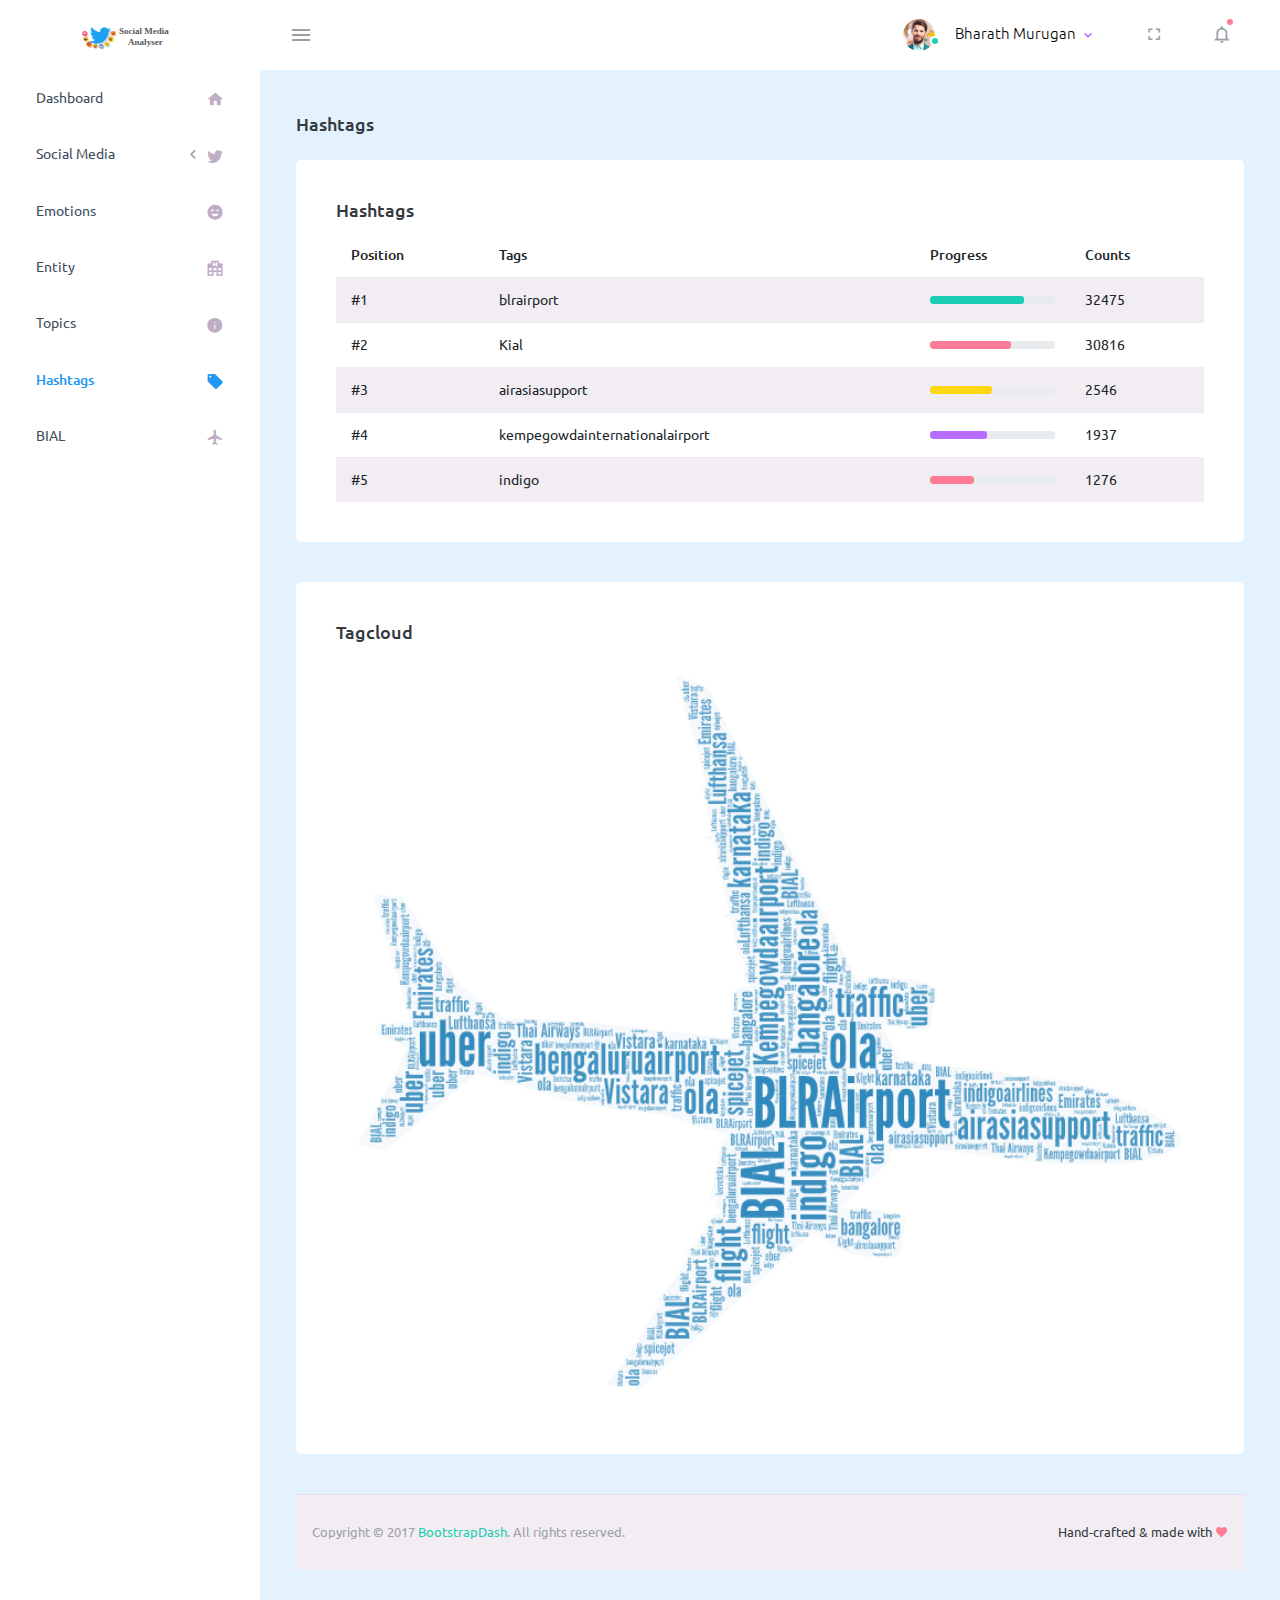
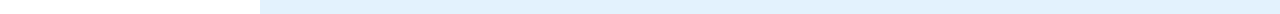
<file: web/hashtags.html>
<!DOCTYPE html>
<html lang="en">

  <head>
    <!-- Required meta tags -->
    <meta charset="utf-8">
    <meta name="viewport" content="width=device-width, initial-scale=1, shrink-to-fit=no">
    <title>Social Media Analyser</title>
    <!-- plugins:css -->
    <link rel="stylesheet" href="assets/vendors/mdi/css/materialdesignicons.min.css">
    <link rel="stylesheet" href="assets/vendors/css/vendor.bundle.base.css">
    <link rel="stylesheet" href="assets/css/style.css">
    <!-- End layout styles -->
    <link rel="shortcut icon" href="assets/images/favicon.png" />
  </head>

  <body>
    <div class="container-scroller">
      <!-- partial:partials/_navbar.html -->
      <nav class="navbar default-layout-navbar col-lg-12 col-12 p-0 fixed-top d-flex flex-row">
        <div class="text-center navbar-brand-wrapper d-flex align-items-center justify-content-center">
          <a class="navbar-brand brand-logo" href="index.html"><img src="assets/images/dashboard/logo.svg"
              alt="logo" /></a>
          <a class="navbar-brand brand-logo-mini" href="index.html"><img src="assets/images/logo-mini.svg"
              alt="logo" /></a>
        </div>
        <div class="navbar-menu-wrapper d-flex align-items-stretch">
          <button class="navbar-toggler navbar-toggler align-self-center" type="button" data-toggle="minimize">
            <span class="mdi mdi-menu"></span>
          </button>
          <div class="search-field d-none d-md-block">
            <form class="d-flex align-items-center h-100" action="#">
              <div class="input-group">
                <div class="input-group-prepend bg-transparent">

                </div>

              </div>
            </form>
          </div>
          <ul class="navbar-nav navbar-nav-right">
            <li class="nav-item nav-profile dropdown">
              <a class="nav-link dropdown-toggle" id="profileDropdown" href="#" data-toggle="dropdown"
                aria-expanded="false">
                <div class="nav-profile-img">
                  <img src="assets/images/faces/face1.jpg" alt="image">
                  <span class="availability-status online"></span>
                </div>
                <div class="nav-profile-text">
                  <p class="mb-1 text-black">Bharath Murugan</p>
                </div>
              </a>
              <div class="dropdown-menu navbar-dropdown" aria-labelledby="profileDropdown">
                <a class="dropdown-item" href="#">
                  <i class="mdi mdi-cached mr-2 text-success"></i> Activity Log </a>
                <div class="dropdown-divider"></div>
                <a class="dropdown-item" href="#">
                  <i class="mdi mdi-logout mr-2 text-primary"></i> Signout </a>
              </div>
            </li>
            <li class="nav-item d-none d-lg-block full-screen-link">
              <a class="nav-link">
                <i class="mdi mdi-fullscreen" id="fullscreen-button"></i>
              </a>
            </li>
            <li class="nav-item dropdown">


              <span class="count-symbol bg-warning"></span>
              </a>
              <div class="dropdown-menu dropdown-menu-right navbar-dropdown preview-list"
                aria-labelledby="messageDropdown">
                <h6 class="p-3 mb-0">Messages</h6>
                <div class="dropdown-divider"></div>
                <a class="dropdown-item preview-item">
                  <div class="preview-thumbnail">
                    <img src="assets/images/faces/face4.jpg" alt="image" class="profile-pic">
                  </div>
                  <div class="preview-item-content d-flex align-items-start flex-column justify-content-center">
                    <h6 class="preview-subject ellipsis mb-1 font-weight-normal">Mark send you a message</h6>
                    <p class="text-gray mb-0"> 1 Minutes ago </p>
                  </div>
                </a>
                <div class="dropdown-divider"></div>
                <a class="dropdown-item preview-item">
                  <div class="preview-thumbnail">
                    <img src="assets/images/faces/face2.jpg" alt="image" class="profile-pic">
                  </div>
                  <div class="preview-item-content d-flex align-items-start flex-column justify-content-center">
                    <h6 class="preview-subject ellipsis mb-1 font-weight-normal">Cregh send you a message</h6>
                    <p class="text-gray mb-0"> 15 Minutes ago </p>
                  </div>
                </a>
                <div class="dropdown-divider"></div>
                <a class="dropdown-item preview-item">
                  <div class="preview-thumbnail">
                    <img src="assets/images/faces/face3.jpg" alt="image" class="profile-pic">
                  </div>
                  <div class="preview-item-content d-flex align-items-start flex-column justify-content-center">
                    <h6 class="preview-subject ellipsis mb-1 font-weight-normal">Profile picture updated</h6>
                    <p class="text-gray mb-0"> 18 Minutes ago </p>
                  </div>
                </a>
                <div class="dropdown-divider"></div>
                <h6 class="p-3 mb-0 text-center">4 new messages</h6>
              </div>
            </li>
            <li class="nav-item dropdown">
              <a class="nav-link count-indicator dropdown-toggle" id="notificationDropdown" href="#"
                data-toggle="dropdown">
                <i class="mdi mdi-bell-outline"></i>
                <span class="count-symbol bg-danger"></span>
              </a>
              <div class="dropdown-menu dropdown-menu-right navbar-dropdown preview-list"
                aria-labelledby="notificationDropdown">
                <h6 class="p-3 mb-0">Notifications</h6>
                <div class="dropdown-divider"></div>
                <a class="dropdown-item preview-item">
                  <div class="preview-thumbnail">
                    <div class="preview-icon bg-success">
                      <i class="mdi mdi-calendar"></i>
                    </div>
                  </div>
                  <div class="preview-item-content d-flex align-items-start flex-column justify-content-center">
                    <h6 class="preview-subject font-weight-normal mb-1">Event today</h6>
                    <p class="text-gray ellipsis mb-0"> Just a reminder that you have an event today </p>
                  </div>
                </a>
                <div class="dropdown-divider"></div>
                <a class="dropdown-item preview-item">
                  <div class="preview-thumbnail">
                    <div class="preview-icon bg-warning">
                      <i class="mdi mdi-settings"></i>
                    </div>
                  </div>
                  <div class="preview-item-content d-flex align-items-start flex-column justify-content-center">
                    <h6 class="preview-subject font-weight-normal mb-1">Settings</h6>
                    <p class="text-gray ellipsis mb-0"> Update dashboard </p>
                  </div>
                </a>
                <div class="dropdown-divider"></div>
                <a class="dropdown-item preview-item">
                  <div class="preview-thumbnail">
                    <div class="preview-icon bg-info">
                      <i class="mdi mdi-link-variant"></i>
                    </div>
                  </div>
                  <div class="preview-item-content d-flex align-items-start flex-column justify-content-center">
                    <h6 class="preview-subject font-weight-normal mb-1">Launch Admin</h6>
                    <p class="text-gray ellipsis mb-0"> New admin wow! </p>
                  </div>
                </a>
                <div class="dropdown-divider"></div>
                <h6 class="p-3 mb-0 text-center">See all notifications</h6>
              </div>
            </li>
            </li>
          </ul>
          <button class="navbar-toggler navbar-toggler-right d-lg-none align-self-center" type="button"
            data-toggle="offcanvas">
            <span class="mdi mdi-menu"></span>
          </button>
        </div>
      </nav>
      <!-- partial -->
      <div class="container-fluid page-body-wrapper">
        <!-- partial:partials/_sidebar.html -->
        <nav class="sidebar sidebar-offcanvas" id="sidebar">
          <ul class="nav">

            <li class="nav-item">
              <a class="nav-link" href="index.html">
                <span class="menu-title">Dashboard</span>
                <i class="mdi mdi-home menu-icon"></i>
              </a>
            </li>
            <li class="nav-item">
              <a class="nav-link" data-toggle="collapse" href="#ui-basic" aria-expanded="false"
                aria-controls="ui-bas ic">
                <span class="menu-title">Social Media</span>
                <i class="menu-arrow"></i>
                <i class="mdi mdi-twitter menu-icon"></i>
              </a>
              <div class="collapse" id="ui-basic">
                <ul class="nav flex-column sub-menu">
                  <li class="nav-item"> <a class="nav-link" href="twitter.html">Twitter</a></li>
                  <li class="nav-item"> <a class="nav-link" href="facebook.html">Facebook</a></li>
                  <li class="nav-item"> <a class="nav-link" href="Insta.html">Instagram</a></li>
                </ul>
              </div>

            </li>
            <li class="nav-item">
              <a class="nav-link" href="Emotion.html">
                <span class="menu-title">Emotions</span>
                <i class="mdi mdi-emoticon menu-icon"></i>
              </a>
            </li>
            <li class="nav-item">
              <a class="nav-link" href="Entity.html">
                <span class="menu-title">Entity</span>
                <i class="mdi mdi-hospital-building menu-icon"></i>
              </a>
            </li>
            <li class="nav-item">
              <a class="nav-link" href="topic.html">
                <span class="menu-title">Topics</span>
                <i class="mdi mdi-information menu-icon"></i>
              </a>
            </li>
            <li class="nav-item">
              <a class="nav-link" href="hashtags.html">
                <span class="menu-title">Hashtags</span>
                <i class="mdi mdi-tag menu-icon"></i>
              </a>
            </li>
            <li class="nav-item">
              <a class="nav-link" href="bial.html">
                <span class="menu-title">BIAL</span>
                <i class="mdi mdi-airplane menu-icon"></i>
              </a>
            </li>
          </ul>
        </nav><!-- partial -->
        <div class="main-panel">
          <div class="content-wrapper">
            <div class="row" id="proBanner">

            </div>
            <div class="page-header">
              <h3 class="page-title">
                <!--span class="page-title-icon bg-gradient-primary text-white mr-2">
                  <i class="mdi mdi-home"></i-->
                </span> Hashtags </h3>
              <nav aria-label="breadcrumb">
                <ul class="breadcrumb">
                  <li class="breadcrumb-item active" aria-current="page">
                    <span></span>
                  </li>
                </ul>
              </nav>
            </div>
            <div class="row">
              <div class="col-lg-12 grid-margin stretch-card">
                <div class="card">
                  <div class="card-body">
                    <h4 class="card-title">Hashtags</h4>
                    <table class="table table-striped">
                      <thead>
                        <tr>
                          <th> Position </th>
                          <th> Tags </th>
                          <th> Progress </th>

                          <th> Counts </th>
                        </tr>
                      </thead>
                      <tbody>
                        <tr>
                          <td class="py-1">
                            #1
                          <td> blrairport </td>
                          <td>
                            <div class="progress">
                              <div class="progress-bar bg-success" role="progressbar" style="width: 75%"
                                aria-valuenow="75" aria-valuemin="0" aria-valuemax="100"></div>
                            </div>
                          </td>

                          <td> 32475 </td>
                        </tr>
                        <tr>
                          <td class="py-1">
                            #2
                          </td>
                          <td> Kial </td>
                          <td>
                            <div class="progress">
                              <div class="progress-bar bg-danger" role="progressbar" style="width: 65%"
                                aria-valuenow="65" aria-valuemin="0" aria-valuemax="100"></div>
                            </div>
                          </td>

                          <td> 30816 </td>
                        </tr>
                        <tr>
                          <td class="py-1">
                            #3
                          </td>
                          <td> airasiasupport </td>
                          <td>
                            <div class="progress">
                              <div class="progress-bar bg-warning" role="progressbar" style="width: 50%"
                                aria-valuenow="50" aria-valuemin="0" aria-valuemax="100"></div>
                            </div>
                          </td>

                          <td> 2546 </td>
                        </tr>
                        <tr>
                          <td class="py-1">
                            #4
                          </td>
                          <td> kempegowdainternationalairport </td>
                          <td>
                            <div class="progress">
                              <div class="progress-bar bg-primary" role="progressbar" style="width: 46%"
                                aria-valuenow="46" aria-valuemin="0" aria-valuemax="100"></div>
                            </div>
                          </td>

                          <td> 1937 </td>
                        </tr>
                        <tr>
                          <td class="py-1">
                            #5
                          </td>
                          <td> indigo </td>
                          <td>
                            <div class="progress">
                              <div class="progress-bar bg-danger" role="progressbar" style="width: 35%"
                                aria-valuenow="35" aria-valuemin="0" aria-valuemax="100"></div>
                            </div>
                          </td>

                          <td> 1276 </td>
                        </tr>

                      </tbody>
                    </table>
                  </div>
                </div>
              </div>
              <div class="col-lg-12 grid-margin stretch-card">
                <div class="card">
                  <div class="card-body">
                    <h4 class="card-title">Tagcloud</h4>
                    <img src="assets/images/Word Art.png" height=750 class="mb-2 mw-100 w-100 rounded" alt="image">
                  </div>
                </div>
              </div>

            </div>

            <!-- content-wrapper ends -->
            <!-- partial:partials/_footer.html -->
            <footer class="footer">
              <div class="d-sm-flex justify-content-center justify-content-sm-between">
                <span class="text-muted text-center text-sm-left d-block d-sm-inline-block">Copyright © 2017 <a
                    href="https://www.bootstrapdash.com/" target="_blank">BootstrapDash</a>. All rights reserved.</span>
                <span class="float-none float-sm-right d-block mt-1 mt-sm-0 text-center">Hand-crafted & made with <i
                    class="mdi mdi-heart text-danger"></i></span>
              </div>
            </footer>
            <!-- partial -->
          </div>
          <!-- main-panel ends -->
        </div>
        <!-- page-body-wrapper ends -->
      </div>
      <!-- container-scroller -->
      <!-- plugins:js -->
      <script src="assets/vendors/js/vendor.bundle.base.js"></script>
      <!-- endinject -->
      <!-- Plugin js for this page -->
      <!-- End plugin js for this page -->
      <!-- inject:js -->
      <script src="assets/js/off-canvas.js"></script>
      <script src="assets/js/hoverable-collapse.js"></script>
      <script src="assets/js/misc.js"></script>
      <!-- endinject -->
      <!-- Custom js for this page -->
      <!-- End custom js for this page -->
  </body>

</html>
</file>
<file: web/assets/vendors/css/vendor.bundle.base.css>
/*
 * Container style
 */
.ps {
  overflow: hidden !important;
  overflow-anchor: none;
  -ms-overflow-style: none;
  touch-action: auto;
  -ms-touch-action: auto;
}

/*
 * Scrollbar rail styles
 */
.ps__rail-x {
  display: none;
  opacity: 0;
  transition: background-color .2s linear, opacity .2s linear;
  -webkit-transition: background-color .2s linear, opacity .2s linear;
  height: 15px;
  /* there must be 'bottom' or 'top' for ps__rail-x */
  bottom: 0px;
  /* please don't change 'position' */
  position: absolute;
}

.ps__rail-y {
  display: none;
  opacity: 0;
  transition: background-color .2s linear, opacity .2s linear;
  -webkit-transition: background-color .2s linear, opacity .2s linear;
  width: 15px;
  /* there must be 'right' or 'left' for ps__rail-y */
  right: 0;
  /* please don't change 'position' */
  position: absolute;
}

.ps--active-x > .ps__rail-x,
.ps--active-y > .ps__rail-y {
  display: block;
  background-color: transparent;
}

.ps:hover > .ps__rail-x,
.ps:hover > .ps__rail-y,
.ps--focus > .ps__rail-x,
.ps--focus > .ps__rail-y,
.ps--scrolling-x > .ps__rail-x,
.ps--scrolling-y > .ps__rail-y {
  opacity: 0.6;
}

.ps .ps__rail-x:hover,
.ps .ps__rail-y:hover,
.ps .ps__rail-x:focus,
.ps .ps__rail-y:focus,
.ps .ps__rail-x.ps--clicking,
.ps .ps__rail-y.ps--clicking {
  background-color: #eee;
  opacity: 0.9;
}

/*
 * Scrollbar thumb styles
 */
.ps__thumb-x {
  background-color: #aaa;
  border-radius: 6px;
  transition: background-color .2s linear, height .2s ease-in-out;
  -webkit-transition: background-color .2s linear, height .2s ease-in-out;
  height: 6px;
  /* there must be 'bottom' for ps__thumb-x */
  bottom: 2px;
  /* please don't change 'position' */
  position: absolute;
}

.ps__thumb-y {
  background-color: #aaa;
  border-radius: 6px;
  transition: background-color .2s linear, width .2s ease-in-out;
  -webkit-transition: background-color .2s linear, width .2s ease-in-out;
  width: 6px;
  /* there must be 'right' for ps__thumb-y */
  right: 2px;
  /* please don't change 'position' */
  position: absolute;
}

.ps__rail-x:hover > .ps__thumb-x,
.ps__rail-x:focus > .ps__thumb-x,
.ps__rail-x.ps--clicking .ps__thumb-x {
  background-color: #999;
  height: 11px;
}

.ps__rail-y:hover > .ps__thumb-y,
.ps__rail-y:focus > .ps__thumb-y,
.ps__rail-y.ps--clicking .ps__thumb-y {
  background-color: #999;
  width: 11px;
}

/* MS supports */
@supports (-ms-overflow-style: none) {
  .ps {
    overflow: auto !important;
  }
}

@media screen and (-ms-high-contrast: active), (-ms-high-contrast: none) {
  .ps {
    overflow: auto !important;
  }
}
</file>
<file: web/assets/css/style.css>
/*-------------------------------------------------------------------
  ===== Table of Contents =====

  * Bootstrap functions
  * Template variables
  * SCSS Compass Functions
  * Boostrap Main SCSS
  * Template mixins
    + Animation Mixins
    + Background Mixins
    + Badge Mixins
    + Button Mixins
    + Miscellaneous Mixins
    + BlockQuote Mixins
    + Cards Mixins
    + Color Functions Mixins
    + Tooltips
    + popovers
  * Core Styles
    + Reset Styles
    + Fonts
    + Functions
    + Backgrounds
    + Typography
    + Miscellaneous
    + Footer
    + Layouts
    + Utilities
    + Demo styles
  * Components
    + Badges
    + Boostrap Progress
    + Buttons
    + Breadcrumbs
    + Cards
    + Checkboxes and Radios
    + Dropdowns
    + Forms
    + Icons
    + Preview
    + Tables
    + Todo List
  * Landing screens
    + Auth
-------------------------------------------------------------------*/
/*-------------------------------------------------------------------*/
/* === Import Bootstrap functions and variables === */
/*-------------------------------------------------------------------*/
/* === Import template variables === */
/*-------------------------------------------------------------------*/
/* === SCSS Compass Functions === */

@-webkit-keyframes flash {
  0% {
    opacity: 1;
  }

  25% {
    opacity: 0;
  }

  50% {
    opacity: 1;
  }

  75% {
    opacity: 0;
  }

  100% {
    opacity: 1;
  }
}

@keyframes flash {
  0% {
    opacity: 1;
  }

  25% {
    opacity: 0;
  }

  50% {
    opacity: 1;
  }

  75% {
    opacity: 0;
  }

  100% {
    opacity: 1;
  }
}

@-webkit-keyframes bounce {
  0% {
    -webkit-transform: translateY(0);
    transform: translateY(0);
  }

  20% {
    -webkit-transform: translateY(0);
    transform: translateY(0);
  }

  40% {
    -webkit-transform: translateY(-30px);
    transform: translateY(-30px);
  }

  50% {
    -webkit-transform: translateY(0);
    transform: translateY(0);
  }

  60% {
    -webkit-transform: translateY(-15px);
    transform: translateY(-15px);
  }

  80% {
    -webkit-transform: translateY(0);
    transform: translateY(0);
  }

  100% {
    -webkit-transform: translateY(0);
    transform: translateY(0);
  }
}

@keyframes bounce {
  0% {
    -webkit-transform: translateY(0);
    transform: translateY(0);
  }

  20% {
    -webkit-transform: translateY(0);
    transform: translateY(0);
  }

  40% {
    -webkit-transform: translateY(-30px);
    transform: translateY(-30px);
  }

  50% {
    -webkit-transform: translateY(0);
    transform: translateY(0);
  }

  60% {
    -webkit-transform: translateY(-15px);
    transform: translateY(-15px);
  }

  80% {
    -webkit-transform: translateY(0);
    transform: translateY(0);
  }

  100% {
    -webkit-transform: translateY(0);
    transform: translateY(0);
  }
}

@-webkit-keyframes shake {
  0% {
    -webkit-transform: translateX(0);
    transform: translateX(0);
  }

  10% {
    -webkit-transform: translateX(-10px);
    transform: translateX(-10px);
  }

  20% {
    -webkit-transform: translateX(10px);
    transform: translateX(10px);
  }

  30% {
    -webkit-transform: translateX(-10px);
    transform: translateX(-10px);
  }

  40% {
    -webkit-transform: translateX(10px);
    transform: translateX(10px);
  }

  50% {
    -webkit-transform: translateX(-10px);
    transform: translateX(-10px);
  }

  60% {
    -webkit-transform: translateX(10px);
    transform: translateX(10px);
  }

  70% {
    -webkit-transform: translateX(-10px);
    transform: translateX(-10px);
  }

  80% {
    -webkit-transform: translateX(10px);
    transform: translateX(10px);
  }

  90% {
    -webkit-transform: translateX(-10px);
    transform: translateX(-10px);
  }

  100% {
    -webkit-transform: translateX(0);
    transform: translateX(0);
  }
}

@keyframes shake {
  0% {
    -webkit-transform: translateX(0);
    transform: translateX(0);
  }

  10% {
    -webkit-transform: translateX(-10px);
    transform: translateX(-10px);
  }

  20% {
    -webkit-transform: translateX(10px);
    transform: translateX(10px);
  }

  30% {
    -webkit-transform: translateX(-10px);
    transform: translateX(-10px);
  }

  40% {
    -webkit-transform: translateX(10px);
    transform: translateX(10px);
  }

  50% {
    -webkit-transform: translateX(-10px);
    transform: translateX(-10px);
  }

  60% {
    -webkit-transform: translateX(10px);
    transform: translateX(10px);
  }

  70% {
    -webkit-transform: translateX(-10px);
    transform: translateX(-10px);
  }

  80% {
    -webkit-transform: translateX(10px);
    transform: translateX(10px);
  }

  90% {
    -webkit-transform: translateX(-10px);
    transform: translateX(-10px);
  }

  100% {
    -webkit-transform: translateX(0);
    transform: translateX(0);
  }
}

@-webkit-keyframes tada {
  0% {
    -webkit-transform: scale(1, 1);
    transform: scale(1, 1);
  }

  10% {
    -webkit-transform: scale(0.9) rotate(-3deg);
    transform: scale(0.9) rotate(-3deg);
  }

  20% {
    -webkit-transform: scale(0.9) rotate(-3deg);
    transform: scale(0.9) rotate(-3deg);
  }

  30% {
    -webkit-transform: scale(1.1) rotate(3deg);
    transform: scale(1.1) rotate(3deg);
  }

  40% {
    -webkit-transform: scale(1.1) rotate(-3deg);
    transform: scale(1.1) rotate(-3deg);
  }

  50% {
    -webkit-transform: scale(1.1) rotate(3deg);
    transform: scale(1.1) rotate(3deg);
  }

  60% {
    -webkit-transform: scale(1.1) rotate(-3deg);
    transform: scale(1.1) rotate(-3deg);
  }

  70% {
    -webkit-transform: scale(1.1) rotate(3deg);
    transform: scale(1.1) rotate(3deg);
  }

  80% {
    -webkit-transform: scale(1.1) rotate(-3deg);
    transform: scale(1.1) rotate(-3deg);
  }

  90% {
    -webkit-transform: scale(1.1) rotate(3deg);
    transform: scale(1.1) rotate(3deg);
  }

  100% {
    -webkit-transform: scale(1) rotate(0);
    transform: scale(1) rotate(0);
  }
}

@keyframes tada {
  0% {
    -webkit-transform: scale(1, 1);
    transform: scale(1, 1);
  }

  10% {
    -webkit-transform: scale(0.9) rotate(-3deg);
    transform: scale(0.9) rotate(-3deg);
  }

  20% {
    -webkit-transform: scale(0.9) rotate(-3deg);
    transform: scale(0.9) rotate(-3deg);
  }

  30% {
    -webkit-transform: scale(1.1) rotate(3deg);
    transform: scale(1.1) rotate(3deg);
  }

  40% {
    -webkit-transform: scale(1.1) rotate(-3deg);
    transform: scale(1.1) rotate(-3deg);
  }

  50% {
    -webkit-transform: scale(1.1) rotate(3deg);
    transform: scale(1.1) rotate(3deg);
  }

  60% {
    -webkit-transform: scale(1.1) rotate(-3deg);
    transform: scale(1.1) rotate(-3deg);
  }

  70% {
    -webkit-transform: scale(1.1) rotate(3deg);
    transform: scale(1.1) rotate(3deg);
  }

  80% {
    -webkit-transform: scale(1.1) rotate(-3deg);
    transform: scale(1.1) rotate(-3deg);
  }

  90% {
    -webkit-transform: scale(1.1) rotate(3deg);
    transform: scale(1.1) rotate(3deg);
  }

  100% {
    -webkit-transform: scale(1) rotate(0);
    transform: scale(1) rotate(0);
  }
}

@-webkit-keyframes swing {

  20%,
  40%,
  60%,
  80%,
  100% {
    -webkit-transform-origin: top center 50%;
    transform-origin: top center 50%;
  }

  20% {
    -webkit-transform: rotate(15deg);
    transform: rotate(15deg);
  }

  40% {
    -webkit-transform: rotate(-10deg);
    transform: rotate(-10deg);
  }

  60% {
    -webkit-transform: rotate(5deg);
    transform: rotate(5deg);
  }

  80% {
    -webkit-transform: rotate(-5deg);
    transform: rotate(-5deg);
  }

  100% {
    -webkit-transform: rotate(0deg);
    transform: rotate(0deg);
  }
}

@keyframes swing {

  20%,
  40%,
  60%,
  80%,
  100% {
    -webkit-transform-origin: top center 50%;
    transform-origin: top center 50%;
  }

  20% {
    -webkit-transform: rotate(15deg);
    transform: rotate(15deg);
  }

  40% {
    -webkit-transform: rotate(-10deg);
    transform: rotate(-10deg);
  }

  60% {
    -webkit-transform: rotate(5deg);
    transform: rotate(5deg);
  }

  80% {
    -webkit-transform: rotate(-5deg);
    transform: rotate(-5deg);
  }

  100% {
    -webkit-transform: rotate(0deg);
    transform: rotate(0deg);
  }
}

@-webkit-keyframes wobble {
  0% {
    -webkit-transform: translateX(0%);
    transform: translateX(0%);
  }

  15% {
    -webkit-transform: translateX(-25%) rotate(-5deg);
    transform: translateX(-25%) rotate(-5deg);
  }

  30% {
    -webkit-transform: translateX(20%) rotate(3deg);
    transform: translateX(20%) rotate(3deg);
  }

  45% {
    -webkit-transform: translateX(-15%) rotate(-3deg);
    transform: translateX(-15%) rotate(-3deg);
  }

  60% {
    -webkit-transform: translateX(10%) rotate(2deg);
    transform: translateX(10%) rotate(2deg);
  }

  75% {
    -webkit-transform: translateX(-5%) rotate(-1deg);
    transform: translateX(-5%) rotate(-1deg);
  }

  100% {
    -webkit-transform: translateX(0%);
    transform: translateX(0%);
  }
}

@keyframes wobble {
  0% {
    -webkit-transform: translateX(0%);
    transform: translateX(0%);
  }

  15% {
    -webkit-transform: translateX(-25%) rotate(-5deg);
    transform: translateX(-25%) rotate(-5deg);
  }

  30% {
    -webkit-transform: translateX(20%) rotate(3deg);
    transform: translateX(20%) rotate(3deg);
  }

  45% {
    -webkit-transform: translateX(-15%) rotate(-3deg);
    transform: translateX(-15%) rotate(-3deg);
  }

  60% {
    -webkit-transform: translateX(10%) rotate(2deg);
    transform: translateX(10%) rotate(2deg);
  }

  75% {
    -webkit-transform: translateX(-5%) rotate(-1deg);
    transform: translateX(-5%) rotate(-1deg);
  }

  100% {
    -webkit-transform: translateX(0%);
    transform: translateX(0%);
  }
}

@-webkit-keyframes pulse {
  0% {
    -webkit-transform: scale(1, 1);
    transform: scale(1, 1);
  }

  50% {
    -webkit-transform: scale(1.1, 1.1);
    transform: scale(1.1, 1.1);
  }

  100% {
    -webkit-transform: scale(1, 1);
    transform: scale(1, 1);
  }
}

@keyframes pulse {
  0% {
    -webkit-transform: scale(1, 1);
    transform: scale(1, 1);
  }

  50% {
    -webkit-transform: scale(1.1, 1.1);
    transform: scale(1.1, 1.1);
  }

  100% {
    -webkit-transform: scale(1, 1);
    transform: scale(1, 1);
  }
}

@-webkit-keyframes wiggle {
  0% {
    -webkit-transform: skewX(9deg);
    transform: skewX(9deg);
  }

  10% {
    -webkit-transform: skewX(-8deg);
    transform: skewX(-8deg);
  }

  20% {
    -webkit-transform: skewX(7deg);
    transform: skewX(7deg);
  }

  30% {
    -webkit-transform: skewX(-6deg);
    transform: skewX(-6deg);
  }

  40% {
    -webkit-transform: skewX(5deg);
    transform: skewX(5deg);
  }

  50% {
    -webkit-transform: skewX(-4deg);
    transform: skewX(-4deg);
  }

  60% {
    -webkit-transform: skewX(3deg);
    transform: skewX(3deg);
  }

  70% {
    -webkit-transform: skewX(-2deg);
    transform: skewX(-2deg);
  }

  80% {
    -webkit-transform: skewX(1deg);
    transform: skewX(1deg);
  }

  90% {
    -webkit-transform: skewX(0deg);
    transform: skewX(0deg);
  }

  100% {
    -webkit-transform: skewX(0deg);
    transform: skewX(0deg);
  }
}

@keyframes wiggle {
  0% {
    -webkit-transform: skewX(9deg);
    transform: skewX(9deg);
  }

  10% {
    -webkit-transform: skewX(-8deg);
    transform: skewX(-8deg);
  }

  20% {
    -webkit-transform: skewX(7deg);
    transform: skewX(7deg);
  }

  30% {
    -webkit-transform: skewX(-6deg);
    transform: skewX(-6deg);
  }

  40% {
    -webkit-transform: skewX(5deg);
    transform: skewX(5deg);
  }

  50% {
    -webkit-transform: skewX(-4deg);
    transform: skewX(-4deg);
  }

  60% {
    -webkit-transform: skewX(3deg);
    transform: skewX(3deg);
  }

  70% {
    -webkit-transform: skewX(-2deg);
    transform: skewX(-2deg);
  }

  80% {
    -webkit-transform: skewX(1deg);
    transform: skewX(1deg);
  }

  90% {
    -webkit-transform: skewX(0deg);
    transform: skewX(0deg);
  }

  100% {
    -webkit-transform: skewX(0deg);
    transform: skewX(0deg);
  }
}

@-webkit-keyframes bounceOut {
  0% {
    -webkit-transform: scale(1, 1);
    transform: scale(1, 1);
  }

  25% {
    -webkit-transform: scale(0.95, 0.95);
    transform: scale(0.95, 0.95);
  }

  50% {
    opacity: 1;
    -webkit-transform: scale(1.1, 1.1);
    transform: scale(1.1, 1.1);
  }

  100% {
    opacity: 0;
    -webkit-transform: scale(0.3, 0.3);
    transform: scale(0.3, 0.3);
  }
}

@keyframes bounceOut {
  0% {
    -webkit-transform: scale(1, 1);
    transform: scale(1, 1);
  }

  25% {
    -webkit-transform: scale(0.95, 0.95);
    transform: scale(0.95, 0.95);
  }

  50% {
    opacity: 1;
    -webkit-transform: scale(1.1, 1.1);
    transform: scale(1.1, 1.1);
  }

  100% {
    opacity: 0;
    -webkit-transform: scale(0.3, 0.3);
    transform: scale(0.3, 0.3);
  }
}

@-webkit-keyframes bounceOutUp {
  0% {
    -webkit-transform: translateY(0);
    transform: translateY(0);
  }

  20% {
    opacity: 1;
    -webkit-transform: translateY(20px);
    transform: translateY(20px);
  }

  100% {
    opacity: 0;
    -webkit-transform: translateY(-2000px);
    transform: translateY(-2000px);
  }
}

@keyframes bounceOutUp {
  0% {
    -webkit-transform: translateY(0);
    transform: translateY(0);
  }

  20% {
    opacity: 1;
    -webkit-transform: translateY(20px);
    transform: translateY(20px);
  }

  100% {
    opacity: 0;
    -webkit-transform: translateY(-2000px);
    transform: translateY(-2000px);
  }
}

@-webkit-keyframes bounceOutDown {
  0% {
    -webkit-transform: translateY(0);
    transform: translateY(0);
  }

  20% {
    opacity: 1;
    -webkit-transform: translateY(-20px);
    transform: translateY(-20px);
  }

  100% {
    opacity: 0;
    -webkit-transform: translateY(2000px);
    transform: translateY(2000px);
  }
}

@keyframes bounceOutDown {
  0% {
    -webkit-transform: translateY(0);
    transform: translateY(0);
  }

  20% {
    opacity: 1;
    -webkit-transform: translateY(-20px);
    transform: translateY(-20px);
  }

  100% {
    opacity: 0;
    -webkit-transform: translateY(2000px);
    transform: translateY(2000px);
  }
}

@-webkit-keyframes bounceOutLeft {
  0% {
    -webkit-transform: translateX(0);
    transform: translateX(0);
  }

  20% {
    opacity: 1;
    -webkit-transform: translateX(20px);
    transform: translateX(20px);
  }

  100% {
    opacity: 0;
    -webkit-transform: translateX(-2000px);
    transform: translateX(-2000px);
  }
}

@keyframes bounceOutLeft {
  0% {
    -webkit-transform: translateX(0);
    transform: translateX(0);
  }

  20% {
    opacity: 1;
    -webkit-transform: translateX(20px);
    transform: translateX(20px);
  }

  100% {
    opacity: 0;
    -webkit-transform: translateX(-2000px);
    transform: translateX(-2000px);
  }
}

@-webkit-keyframes bounceOutRight {
  0% {
    -webkit-transform: translateX(0);
    transform: translateX(0);
  }

  20% {
    opacity: 1;
    -webkit-transform: translateX(-20px);
    transform: translateX(-20px);
  }

  100% {
    opacity: 0;
    -webkit-transform: translateX(2000px);
    transform: translateX(2000px);
  }
}

@keyframes bounceOutRight {
  0% {
    -webkit-transform: translateX(0);
    transform: translateX(0);
  }

  20% {
    opacity: 1;
    -webkit-transform: translateX(-20px);
    transform: translateX(-20px);
  }

  100% {
    opacity: 0;
    -webkit-transform: translateX(2000px);
    transform: translateX(2000px);
  }
}

@-webkit-keyframes bounceIn {
  0% {
    opacity: 0;
    -webkit-transform: scale(0.3, 0.3);
    transform: scale(0.3, 0.3);
  }

  50% {
    opacity: 1;
    -webkit-transform: scale(1.05, 1.05);
    transform: scale(1.05, 1.05);
  }

  70% {
    -webkit-transform: scale(0.9, 0.9);
    transform: scale(0.9, 0.9);
  }

  100% {
    -webkit-transform: scale(1, 1);
    transform: scale(1, 1);
  }
}

@keyframes bounceIn {
  0% {
    opacity: 0;
    -webkit-transform: scale(0.3, 0.3);
    transform: scale(0.3, 0.3);
  }

  50% {
    opacity: 1;
    -webkit-transform: scale(1.05, 1.05);
    transform: scale(1.05, 1.05);
  }

  70% {
    -webkit-transform: scale(0.9, 0.9);
    transform: scale(0.9, 0.9);
  }

  100% {
    -webkit-transform: scale(1, 1);
    transform: scale(1, 1);
  }
}

@-webkit-keyframes bounceInDown {
  0% {
    opacity: 0;
    -webkit-transform: translateY(-2000px);
    transform: translateY(-2000px);
  }

  60% {
    opacity: 1;
    -webkit-transform: translateY(30px);
    transform: translateY(30px);
  }

  80% {
    -webkit-transform: translateY(-10px);
    transform: translateY(-10px);
  }

  100% {
    -webkit-transform: translateY(0);
    transform: translateY(0);
  }
}

@keyframes bounceInDown {
  0% {
    opacity: 0;
    -webkit-transform: translateY(-2000px);
    transform: translateY(-2000px);
  }

  60% {
    opacity: 1;
    -webkit-transform: translateY(30px);
    transform: translateY(30px);
  }

  80% {
    -webkit-transform: translateY(-10px);
    transform: translateY(-10px);
  }

  100% {
    -webkit-transform: translateY(0);
    transform: translateY(0);
  }
}

@-webkit-keyframes bounceInUp {
  0% {
    opacity: 0;
    -webkit-transform: translateY(2000px);
    transform: translateY(2000px);
  }

  60% {
    opacity: 1;
    -webkit-transform: translateY(-30px);
    transform: translateY(-30px);
  }

  80% {
    -webkit-transform: translateY(10px);
    transform: translateY(10px);
  }

  100% {
    -webkit-transform: translateY(0);
    transform: translateY(0);
  }
}

@keyframes bounceInUp {
  0% {
    opacity: 0;
    -webkit-transform: translateY(2000px);
    transform: translateY(2000px);
  }

  60% {
    opacity: 1;
    -webkit-transform: translateY(-30px);
    transform: translateY(-30px);
  }

  80% {
    -webkit-transform: translateY(10px);
    transform: translateY(10px);
  }

  100% {
    -webkit-transform: translateY(0);
    transform: translateY(0);
  }
}

@-webkit-keyframes bounceInRight {
  0% {
    opacity: 0;
    -webkit-transform: translateX(2000px);
    transform: translateX(2000px);
  }

  60% {
    opacity: 1;
    -webkit-transform: translateX(-30px);
    transform: translateX(-30px);
  }

  80% {
    -webkit-transform: translateX(10px);
    transform: translateX(10px);
  }

  100% {
    -webkit-transform: translateX(0);
    transform: translateX(0);
  }
}

@keyframes bounceInRight {
  0% {
    opacity: 0;
    -webkit-transform: translateX(2000px);
    transform: translateX(2000px);
  }

  60% {
    opacity: 1;
    -webkit-transform: translateX(-30px);
    transform: translateX(-30px);
  }

  80% {
    -webkit-transform: translateX(10px);
    transform: translateX(10px);
  }

  100% {
    -webkit-transform: translateX(0);
    transform: translateX(0);
  }
}

@-webkit-keyframes bounceInLeft {
  0% {
    opacity: 0;
    -webkit-transform: translateX(-2000px);
    transform: translateX(-2000px);
  }

  60% {
    opacity: 1;
    -webkit-transform: translateX(30px);
    transform: translateX(30px);
  }

  80% {
    -webkit-transform: translateX(-10px);
    transform: translateX(-10px);
  }

  100% {
    -webkit-transform: translateX(0);
    transform: translateX(0);
  }
}

@keyframes bounceInLeft {
  0% {
    opacity: 0;
    -webkit-transform: translateX(-2000px);
    transform: translateX(-2000px);
  }

  60% {
    opacity: 1;
    -webkit-transform: translateX(30px);
    transform: translateX(30px);
  }

  80% {
    -webkit-transform: translateX(-10px);
    transform: translateX(-10px);
  }

  100% {
    -webkit-transform: translateX(0);
    transform: translateX(0);
  }
}

@-webkit-keyframes fadeOut {
  0% {
    opacity: 1;
  }

  100% {
    opacity: 0;
  }
}

@keyframes fadeOut {
  0% {
    opacity: 1;
  }

  100% {
    opacity: 0;
  }
}

@-webkit-keyframes fadeOutUp {
  0% {
    -webkit-transform: translateY(0);
    transform: translateY(0);
    opacity: 1;
  }

  100% {
    -webkit-transform: translateY(-20px);
    transform: translateY(-20px);
    opacity: 0;
  }
}

@keyframes fadeOutUp {
  0% {
    -webkit-transform: translateY(0);
    transform: translateY(0);
    opacity: 1;
  }

  100% {
    -webkit-transform: translateY(-20px);
    transform: translateY(-20px);
    opacity: 0;
  }
}

@-webkit-keyframes fadeOutDown {
  0% {
    -webkit-transform: translateY(0);
    transform: translateY(0);
    opacity: 1;
  }

  100% {
    -webkit-transform: translateY(20px);
    transform: translateY(20px);
    opacity: 0;
  }
}

@keyframes fadeOutDown {
  0% {
    -webkit-transform: translateY(0);
    transform: translateY(0);
    opacity: 1;
  }

  100% {
    -webkit-transform: translateY(20px);
    transform: translateY(20px);
    opacity: 0;
  }
}

@-webkit-keyframes fadeOutRight {
  0% {
    -webkit-transform: translateX(0);
    transform: translateX(0);
    opacity: 1;
  }

  100% {
    -webkit-transform: translateX(20px);
    transform: translateX(20px);
    opacity: 0;
  }
}

@keyframes fadeOutRight {
  0% {
    -webkit-transform: translateX(0);
    transform: translateX(0);
    opacity: 1;
  }

  100% {
    -webkit-transform: translateX(20px);
    transform: translateX(20px);
    opacity: 0;
  }
}

@-webkit-keyframes fadeOutLeft {
  0% {
    -webkit-transform: translateX(0);
    transform: translateX(0);
    opacity: 1;
  }

  100% {
    -webkit-transform: translateX(-20px);
    transform: translateX(-20px);
    opacity: 0;
  }
}

@keyframes fadeOutLeft {
  0% {
    -webkit-transform: translateX(0);
    transform: translateX(0);
    opacity: 1;
  }

  100% {
    -webkit-transform: translateX(-20px);
    transform: translateX(-20px);
    opacity: 0;
  }
}

@-webkit-keyframes fadeOutUpBig {
  0% {
    -webkit-transform: translateY(0);
    transform: translateY(0);
    opacity: 1;
  }

  100% {
    -webkit-transform: translateY(-2000px);
    transform: translateY(-2000px);
    opacity: 0;
  }
}

@keyframes fadeOutUpBig {
  0% {
    -webkit-transform: translateY(0);
    transform: translateY(0);
    opacity: 1;
  }

  100% {
    -webkit-transform: translateY(-2000px);
    transform: translateY(-2000px);
    opacity: 0;
  }
}

@-webkit-keyframes fadeOutDownBig {
  0% {
    opacity: 1;
    -webkit-transform: translateY(0);
    transform: translateY(0);
  }

  100% {
    opacity: 0;
    -webkit-transform: translateY(2000px);
    transform: translateY(2000px);
  }
}

@keyframes fadeOutDownBig {
  0% {
    opacity: 1;
    -webkit-transform: translateY(0);
    transform: translateY(0);
  }

  100% {
    opacity: 0;
    -webkit-transform: translateY(2000px);
    transform: translateY(2000px);
  }
}

@-webkit-keyframes fadeOutRightBig {
  0% {
    opacity: 1;
    -webkit-transform: translateX(0);
    transform: translateX(0);
  }

  100% {
    opacity: 0;
    -webkit-transform: translateX(2000px);
    transform: translateX(2000px);
  }
}

@keyframes fadeOutRightBig {
  0% {
    opacity: 1;
    -webkit-transform: translateX(0);
    transform: translateX(0);
  }

  100% {
    opacity: 0;
    -webkit-transform: translateX(2000px);
    transform: translateX(2000px);
  }
}

@-webkit-keyframes fadeOutLeftBig {
  0% {
    opacity: 1;
    -webkit-transform: translateX(0);
    transform: translateX(0);
  }

  100% {
    opacity: 0;
    -webkit-transform: translateX(-2000px);
    transform: translateX(-2000px);
  }
}

@keyframes fadeOutLeftBig {
  0% {
    opacity: 1;
    -webkit-transform: translateX(0);
    transform: translateX(0);
  }

  100% {
    opacity: 0;
    -webkit-transform: translateX(-2000px);
    transform: translateX(-2000px);
  }
}

@-webkit-keyframes fadeIn {
  0% {
    opacity: 0;
  }

  100% {
    opacity: 1;
  }
}

@keyframes fadeIn {
  0% {
    opacity: 0;
  }

  100% {
    opacity: 1;
  }
}

@-webkit-keyframes fadeInUp {
  0% {
    -webkit-transform: translateY(20px);
    transform: translateY(20px);
    opacity: 0;
  }

  100% {
    -webkit-transform: translateY(0);
    transform: translateY(0);
    opacity: 1;
  }
}

@keyframes fadeInUp {
  0% {
    -webkit-transform: translateY(20px);
    transform: translateY(20px);
    opacity: 0;
  }

  100% {
    -webkit-transform: translateY(0);
    transform: translateY(0);
    opacity: 1;
  }
}

@-webkit-keyframes fadeInDown {
  0% {
    -webkit-transform: translateY(-20px);
    transform: translateY(-20px);
    opacity: 0;
  }

  100% {
    -webkit-transform: translateY(0);
    transform: translateY(0);
    opacity: 1;
  }
}

@keyframes fadeInDown {
  0% {
    -webkit-transform: translateY(-20px);
    transform: translateY(-20px);
    opacity: 0;
  }

  100% {
    -webkit-transform: translateY(0);
    transform: translateY(0);
    opacity: 1;
  }
}

@-webkit-keyframes fadeInRight {
  0% {
    -webkit-transform: translateX(20px);
    transform: translateX(20px);
    opacity: 0;
  }

  100% {
    -webkit-transform: translateX(0);
    transform: translateX(0);
    opacity: 1;
  }
}

@keyframes fadeInRight {
  0% {
    -webkit-transform: translateX(20px);
    transform: translateX(20px);
    opacity: 0;
  }

  100% {
    -webkit-transform: translateX(0);
    transform: translateX(0);
    opacity: 1;
  }
}

@-webkit-keyframes fadeInLeft {
  0% {
    -webkit-transform: translateX(-20px);
    transform: translateX(-20px);
    opacity: 0;
  }

  100% {
    -webkit-transform: translateX(0);
    transform: translateX(0);
    opacity: 1;
  }
}

@keyframes fadeInLeft {
  0% {
    -webkit-transform: translateX(-20px);
    transform: translateX(-20px);
    opacity: 0;
  }

  100% {
    -webkit-transform: translateX(0);
    transform: translateX(0);
    opacity: 1;
  }
}

@-webkit-keyframes fadeInUpBig {
  0% {
    -webkit-transform: translateY(2000px);
    transform: translateY(2000px);
    opacity: 0;
  }

  100% {
    -webkit-transform: translateY(0);
    transform: translateY(0);
    opacity: 1;
  }
}

@keyframes fadeInUpBig {
  0% {
    -webkit-transform: translateY(2000px);
    transform: translateY(2000px);
    opacity: 0;
  }

  100% {
    -webkit-transform: translateY(0);
    transform: translateY(0);
    opacity: 1;
  }
}

@-webkit-keyframes fadeInDownBig {
  0% {
    opacity: 0;
    -webkit-transform: translateY(-2000px);
    transform: translateY(-2000px);
  }

  100% {
    opacity: 1;
    -webkit-transform: translateY(0);
    transform: translateY(0);
  }
}

@keyframes fadeInDownBig {
  0% {
    opacity: 0;
    -webkit-transform: translateY(-2000px);
    transform: translateY(-2000px);
  }

  100% {
    opacity: 1;
    -webkit-transform: translateY(0);
    transform: translateY(0);
  }
}

@-webkit-keyframes fadeInRightBig {
  0% {
    opacity: 0;
    -webkit-transform: translateX(2000px);
    transform: translateX(2000px);
  }

  100% {
    opacity: 1;
    -webkit-transform: translateX(0);
    transform: translateX(0);
  }
}

@keyframes fadeInRightBig {
  0% {
    opacity: 0;
    -webkit-transform: translateX(2000px);
    transform: translateX(2000px);
  }

  100% {
    opacity: 1;
    -webkit-transform: translateX(0);
    transform: translateX(0);
  }
}

@-webkit-keyframes fadeInLeftBig {
  0% {
    opacity: 0;
    -webkit-transform: translateX(-2000px);
    transform: translateX(-2000px);
  }

  100% {
    opacity: 1;
    -webkit-transform: translateX(0);
    transform: translateX(0);
  }
}

@keyframes fadeInLeftBig {
  0% {
    opacity: 0;
    -webkit-transform: translateX(-2000px);
    transform: translateX(-2000px);
  }

  100% {
    opacity: 1;
    -webkit-transform: translateX(0);
    transform: translateX(0);
  }
}

@-webkit-keyframes flip {
  0% {
    -webkit-transform: perspective(400px) rotateY(0);
    transform: perspective(400px) rotateY(0);
    -webkit-animation-timing-function: ease-out;
    animation-timing-function: ease-out;
  }

  40% {
    -webkit-transform: perspective(400px) translateZ(150px) rotateY(170deg);
    transform: perspective(400px) translateZ(150px) rotateY(170deg);
    -webkit-animation-timing-function: ease-out;
    animation-timing-function: ease-out;
  }

  50% {
    -webkit-transform: perspective(400px) translateZ(150px) rotateY(190deg) scale(1);
    transform: perspective(400px) translateZ(150px) rotateY(190deg) scale(1);
    -webkit-animation-timing-function: ease-in;
    animation-timing-function: ease-in;
  }

  80% {
    -webkit-transform: perspective(400px) rotateY(360deg) scale(0.95);
    transform: perspective(400px) rotateY(360deg) scale(0.95);
    -webkit-animation-timing-function: ease-in;
    animation-timing-function: ease-in;
  }

  100% {
    -webkit-transform: perspective(400px) scale(1);
    transform: perspective(400px) scale(1);
    -webkit-animation-timing-function: ease-in;
    animation-timing-function: ease-in;
  }
}

@keyframes flip {
  0% {
    -webkit-transform: perspective(400px) rotateY(0);
    transform: perspective(400px) rotateY(0);
    -webkit-animation-timing-function: ease-out;
    animation-timing-function: ease-out;
  }

  40% {
    -webkit-transform: perspective(400px) translateZ(150px) rotateY(170deg);
    transform: perspective(400px) translateZ(150px) rotateY(170deg);
    -webkit-animation-timing-function: ease-out;
    animation-timing-function: ease-out;
  }

  50% {
    -webkit-transform: perspective(400px) translateZ(150px) rotateY(190deg) scale(1);
    transform: perspective(400px) translateZ(150px) rotateY(190deg) scale(1);
    -webkit-animation-timing-function: ease-in;
    animation-timing-function: ease-in;
  }

  80% {
    -webkit-transform: perspective(400px) rotateY(360deg) scale(0.95);
    transform: perspective(400px) rotateY(360deg) scale(0.95);
    -webkit-animation-timing-function: ease-in;
    animation-timing-function: ease-in;
  }

  100% {
    -webkit-transform: perspective(400px) scale(1);
    transform: perspective(400px) scale(1);
    -webkit-animation-timing-function: ease-in;
    animation-timing-function: ease-in;
  }
}

@-webkit-keyframes flipInX {
  0% {
    -webkit-transform: perspective(400px) rotateX(90deg);
    transform: perspective(400px) rotateX(90deg);
    filter: progid:DXImageTransform.Microsoft.Alpha(Opacity=0);
    opacity: 0;
  }

  40% {
    -webkit-transform: perspective(400px) rotateX(-10deg);
    transform: perspective(400px) rotateX(-10deg);
  }

  70% {
    -webkit-transform: perspective(400px) rotateX(10deg);
    transform: perspective(400px) rotateX(10deg);
  }

  100% {
    -webkit-transform: perspective(400px) rotateX(0deg);
    transform: perspective(400px) rotateX(0deg);
    filter: progid:DXImageTransform.Microsoft.Alpha(Opacity=100);
    opacity: 1;
  }
}

@keyframes flipInX {
  0% {
    -webkit-transform: perspective(400px) rotateX(90deg);
    transform: perspective(400px) rotateX(90deg);
    filter: progid:DXImageTransform.Microsoft.Alpha(Opacity=0);
    opacity: 0;
  }

  40% {
    -webkit-transform: perspective(400px) rotateX(-10deg);
    transform: perspective(400px) rotateX(-10deg);
  }

  70% {
    -webkit-transform: perspective(400px) rotateX(10deg);
    transform: perspective(400px) rotateX(10deg);
  }

  100% {
    -webkit-transform: perspective(400px) rotateX(0deg);
    transform: perspective(400px) rotateX(0deg);
    filter: progid:DXImageTransform.Microsoft.Alpha(Opacity=100);
    opacity: 1;
  }
}

@-webkit-keyframes flipOutX {
  0% {
    -webkit-transform: perspective(400px) rotateX(0deg);
    transform: perspective(400px) rotateX(0deg);
    filter: progid:DXImageTransform.Microsoft.Alpha(Opacity=100);
    opacity: 1;
  }

  100% {
    -webkit-transform: perspective(400px) rotateX(90deg);
    transform: perspective(400px) rotateX(90deg);
    filter: progid:DXImageTransform.Microsoft.Alpha(Opacity=0);
    opacity: 0;
  }
}

@keyframes flipOutX {
  0% {
    -webkit-transform: perspective(400px) rotateX(0deg);
    transform: perspective(400px) rotateX(0deg);
    filter: progid:DXImageTransform.Microsoft.Alpha(Opacity=100);
    opacity: 1;
  }

  100% {
    -webkit-transform: perspective(400px) rotateX(90deg);
    transform: perspective(400px) rotateX(90deg);
    filter: progid:DXImageTransform.Microsoft.Alpha(Opacity=0);
    opacity: 0;
  }
}

@-webkit-keyframes flipInY {
  0% {
    -webkit-transform: perspective(400px) rotateY(90deg);
    transform: perspective(400px) rotateY(90deg);
    filter: progid:DXImageTransform.Microsoft.Alpha(Opacity=0);
    opacity: 0;
  }

  40% {
    -webkit-transform: perspective(400px) rotateY(-10deg);
    transform: perspective(400px) rotateY(-10deg);
  }

  70% {
    -webkit-transform: perspective(400px) rotateY(10deg);
    transform: perspective(400px) rotateY(10deg);
  }

  100% {
    -webkit-transform: perspective(400px) rotateY(0deg);
    transform: perspective(400px) rotateY(0deg);
    filter: progid:DXImageTransform.Microsoft.Alpha(Opacity=100);
    opacity: 1;
  }
}

@keyframes flipInY {
  0% {
    -webkit-transform: perspective(400px) rotateY(90deg);
    transform: perspective(400px) rotateY(90deg);
    filter: progid:DXImageTransform.Microsoft.Alpha(Opacity=0);
    opacity: 0;
  }

  40% {
    -webkit-transform: perspective(400px) rotateY(-10deg);
    transform: perspective(400px) rotateY(-10deg);
  }

  70% {
    -webkit-transform: perspective(400px) rotateY(10deg);
    transform: perspective(400px) rotateY(10deg);
  }

  100% {
    -webkit-transform: perspective(400px) rotateY(0deg);
    transform: perspective(400px) rotateY(0deg);
    filter: progid:DXImageTransform.Microsoft.Alpha(Opacity=100);
    opacity: 1;
  }
}

@-webkit-keyframes flipOutY {
  0% {
    -webkit-transform: perspective(400px) rotateY(0deg);
    transform: perspective(400px) rotateY(0deg);
    filter: progid:DXImageTransform.Microsoft.Alpha(Opacity=100);
    opacity: 1;
  }

  100% {
    -webkit-transform: perspective(400px) rotateY(90deg);
    transform: perspective(400px) rotateY(90deg);
    filter: progid:DXImageTransform.Microsoft.Alpha(Opacity=0);
    opacity: 0;
  }
}

@keyframes flipOutY {
  0% {
    -webkit-transform: perspective(400px) rotateY(0deg);
    transform: perspective(400px) rotateY(0deg);
    filter: progid:DXImageTransform.Microsoft.Alpha(Opacity=100);
    opacity: 1;
  }

  100% {
    -webkit-transform: perspective(400px) rotateY(90deg);
    transform: perspective(400px) rotateY(90deg);
    filter: progid:DXImageTransform.Microsoft.Alpha(Opacity=0);
    opacity: 0;
  }
}

@-webkit-keyframes lightSpeedIn {
  0% {
    -webkit-transform: translateX(100%) skewX(-30deg);
    transform: translateX(100%) skewX(-30deg);
    filter: progid:DXImageTransform.Microsoft.Alpha(Opacity=0);
    opacity: 0;
  }

  60% {
    -webkit-transform: translateX(-20%) skewX(30deg);
    transform: translateX(-20%) skewX(30deg);
    filter: progid:DXImageTransform.Microsoft.Alpha(Opacity=100);
    opacity: 1;
  }

  80% {
    -webkit-transform: translateX(0%) skewX(-15deg);
    transform: translateX(0%) skewX(-15deg);
    filter: progid:DXImageTransform.Microsoft.Alpha(Opacity=100);
    opacity: 1;
  }

  100% {
    -webkit-transform: translateX(0%) skewX(0deg);
    transform: translateX(0%) skewX(0deg);
    filter: progid:DXImageTransform.Microsoft.Alpha(Opacity=100);
    opacity: 1;
  }
}

@keyframes lightSpeedIn {
  0% {
    -webkit-transform: translateX(100%) skewX(-30deg);
    transform: translateX(100%) skewX(-30deg);
    filter: progid:DXImageTransform.Microsoft.Alpha(Opacity=0);
    opacity: 0;
  }

  60% {
    -webkit-transform: translateX(-20%) skewX(30deg);
    transform: translateX(-20%) skewX(30deg);
    filter: progid:DXImageTransform.Microsoft.Alpha(Opacity=100);
    opacity: 1;
  }

  80% {
    -webkit-transform: translateX(0%) skewX(-15deg);
    transform: translateX(0%) skewX(-15deg);
    filter: progid:DXImageTransform.Microsoft.Alpha(Opacity=100);
    opacity: 1;
  }

  100% {
    -webkit-transform: translateX(0%) skewX(0deg);
    transform: translateX(0%) skewX(0deg);
    filter: progid:DXImageTransform.Microsoft.Alpha(Opacity=100);
    opacity: 1;
  }
}

@-webkit-keyframes lightSpeedOut {
  0% {
    -webkit-transform: translateX(0%) skewX(0deg);
    transform: translateX(0%) skewX(0deg);
    filter: progid:DXImageTransform.Microsoft.Alpha(Opacity=100);
    opacity: 1;
  }

  100% {
    -webkit-transform: translateX(100%) skewX(-30deg);
    transform: translateX(100%) skewX(-30deg);
    filter: progid:DXImageTransform.Microsoft.Alpha(Opacity=0);
    opacity: 0;
  }
}

@keyframes lightSpeedOut {
  0% {
    -webkit-transform: translateX(0%) skewX(0deg);
    transform: translateX(0%) skewX(0deg);
    filter: progid:DXImageTransform.Microsoft.Alpha(Opacity=100);
    opacity: 1;
  }

  100% {
    -webkit-transform: translateX(100%) skewX(-30deg);
    transform: translateX(100%) skewX(-30deg);
    filter: progid:DXImageTransform.Microsoft.Alpha(Opacity=0);
    opacity: 0;
  }
}

@-webkit-keyframes rotateOut {
  0% {
    -webkit-transform-origin: center center 50%;
    transform-origin: center center 50%;
    -webkit-transform: rotate(0);
    transform: rotate(0);
    opacity: 1;
  }

  100% {
    -webkit-transform-origin: center center 50%;
    transform-origin: center center 50%;
    -webkit-transform: rotate(200deg);
    transform: rotate(200deg);
    opacity: 0;
  }
}

@keyframes rotateOut {
  0% {
    -webkit-transform-origin: center center 50%;
    transform-origin: center center 50%;
    -webkit-transform: rotate(0);
    transform: rotate(0);
    opacity: 1;
  }

  100% {
    -webkit-transform-origin: center center 50%;
    transform-origin: center center 50%;
    -webkit-transform: rotate(200deg);
    transform: rotate(200deg);
    opacity: 0;
  }
}

@-webkit-keyframes rotateOutDownLeft {
  0% {
    -webkit-transform-origin: left bottom 50%;
    transform-origin: left bottom 50%;
    -webkit-transform: rotate(0);
    transform: rotate(0);
    opacity: 1;
  }

  100% {
    -webkit-transform-origin: left bottom 50%;
    transform-origin: left bottom 50%;
    -webkit-transform: rotate(90deg);
    transform: rotate(90deg);
    opacity: 0;
  }
}

@keyframes rotateOutDownLeft {
  0% {
    -webkit-transform-origin: left bottom 50%;
    transform-origin: left bottom 50%;
    -webkit-transform: rotate(0);
    transform: rotate(0);
    opacity: 1;
  }

  100% {
    -webkit-transform-origin: left bottom 50%;
    transform-origin: left bottom 50%;
    -webkit-transform: rotate(90deg);
    transform: rotate(90deg);
    opacity: 0;
  }
}

@-webkit-keyframes rotateOutUpLeft {
  0% {
    -webkit-transform-origin: left bottom 50%;
    transform-origin: left bottom 50%;
    -webkit-transform: rotate(0);
    transform: rotate(0);
    opacity: 1;
  }

  100% {
    -webkit-transform-origin: left bottom 50%;
    transform-origin: left bottom 50%;
    -webkit-transform: rotate(-90deg);
    transform: rotate(-90deg);
    opacity: 0;
  }
}

@keyframes rotateOutUpLeft {
  0% {
    -webkit-transform-origin: left bottom 50%;
    transform-origin: left bottom 50%;
    -webkit-transform: rotate(0);
    transform: rotate(0);
    opacity: 1;
  }

  100% {
    -webkit-transform-origin: left bottom 50%;
    transform-origin: left bottom 50%;
    -webkit-transform: rotate(-90deg);
    transform: rotate(-90deg);
    opacity: 0;
  }
}

@-webkit-keyframes rotateOutDownRight {
  0% {
    -webkit-transform-origin: right bottom 50%;
    transform-origin: right bottom 50%;
    -webkit-transform: rotate(0);
    transform: rotate(0);
    opacity: 1;
  }

  100% {
    -webkit-transform-origin: right bottom 50%;
    transform-origin: right bottom 50%;
    -webkit-transform: rotate(-90deg);
    transform: rotate(-90deg);
    opacity: 0;
  }
}

@keyframes rotateOutDownRight {
  0% {
    -webkit-transform-origin: right bottom 50%;
    transform-origin: right bottom 50%;
    -webkit-transform: rotate(0);
    transform: rotate(0);
    opacity: 1;
  }

  100% {
    -webkit-transform-origin: right bottom 50%;
    transform-origin: right bottom 50%;
    -webkit-transform: rotate(-90deg);
    transform: rotate(-90deg);
    opacity: 0;
  }
}

@-webkit-keyframes rotateOutUpRight {
  0% {
    -webkit-transform-origin: right bottom 50%;
    transform-origin: right bottom 50%;
    -webkit-transform: rotate(0);
    transform: rotate(0);
    opacity: 1;
  }

  100% {
    -webkit-transform-origin: right bottom 50%;
    transform-origin: right bottom 50%;
    -webkit-transform: rotate(90deg);
    transform: rotate(90deg);
    opacity: 0;
  }
}

@keyframes rotateOutUpRight {
  0% {
    -webkit-transform-origin: right bottom 50%;
    transform-origin: right bottom 50%;
    -webkit-transform: rotate(0);
    transform: rotate(0);
    opacity: 1;
  }

  100% {
    -webkit-transform-origin: right bottom 50%;
    transform-origin: right bottom 50%;
    -webkit-transform: rotate(90deg);
    transform: rotate(90deg);
    opacity: 0;
  }
}

@-webkit-keyframes rotateIn {
  0% {
    -webkit-transform-origin: center center 50%;
    transform-origin: center center 50%;
    -webkit-transform: rotate(-200deg);
    transform: rotate(-200deg);
    opacity: 0;
  }

  100% {
    -webkit-transform-origin: center center 50%;
    transform-origin: center center 50%;
    -webkit-transform: rotate(0);
    transform: rotate(0);
    opacity: 1;
  }
}

@keyframes rotateIn {
  0% {
    -webkit-transform-origin: center center 50%;
    transform-origin: center center 50%;
    -webkit-transform: rotate(-200deg);
    transform: rotate(-200deg);
    opacity: 0;
  }

  100% {
    -webkit-transform-origin: center center 50%;
    transform-origin: center center 50%;
    -webkit-transform: rotate(0);
    transform: rotate(0);
    opacity: 1;
  }
}

@-webkit-keyframes rotateInDownLeft {
  0% {
    -webkit-transform-origin: left bottom 50%;
    transform-origin: left bottom 50%;
    -webkit-transform: rotate(-90deg);
    transform: rotate(-90deg);
    opacity: 0;
  }

  100% {
    -webkit-transform-origin: left bottom 50%;
    transform-origin: left bottom 50%;
    -webkit-transform: rotate(0);
    transform: rotate(0);
    opacity: 1;
  }
}

@keyframes rotateInDownLeft {
  0% {
    -webkit-transform-origin: left bottom 50%;
    transform-origin: left bottom 50%;
    -webkit-transform: rotate(-90deg);
    transform: rotate(-90deg);
    opacity: 0;
  }

  100% {
    -webkit-transform-origin: left bottom 50%;
    transform-origin: left bottom 50%;
    -webkit-transform: rotate(0);
    transform: rotate(0);
    opacity: 1;
  }
}

@-webkit-keyframes rotateInUpLeft {
  0% {
    -webkit-transform-origin: left bottom 50%;
    transform-origin: left bottom 50%;
    -webkit-transform: rotate(90deg);
    transform: rotate(90deg);
    opacity: 0;
  }

  100% {
    -webkit-transform-origin: left bottom 50%;
    transform-origin: left bottom 50%;
    -webkit-transform: rotate(0);
    transform: rotate(0);
    opacity: 1;
  }
}

@keyframes rotateInUpLeft {
  0% {
    -webkit-transform-origin: left bottom 50%;
    transform-origin: left bottom 50%;
    -webkit-transform: rotate(90deg);
    transform: rotate(90deg);
    opacity: 0;
  }

  100% {
    -webkit-transform-origin: left bottom 50%;
    transform-origin: left bottom 50%;
    -webkit-transform: rotate(0);
    transform: rotate(0);
    opacity: 1;
  }
}

@-webkit-keyframes rotateInUpRight {
  0% {
    -webkit-transform-origin: right bottom 50%;
    transform-origin: right bottom 50%;
    -webkit-transform: rotate(-90deg);
    transform: rotate(-90deg);
    opacity: 0;
  }

  100% {
    -webkit-transform-origin: right bottom 50%;
    transform-origin: right bottom 50%;
    -webkit-transform: rotate(0);
    transform: rotate(0);
    opacity: 1;
  }
}

@keyframes rotateInUpRight {
  0% {
    -webkit-transform-origin: right bottom 50%;
    transform-origin: right bottom 50%;
    -webkit-transform: rotate(-90deg);
    transform: rotate(-90deg);
    opacity: 0;
  }

  100% {
    -webkit-transform-origin: right bottom 50%;
    transform-origin: right bottom 50%;
    -webkit-transform: rotate(0);
    transform: rotate(0);
    opacity: 1;
  }
}

@-webkit-keyframes rotateInDownRight {
  0% {
    -webkit-transform-origin: right bottom 50%;
    transform-origin: right bottom 50%;
    -webkit-transform: rotate(90deg);
    transform: rotate(90deg);
    opacity: 0;
  }

  100% {
    -webkit-transform-origin: right bottom 50%;
    transform-origin: right bottom 50%;
    -webkit-transform: rotate(0);
    transform: rotate(0);
    opacity: 1;
  }
}

@keyframes rotateInDownRight {
  0% {
    -webkit-transform-origin: right bottom 50%;
    transform-origin: right bottom 50%;
    -webkit-transform: rotate(90deg);
    transform: rotate(90deg);
    opacity: 0;
  }

  100% {
    -webkit-transform-origin: right bottom 50%;
    transform-origin: right bottom 50%;
    -webkit-transform: rotate(0);
    transform: rotate(0);
    opacity: 1;
  }
}

@-webkit-keyframes hinge {
  0% {
    -webkit-transform: rotate(0);
    transform: rotate(0);
    -webkit-transform-origin: top left 50%;
    transform-origin: top left 50%;
    -webkit-animation-timing-function: ease-in-out;
    animation-timing-function: ease-in-out;
  }

  20%,
  60% {
    -webkit-transform: rotate(80deg);
    transform: rotate(80deg);
    -webkit-transform-origin: top left 50%;
    transform-origin: top left 50%;
    -webkit-animation-timing-function: ease-in-out;
    animation-timing-function: ease-in-out;
  }

  40% {
    -webkit-transform: rotate(60deg);
    transform: rotate(60deg);
    -webkit-transform-origin: top left 50%;
    transform-origin: top left 50%;
    -webkit-animation-timing-function: ease-in-out;
    animation-timing-function: ease-in-out;
  }

  80% {
    -webkit-transform: rotate(60deg) translateY(0);
    transform: rotate(60deg) translateY(0);
    filter: progid:DXImageTransform.Microsoft.Alpha(Opacity=100);
    opacity: 1;
    -webkit-transform-origin: top left 50%;
    transform-origin: top left 50%;
    -webkit-animation-timing-function: ease-in-out;
    animation-timing-function: ease-in-out;
  }

  100% {
    -webkit-transform: translateY(700px);
    transform: translateY(700px);
    filter: progid:DXImageTransform.Microsoft.Alpha(Opacity=0);
    opacity: 0;
  }
}

@keyframes hinge {
  0% {
    -webkit-transform: rotate(0);
    transform: rotate(0);
    -webkit-transform-origin: top left 50%;
    transform-origin: top left 50%;
    -webkit-animation-timing-function: ease-in-out;
    animation-timing-function: ease-in-out;
  }

  20%,
  60% {
    -webkit-transform: rotate(80deg);
    transform: rotate(80deg);
    -webkit-transform-origin: top left 50%;
    transform-origin: top left 50%;
    -webkit-animation-timing-function: ease-in-out;
    animation-timing-function: ease-in-out;
  }

  40% {
    -webkit-transform: rotate(60deg);
    transform: rotate(60deg);
    -webkit-transform-origin: top left 50%;
    transform-origin: top left 50%;
    -webkit-animation-timing-function: ease-in-out;
    animation-timing-function: ease-in-out;
  }

  80% {
    -webkit-transform: rotate(60deg) translateY(0);
    transform: rotate(60deg) translateY(0);
    filter: progid:DXImageTransform.Microsoft.Alpha(Opacity=100);
    opacity: 1;
    -webkit-transform-origin: top left 50%;
    transform-origin: top left 50%;
    -webkit-animation-timing-function: ease-in-out;
    animation-timing-function: ease-in-out;
  }

  100% {
    -webkit-transform: translateY(700px);
    transform: translateY(700px);
    filter: progid:DXImageTransform.Microsoft.Alpha(Opacity=0);
    opacity: 0;
  }
}

@-webkit-keyframes rollIn {
  0% {
    filter: progid:DXImageTransform.Microsoft.Alpha(Opacity=0);
    opacity: 0;
    -webkit-transform: translateX(-100%) rotate(-120deg);
    transform: translateX(-100%) rotate(-120deg);
  }

  100% {
    filter: progid:DXImageTransform.Microsoft.Alpha(Opacity=100);
    opacity: 1;
    -webkit-transform: translateX(0px) rotate(0deg);
    transform: translateX(0px) rotate(0deg);
  }
}

@keyframes rollIn {
  0% {
    filter: progid:DXImageTransform.Microsoft.Alpha(Opacity=0);
    opacity: 0;
    -webkit-transform: translateX(-100%) rotate(-120deg);
    transform: translateX(-100%) rotate(-120deg);
  }

  100% {
    filter: progid:DXImageTransform.Microsoft.Alpha(Opacity=100);
    opacity: 1;
    -webkit-transform: translateX(0px) rotate(0deg);
    transform: translateX(0px) rotate(0deg);
  }
}

@-webkit-keyframes rollOut {
  0% {
    filter: progid:DXImageTransform.Microsoft.Alpha(Opacity=100);
    opacity: 1;
    -webkit-transform: translateX(0px) rotate(0deg);
    transform: translateX(0px) rotate(0deg);
  }

  100% {
    filter: progid:DXImageTransform.Microsoft.Alpha(Opacity=0);
    opacity: 0;
    -webkit-transform: translateX(-100%) rotate(-120deg);
    transform: translateX(-100%) rotate(-120deg);
  }
}

@keyframes rollOut {
  0% {
    filter: progid:DXImageTransform.Microsoft.Alpha(Opacity=100);
    opacity: 1;
    -webkit-transform: translateX(0px) rotate(0deg);
    transform: translateX(0px) rotate(0deg);
  }

  100% {
    filter: progid:DXImageTransform.Microsoft.Alpha(Opacity=0);
    opacity: 0;
    -webkit-transform: translateX(-100%) rotate(-120deg);
    transform: translateX(-100%) rotate(-120deg);
  }
}

/*-------------------------------------------------------------------*/
/* === Boostrap Main SCSS === */
/*!
 * Bootstrap v4.3.1 (https://getbootstrap.com/)
 * Copyright 2011-2019 The Bootstrap Authors
 * Copyright 2011-2019 Twitter, Inc.
 * Licensed under MIT (https://github.com/twbs/bootstrap/blob/master/LICENSE)
 */
:root {
  --blue: #5E50F9;
  --indigo: #6610f2;
  --purple: #6a008a;
  --pink: #E91E63;
  --red: #f96868;
  --orange: #f2a654;
  --yellow: #f6e84e;
  --green: #46c35f;
  --teal: #58d8a3;
  --cyan: #57c7d4;
  --white: #ffffff;
  --gray: #6c757d;
  --gray-dark: #0f1531;
  --blue: #5E50F9;
  --indigo: #6610f2;
  --purple: #6a008a;
  --pink: #E91E63;
  --red: #f96868;
  --orange: #f2a654;
  --yellow: #f6e84e;
  --green: #46c35f;
  --teal: #58d8a3;
  --cyan: #57c7d4;
  --white: #ffffff;
  --gray: #434a54;
  --gray-light: #aab2bd;
  --gray-lighter: #e8eff4;
  --gray-lightest: #e6e9ed;
  --black: #000000;
  --primary: #b66dff;
  --secondary: #c3bdbd;
  --success: #1bcfb4;
  --info: #198ae3;
  --warning: #fed713;
  --danger: #fe7c96;
  --light: #f8f9fa;
  --dark: #3e4b5b;
  --breakpoint-xs: 0;
  --breakpoint-sm: 576px;
  --breakpoint-md: 768px;
  --breakpoint-lg: 992px;
  --breakpoint-xl: 1200px;
  --font-family-sans-serif: -apple-system, BlinkMacSystemFont, "Segoe UI", Roboto, "Helvetica Neue", Arial, "Noto Sans", sans-serif, "Apple Color Emoji", "Segoe UI Emoji", "Segoe UI Symbol", "Noto Color Emoji";
  --font-family-monospace: SFMono-Regular, Menlo, Monaco, Consolas, "Liberation Mono", "Courier New", monospace;
}

*,
*::before,
*::after {
  -webkit-box-sizing: border-box;
  box-sizing: border-box;
}

html {
  font-family: sans-serif;
  line-height: 1.15;
  -webkit-text-size-adjust: 100%;
  -webkit-tap-highlight-color: rgba(0, 0, 0, 0);
}

article,
aside,
figcaption,
figure,
footer,
header,
hgroup,
main,
nav,
section {
  display: block;
}

body {
  margin: 0;
  font-family: -apple-system, BlinkMacSystemFont, "Segoe UI", Roboto, "Helvetica Neue", Arial, "Noto Sans", sans-serif, "Apple Color Emoji", "Segoe UI Emoji", "Segoe UI Symbol", "Noto Color Emoji";
  font-size: 1rem;
  font-weight: 400;
  line-height: 1.5;
  color: #343a40;
  text-align: left;
  background-color: #fff;
}

[tabindex="-1"]:focus {
  outline: 0 !important;
}

hr {
  -webkit-box-sizing: content-box;
  box-sizing: content-box;
  height: 0;
  overflow: visible;
}

h1,
h2,
h3,
h4,
h5,
h6 {
  margin-top: 0;
  margin-bottom: 0.5rem;
}

p {
  margin-top: 0;
  margin-bottom: 1rem;
}

abbr[title],
abbr[data-original-title] {
  text-decoration: underline;
  -webkit-text-decoration: underline dotted;
  text-decoration: underline dotted;
  cursor: help;
  border-bottom: 0;
  -webkit-text-decoration-skip-ink: none;
  text-decoration-skip-ink: none;
}

address {
  margin-bottom: 1rem;
  font-style: normal;
  line-height: inherit;
}

ol,
ul,
dl {
  margin-top: 0;
  margin-bottom: 1rem;
}

ol ol,
ul ul,
ol ul,
ul ol {
  margin-bottom: 0;
}

dt {
  font-weight: 700;
}

dd {
  margin-bottom: .5rem;
  margin-left: 0;
}

blockquote {
  margin: 0 0 1rem;
}

b,
strong {
  font-weight: bolder;
}

small {
  font-size: 80%;
}

sub,
sup {
  position: relative;
  font-size: 75%;
  line-height: 0;
  vertical-align: baseline;
}

sub {
  bottom: -.25em;
}

sup {
  top: -.5em;
}

a {
  color: #007bff;
  text-decoration: none;
  background-color: transparent;
}

a:hover {
  color: #0056b3;
  text-decoration: underline;
}

a:not([href]):not([tabindex]) {
  color: inherit;
  text-decoration: none;
}

a:not([href]):not([tabindex]):hover,
a:not([href]):not([tabindex]):focus {
  color: inherit;
  text-decoration: none;
}

a:not([href]):not([tabindex]):focus {
  outline: 0;
}

pre,
code,
kbd,
samp {
  font-family: SFMono-Regular, Menlo, Monaco, Consolas, "Liberation Mono", "Courier New", monospace;
  font-size: 1em;
}

pre {
  margin-top: 0;
  margin-bottom: 1rem;
  overflow: auto;
}

figure {
  margin: 0 0 1rem;
}

img {
  vertical-align: middle;
  border-style: none;
}

svg {
  overflow: hidden;
  vertical-align: middle;
}

table {
  border-collapse: collapse;
}

caption {
  padding-top: 0.9375rem;
  padding-bottom: 0.9375rem;
  color: #6c757d;
  text-align: left;
  caption-side: bottom;
}

th {
  text-align: inherit;
}

label {
  display: inline-block;
  margin-bottom: 0.5rem;
}

button {
  border-radius: 0;
}

button:focus {
  outline: 1px dotted;
  outline: 5px auto -webkit-focus-ring-color;
}

input,
button,
select,
optgroup,
textarea {
  margin: 0;
  font-family: inherit;
  font-size: inherit;
  line-height: inherit;
}

button,
input {
  overflow: visible;
}

button,
select {
  text-transform: none;
}

select {
  word-wrap: normal;
}

button,
[type="button"],
[type="reset"],
[type="submit"] {
  -webkit-appearance: button;
}

button:not(:disabled),
[type="button"]:not(:disabled),
[type="reset"]:not(:disabled),
[type="submit"]:not(:disabled) {
  cursor: pointer;
}

button::-moz-focus-inner,
[type="button"]::-moz-focus-inner,
[type="reset"]::-moz-focus-inner,
[type="submit"]::-moz-focus-inner {
  padding: 0;
  border-style: none;
}

input[type="radio"],
input[type="checkbox"] {
  -webkit-box-sizing: border-box;
  box-sizing: border-box;
  padding: 0;
}

input[type="date"],
input[type="time"],
input[type="datetime-local"],
input[type="month"] {
  -webkit-appearance: listbox;
}

textarea {
  overflow: auto;
  resize: vertical;
}

fieldset {
  min-width: 0;
  padding: 0;
  margin: 0;
  border: 0;
}

legend {
  display: block;
  width: 100%;
  max-width: 100%;
  padding: 0;
  margin-bottom: .5rem;
  font-size: 1.5rem;
  line-height: inherit;
  color: inherit;
  white-space: normal;
}

progress {
  vertical-align: baseline;
}

[type="number"]::-webkit-inner-spin-button,
[type="number"]::-webkit-outer-spin-button {
  height: auto;
}

[type="search"] {
  outline-offset: -2px;
  -webkit-appearance: none;
}

[type="search"]::-webkit-search-decoration {
  -webkit-appearance: none;
}

::-webkit-file-upload-button {
  font: inherit;
  -webkit-appearance: button;
}

output {
  display: inline-block;
}

summary {
  display: list-item;
  cursor: pointer;
}

template {
  display: none;
}

[hidden] {
  display: none !important;
}

h1,
h2,
h3,
h4,
h5,
h6,
.h1,
.h2,
.h3,
.h4,
.h5,
.h6 {
  margin-bottom: 0.5rem;
  font-weight: 500;
  line-height: 1.2;
}

h1,
.h1 {
  font-size: 2.5rem;
}

h2,
.h2 {
  font-size: 2rem;
}

h3,
.h3 {
  font-size: 1.75rem;
}

h4,
.h4 {
  font-size: 1.5rem;
}

h5,
.h5 {
  font-size: 1.25rem;
}

h6,
.h6 {
  font-size: 1rem;
}

.lead {
  font-size: 1.25rem;
  font-weight: 300;
}

.display-1 {
  font-size: 6rem;
  font-weight: 300;
  line-height: 1.2;
}

.display-2 {
  font-size: 5.5rem;
  font-weight: 300;
  line-height: 1.2;
}

.display-3 {
  font-size: 4.5rem;
  font-weight: 300;
  line-height: 1.2;
}

.display-4 {
  font-size: 3.5rem;
  font-weight: 300;
  line-height: 1.2;
}

hr {
  margin-top: 1rem;
  margin-bottom: 1rem;
  border: 0;
  border-top: 1px solid rgba(0, 0, 0, 0.1);
}

small,
.small {
  font-size: 80%;
  font-weight: 400;
}

mark,
.mark {
  padding: 0.2em;
  background-color: #fcf8e3;
}

.list-unstyled {
  padding-left: 0;
  list-style: none;
}

.list-inline {
  padding-left: 0;
  list-style: none;
}

.list-inline-item {
  display: inline-block;
}

.list-inline-item:not(:last-child) {
  margin-right: 0.5rem;
}

.initialism {
  font-size: 90%;
  text-transform: uppercase;
}

.blockquote {
  margin-bottom: 1rem;
  font-size: 1.25rem;
}

.blockquote-footer {
  display: block;
  font-size: 80%;
  color: #6c757d;
}

.blockquote-footer::before {
  content: "\2014\00A0";
}

.img-fluid {
  max-width: 100%;
  height: auto;
}

.img-thumbnail {
  padding: 0.25rem;
  background-color: #fff;
  border: 1px solid #dee2e6;
  border-radius: 0.25rem;
  max-width: 100%;
  height: auto;
}

.figure {
  display: inline-block;
}

.figure-img {
  margin-bottom: 0.5rem;
  line-height: 1;
}

.figure-caption {
  font-size: 90%;
  color: #6c757d;
}

code {
  font-size: 87.5%;
  color: #e83e8c;
  word-break: break-word;
}

a>code {
  color: inherit;
}

kbd {
  padding: 0.2rem 0.4rem;
  font-size: 87.5%;
  color: #fff;
  background-color: #212529;
  border-radius: 0.2rem;
}

kbd kbd {
  padding: 0;
  font-size: 100%;
  font-weight: 700;
}

pre {
  display: block;
  font-size: 87.5%;
  color: #212529;
}

pre code {
  font-size: inherit;
  color: inherit;
  word-break: normal;
}

.pre-scrollable {
  max-height: 340px;
  overflow-y: scroll;
}

.container {
  width: 100%;
  padding-right: 20px;
  padding-left: 20px;
  margin-right: auto;
  margin-left: auto;
}

@media (min-width: 576px) {
  .container {
    max-width: 540px;
  }
}

@media (min-width: 768px) {
  .container {
    max-width: 720px;
  }
}

@media (min-width: 992px) {
  .container {
    max-width: 960px;
  }
}

@media (min-width: 1200px) {
  .container {
    max-width: 1140px;
  }
}

.container-fluid {
  width: 100%;
  padding-right: 20px;
  padding-left: 20px;
  margin-right: auto;
  margin-left: auto;
}

.row {
  display: -webkit-box;
  display: -ms-flexbox;
  display: flex;
  -ms-flex-wrap: wrap;
  flex-wrap: wrap;
  margin-right: -20px;
  margin-left: -20px;
}

.no-gutters {
  margin-right: 0;
  margin-left: 0;
}

.no-gutters>.col,
.no-gutters>[class*="col-"] {
  padding-right: 0;
  padding-left: 0;
}

.col-1,
.col-2,
.col-3,
.col-4,
.col-5,
.col-6,
.col-7,
.col-8,
.col-9,
.col-10,
.col-11,
.col-12,
.col,
.col-auto,
.col-sm-1,
.col-sm-2,
.col-sm-3,
.col-sm-4,
.col-sm-5,
.col-sm-6,
.col-sm-7,
.col-sm-8,
.col-sm-9,
.col-sm-10,
.col-sm-11,
.col-sm-12,
.col-sm,
.col-sm-auto,
.col-md-1,
.col-md-2,
.col-md-3,
.col-md-4,
.col-md-5,
.col-md-6,
.col-md-7,
.col-md-8,
.col-md-9,
.col-md-10,
.col-md-11,
.col-md-12,
.col-md,
.col-md-auto,
.col-lg-1,
.col-lg-2,
.col-lg-3,
.col-lg-4,
.col-lg-5,
.col-lg-6,
.col-lg-7,
.col-lg-8,
.col-lg-9,
.col-lg-10,
.col-lg-11,
.col-lg-12,
.col-lg,
.col-lg-auto,
.col-xl-1,
.col-xl-2,
.col-xl-3,
.col-xl-4,
.col-xl-5,
.col-xl-6,
.col-xl-7,
.col-xl-8,
.col-xl-9,
.col-xl-10,
.col-xl-11,
.col-xl-12,
.col-xl,
.col-xl-auto {
  position: relative;
  width: 100%;
  padding-right: 20px;
  padding-left: 20px;
}

.col {
  -ms-flex-preferred-size: 0;
  flex-basis: 0;
  -webkit-box-flex: 1;
  -ms-flex-positive: 1;
  flex-grow: 1;
  max-width: 100%;
}

.col-auto {
  -webkit-box-flex: 0;
  -ms-flex: 0 0 auto;
  flex: 0 0 auto;
  width: auto;
  max-width: 100%;
}

.col-1 {
  -webkit-box-flex: 0;
  -ms-flex: 0 0 8.33333%;
  flex: 0 0 8.33333%;
  max-width: 8.33333%;
}

.col-2 {
  -webkit-box-flex: 0;
  -ms-flex: 0 0 16.66667%;
  flex: 0 0 16.66667%;
  max-width: 16.66667%;
}

.col-3 {
  -webkit-box-flex: 0;
  -ms-flex: 0 0 25%;
  flex: 0 0 25%;
  max-width: 25%;
}

.col-4 {
  -webkit-box-flex: 0;
  -ms-flex: 0 0 33.33333%;
  flex: 0 0 33.33333%;
  max-width: 33.33333%;
}

.col-5 {
  -webkit-box-flex: 0;
  -ms-flex: 0 0 41.66667%;
  flex: 0 0 41.66667%;
  max-width: 41.66667%;
}

.col-6 {
  -webkit-box-flex: 0;
  -ms-flex: 0 0 50%;
  flex: 0 0 50%;
  max-width: 50%;
}

.col-7 {
  -webkit-box-flex: 0;
  -ms-flex: 0 0 58.33333%;
  flex: 0 0 58.33333%;
  max-width: 58.33333%;
}

.col-8 {
  -webkit-box-flex: 0;
  -ms-flex: 0 0 66.66667%;
  flex: 0 0 66.66667%;
  max-width: 66.66667%;
}

.col-9 {
  -webkit-box-flex: 0;
  -ms-flex: 0 0 75%;
  flex: 0 0 75%;
  max-width: 75%;
}

.col-10 {
  -webkit-box-flex: 0;
  -ms-flex: 0 0 83.33333%;
  flex: 0 0 83.33333%;
  max-width: 83.33333%;
}

.col-11 {
  -webkit-box-flex: 0;
  -ms-flex: 0 0 91.66667%;
  flex: 0 0 91.66667%;
  max-width: 91.66667%;
}

.col-12 {
  -webkit-box-flex: 0;
  -ms-flex: 0 0 100%;
  flex: 0 0 100%;
  max-width: 100%;
}

.order-first {
  -webkit-box-ordinal-group: 0;
  -ms-flex-order: -1;
  order: -1;
}

.order-last {
  -webkit-box-ordinal-group: 14;
  -ms-flex-order: 13;
  order: 13;
}

.order-0 {
  -webkit-box-ordinal-group: 1;
  -ms-flex-order: 0;
  order: 0;
}

.order-1 {
  -webkit-box-ordinal-group: 2;
  -ms-flex-order: 1;
  order: 1;
}

.order-2 {
  -webkit-box-ordinal-group: 3;
  -ms-flex-order: 2;
  order: 2;
}

.order-3 {
  -webkit-box-ordinal-group: 4;
  -ms-flex-order: 3;
  order: 3;
}

.order-4 {
  -webkit-box-ordinal-group: 5;
  -ms-flex-order: 4;
  order: 4;
}

.order-5 {
  -webkit-box-ordinal-group: 6;
  -ms-flex-order: 5;
  order: 5;
}

.order-6 {
  -webkit-box-ordinal-group: 7;
  -ms-flex-order: 6;
  order: 6;
}

.order-7 {
  -webkit-box-ordinal-group: 8;
  -ms-flex-order: 7;
  order: 7;
}

.order-8 {
  -webkit-box-ordinal-group: 9;
  -ms-flex-order: 8;
  order: 8;
}

.order-9 {
  -webkit-box-ordinal-group: 10;
  -ms-flex-order: 9;
  order: 9;
}

.order-10 {
  -webkit-box-ordinal-group: 11;
  -ms-flex-order: 10;
  order: 10;
}

.order-11 {
  -webkit-box-ordinal-group: 12;
  -ms-flex-order: 11;
  order: 11;
}

.order-12 {
  -webkit-box-ordinal-group: 13;
  -ms-flex-order: 12;
  order: 12;
}

.offset-1 {
  margin-left: 8.33333%;
}

.offset-2 {
  margin-left: 16.66667%;
}

.offset-3 {
  margin-left: 25%;
}

.offset-4 {
  margin-left: 33.33333%;
}

.offset-5 {
  margin-left: 41.66667%;
}

.offset-6 {
  margin-left: 50%;
}

.offset-7 {
  margin-left: 58.33333%;
}

.offset-8 {
  margin-left: 66.66667%;
}

.offset-9 {
  margin-left: 75%;
}

.offset-10 {
  margin-left: 83.33333%;
}

.offset-11 {
  margin-left: 91.66667%;
}

@media (min-width: 576px) {
  .col-sm {
    -ms-flex-preferred-size: 0;
    flex-basis: 0;
    -webkit-box-flex: 1;
    -ms-flex-positive: 1;
    flex-grow: 1;
    max-width: 100%;
  }

  .col-sm-auto {
    -webkit-box-flex: 0;
    -ms-flex: 0 0 auto;
    flex: 0 0 auto;
    width: auto;
    max-width: 100%;
  }

  .col-sm-1 {
    -webkit-box-flex: 0;
    -ms-flex: 0 0 8.33333%;
    flex: 0 0 8.33333%;
    max-width: 8.33333%;
  }

  .col-sm-2 {
    -webkit-box-flex: 0;
    -ms-flex: 0 0 16.66667%;
    flex: 0 0 16.66667%;
    max-width: 16.66667%;
  }

  .col-sm-3 {
    -webkit-box-flex: 0;
    -ms-flex: 0 0 25%;
    flex: 0 0 25%;
    max-width: 25%;
  }

  .col-sm-4 {
    -webkit-box-flex: 0;
    -ms-flex: 0 0 33.33333%;
    flex: 0 0 33.33333%;
    max-width: 33.33333%;
  }

  .col-sm-5 {
    -webkit-box-flex: 0;
    -ms-flex: 0 0 41.66667%;
    flex: 0 0 41.66667%;
    max-width: 41.66667%;
  }

  .col-sm-6 {
    -webkit-box-flex: 0;
    -ms-flex: 0 0 50%;
    flex: 0 0 50%;
    max-width: 50%;
  }

  .col-sm-7 {
    -webkit-box-flex: 0;
    -ms-flex: 0 0 58.33333%;
    flex: 0 0 58.33333%;
    max-width: 58.33333%;
  }

  .col-sm-8 {
    -webkit-box-flex: 0;
    -ms-flex: 0 0 66.66667%;
    flex: 0 0 66.66667%;
    max-width: 66.66667%;
  }

  .col-sm-9 {
    -webkit-box-flex: 0;
    -ms-flex: 0 0 75%;
    flex: 0 0 75%;
    max-width: 75%;
  }

  .col-sm-10 {
    -webkit-box-flex: 0;
    -ms-flex: 0 0 83.33333%;
    flex: 0 0 83.33333%;
    max-width: 83.33333%;
  }

  .col-sm-11 {
    -webkit-box-flex: 0;
    -ms-flex: 0 0 91.66667%;
    flex: 0 0 91.66667%;
    max-width: 91.66667%;
  }

  .col-sm-12 {
    -webkit-box-flex: 0;
    -ms-flex: 0 0 100%;
    flex: 0 0 100%;
    max-width: 100%;
  }

  .order-sm-first {
    -webkit-box-ordinal-group: 0;
    -ms-flex-order: -1;
    order: -1;
  }

  .order-sm-last {
    -webkit-box-ordinal-group: 14;
    -ms-flex-order: 13;
    order: 13;
  }

  .order-sm-0 {
    -webkit-box-ordinal-group: 1;
    -ms-flex-order: 0;
    order: 0;
  }

  .order-sm-1 {
    -webkit-box-ordinal-group: 2;
    -ms-flex-order: 1;
    order: 1;
  }

  .order-sm-2 {
    -webkit-box-ordinal-group: 3;
    -ms-flex-order: 2;
    order: 2;
  }

  .order-sm-3 {
    -webkit-box-ordinal-group: 4;
    -ms-flex-order: 3;
    order: 3;
  }

  .order-sm-4 {
    -webkit-box-ordinal-group: 5;
    -ms-flex-order: 4;
    order: 4;
  }

  .order-sm-5 {
    -webkit-box-ordinal-group: 6;
    -ms-flex-order: 5;
    order: 5;
  }

  .order-sm-6 {
    -webkit-box-ordinal-group: 7;
    -ms-flex-order: 6;
    order: 6;
  }

  .order-sm-7 {
    -webkit-box-ordinal-group: 8;
    -ms-flex-order: 7;
    order: 7;
  }

  .order-sm-8 {
    -webkit-box-ordinal-group: 9;
    -ms-flex-order: 8;
    order: 8;
  }

  .order-sm-9 {
    -webkit-box-ordinal-group: 10;
    -ms-flex-order: 9;
    order: 9;
  }

  .order-sm-10 {
    -webkit-box-ordinal-group: 11;
    -ms-flex-order: 10;
    order: 10;
  }

  .order-sm-11 {
    -webkit-box-ordinal-group: 12;
    -ms-flex-order: 11;
    order: 11;
  }

  .order-sm-12 {
    -webkit-box-ordinal-group: 13;
    -ms-flex-order: 12;
    order: 12;
  }

  .offset-sm-0 {
    margin-left: 0;
  }

  .offset-sm-1 {
    margin-left: 8.33333%;
  }

  .offset-sm-2 {
    margin-left: 16.66667%;
  }

  .offset-sm-3 {
    margin-left: 25%;
  }

  .offset-sm-4 {
    margin-left: 33.33333%;
  }

  .offset-sm-5 {
    margin-left: 41.66667%;
  }

  .offset-sm-6 {
    margin-left: 50%;
  }

  .offset-sm-7 {
    margin-left: 58.33333%;
  }

  .offset-sm-8 {
    margin-left: 66.66667%;
  }

  .offset-sm-9 {
    margin-left: 75%;
  }

  .offset-sm-10 {
    margin-left: 83.33333%;
  }

  .offset-sm-11 {
    margin-left: 91.66667%;
  }
}

@media (min-width: 768px) {
  .col-md {
    -ms-flex-preferred-size: 0;
    flex-basis: 0;
    -webkit-box-flex: 1;
    -ms-flex-positive: 1;
    flex-grow: 1;
    max-width: 100%;
  }

  .col-md-auto {
    -webkit-box-flex: 0;
    -ms-flex: 0 0 auto;
    flex: 0 0 auto;
    width: auto;
    max-width: 100%;
  }

  .col-md-1 {
    -webkit-box-flex: 0;
    -ms-flex: 0 0 8.33333%;
    flex: 0 0 8.33333%;
    max-width: 8.33333%;
  }

  .col-md-2 {
    -webkit-box-flex: 0;
    -ms-flex: 0 0 16.66667%;
    flex: 0 0 16.66667%;
    max-width: 16.66667%;
  }

  .col-md-3 {
    -webkit-box-flex: 0;
    -ms-flex: 0 0 25%;
    flex: 0 0 25%;
    max-width: 25%;
  }

  .col-md-4 {
    -webkit-box-flex: 0;
    -ms-flex: 0 0 33.33333%;
    flex: 0 0 33.33333%;
    max-width: 33.33333%;
  }

  .col-md-5 {
    -webkit-box-flex: 0;
    -ms-flex: 0 0 41.66667%;
    flex: 0 0 41.66667%;
    max-width: 41.66667%;
  }

  .col-md-6 {
    -webkit-box-flex: 0;
    -ms-flex: 0 0 50%;
    flex: 0 0 50%;
    max-width: 50%;
  }

  .col-md-7 {
    -webkit-box-flex: 0;
    -ms-flex: 0 0 58.33333%;
    flex: 0 0 58.33333%;
    max-width: 58.33333%;
  }

  .col-md-8 {
    -webkit-box-flex: 0;
    -ms-flex: 0 0 66.66667%;
    flex: 0 0 66.66667%;
    max-width: 66.66667%;
  }

  .col-md-9 {
    -webkit-box-flex: 0;
    -ms-flex: 0 0 75%;
    flex: 0 0 75%;
    max-width: 75%;
  }

  .col-md-10 {
    -webkit-box-flex: 0;
    -ms-flex: 0 0 83.33333%;
    flex: 0 0 83.33333%;
    max-width: 83.33333%;
  }

  .col-md-11 {
    -webkit-box-flex: 0;
    -ms-flex: 0 0 91.66667%;
    flex: 0 0 91.66667%;
    max-width: 91.66667%;
  }

  .col-md-12 {
    -webkit-box-flex: 0;
    -ms-flex: 0 0 100%;
    flex: 0 0 100%;
    max-width: 100%;
  }

  .order-md-first {
    -webkit-box-ordinal-group: 0;
    -ms-flex-order: -1;
    order: -1;
  }

  .order-md-last {
    -webkit-box-ordinal-group: 14;
    -ms-flex-order: 13;
    order: 13;
  }

  .order-md-0 {
    -webkit-box-ordinal-group: 1;
    -ms-flex-order: 0;
    order: 0;
  }

  .order-md-1 {
    -webkit-box-ordinal-group: 2;
    -ms-flex-order: 1;
    order: 1;
  }

  .order-md-2 {
    -webkit-box-ordinal-group: 3;
    -ms-flex-order: 2;
    order: 2;
  }

  .order-md-3 {
    -webkit-box-ordinal-group: 4;
    -ms-flex-order: 3;
    order: 3;
  }

  .order-md-4 {
    -webkit-box-ordinal-group: 5;
    -ms-flex-order: 4;
    order: 4;
  }

  .order-md-5 {
    -webkit-box-ordinal-group: 6;
    -ms-flex-order: 5;
    order: 5;
  }

  .order-md-6 {
    -webkit-box-ordinal-group: 7;
    -ms-flex-order: 6;
    order: 6;
  }

  .order-md-7 {
    -webkit-box-ordinal-group: 8;
    -ms-flex-order: 7;
    order: 7;
  }

  .order-md-8 {
    -webkit-box-ordinal-group: 9;
    -ms-flex-order: 8;
    order: 8;
  }

  .order-md-9 {
    -webkit-box-ordinal-group: 10;
    -ms-flex-order: 9;
    order: 9;
  }

  .order-md-10 {
    -webkit-box-ordinal-group: 11;
    -ms-flex-order: 10;
    order: 10;
  }

  .order-md-11 {
    -webkit-box-ordinal-group: 12;
    -ms-flex-order: 11;
    order: 11;
  }

  .order-md-12 {
    -webkit-box-ordinal-group: 13;
    -ms-flex-order: 12;
    order: 12;
  }

  .offset-md-0 {
    margin-left: 0;
  }

  .offset-md-1 {
    margin-left: 8.33333%;
  }

  .offset-md-2 {
    margin-left: 16.66667%;
  }

  .offset-md-3 {
    margin-left: 25%;
  }

  .offset-md-4 {
    margin-left: 33.33333%;
  }

  .offset-md-5 {
    margin-left: 41.66667%;
  }

  .offset-md-6 {
    margin-left: 50%;
  }

  .offset-md-7 {
    margin-left: 58.33333%;
  }

  .offset-md-8 {
    margin-left: 66.66667%;
  }

  .offset-md-9 {
    margin-left: 75%;
  }

  .offset-md-10 {
    margin-left: 83.33333%;
  }

  .offset-md-11 {
    margin-left: 91.66667%;
  }
}

@media (min-width: 992px) {
  .col-lg {
    -ms-flex-preferred-size: 0;
    flex-basis: 0;
    -webkit-box-flex: 1;
    -ms-flex-positive: 1;
    flex-grow: 1;
    max-width: 100%;
  }

  .col-lg-auto {
    -webkit-box-flex: 0;
    -ms-flex: 0 0 auto;
    flex: 0 0 auto;
    width: auto;
    max-width: 100%;
  }

  .col-lg-1 {
    -webkit-box-flex: 0;
    -ms-flex: 0 0 8.33333%;
    flex: 0 0 8.33333%;
    max-width: 8.33333%;
  }

  .col-lg-2 {
    -webkit-box-flex: 0;
    -ms-flex: 0 0 16.66667%;
    flex: 0 0 16.66667%;
    max-width: 16.66667%;
  }

  .col-lg-3 {
    -webkit-box-flex: 0;
    -ms-flex: 0 0 25%;
    flex: 0 0 25%;
    max-width: 25%;
  }

  .col-lg-4 {
    -webkit-box-flex: 0;
    -ms-flex: 0 0 33.33333%;
    flex: 0 0 33.33333%;
    max-width: 33.33333%;
  }

  .col-lg-5 {
    -webkit-box-flex: 0;
    -ms-flex: 0 0 41.66667%;
    flex: 0 0 41.66667%;
    max-width: 41.66667%;
  }

  .col-lg-6 {
    -webkit-box-flex: 0;
    -ms-flex: 0 0 50%;
    flex: 0 0 50%;
    max-width: 50%;
  }

  .col-lg-7 {
    -webkit-box-flex: 0;
    -ms-flex: 0 0 58.33333%;
    flex: 0 0 58.33333%;
    max-width: 58.33333%;
  }

  .col-lg-8 {
    -webkit-box-flex: 0;
    -ms-flex: 0 0 66.66667%;
    flex: 0 0 66.66667%;
    max-width: 66.66667%;
  }

  .col-lg-9 {
    -webkit-box-flex: 0;
    -ms-flex: 0 0 75%;
    flex: 0 0 75%;
    max-width: 75%;
  }

  .col-lg-10 {
    -webkit-box-flex: 0;
    -ms-flex: 0 0 83.33333%;
    flex: 0 0 83.33333%;
    max-width: 83.33333%;
  }

  .col-lg-11 {
    -webkit-box-flex: 0;
    -ms-flex: 0 0 91.66667%;
    flex: 0 0 91.66667%;
    max-width: 91.66667%;
  }

  .col-lg-12 {
    -webkit-box-flex: 0;
    -ms-flex: 0 0 100%;
    flex: 0 0 100%;
    max-width: 100%;
  }

  .order-lg-first {
    -webkit-box-ordinal-group: 0;
    -ms-flex-order: -1;
    order: -1;
  }

  .order-lg-last {
    -webkit-box-ordinal-group: 14;
    -ms-flex-order: 13;
    order: 13;
  }

  .order-lg-0 {
    -webkit-box-ordinal-group: 1;
    -ms-flex-order: 0;
    order: 0;
  }

  .order-lg-1 {
    -webkit-box-ordinal-group: 2;
    -ms-flex-order: 1;
    order: 1;
  }

  .order-lg-2 {
    -webkit-box-ordinal-group: 3;
    -ms-flex-order: 2;
    order: 2;
  }

  .order-lg-3 {
    -webkit-box-ordinal-group: 4;
    -ms-flex-order: 3;
    order: 3;
  }

  .order-lg-4 {
    -webkit-box-ordinal-group: 5;
    -ms-flex-order: 4;
    order: 4;
  }

  .order-lg-5 {
    -webkit-box-ordinal-group: 6;
    -ms-flex-order: 5;
    order: 5;
  }

  .order-lg-6 {
    -webkit-box-ordinal-group: 7;
    -ms-flex-order: 6;
    order: 6;
  }

  .order-lg-7 {
    -webkit-box-ordinal-group: 8;
    -ms-flex-order: 7;
    order: 7;
  }

  .order-lg-8 {
    -webkit-box-ordinal-group: 9;
    -ms-flex-order: 8;
    order: 8;
  }

  .order-lg-9 {
    -webkit-box-ordinal-group: 10;
    -ms-flex-order: 9;
    order: 9;
  }

  .order-lg-10 {
    -webkit-box-ordinal-group: 11;
    -ms-flex-order: 10;
    order: 10;
  }

  .order-lg-11 {
    -webkit-box-ordinal-group: 12;
    -ms-flex-order: 11;
    order: 11;
  }

  .order-lg-12 {
    -webkit-box-ordinal-group: 13;
    -ms-flex-order: 12;
    order: 12;
  }

  .offset-lg-0 {
    margin-left: 0;
  }

  .offset-lg-1 {
    margin-left: 8.33333%;
  }

  .offset-lg-2 {
    margin-left: 16.66667%;
  }

  .offset-lg-3 {
    margin-left: 25%;
  }

  .offset-lg-4 {
    margin-left: 33.33333%;
  }

  .offset-lg-5 {
    margin-left: 41.66667%;
  }

  .offset-lg-6 {
    margin-left: 50%;
  }

  .offset-lg-7 {
    margin-left: 58.33333%;
  }

  .offset-lg-8 {
    margin-left: 66.66667%;
  }

  .offset-lg-9 {
    margin-left: 75%;
  }

  .offset-lg-10 {
    margin-left: 83.33333%;
  }

  .offset-lg-11 {
    margin-left: 91.66667%;
  }
}

@media (min-width: 1200px) {
  .col-xl {
    -ms-flex-preferred-size: 0;
    flex-basis: 0;
    -webkit-box-flex: 1;
    -ms-flex-positive: 1;
    flex-grow: 1;
    max-width: 100%;
  }

  .col-xl-auto {
    -webkit-box-flex: 0;
    -ms-flex: 0 0 auto;
    flex: 0 0 auto;
    width: auto;
    max-width: 100%;
  }

  .col-xl-1 {
    -webkit-box-flex: 0;
    -ms-flex: 0 0 8.33333%;
    flex: 0 0 8.33333%;
    max-width: 8.33333%;
  }

  .col-xl-2 {
    -webkit-box-flex: 0;
    -ms-flex: 0 0 16.66667%;
    flex: 0 0 16.66667%;
    max-width: 16.66667%;
  }

  .col-xl-3 {
    -webkit-box-flex: 0;
    -ms-flex: 0 0 25%;
    flex: 0 0 25%;
    max-width: 25%;
  }

  .col-xl-4 {
    -webkit-box-flex: 0;
    -ms-flex: 0 0 33.33333%;
    flex: 0 0 33.33333%;
    max-width: 33.33333%;
  }

  .col-xl-5 {
    -webkit-box-flex: 0;
    -ms-flex: 0 0 41.66667%;
    flex: 0 0 41.66667%;
    max-width: 41.66667%;
  }

  .col-xl-6 {
    -webkit-box-flex: 0;
    -ms-flex: 0 0 50%;
    flex: 0 0 50%;
    max-width: 50%;
  }

  .col-xl-7 {
    -webkit-box-flex: 0;
    -ms-flex: 0 0 58.33333%;
    flex: 0 0 58.33333%;
    max-width: 58.33333%;
  }

  .col-xl-8 {
    -webkit-box-flex: 0;
    -ms-flex: 0 0 66.66667%;
    flex: 0 0 66.66667%;
    max-width: 66.66667%;
  }

  .col-xl-9 {
    -webkit-box-flex: 0;
    -ms-flex: 0 0 75%;
    flex: 0 0 75%;
    max-width: 75%;
  }

  .col-xl-10 {
    -webkit-box-flex: 0;
    -ms-flex: 0 0 83.33333%;
    flex: 0 0 83.33333%;
    max-width: 83.33333%;
  }

  .col-xl-11 {
    -webkit-box-flex: 0;
    -ms-flex: 0 0 91.66667%;
    flex: 0 0 91.66667%;
    max-width: 91.66667%;
  }

  .col-xl-12 {
    -webkit-box-flex: 0;
    -ms-flex: 0 0 100%;
    flex: 0 0 100%;
    max-width: 100%;
  }

  .order-xl-first {
    -webkit-box-ordinal-group: 0;
    -ms-flex-order: -1;
    order: -1;
  }

  .order-xl-last {
    -webkit-box-ordinal-group: 14;
    -ms-flex-order: 13;
    order: 13;
  }

  .order-xl-0 {
    -webkit-box-ordinal-group: 1;
    -ms-flex-order: 0;
    order: 0;
  }

  .order-xl-1 {
    -webkit-box-ordinal-group: 2;
    -ms-flex-order: 1;
    order: 1;
  }

  .order-xl-2 {
    -webkit-box-ordinal-group: 3;
    -ms-flex-order: 2;
    order: 2;
  }

  .order-xl-3 {
    -webkit-box-ordinal-group: 4;
    -ms-flex-order: 3;
    order: 3;
  }

  .order-xl-4 {
    -webkit-box-ordinal-group: 5;
    -ms-flex-order: 4;
    order: 4;
  }

  .order-xl-5 {
    -webkit-box-ordinal-group: 6;
    -ms-flex-order: 5;
    order: 5;
  }

  .order-xl-6 {
    -webkit-box-ordinal-group: 7;
    -ms-flex-order: 6;
    order: 6;
  }

  .order-xl-7 {
    -webkit-box-ordinal-group: 8;
    -ms-flex-order: 7;
    order: 7;
  }

  .order-xl-8 {
    -webkit-box-ordinal-group: 9;
    -ms-flex-order: 8;
    order: 8;
  }

  .order-xl-9 {
    -webkit-box-ordinal-group: 10;
    -ms-flex-order: 9;
    order: 9;
  }

  .order-xl-10 {
    -webkit-box-ordinal-group: 11;
    -ms-flex-order: 10;
    order: 10;
  }

  .order-xl-11 {
    -webkit-box-ordinal-group: 12;
    -ms-flex-order: 11;
    order: 11;
  }

  .order-xl-12 {
    -webkit-box-ordinal-group: 13;
    -ms-flex-order: 12;
    order: 12;
  }

  .offset-xl-0 {
    margin-left: 0;
  }

  .offset-xl-1 {
    margin-left: 8.33333%;
  }

  .offset-xl-2 {
    margin-left: 16.66667%;
  }

  .offset-xl-3 {
    margin-left: 25%;
  }

  .offset-xl-4 {
    margin-left: 33.33333%;
  }

  .offset-xl-5 {
    margin-left: 41.66667%;
  }

  .offset-xl-6 {
    margin-left: 50%;
  }

  .offset-xl-7 {
    margin-left: 58.33333%;
  }

  .offset-xl-8 {
    margin-left: 66.66667%;
  }

  .offset-xl-9 {
    margin-left: 75%;
  }

  .offset-xl-10 {
    margin-left: 83.33333%;
  }

  .offset-xl-11 {
    margin-left: 91.66667%;
  }
}

.table {
  width: 100%;
  margin-bottom: 1rem;
  color: #212529;
}

.table th,
.table td {
  padding: 0.9375rem;
  vertical-align: top;
  border-top: 1px solid #ebedf2;
}

.table thead th {
  vertical-align: bottom;
  border-bottom: 2px solid #ebedf2;
}

.table tbody+tbody {
  border-top: 2px solid #ebedf2;
}

.table-sm th,
.table-sm td {
  padding: 0.3rem;
}

.table-bordered {
  border: 1px solid #ebedf2;
}

.table-bordered th,
.table-bordered td {
  border: 1px solid #ebedf2;
}

.table-bordered thead th,
.table-bordered thead td {
  border-bottom-width: 2px;
}

.table-borderless th,
.table-borderless td,
.table-borderless thead th,
.table-borderless tbody+tbody {
  border: 0;
}

.table-striped tbody tr:nth-of-type(odd) {
  background-color: #f2edf3;
}

.table-hover tbody tr:hover {
  color: #212529;
  background-color: #f2edf3;
}

.table-primary,
.table-primary>th,
.table-primary>td {
  background-color: #ebd6ff;
}

.table-primary th,
.table-primary td,
.table-primary thead th,
.table-primary tbody+tbody {
  border-color: #d9b3ff;
}

.table-hover .table-primary:hover {
  background-color: #dfbdff;
}

.table-hover .table-primary:hover>td,
.table-hover .table-primary:hover>th {
  background-color: #dfbdff;
}

.table-secondary,
.table-secondary>th,
.table-secondary>td {
  background-color: #eeeded;
}

.table-secondary th,
.table-secondary td,
.table-secondary thead th,
.table-secondary tbody+tbody {
  border-color: #e0dddd;
}

.table-hover .table-secondary:hover {
  background-color: #e2e0e0;
}

.table-hover .table-secondary:hover>td,
.table-hover .table-secondary:hover>th {
  background-color: #e2e0e0;
}

.table-success,
.table-success>th,
.table-success>td {
  background-color: #bff2ea;
}

.table-success th,
.table-success td,
.table-success thead th,
.table-success tbody+tbody {
  border-color: #88e6d8;
}

.table-hover .table-success:hover {
  background-color: #aaeee3;
}

.table-hover .table-success:hover>td,
.table-hover .table-success:hover>th {
  background-color: #aaeee3;
}

.table-info,
.table-info>th,
.table-info>td {
  background-color: #bfdef7;
}

.table-info th,
.table-info td,
.table-info thead th,
.table-info tbody+tbody {
  border-color: #87c2f0;
}

.table-hover .table-info:hover {
  background-color: #a8d2f4;
}

.table-hover .table-info:hover>td,
.table-hover .table-info:hover>th {
  background-color: #a8d2f4;
}

.table-warning,
.table-warning>th,
.table-warning>td {
  background-color: #fff4bd;
}

.table-warning th,
.table-warning td,
.table-warning thead th,
.table-warning tbody+tbody {
  border-color: #feea84;
}

.table-hover .table-warning:hover {
  background-color: #fff0a4;
}

.table-hover .table-warning:hover>td,
.table-hover .table-warning:hover>th {
  background-color: #fff0a4;
}

.table-danger,
.table-danger>th,
.table-danger>td {
  background-color: #ffdae2;
}

.table-danger th,
.table-danger td,
.table-danger thead th,
.table-danger tbody+tbody {
  border-color: #febbc8;
}

.table-hover .table-danger:hover {
  background-color: #ffc1ce;
}

.table-hover .table-danger:hover>td,
.table-hover .table-danger:hover>th {
  background-color: #ffc1ce;
}

.table-light,
.table-light>th,
.table-light>td {
  background-color: #fdfdfe;
}

.table-light th,
.table-light td,
.table-light thead th,
.table-light tbody+tbody {
  border-color: #fbfcfc;
}

.table-hover .table-light:hover {
  background-color: #ececf6;
}

.table-hover .table-light:hover>td,
.table-hover .table-light:hover>th {
  background-color: #ececf6;
}

.table-dark,
.table-dark>th,
.table-dark>td {
  background-color: #c9cdd1;
}

.table-dark th,
.table-dark td,
.table-dark thead th,
.table-dark tbody+tbody {
  border-color: #9ba1aa;
}

.table-hover .table-dark:hover {
  background-color: #bbc0c5;
}

.table-hover .table-dark:hover>td,
.table-hover .table-dark:hover>th {
  background-color: #bbc0c5;
}

.table-active,
.table-active>th,
.table-active>td {
  background-color: rgba(0, 0, 0, 0.075);
}

.table-hover .table-active:hover {
  background-color: rgba(0, 0, 0, 0.075);
}

.table-hover .table-active:hover>td,
.table-hover .table-active:hover>th {
  background-color: rgba(0, 0, 0, 0.075);
}

.table .thead-dark th {
  color: #fff;
  background-color: #343a40;
  border-color: #454d55;
}

.table .thead-light th {
  color: #495057;
  background-color: #e9ecef;
  border-color: #ebedf2;
}

.table-dark {
  color: #fff;
  background-color: #343a40;
}

.table-dark th,
.table-dark td,
.table-dark thead th {
  border-color: #454d55;
}

.table-dark.table-bordered {
  border: 0;
}

.table-dark.table-striped tbody tr:nth-of-type(odd) {
  background-color: rgba(255, 255, 255, 0.05);
}

.table-dark.table-hover tbody tr:hover {
  color: #fff;
  background-color: rgba(255, 255, 255, 0.075);
}

@media (max-width: 575.98px) {
  .table-responsive-sm {
    display: block;
    width: 100%;
    overflow-x: auto;
    -webkit-overflow-scrolling: touch;
  }

  .table-responsive-sm>.table-bordered {
    border: 0;
  }
}

@media (max-width: 767.98px) {
  .table-responsive-md {
    display: block;
    width: 100%;
    overflow-x: auto;
    -webkit-overflow-scrolling: touch;
  }

  .table-responsive-md>.table-bordered {
    border: 0;
  }
}

@media (max-width: 991.98px) {
  .table-responsive-lg {
    display: block;
    width: 100%;
    overflow-x: auto;
    -webkit-overflow-scrolling: touch;
  }

  .table-responsive-lg>.table-bordered {
    border: 0;
  }
}

@media (max-width: 1199.98px) {
  .table-responsive-xl {
    display: block;
    width: 100%;
    overflow-x: auto;
    -webkit-overflow-scrolling: touch;
  }

  .table-responsive-xl>.table-bordered {
    border: 0;
  }
}

.table-responsive {
  display: block;
  width: 100%;
  overflow-x: auto;
  -webkit-overflow-scrolling: touch;
}

.table-responsive>.table-bordered {
  border: 0;
}

.form-control {
  display: block;
  width: 100%;
  height: 2.875rem;
  padding: 0.94rem 1.375rem;
  font-size: 0.8125rem;
  font-weight: 400;
  line-height: 1;
  color: #495057;
  background-color: #ffffff;
  background-clip: padding-box;
  border: 1px solid #ced4da;
  border-radius: 2px;
  -webkit-transition: border-color 0.15s ease-in-out, -webkit-box-shadow 0.15s ease-in-out;
  transition: border-color 0.15s ease-in-out, -webkit-box-shadow 0.15s ease-in-out;
  transition: border-color 0.15s ease-in-out, box-shadow 0.15s ease-in-out;
  transition: border-color 0.15s ease-in-out, box-shadow 0.15s ease-in-out, -webkit-box-shadow 0.15s ease-in-out;
}

@media (prefers-reduced-motion: reduce) {
  .form-control {
    -webkit-transition: none;
    transition: none;
  }
}

.form-control::-ms-expand {
  background-color: transparent;
  border: 0;
}

.form-control:focus {
  color: #495057;
  background-color: #fff;
  border-color: #80bdff;
  outline: 0;
  -webkit-box-shadow: 0 0 0 0.2rem rgba(0, 123, 255, 0.25);
  box-shadow: 0 0 0 0.2rem rgba(0, 123, 255, 0.25);
}

.form-control::-webkit-input-placeholder {
  color: #c9c8c8;
  opacity: 1;
}

.form-control::-moz-placeholder {
  color: #c9c8c8;
  opacity: 1;
}

.form-control:-ms-input-placeholder {
  color: #c9c8c8;
  opacity: 1;
}

.form-control::-ms-input-placeholder {
  color: #c9c8c8;
  opacity: 1;
}

.form-control::placeholder {
  color: #c9c8c8;
  opacity: 1;
}

.form-control:disabled,
.form-control[readonly] {
  background-color: #e9ecef;
  opacity: 1;
}

select.form-control:focus::-ms-value {
  color: #495057;
  background-color: #ffffff;
}

.form-control-file,
.form-control-range {
  display: block;
  width: 100%;
}

.col-form-label {
  padding-top: calc(0.94rem + 1px);
  padding-bottom: calc(0.94rem + 1px);
  margin-bottom: 0;
  font-size: inherit;
  line-height: 1;
}

.col-form-label-lg {
  padding-top: calc(0.94rem + 1px);
  padding-bottom: calc(0.94rem + 1px);
  font-size: 1.25rem;
  line-height: 1.5;
}

.col-form-label-sm {
  padding-top: calc(0.5rem + 1px);
  padding-bottom: calc(0.5rem + 1px);
  font-size: 0.875rem;
  line-height: 1.5;
}

.form-control-plaintext {
  display: block;
  width: 100%;
  padding-top: 0.94rem;
  padding-bottom: 0.94rem;
  margin-bottom: 0;
  line-height: 1;
  color: #212529;
  background-color: transparent;
  border: solid transparent;
  border-width: 1px 0;
}

.form-control-plaintext.form-control-sm,
.form-control-plaintext.form-control-lg {
  padding-right: 0;
  padding-left: 0;
}

.form-control-sm {
  height: 2.575rem;
  padding: 0.5rem 0.81rem;
  font-size: 0.875rem;
  line-height: 1.5;
  border-radius: 0.2rem;
}

.form-control-lg {
  height: 3.175rem;
  padding: 0.94rem 1.94rem;
  font-size: 1.25rem;
  line-height: 1.5;
  border-radius: 0.3rem;
}

select.form-control[size],
select.form-control[multiple] {
  height: auto;
}

textarea.form-control {
  height: auto;
}

.form-group {
  margin-bottom: 1rem;
}

.form-text {
  display: block;
  margin-top: 0.25rem;
}

.form-row {
  display: -webkit-box;
  display: -ms-flexbox;
  display: flex;
  -ms-flex-wrap: wrap;
  flex-wrap: wrap;
  margin-right: -5px;
  margin-left: -5px;
}

.form-row>.col,
.form-row>[class*="col-"] {
  padding-right: 5px;
  padding-left: 5px;
}

.form-check {
  position: relative;
  display: block;
  padding-left: 1.25rem;
}

.form-check-input {
  position: absolute;
  margin-top: 0.3rem;
  margin-left: -1.25rem;
}

.form-check-input:disabled~.form-check-label {
  color: #9c9fa6;
}

.form-check-label {
  margin-bottom: 0;
}

.form-check-inline {
  display: -webkit-inline-box;
  display: -ms-inline-flexbox;
  display: inline-flex;
  -webkit-box-align: center;
  -ms-flex-align: center;
  align-items: center;
  padding-left: 0;
  margin-right: 0.75rem;
}

.form-check-inline .form-check-input {
  position: static;
  margin-top: 0;
  margin-right: 0.3125rem;
  margin-left: 0;
}

.valid-feedback {
  display: none;
  width: 100%;
  margin-top: 0.25rem;
  font-size: 80%;
  color: #28a745;
}

.valid-tooltip {
  position: absolute;
  top: 100%;
  z-index: 5;
  display: none;
  max-width: 100%;
  padding: 0.25rem 0.5rem;
  margin-top: .1rem;
  font-size: 0.875rem;
  line-height: 1.5;
  color: #fff;
  background-color: rgba(40, 167, 69, 0.9);
  border-radius: 0.25rem;
}

.was-validated .form-control:valid,
.form-control.is-valid {
  border-color: #28a745;
  padding-right: calc(1.5em + 0.75rem);
  background-image: url("data:image/svg+xml,%3csvg xmlns='http://www.w3.org/2000/svg' viewBox='0 0 8 8'%3e%3cpath fill='%2328a745' d='M2.3 6.73L.6 4.53c-.4-1.04.46-1.4 1.1-.8l1.1 1.4 3.4-3.8c.6-.63 1.6-.27 1.2.7l-4 4.6c-.43.5-.8.4-1.1.1z'/%3e%3c/svg%3e");
  background-repeat: no-repeat;
  background-position: center right calc(0.375em + 0.1875rem);
  background-size: calc(0.75em + 0.375rem) calc(0.75em + 0.375rem);
}

.was-validated .form-control:valid:focus,
.form-control.is-valid:focus {
  border-color: #28a745;
  -webkit-box-shadow: 0 0 0 0.2rem rgba(40, 167, 69, 0.25);
  box-shadow: 0 0 0 0.2rem rgba(40, 167, 69, 0.25);
}

.was-validated .form-control:valid~.valid-feedback,
.was-validated .form-control:valid~.valid-tooltip,
.form-control.is-valid~.valid-feedback,
.form-control.is-valid~.valid-tooltip {
  display: block;
}

.was-validated textarea.form-control:valid,
textarea.form-control.is-valid {
  padding-right: calc(1.5em + 0.75rem);
  background-position: top calc(0.375em + 0.1875rem) right calc(0.375em + 0.1875rem);
}

.was-validated .custom-select:valid,
.custom-select.is-valid {
  border-color: #28a745;
  padding-right: calc((1em + 0.75rem) * 3 / 4 + 1.75rem);
  background: url("data:image/svg+xml,%3csvg xmlns='http://www.w3.org/2000/svg' viewBox='0 0 4 5'%3e%3cpath fill='%23343a40' d='M2 0L0 2h4zm0 5L0 3h4z'/%3e%3c/svg%3e") no-repeat right 0.75rem center/8px 10px, url("data:image/svg+xml,%3csvg xmlns='http://www.w3.org/2000/svg' viewBox='0 0 8 8'%3e%3cpath fill='%2328a745' d='M2.3 6.73L.6 4.53c-.4-1.04.46-1.4 1.1-.8l1.1 1.4 3.4-3.8c.6-.63 1.6-.27 1.2.7l-4 4.6c-.43.5-.8.4-1.1.1z'/%3e%3c/svg%3e") #fff no-repeat center right 1.75rem/calc(0.75em + 0.375rem) calc(0.75em + 0.375rem);
}

.was-validated .custom-select:valid:focus,
.custom-select.is-valid:focus {
  border-color: #28a745;
  -webkit-box-shadow: 0 0 0 0.2rem rgba(40, 167, 69, 0.25);
  box-shadow: 0 0 0 0.2rem rgba(40, 167, 69, 0.25);
}

.was-validated .custom-select:valid~.valid-feedback,
.was-validated .custom-select:valid~.valid-tooltip,
.custom-select.is-valid~.valid-feedback,
.custom-select.is-valid~.valid-tooltip {
  display: block;
}

.was-validated .form-control-file:valid~.valid-feedback,
.was-validated .form-control-file:valid~.valid-tooltip,
.form-control-file.is-valid~.valid-feedback,
.form-control-file.is-valid~.valid-tooltip {
  display: block;
}

.was-validated .form-check-input:valid~.form-check-label,
.form-check-input.is-valid~.form-check-label {
  color: #28a745;
}

.was-validated .form-check-input:valid~.valid-feedback,
.was-validated .form-check-input:valid~.valid-tooltip,
.form-check-input.is-valid~.valid-feedback,
.form-check-input.is-valid~.valid-tooltip {
  display: block;
}

.was-validated .custom-control-input:valid~.custom-control-label,
.custom-control-input.is-valid~.custom-control-label {
  color: #28a745;
}

.was-validated .custom-control-input:valid~.custom-control-label::before,
.custom-control-input.is-valid~.custom-control-label::before {
  border-color: #28a745;
}

.was-validated .custom-control-input:valid~.valid-feedback,
.was-validated .custom-control-input:valid~.valid-tooltip,
.custom-control-input.is-valid~.valid-feedback,
.custom-control-input.is-valid~.valid-tooltip {
  display: block;
}

.was-validated .custom-control-input:valid:checked~.custom-control-label::before,
.custom-control-input.is-valid:checked~.custom-control-label::before {
  border-color: #34ce57;
  background-color: #34ce57;
}

.was-validated .custom-control-input:valid:focus~.custom-control-label::before,
.custom-control-input.is-valid:focus~.custom-control-label::before {
  -webkit-box-shadow: 0 0 0 0.2rem rgba(40, 167, 69, 0.25);
  box-shadow: 0 0 0 0.2rem rgba(40, 167, 69, 0.25);
}

.was-validated .custom-control-input:valid:focus:not(:checked)~.custom-control-label::before,
.custom-control-input.is-valid:focus:not(:checked)~.custom-control-label::before {
  border-color: #28a745;
}

.was-validated .custom-file-input:valid~.custom-file-label,
.custom-file-input.is-valid~.custom-file-label {
  border-color: #28a745;
}

.was-validated .custom-file-input:valid~.valid-feedback,
.was-validated .custom-file-input:valid~.valid-tooltip,
.custom-file-input.is-valid~.valid-feedback,
.custom-file-input.is-valid~.valid-tooltip {
  display: block;
}

.was-validated .custom-file-input:valid:focus~.custom-file-label,
.custom-file-input.is-valid:focus~.custom-file-label {
  border-color: #28a745;
  -webkit-box-shadow: 0 0 0 0.2rem rgba(40, 167, 69, 0.25);
  box-shadow: 0 0 0 0.2rem rgba(40, 167, 69, 0.25);
}

.invalid-feedback {
  display: none;
  width: 100%;
  margin-top: 0.25rem;
  font-size: 80%;
  color: #dc3545;
}

.invalid-tooltip {
  position: absolute;
  top: 100%;
  z-index: 5;
  display: none;
  max-width: 100%;
  padding: 0.25rem 0.5rem;
  margin-top: .1rem;
  font-size: 0.875rem;
  line-height: 1.5;
  color: #fff;
  background-color: rgba(220, 53, 69, 0.9);
  border-radius: 0.25rem;
}

.was-validated .form-control:invalid,
.form-control.is-invalid {
  border-color: #dc3545;
  padding-right: calc(1.5em + 0.75rem);
  background-image: url("data:image/svg+xml,%3csvg xmlns='http://www.w3.org/2000/svg' fill='%23dc3545' viewBox='-2 -2 7 7'%3e%3cpath stroke='%23dc3545' d='M0 0l3 3m0-3L0 3'/%3e%3ccircle r='.5'/%3e%3ccircle cx='3' r='.5'/%3e%3ccircle cy='3' r='.5'/%3e%3ccircle cx='3' cy='3' r='.5'/%3e%3c/svg%3E");
  background-repeat: no-repeat;
  background-position: center right calc(0.375em + 0.1875rem);
  background-size: calc(0.75em + 0.375rem) calc(0.75em + 0.375rem);
}

.was-validated .form-control:invalid:focus,
.form-control.is-invalid:focus {
  border-color: #dc3545;
  -webkit-box-shadow: 0 0 0 0.2rem rgba(220, 53, 69, 0.25);
  box-shadow: 0 0 0 0.2rem rgba(220, 53, 69, 0.25);
}

.was-validated .form-control:invalid~.invalid-feedback,
.was-validated .form-control:invalid~.invalid-tooltip,
.form-control.is-invalid~.invalid-feedback,
.form-control.is-invalid~.invalid-tooltip {
  display: block;
}

.was-validated textarea.form-control:invalid,
textarea.form-control.is-invalid {
  padding-right: calc(1.5em + 0.75rem);
  background-position: top calc(0.375em + 0.1875rem) right calc(0.375em + 0.1875rem);
}

.was-validated .custom-select:invalid,
.custom-select.is-invalid {
  border-color: #dc3545;
  padding-right: calc((1em + 0.75rem) * 3 / 4 + 1.75rem);
  background: url("data:image/svg+xml,%3csvg xmlns='http://www.w3.org/2000/svg' viewBox='0 0 4 5'%3e%3cpath fill='%23343a40' d='M2 0L0 2h4zm0 5L0 3h4z'/%3e%3c/svg%3e") no-repeat right 0.75rem center/8px 10px, url("data:image/svg+xml,%3csvg xmlns='http://www.w3.org/2000/svg' fill='%23dc3545' viewBox='-2 -2 7 7'%3e%3cpath stroke='%23dc3545' d='M0 0l3 3m0-3L0 3'/%3e%3ccircle r='.5'/%3e%3ccircle cx='3' r='.5'/%3e%3ccircle cy='3' r='.5'/%3e%3ccircle cx='3' cy='3' r='.5'/%3e%3c/svg%3E") #fff no-repeat center right 1.75rem/calc(0.75em + 0.375rem) calc(0.75em + 0.375rem);
}

.was-validated .custom-select:invalid:focus,
.custom-select.is-invalid:focus {
  border-color: #dc3545;
  -webkit-box-shadow: 0 0 0 0.2rem rgba(220, 53, 69, 0.25);
  box-shadow: 0 0 0 0.2rem rgba(220, 53, 69, 0.25);
}

.was-validated .custom-select:invalid~.invalid-feedback,
.was-validated .custom-select:invalid~.invalid-tooltip,
.custom-select.is-invalid~.invalid-feedback,
.custom-select.is-invalid~.invalid-tooltip {
  display: block;
}

.was-validated .form-control-file:invalid~.invalid-feedback,
.was-validated .form-control-file:invalid~.invalid-tooltip,
.form-control-file.is-invalid~.invalid-feedback,
.form-control-file.is-invalid~.invalid-tooltip {
  display: block;
}

.was-validated .form-check-input:invalid~.form-check-label,
.form-check-input.is-invalid~.form-check-label {
  color: #dc3545;
}

.was-validated .form-check-input:invalid~.invalid-feedback,
.was-validated .form-check-input:invalid~.invalid-tooltip,
.form-check-input.is-invalid~.invalid-feedback,
.form-check-input.is-invalid~.invalid-tooltip {
  display: block;
}

.was-validated .custom-control-input:invalid~.custom-control-label,
.custom-control-input.is-invalid~.custom-control-label {
  color: #dc3545;
}

.was-validated .custom-control-input:invalid~.custom-control-label::before,
.custom-control-input.is-invalid~.custom-control-label::before {
  border-color: #dc3545;
}

.was-validated .custom-control-input:invalid~.invalid-feedback,
.was-validated .custom-control-input:invalid~.invalid-tooltip,
.custom-control-input.is-invalid~.invalid-feedback,
.custom-control-input.is-invalid~.invalid-tooltip {
  display: block;
}

.was-validated .custom-control-input:invalid:checked~.custom-control-label::before,
.custom-control-input.is-invalid:checked~.custom-control-label::before {
  border-color: #e4606d;
  background-color: #e4606d;
}

.was-validated .custom-control-input:invalid:focus~.custom-control-label::before,
.custom-control-input.is-invalid:focus~.custom-control-label::before {
  -webkit-box-shadow: 0 0 0 0.2rem rgba(220, 53, 69, 0.25);
  box-shadow: 0 0 0 0.2rem rgba(220, 53, 69, 0.25);
}

.was-validated .custom-control-input:invalid:focus:not(:checked)~.custom-control-label::before,
.custom-control-input.is-invalid:focus:not(:checked)~.custom-control-label::before {
  border-color: #dc3545;
}

.was-validated .custom-file-input:invalid~.custom-file-label,
.custom-file-input.is-invalid~.custom-file-label {
  border-color: #dc3545;
}

.was-validated .custom-file-input:invalid~.invalid-feedback,
.was-validated .custom-file-input:invalid~.invalid-tooltip,
.custom-file-input.is-invalid~.invalid-feedback,
.custom-file-input.is-invalid~.invalid-tooltip {
  display: block;
}

.was-validated .custom-file-input:invalid:focus~.custom-file-label,
.custom-file-input.is-invalid:focus~.custom-file-label {
  border-color: #dc3545;
  -webkit-box-shadow: 0 0 0 0.2rem rgba(220, 53, 69, 0.25);
  box-shadow: 0 0 0 0.2rem rgba(220, 53, 69, 0.25);
}

.form-inline {
  display: -webkit-box;
  display: -ms-flexbox;
  display: flex;
  -webkit-box-orient: horizontal;
  -webkit-box-direction: normal;
  -ms-flex-flow: row wrap;
  flex-flow: row wrap;
  -webkit-box-align: center;
  -ms-flex-align: center;
  align-items: center;
}

.form-inline .form-check {
  width: 100%;
}

@media (min-width: 576px) {
  .form-inline label {
    display: -webkit-box;
    display: -ms-flexbox;
    display: flex;
    -webkit-box-align: center;
    -ms-flex-align: center;
    align-items: center;
    -webkit-box-pack: center;
    -ms-flex-pack: center;
    justify-content: center;
    margin-bottom: 0;
  }

  .form-inline .form-group {
    display: -webkit-box;
    display: -ms-flexbox;
    display: flex;
    -webkit-box-flex: 0;
    -ms-flex: 0 0 auto;
    flex: 0 0 auto;
    -webkit-box-orient: horizontal;
    -webkit-box-direction: normal;
    -ms-flex-flow: row wrap;
    flex-flow: row wrap;
    -webkit-box-align: center;
    -ms-flex-align: center;
    align-items: center;
    margin-bottom: 0;
  }

  .form-inline .form-control {
    display: inline-block;
    width: auto;
    vertical-align: middle;
  }

  .form-inline .form-control-plaintext {
    display: inline-block;
  }

  .form-inline .input-group,
  .form-inline .custom-select {
    width: auto;
  }

  .form-inline .form-check {
    display: -webkit-box;
    display: -ms-flexbox;
    display: flex;
    -webkit-box-align: center;
    -ms-flex-align: center;
    align-items: center;
    -webkit-box-pack: center;
    -ms-flex-pack: center;
    justify-content: center;
    width: auto;
    padding-left: 0;
  }

  .form-inline .form-check-input {
    position: relative;
    -ms-flex-negative: 0;
    flex-shrink: 0;
    margin-top: 0;
    margin-right: 0.25rem;
    margin-left: 0;
  }

  .form-inline .custom-control {
    -webkit-box-align: center;
    -ms-flex-align: center;
    align-items: center;
    -webkit-box-pack: center;
    -ms-flex-pack: center;
    justify-content: center;
  }

  .form-inline .custom-control-label {
    margin-bottom: 0;
  }
}

.btn {
  display: inline-block;
  font-weight: 400;
  color: #343a40;
  text-align: center;
  vertical-align: middle;
  -webkit-user-select: none;
  -moz-user-select: none;
  -ms-user-select: none;
  user-select: none;
  background-color: transparent;
  border: 1px solid transparent;
  padding: 0.875rem 2.5rem;
  font-size: 0.875rem;
  line-height: 1;
  border-radius: 0.1875rem;
  -webkit-transition: color 0.15s ease-in-out, background-color 0.15s ease-in-out, border-color 0.15s ease-in-out, -webkit-box-shadow 0.15s ease-in-out;
  transition: color 0.15s ease-in-out, background-color 0.15s ease-in-out, border-color 0.15s ease-in-out, -webkit-box-shadow 0.15s ease-in-out;
  transition: color 0.15s ease-in-out, background-color 0.15s ease-in-out, border-color 0.15s ease-in-out, box-shadow 0.15s ease-in-out;
  transition: color 0.15s ease-in-out, background-color 0.15s ease-in-out, border-color 0.15s ease-in-out, box-shadow 0.15s ease-in-out, -webkit-box-shadow 0.15s ease-in-out;
}

@media (prefers-reduced-motion: reduce) {
  .btn {
    -webkit-transition: none;
    transition: none;
  }
}

.btn:hover {
  color: #343a40;
  text-decoration: none;
}

.btn:focus,
.btn.focus {
  outline: 0;
  -webkit-box-shadow: 0 0 0 0.2rem rgba(0, 123, 255, 0.25);
  box-shadow: 0 0 0 0.2rem rgba(0, 123, 255, 0.25);
}

.btn.disabled,
.btn:disabled {
  opacity: 0.65;
}

a.btn.disabled,
fieldset:disabled a.btn {
  pointer-events: none;
}

.btn-primary {
  color: #fff;
  background-color: #b66dff;
  border-color: #b66dff;
}

.btn-primary:hover {
  color: #fff;
  background-color: #a347ff;
  border-color: #9d3aff;
}

.btn-primary:focus,
.btn-primary.focus {
  -webkit-box-shadow: 0 0 0 0.2rem rgba(193, 131, 255, 0.5);
  box-shadow: 0 0 0 0.2rem rgba(193, 131, 255, 0.5);
}

.btn-primary.disabled,
.btn-primary:disabled {
  color: #fff;
  background-color: #b66dff;
  border-color: #b66dff;
}

.btn-primary:not(:disabled):not(.disabled):active,
.btn-primary:not(:disabled):not(.disabled).active,
.show>.btn-primary.dropdown-toggle {
  color: #fff;
  background-color: #9d3aff;
  border-color: #962dff;
}

.btn-primary:not(:disabled):not(.disabled):active:focus,
.btn-primary:not(:disabled):not(.disabled).active:focus,
.show>.btn-primary.dropdown-toggle:focus {
  -webkit-box-shadow: 0 0 0 0.2rem rgba(193, 131, 255, 0.5);
  box-shadow: 0 0 0 0.2rem rgba(193, 131, 255, 0.5);
}

.btn-secondary {
  color: #212529;
  background-color: #c3bdbd;
  border-color: #c3bdbd;
}

.btn-secondary:hover {
  color: #212529;
  background-color: #b1a9a9;
  border-color: #aba2a2;
}

.btn-secondary:focus,
.btn-secondary.focus {
  -webkit-box-shadow: 0 0 0 0.2rem rgba(171, 166, 167, 0.5);
  box-shadow: 0 0 0 0.2rem rgba(171, 166, 167, 0.5);
}

.btn-secondary.disabled,
.btn-secondary:disabled {
  color: #212529;
  background-color: #c3bdbd;
  border-color: #c3bdbd;
}

.btn-secondary:not(:disabled):not(.disabled):active,
.btn-secondary:not(:disabled):not(.disabled).active,
.show>.btn-secondary.dropdown-toggle {
  color: #212529;
  background-color: #aba2a2;
  border-color: #a59c9c;
}

.btn-secondary:not(:disabled):not(.disabled):active:focus,
.btn-secondary:not(:disabled):not(.disabled).active:focus,
.show>.btn-secondary.dropdown-toggle:focus {
  -webkit-box-shadow: 0 0 0 0.2rem rgba(171, 166, 167, 0.5);
  box-shadow: 0 0 0 0.2rem rgba(171, 166, 167, 0.5);
}

.btn-success {
  color: #212529;
  background-color: #1bcfb4;
  border-color: #1bcfb4;
}

.btn-success:hover {
  color: #fff;
  background-color: #17ad97;
  border-color: #15a28d;
}

.btn-success:focus,
.btn-success.focus {
  -webkit-box-shadow: 0 0 0 0.2rem rgba(28, 182, 159, 0.5);
  box-shadow: 0 0 0 0.2rem rgba(28, 182, 159, 0.5);
}

.btn-success.disabled,
.btn-success:disabled {
  color: #212529;
  background-color: #1bcfb4;
  border-color: #1bcfb4;
}

.btn-success:not(:disabled):not(.disabled):active,
.btn-success:not(:disabled):not(.disabled).active,
.show>.btn-success.dropdown-toggle {
  color: #fff;
  background-color: #15a28d;
  border-color: #149783;
}

.btn-success:not(:disabled):not(.disabled):active:focus,
.btn-success:not(:disabled):not(.disabled).active:focus,
.show>.btn-success.dropdown-toggle:focus {
  -webkit-box-shadow: 0 0 0 0.2rem rgba(28, 182, 159, 0.5);
  box-shadow: 0 0 0 0.2rem rgba(28, 182, 159, 0.5);
}

.btn-info {
  color: #fff;
  background-color: #198ae3;
  border-color: #198ae3;
}

.btn-info:hover {
  color: #fff;
  background-color: #1575c1;
  border-color: #146eb5;
}

.btn-info:focus,
.btn-info.focus {
  -webkit-box-shadow: 0 0 0 0.2rem rgba(60, 156, 231, 0.5);
  box-shadow: 0 0 0 0.2rem rgba(60, 156, 231, 0.5);
}

.btn-info.disabled,
.btn-info:disabled {
  color: #fff;
  background-color: #198ae3;
  border-color: #198ae3;
}

.btn-info:not(:disabled):not(.disabled):active,
.btn-info:not(:disabled):not(.disabled).active,
.show>.btn-info.dropdown-toggle {
  color: #fff;
  background-color: #146eb5;
  border-color: #1367aa;
}

.btn-info:not(:disabled):not(.disabled):active:focus,
.btn-info:not(:disabled):not(.disabled).active:focus,
.show>.btn-info.dropdown-toggle:focus {
  -webkit-box-shadow: 0 0 0 0.2rem rgba(60, 156, 231, 0.5);
  box-shadow: 0 0 0 0.2rem rgba(60, 156, 231, 0.5);
}

.btn-warning {
  color: #212529;
  background-color: #fed713;
  border-color: #fed713;
}

.btn-warning:hover {
  color: #212529;
  background-color: #eac301;
  border-color: #ddb901;
}

.btn-warning:focus,
.btn-warning.focus {
  -webkit-box-shadow: 0 0 0 0.2rem rgba(221, 188, 22, 0.5);
  box-shadow: 0 0 0 0.2rem rgba(221, 188, 22, 0.5);
}

.btn-warning.disabled,
.btn-warning:disabled {
  color: #212529;
  background-color: #fed713;
  border-color: #fed713;
}

.btn-warning:not(:disabled):not(.disabled):active,
.btn-warning:not(:disabled):not(.disabled).active,
.show>.btn-warning.dropdown-toggle {
  color: #212529;
  background-color: #ddb901;
  border-color: #d0ae01;
}

.btn-warning:not(:disabled):not(.disabled):active:focus,
.btn-warning:not(:disabled):not(.disabled).active:focus,
.show>.btn-warning.dropdown-toggle:focus {
  -webkit-box-shadow: 0 0 0 0.2rem rgba(221, 188, 22, 0.5);
  box-shadow: 0 0 0 0.2rem rgba(221, 188, 22, 0.5);
}

.btn-danger {
  color: #212529;
  background-color: #fe7c96;
  border-color: #fe7c96;
}

.btn-danger:hover {
  color: #fff;
  background-color: #fe5678;
  border-color: #fe496d;
}

.btn-danger:focus,
.btn-danger.focus {
  -webkit-box-shadow: 0 0 0 0.2rem rgba(221, 111, 134, 0.5);
  box-shadow: 0 0 0 0.2rem rgba(221, 111, 134, 0.5);
}

.btn-danger.disabled,
.btn-danger:disabled {
  color: #212529;
  background-color: #fe7c96;
  border-color: #fe7c96;
}

.btn-danger:not(:disabled):not(.disabled):active,
.btn-danger:not(:disabled):not(.disabled).active,
.show>.btn-danger.dropdown-toggle {
  color: #fff;
  background-color: #fe496d;
  border-color: #fe3d63;
}

.btn-danger:not(:disabled):not(.disabled):active:focus,
.btn-danger:not(:disabled):not(.disabled).active:focus,
.show>.btn-danger.dropdown-toggle:focus {
  -webkit-box-shadow: 0 0 0 0.2rem rgba(221, 111, 134, 0.5);
  box-shadow: 0 0 0 0.2rem rgba(221, 111, 134, 0.5);
}

.btn-light {
  color: #212529;
  background-color: #f8f9fa;
  border-color: #f8f9fa;
}

.btn-light:hover {
  color: #212529;
  background-color: #e2e6ea;
  border-color: #dae0e5;
}

.btn-light:focus,
.btn-light.focus {
  -webkit-box-shadow: 0 0 0 0.2rem rgba(216, 217, 219, 0.5);
  box-shadow: 0 0 0 0.2rem rgba(216, 217, 219, 0.5);
}

.btn-light.disabled,
.btn-light:disabled {
  color: #212529;
  background-color: #f8f9fa;
  border-color: #f8f9fa;
}

.btn-light:not(:disabled):not(.disabled):active,
.btn-light:not(:disabled):not(.disabled).active,
.show>.btn-light.dropdown-toggle {
  color: #212529;
  background-color: #dae0e5;
  border-color: #d3d9df;
}

.btn-light:not(:disabled):not(.disabled):active:focus,
.btn-light:not(:disabled):not(.disabled).active:focus,
.show>.btn-light.dropdown-toggle:focus {
  -webkit-box-shadow: 0 0 0 0.2rem rgba(216, 217, 219, 0.5);
  box-shadow: 0 0 0 0.2rem rgba(216, 217, 219, 0.5);
}

.btn-dark {
  color: #fff;
  background-color: #3e4b5b;
  border-color: #3e4b5b;
}

.btn-dark:hover {
  color: #fff;
  background-color: #2f3844;
  border-color: #29323d;
}

.btn-dark:focus,
.btn-dark.focus {
  -webkit-box-shadow: 0 0 0 0.2rem rgba(91, 102, 116, 0.5);
  box-shadow: 0 0 0 0.2rem rgba(91, 102, 116, 0.5);
}

.btn-dark.disabled,
.btn-dark:disabled {
  color: #fff;
  background-color: #3e4b5b;
  border-color: #3e4b5b;
}

.btn-dark:not(:disabled):not(.disabled):active,
.btn-dark:not(:disabled):not(.disabled).active,
.show>.btn-dark.dropdown-toggle {
  color: #fff;
  background-color: #29323d;
  border-color: #242c35;
}

.btn-dark:not(:disabled):not(.disabled):active:focus,
.btn-dark:not(:disabled):not(.disabled).active:focus,
.show>.btn-dark.dropdown-toggle:focus {
  -webkit-box-shadow: 0 0 0 0.2rem rgba(91, 102, 116, 0.5);
  box-shadow: 0 0 0 0.2rem rgba(91, 102, 116, 0.5);
}

.btn-outline-primary {
  color: #b66dff;
  border-color: #b66dff;
}

.btn-outline-primary:hover {
  color: #fff;
  background-color: #b66dff;
  border-color: #b66dff;
}

.btn-outline-primary:focus,
.btn-outline-primary.focus {
  -webkit-box-shadow: 0 0 0 0.2rem rgba(182, 109, 255, 0.5);
  box-shadow: 0 0 0 0.2rem rgba(182, 109, 255, 0.5);
}

.btn-outline-primary.disabled,
.btn-outline-primary:disabled {
  color: #b66dff;
  background-color: transparent;
}

.btn-outline-primary:not(:disabled):not(.disabled):active,
.btn-outline-primary:not(:disabled):not(.disabled).active,
.show>.btn-outline-primary.dropdown-toggle {
  color: #fff;
  background-color: #b66dff;
  border-color: #b66dff;
}

.btn-outline-primary:not(:disabled):not(.disabled):active:focus,
.btn-outline-primary:not(:disabled):not(.disabled).active:focus,
.show>.btn-outline-primary.dropdown-toggle:focus {
  -webkit-box-shadow: 0 0 0 0.2rem rgba(182, 109, 255, 0.5);
  box-shadow: 0 0 0 0.2rem rgba(182, 109, 255, 0.5);
}

.btn-outline-secondary {
  color: #c3bdbd;
  border-color: #c3bdbd;
}

.btn-outline-secondary:hover {
  color: #212529;
  background-color: #c3bdbd;
  border-color: #c3bdbd;
}

.btn-outline-secondary:focus,
.btn-outline-secondary.focus {
  -webkit-box-shadow: 0 0 0 0.2rem rgba(195, 189, 189, 0.5);
  box-shadow: 0 0 0 0.2rem rgba(195, 189, 189, 0.5);
}

.btn-outline-secondary.disabled,
.btn-outline-secondary:disabled {
  color: #c3bdbd;
  background-color: transparent;
}

.btn-outline-secondary:not(:disabled):not(.disabled):active,
.btn-outline-secondary:not(:disabled):not(.disabled).active,
.show>.btn-outline-secondary.dropdown-toggle {
  color: #212529;
  background-color: #c3bdbd;
  border-color: #c3bdbd;
}

.btn-outline-secondary:not(:disabled):not(.disabled):active:focus,
.btn-outline-secondary:not(:disabled):not(.disabled).active:focus,
.show>.btn-outline-secondary.dropdown-toggle:focus {
  -webkit-box-shadow: 0 0 0 0.2rem rgba(195, 189, 189, 0.5);
  box-shadow: 0 0 0 0.2rem rgba(195, 189, 189, 0.5);
}

.btn-outline-success {
  color: #1bcfb4;
  border-color: #1bcfb4;
}

.btn-outline-success:hover {
  color: #212529;
  background-color: #1bcfb4;
  border-color: #1bcfb4;
}

.btn-outline-success:focus,
.btn-outline-success.focus {
  -webkit-box-shadow: 0 0 0 0.2rem rgba(27, 207, 180, 0.5);
  box-shadow: 0 0 0 0.2rem rgba(27, 207, 180, 0.5);
}

.btn-outline-success.disabled,
.btn-outline-success:disabled {
  color: #1bcfb4;
  background-color: transparent;
}

.btn-outline-success:not(:disabled):not(.disabled):active,
.btn-outline-success:not(:disabled):not(.disabled).active,
.show>.btn-outline-success.dropdown-toggle {
  color: #212529;
  background-color: #1bcfb4;
  border-color: #1bcfb4;
}

.btn-outline-success:not(:disabled):not(.disabled):active:focus,
.btn-outline-success:not(:disabled):not(.disabled).active:focus,
.show>.btn-outline-success.dropdown-toggle:focus {
  -webkit-box-shadow: 0 0 0 0.2rem rgba(27, 207, 180, 0.5);
  box-shadow: 0 0 0 0.2rem rgba(27, 207, 180, 0.5);
}

.btn-outline-info {
  color: #198ae3;
  border-color: #198ae3;
}

.btn-outline-info:hover {
  color: #fff;
  background-color: #198ae3;
  border-color: #198ae3;
}

.btn-outline-info:focus,
.btn-outline-info.focus {
  -webkit-box-shadow: 0 0 0 0.2rem rgba(25, 138, 227, 0.5);
  box-shadow: 0 0 0 0.2rem rgba(25, 138, 227, 0.5);
}

.btn-outline-info.disabled,
.btn-outline-info:disabled {
  color: #198ae3;
  background-color: transparent;
}

.btn-outline-info:not(:disabled):not(.disabled):active,
.btn-outline-info:not(:disabled):not(.disabled).active,
.show>.btn-outline-info.dropdown-toggle {
  color: #fff;
  background-color: #198ae3;
  border-color: #198ae3;
}

.btn-outline-info:not(:disabled):not(.disabled):active:focus,
.btn-outline-info:not(:disabled):not(.disabled).active:focus,
.show>.btn-outline-info.dropdown-toggle:focus {
  -webkit-box-shadow: 0 0 0 0.2rem rgba(25, 138, 227, 0.5);
  box-shadow: 0 0 0 0.2rem rgba(25, 138, 227, 0.5);
}

.btn-outline-warning {
  color: #fed713;
  border-color: #fed713;
}

.btn-outline-warning:hover {
  color: #212529;
  background-color: #fed713;
  border-color: #fed713;
}

.btn-outline-warning:focus,
.btn-outline-warning.focus {
  -webkit-box-shadow: 0 0 0 0.2rem rgba(254, 215, 19, 0.5);
  box-shadow: 0 0 0 0.2rem rgba(254, 215, 19, 0.5);
}

.btn-outline-warning.disabled,
.btn-outline-warning:disabled {
  color: #fed713;
  background-color: transparent;
}

.btn-outline-warning:not(:disabled):not(.disabled):active,
.btn-outline-warning:not(:disabled):not(.disabled).active,
.show>.btn-outline-warning.dropdown-toggle {
  color: #212529;
  background-color: #fed713;
  border-color: #fed713;
}

.btn-outline-warning:not(:disabled):not(.disabled):active:focus,
.btn-outline-warning:not(:disabled):not(.disabled).active:focus,
.show>.btn-outline-warning.dropdown-toggle:focus {
  -webkit-box-shadow: 0 0 0 0.2rem rgba(254, 215, 19, 0.5);
  box-shadow: 0 0 0 0.2rem rgba(254, 215, 19, 0.5);
}

.btn-outline-danger {
  color: #fe7c96;
  border-color: #fe7c96;
}

.btn-outline-danger:hover {
  color: #212529;
  background-color: #fe7c96;
  border-color: #fe7c96;
}

.btn-outline-danger:focus,
.btn-outline-danger.focus {
  -webkit-box-shadow: 0 0 0 0.2rem rgba(254, 124, 150, 0.5);
  box-shadow: 0 0 0 0.2rem rgba(254, 124, 150, 0.5);
}

.btn-outline-danger.disabled,
.btn-outline-danger:disabled {
  color: #fe7c96;
  background-color: transparent;
}

.btn-outline-danger:not(:disabled):not(.disabled):active,
.btn-outline-danger:not(:disabled):not(.disabled).active,
.show>.btn-outline-danger.dropdown-toggle {
  color: #212529;
  background-color: #fe7c96;
  border-color: #fe7c96;
}

.btn-outline-danger:not(:disabled):not(.disabled):active:focus,
.btn-outline-danger:not(:disabled):not(.disabled).active:focus,
.show>.btn-outline-danger.dropdown-toggle:focus {
  -webkit-box-shadow: 0 0 0 0.2rem rgba(254, 124, 150, 0.5);
  box-shadow: 0 0 0 0.2rem rgba(254, 124, 150, 0.5);
}

.btn-outline-light {
  color: #f8f9fa;
  border-color: #f8f9fa;
}

.btn-outline-light:hover {
  color: #212529;
  background-color: #f8f9fa;
  border-color: #f8f9fa;
}

.btn-outline-light:focus,
.btn-outline-light.focus {
  -webkit-box-shadow: 0 0 0 0.2rem rgba(248, 249, 250, 0.5);
  box-shadow: 0 0 0 0.2rem rgba(248, 249, 250, 0.5);
}

.btn-outline-light.disabled,
.btn-outline-light:disabled {
  color: #f8f9fa;
  background-color: transparent;
}

.btn-outline-light:not(:disabled):not(.disabled):active,
.btn-outline-light:not(:disabled):not(.disabled).active,
.show>.btn-outline-light.dropdown-toggle {
  color: #212529;
  background-color: #f8f9fa;
  border-color: #f8f9fa;
}

.btn-outline-light:not(:disabled):not(.disabled):active:focus,
.btn-outline-light:not(:disabled):not(.disabled).active:focus,
.show>.btn-outline-light.dropdown-toggle:focus {
  -webkit-box-shadow: 0 0 0 0.2rem rgba(248, 249, 250, 0.5);
  box-shadow: 0 0 0 0.2rem rgba(248, 249, 250, 0.5);
}

.btn-outline-dark {
  color: #3e4b5b;
  border-color: #3e4b5b;
}

.btn-outline-dark:hover {
  color: #fff;
  background-color: #3e4b5b;
  border-color: #3e4b5b;
}

.btn-outline-dark:focus,
.btn-outline-dark.focus {
  -webkit-box-shadow: 0 0 0 0.2rem rgba(62, 75, 91, 0.5);
  box-shadow: 0 0 0 0.2rem rgba(62, 75, 91, 0.5);
}

.btn-outline-dark.disabled,
.btn-outline-dark:disabled {
  color: #3e4b5b;
  background-color: transparent;
}

.btn-outline-dark:not(:disabled):not(.disabled):active,
.btn-outline-dark:not(:disabled):not(.disabled).active,
.show>.btn-outline-dark.dropdown-toggle {
  color: #fff;
  background-color: #3e4b5b;
  border-color: #3e4b5b;
}

.btn-outline-dark:not(:disabled):not(.disabled):active:focus,
.btn-outline-dark:not(:disabled):not(.disabled).active:focus,
.show>.btn-outline-dark.dropdown-toggle:focus {
  -webkit-box-shadow: 0 0 0 0.2rem rgba(62, 75, 91, 0.5);
  box-shadow: 0 0 0 0.2rem rgba(62, 75, 91, 0.5);
}

.btn-link {
  font-weight: 400;
  color: #007bff;
  text-decoration: none;
}

.btn-link:hover {
  color: #0056b3;
  text-decoration: underline;
}

.btn-link:focus,
.btn-link.focus {
  text-decoration: underline;
  -webkit-box-shadow: none;
  box-shadow: none;
}

.btn-link:disabled,
.btn-link.disabled {
  color: #6c757d;
  pointer-events: none;
}

.btn-lg,
.btn-group-lg>.btn {
  padding: 1rem 3rem;
  font-size: 0.875rem;
  line-height: 1.5;
  border-radius: 0.1875rem;
}

.btn-sm,
.btn-group-sm>.btn {
  padding: 0.5rem 0.81rem;
  font-size: 0.875rem;
  line-height: 1.5;
  border-radius: 0.1875rem;
}

.btn-block {
  display: block;
  width: 100%;
}

.btn-block+.btn-block {
  margin-top: 0.5rem;
}

input[type="submit"].btn-block,
input[type="reset"].btn-block,
input[type="button"].btn-block {
  width: 100%;
}

.fade {
  -webkit-transition: opacity 0.15s linear;
  transition: opacity 0.15s linear;
}

@media (prefers-reduced-motion: reduce) {
  .fade {
    -webkit-transition: none;
    transition: none;
  }
}

.fade:not(.show) {
  opacity: 0;
}

.collapse:not(.show) {
  display: none;
}

.collapsing {
  position: relative;
  height: 0;
  overflow: hidden;
  -webkit-transition: height 0.35s ease;
  transition: height 0.35s ease;
}

@media (prefers-reduced-motion: reduce) {
  .collapsing {
    -webkit-transition: none;
    transition: none;
  }
}

.dropup,
.dropright,
.dropdown,
.dropleft {
  position: relative;
}

.dropdown-toggle {
  white-space: nowrap;
}

.dropdown-toggle::after {
  display: inline-block;
  margin-left: 0.255em;
  vertical-align: 0.255em;
  content: "";
  border-top: 0.3em solid;
  border-right: 0.3em solid transparent;
  border-bottom: 0;
  border-left: 0.3em solid transparent;
}

.dropdown-toggle:empty::after {
  margin-left: 0;
}

.dropdown-menu {
  position: absolute;
  top: 100%;
  left: 0;
  z-index: 1000;
  display: none;
  float: left;
  min-width: 10rem;
  padding: 0.5rem 0;
  margin: 0.125rem 0 0;
  font-size: 1rem;
  color: #212529;
  text-align: left;
  list-style: none;
  background-color: #fff;
  background-clip: padding-box;
  border: 1px solid #ebedf2;
  border-radius: 0.25rem;
}

.dropdown-menu-left {
  right: auto;
  left: 0;
}

.dropdown-menu-right {
  right: 0;
  left: auto;
}

@media (min-width: 576px) {
  .dropdown-menu-sm-left {
    right: auto;
    left: 0;
  }

  .dropdown-menu-sm-right {
    right: 0;
    left: auto;
  }
}

@media (min-width: 768px) {
  .dropdown-menu-md-left {
    right: auto;
    left: 0;
  }

  .dropdown-menu-md-right {
    right: 0;
    left: auto;
  }
}

@media (min-width: 992px) {
  .dropdown-menu-lg-left {
    right: auto;
    left: 0;
  }

  .dropdown-menu-lg-right {
    right: 0;
    left: auto;
  }
}

@media (min-width: 1200px) {
  .dropdown-menu-xl-left {
    right: auto;
    left: 0;
  }

  .dropdown-menu-xl-right {
    right: 0;
    left: auto;
  }
}

.dropup .dropdown-menu {
  top: auto;
  bottom: 100%;
  margin-top: 0;
  margin-bottom: 0.125rem;
}

.dropup .dropdown-toggle::after {
  display: inline-block;
  margin-left: 0.255em;
  vertical-align: 0.255em;
  content: "";
  border-top: 0;
  border-right: 0.3em solid transparent;
  border-bottom: 0.3em solid;
  border-left: 0.3em solid transparent;
}

.dropup .dropdown-toggle:empty::after {
  margin-left: 0;
}

.dropright .dropdown-menu {
  top: 0;
  right: auto;
  left: 100%;
  margin-top: 0;
  margin-left: 0.125rem;
}

.dropright .dropdown-toggle::after {
  display: inline-block;
  margin-left: 0.255em;
  vertical-align: 0.255em;
  content: "";
  border-top: 0.3em solid transparent;
  border-right: 0;
  border-bottom: 0.3em solid transparent;
  border-left: 0.3em solid;
}

.dropright .dropdown-toggle:empty::after {
  margin-left: 0;
}

.dropright .dropdown-toggle::after {
  vertical-align: 0;
}

.dropleft .dropdown-menu {
  top: 0;
  right: 100%;
  left: auto;
  margin-top: 0;
  margin-right: 0.125rem;
}

.dropleft .dropdown-toggle::after {
  display: inline-block;
  margin-left: 0.255em;
  vertical-align: 0.255em;
  content: "";
}

.dropleft .dropdown-toggle::after {
  display: none;
}

.dropleft .dropdown-toggle::before {
  display: inline-block;
  margin-right: 0.255em;
  vertical-align: 0.255em;
  content: "";
  border-top: 0.3em solid transparent;
  border-right: 0.3em solid;
  border-bottom: 0.3em solid transparent;
}

.dropleft .dropdown-toggle:empty::after {
  margin-left: 0;
}

.dropleft .dropdown-toggle::before {
  vertical-align: 0;
}

.dropdown-menu[x-placement^="top"],
.dropdown-menu[x-placement^="right"],
.dropdown-menu[x-placement^="bottom"],
.dropdown-menu[x-placement^="left"] {
  right: auto;
  bottom: auto;
}

.dropdown-divider {
  height: 0;
  margin: 0.5rem 0;
  overflow: hidden;
  border-top: 1px solid #ebedf2;
}

.dropdown-item {
  display: block;
  width: 100%;
  padding: 0.25rem 1.5rem;
  clear: both;
  font-weight: 400;
  color: #343a40;
  text-align: inherit;
  white-space: nowrap;
  background-color: transparent;
  border: 0;
}

.dropdown-item:hover,
.dropdown-item:focus {
  color: #16181b;
  text-decoration: none;
  background-color: #f8f9fa;
}

.dropdown-item.active,
.dropdown-item:active {
  color: #fff;
  text-decoration: none;
  background-color: #007bff;
}

.dropdown-item.disabled,
.dropdown-item:disabled {
  color: #6c757d;
  pointer-events: none;
  background-color: transparent;
}

.dropdown-menu.show {
  display: block;
}

.dropdown-header {
  display: block;
  padding: 0.5rem 1.5rem;
  margin-bottom: 0;
  font-size: 0.875rem;
  color: #343a40;
  white-space: nowrap;
}

.dropdown-item-text {
  display: block;
  padding: 0.25rem 1.5rem;
  color: #343a40;
}

.btn-group,
.btn-group-vertical {
  position: relative;
  display: -webkit-inline-box;
  display: -ms-inline-flexbox;
  display: inline-flex;
  vertical-align: middle;
}

.btn-group>.btn,
.btn-group-vertical>.btn {
  position: relative;
  -webkit-box-flex: 1;
  -ms-flex: 1 1 auto;
  flex: 1 1 auto;
}

.btn-group>.btn:hover,
.btn-group-vertical>.btn:hover {
  z-index: 1;
}

.btn-group>.btn:focus,
.btn-group>.btn:active,
.btn-group>.btn.active,
.btn-group-vertical>.btn:focus,
.btn-group-vertical>.btn:active,
.btn-group-vertical>.btn.active {
  z-index: 1;
}

.btn-toolbar {
  display: -webkit-box;
  display: -ms-flexbox;
  display: flex;
  -ms-flex-wrap: wrap;
  flex-wrap: wrap;
  -webkit-box-pack: start;
  -ms-flex-pack: start;
  justify-content: flex-start;
}

.btn-toolbar .input-group {
  width: auto;
}

.btn-group>.btn:not(:first-child),
.btn-group>.btn-group:not(:first-child) {
  margin-left: -1px;
}

.btn-group>.btn:not(:last-child):not(.dropdown-toggle),
.btn-group>.btn-group:not(:last-child)>.btn {
  border-top-right-radius: 0;
  border-bottom-right-radius: 0;
}

.btn-group>.btn:not(:first-child),
.btn-group>.btn-group:not(:first-child)>.btn {
  border-top-left-radius: 0;
  border-bottom-left-radius: 0;
}

.dropdown-toggle-split {
  padding-right: 1.875rem;
  padding-left: 1.875rem;
}

.dropdown-toggle-split::after,
.dropup .dropdown-toggle-split::after,
.dropright .dropdown-toggle-split::after {
  margin-left: 0;
}

.dropleft .dropdown-toggle-split::before {
  margin-right: 0;
}

.btn-sm+.dropdown-toggle-split,
.btn-group-sm>.btn+.dropdown-toggle-split {
  padding-right: 0.6075rem;
  padding-left: 0.6075rem;
}

.btn-lg+.dropdown-toggle-split,
.btn-group-lg>.btn+.dropdown-toggle-split {
  padding-right: 2.25rem;
  padding-left: 2.25rem;
}

.btn-group-vertical {
  -webkit-box-orient: vertical;
  -webkit-box-direction: normal;
  -ms-flex-direction: column;
  flex-direction: column;
  -webkit-box-align: start;
  -ms-flex-align: start;
  align-items: flex-start;
  -webkit-box-pack: center;
  -ms-flex-pack: center;
  justify-content: center;
}

.btn-group-vertical>.btn,
.btn-group-vertical>.btn-group {
  width: 100%;
}

.btn-group-vertical>.btn:not(:first-child),
.btn-group-vertical>.btn-group:not(:first-child) {
  margin-top: -1px;
}

.btn-group-vertical>.btn:not(:last-child):not(.dropdown-toggle),
.btn-group-vertical>.btn-group:not(:last-child)>.btn {
  border-bottom-right-radius: 0;
  border-bottom-left-radius: 0;
}

.btn-group-vertical>.btn:not(:first-child),
.btn-group-vertical>.btn-group:not(:first-child)>.btn {
  border-top-left-radius: 0;
  border-top-right-radius: 0;
}

.btn-group-toggle>.btn,
.btn-group-toggle>.btn-group>.btn {
  margin-bottom: 0;
}

.btn-group-toggle>.btn input[type="radio"],
.btn-group-toggle>.btn input[type="checkbox"],
.btn-group-toggle>.btn-group>.btn input[type="radio"],
.btn-group-toggle>.btn-group>.btn input[type="checkbox"] {
  position: absolute;
  clip: rect(0, 0, 0, 0);
  pointer-events: none;
}

.input-group {
  position: relative;
  display: -webkit-box;
  display: -ms-flexbox;
  display: flex;
  -ms-flex-wrap: wrap;
  flex-wrap: wrap;
  -webkit-box-align: stretch;
  -ms-flex-align: stretch;
  align-items: stretch;
  width: 100%;
}

.input-group>.form-control,
.input-group>.form-control-plaintext,
.input-group>.custom-select,
.input-group>.custom-file {
  position: relative;
  -webkit-box-flex: 1;
  -ms-flex: 1 1 auto;
  flex: 1 1 auto;
  width: 1%;
  margin-bottom: 0;
}

.input-group>.form-control+.form-control,
.input-group>.form-control+.custom-select,
.input-group>.form-control+.custom-file,
.input-group>.form-control-plaintext+.form-control,
.input-group>.form-control-plaintext+.custom-select,
.input-group>.form-control-plaintext+.custom-file,
.input-group>.custom-select+.form-control,
.input-group>.custom-select+.custom-select,
.input-group>.custom-select+.custom-file,
.input-group>.custom-file+.form-control,
.input-group>.custom-file+.custom-select,
.input-group>.custom-file+.custom-file {
  margin-left: -1px;
}

.input-group>.form-control:focus,
.input-group>.custom-select:focus,
.input-group>.custom-file .custom-file-input:focus~.custom-file-label {
  z-index: 3;
}

.input-group>.custom-file .custom-file-input:focus {
  z-index: 4;
}

.input-group>.form-control:not(:last-child),
.input-group>.custom-select:not(:last-child) {
  border-top-right-radius: 0;
  border-bottom-right-radius: 0;
}

.input-group>.form-control:not(:first-child),
.input-group>.custom-select:not(:first-child) {
  border-top-left-radius: 0;
  border-bottom-left-radius: 0;
}

.input-group>.custom-file {
  display: -webkit-box;
  display: -ms-flexbox;
  display: flex;
  -webkit-box-align: center;
  -ms-flex-align: center;
  align-items: center;
}

.input-group>.custom-file:not(:last-child) .custom-file-label,
.input-group>.custom-file:not(:last-child) .custom-file-label::after {
  border-top-right-radius: 0;
  border-bottom-right-radius: 0;
}

.input-group>.custom-file:not(:first-child) .custom-file-label {
  border-top-left-radius: 0;
  border-bottom-left-radius: 0;
}

.input-group-prepend,
.input-group-append {
  display: -webkit-box;
  display: -ms-flexbox;
  display: flex;
}

.input-group-prepend .btn,
.input-group-append .btn {
  position: relative;
  z-index: 2;
}

.input-group-prepend .btn:focus,
.input-group-append .btn:focus {
  z-index: 3;
}

.input-group-prepend .btn+.btn,
.input-group-prepend .btn+.input-group-text,
.input-group-prepend .input-group-text+.input-group-text,
.input-group-prepend .input-group-text+.btn,
.input-group-append .btn+.btn,
.input-group-append .btn+.input-group-text,
.input-group-append .input-group-text+.input-group-text,
.input-group-append .input-group-text+.btn {
  margin-left: -1px;
}

.input-group-prepend {
  margin-right: -1px;
}

.input-group-append {
  margin-left: -1px;
}

.input-group-text {
  display: -webkit-box;
  display: -ms-flexbox;
  display: flex;
  -webkit-box-align: center;
  -ms-flex-align: center;
  align-items: center;
  padding: 0.94rem 1.375rem;
  margin-bottom: 0;
  font-size: 0.8125rem;
  font-weight: 400;
  line-height: 1;
  color: #495057;
  text-align: center;
  white-space: nowrap;
  background-color: #e9ecef;
  border: 1px solid #ced4da;
  border-radius: 2px;
}

.input-group-text input[type="radio"],
.input-group-text input[type="checkbox"] {
  margin-top: 0;
}

.input-group-lg>.form-control:not(textarea),
.input-group-lg>.custom-select {
  height: 3.175rem;
}

.input-group-lg>.form-control,
.input-group-lg>.custom-select,
.input-group-lg>.input-group-prepend>.input-group-text,
.input-group-lg>.input-group-append>.input-group-text,
.input-group-lg>.input-group-prepend>.btn,
.input-group-lg>.input-group-append>.btn {
  padding: 0.94rem 1.94rem;
  font-size: 1.25rem;
  line-height: 1.5;
  border-radius: 0.3rem;
}

.input-group-sm>.form-control:not(textarea),
.input-group-sm>.custom-select {
  height: 2.575rem;
}

.input-group-sm>.form-control,
.input-group-sm>.custom-select,
.input-group-sm>.input-group-prepend>.input-group-text,
.input-group-sm>.input-group-append>.input-group-text,
.input-group-sm>.input-group-prepend>.btn,
.input-group-sm>.input-group-append>.btn {
  padding: 0.5rem 0.81rem;
  font-size: 0.875rem;
  line-height: 1.5;
  border-radius: 0.2rem;
}

.input-group-lg>.custom-select,
.input-group-sm>.custom-select {
  padding-right: 1.75rem;
}

.input-group>.input-group-prepend>.btn,
.input-group>.input-group-prepend>.input-group-text,
.input-group>.input-group-append:not(:last-child)>.btn,
.input-group>.input-group-append:not(:last-child)>.input-group-text,
.input-group>.input-group-append:last-child>.btn:not(:last-child):not(.dropdown-toggle),
.input-group>.input-group-append:last-child>.input-group-text:not(:last-child) {
  border-top-right-radius: 0;
  border-bottom-right-radius: 0;
}

.input-group>.input-group-append>.btn,
.input-group>.input-group-append>.input-group-text,
.input-group>.input-group-prepend:not(:first-child)>.btn,
.input-group>.input-group-prepend:not(:first-child)>.input-group-text,
.input-group>.input-group-prepend:first-child>.btn:not(:first-child),
.input-group>.input-group-prepend:first-child>.input-group-text:not(:first-child) {
  border-top-left-radius: 0;
  border-bottom-left-radius: 0;
}

.custom-control {
  position: relative;
  display: block;
  min-height: 1.5rem;
  padding-left: 1.5rem;
}

.custom-control-inline {
  display: -webkit-inline-box;
  display: -ms-inline-flexbox;
  display: inline-flex;
  margin-right: 1rem;
}

.custom-control-input {
  position: absolute;
  z-index: -1;
  opacity: 0;
}

.custom-control-input:checked~.custom-control-label::before {
  color: #fff;
  border-color: #007bff;
  background-color: #007bff;
}

.custom-control-input:focus~.custom-control-label::before {
  -webkit-box-shadow: 0 0 0 0.2rem rgba(0, 123, 255, 0.25);
  box-shadow: 0 0 0 0.2rem rgba(0, 123, 255, 0.25);
}

.custom-control-input:focus:not(:checked)~.custom-control-label::before {
  border-color: #80bdff;
}

.custom-control-input:not(:disabled):active~.custom-control-label::before {
  color: #fff;
  background-color: #b3d7ff;
  border-color: #b3d7ff;
}

.custom-control-input:disabled~.custom-control-label {
  color: #6c757d;
}

.custom-control-input:disabled~.custom-control-label::before {
  background-color: #e9ecef;
}

.custom-control-label {
  position: relative;
  margin-bottom: 0;
  vertical-align: top;
}

.custom-control-label::before {
  position: absolute;
  top: 0.25rem;
  left: -1.5rem;
  display: block;
  width: 1rem;
  height: 1rem;
  pointer-events: none;
  content: "";
  background-color: #fff;
  border: #adb5bd solid 1px;
}

.custom-control-label::after {
  position: absolute;
  top: 0.25rem;
  left: -1.5rem;
  display: block;
  width: 1rem;
  height: 1rem;
  content: "";
  background: no-repeat 50% / 50% 50%;
}

.custom-checkbox .custom-control-label::before {
  border-radius: 0.25rem;
}

.custom-checkbox .custom-control-input:checked~.custom-control-label::after {
  background-image: url("data:image/svg+xml,%3csvg xmlns='http://www.w3.org/2000/svg' viewBox='0 0 8 8'%3e%3cpath fill='%23fff' d='M6.564.75l-3.59 3.612-1.538-1.55L0 4.26 2.974 7.25 8 2.193z'/%3e%3c/svg%3e");
}

.custom-checkbox .custom-control-input:indeterminate~.custom-control-label::before {
  border-color: #007bff;
  background-color: #007bff;
}

.custom-checkbox .custom-control-input:indeterminate~.custom-control-label::after {
  background-image: url("data:image/svg+xml,%3csvg xmlns='http://www.w3.org/2000/svg' viewBox='0 0 4 4'%3e%3cpath stroke='%23fff' d='M0 2h4'/%3e%3c/svg%3e");
}

.custom-checkbox .custom-control-input:disabled:checked~.custom-control-label::before {
  background-color: rgba(0, 123, 255, 0.5);
}

.custom-checkbox .custom-control-input:disabled:indeterminate~.custom-control-label::before {
  background-color: rgba(0, 123, 255, 0.5);
}

.custom-radio .custom-control-label::before {
  border-radius: 50%;
}

.custom-radio .custom-control-input:checked~.custom-control-label::after {
  background-image: url("data:image/svg+xml,%3csvg xmlns='http://www.w3.org/2000/svg' viewBox='-4 -4 8 8'%3e%3ccircle r='3' fill='%23fff'/%3e%3c/svg%3e");
}

.custom-radio .custom-control-input:disabled:checked~.custom-control-label::before {
  background-color: rgba(0, 123, 255, 0.5);
}

.custom-switch {
  padding-left: 2.25rem;
}

.custom-switch .custom-control-label::before {
  left: -2.25rem;
  width: 1.75rem;
  pointer-events: all;
  border-radius: 0.5rem;
}

.custom-switch .custom-control-label::after {
  top: calc(0.25rem + 2px);
  left: calc(-2.25rem + 2px);
  width: calc(1rem - 4px);
  height: calc(1rem - 4px);
  background-color: #adb5bd;
  border-radius: 0.5rem;
  -webkit-transition: background-color 0.15s ease-in-out, border-color 0.15s ease-in-out, -webkit-transform 0.15s ease-in-out, -webkit-box-shadow 0.15s ease-in-out;
  transition: background-color 0.15s ease-in-out, border-color 0.15s ease-in-out, -webkit-transform 0.15s ease-in-out, -webkit-box-shadow 0.15s ease-in-out;
  transition: transform 0.15s ease-in-out, background-color 0.15s ease-in-out, border-color 0.15s ease-in-out, box-shadow 0.15s ease-in-out;
  transition: transform 0.15s ease-in-out, background-color 0.15s ease-in-out, border-color 0.15s ease-in-out, box-shadow 0.15s ease-in-out, -webkit-transform 0.15s ease-in-out, -webkit-box-shadow 0.15s ease-in-out;
}

@media (prefers-reduced-motion: reduce) {
  .custom-switch .custom-control-label::after {
    -webkit-transition: none;
    transition: none;
  }
}

.custom-switch .custom-control-input:checked~.custom-control-label::after {
  background-color: #fff;
  -webkit-transform: translateX(0.75rem);
  transform: translateX(0.75rem);
}

.custom-switch .custom-control-input:disabled:checked~.custom-control-label::before {
  background-color: rgba(0, 123, 255, 0.5);
}

.custom-select {
  display: inline-block;
  width: 100%;
  height: calc(1.5em + 0.75rem + 2px);
  padding: 0.375rem 1.75rem 0.375rem 0.75rem;
  font-size: 1rem;
  font-weight: 400;
  line-height: 1.5;
  color: #495057;
  vertical-align: middle;
  background: url("data:image/svg+xml,%3csvg xmlns='http://www.w3.org/2000/svg' viewBox='0 0 4 5'%3e%3cpath fill='%23343a40' d='M2 0L0 2h4zm0 5L0 3h4z'/%3e%3c/svg%3e") no-repeat right 0.75rem center/8px 10px;
  background-color: #fff;
  border: 1px solid #ced4da;
  border-radius: 0.25rem;
  -webkit-appearance: none;
  -moz-appearance: none;
  appearance: none;
}

.custom-select:focus {
  border-color: #80bdff;
  outline: 0;
  -webkit-box-shadow: 0 0 0 0.2rem rgba(0, 123, 255, 0.25);
  box-shadow: 0 0 0 0.2rem rgba(0, 123, 255, 0.25);
}

.custom-select:focus::-ms-value {
  color: #495057;
  background-color: #ffffff;
}

.custom-select[multiple],
.custom-select[size]:not([size="1"]) {
  height: auto;
  padding-right: 0.75rem;
  background-image: none;
}

.custom-select:disabled {
  color: #6c757d;
  background-color: #e9ecef;
}

.custom-select::-ms-expand {
  display: none;
}

.custom-select-sm {
  height: calc(1.5em + 0.5rem + 2px);
  padding-top: 0.25rem;
  padding-bottom: 0.25rem;
  padding-left: 0.5rem;
  font-size: 0.875rem;
}

.custom-select-lg {
  height: calc(1.5em + 1rem + 2px);
  padding-top: 0.5rem;
  padding-bottom: 0.5rem;
  padding-left: 1rem;
  font-size: 1.25rem;
}

.custom-file {
  position: relative;
  display: inline-block;
  width: 100%;
  height: calc(1.5em + 0.75rem + 2px);
  margin-bottom: 0;
}

.custom-file-input {
  position: relative;
  z-index: 2;
  width: 100%;
  height: calc(1.5em + 0.75rem + 2px);
  margin: 0;
  opacity: 0;
}

.custom-file-input:focus~.custom-file-label {
  border-color: #80bdff;
  -webkit-box-shadow: 0 0 0 0.2rem rgba(0, 123, 255, 0.25);
  box-shadow: 0 0 0 0.2rem rgba(0, 123, 255, 0.25);
}

.custom-file-input:disabled~.custom-file-label {
  background-color: #e9ecef;
}

.custom-file-input:lang(en)~.custom-file-label::after {
  content: "Browse";
}

.custom-file-input~.custom-file-label[data-browse]::after {
  content: attr(data-browse);
}

.custom-file-label {
  position: absolute;
  top: 0;
  right: 0;
  left: 0;
  z-index: 1;
  height: calc(1.5em + 0.75rem + 2px);
  padding: 0.375rem 0.75rem;
  font-weight: 400;
  line-height: 1.5;
  color: #495057;
  background-color: #fff;
  border: 1px solid #ced4da;
  border-radius: 0.25rem;
}

.custom-file-label::after {
  position: absolute;
  top: 0;
  right: 0;
  bottom: 0;
  z-index: 3;
  display: block;
  height: calc(1.5em + 0.75rem);
  padding: 0.375rem 0.75rem;
  line-height: 1.5;
  color: #495057;
  content: "Browse";
  background-color: #e9ecef;
  border-left: inherit;
  border-radius: 0 0.25rem 0.25rem 0;
}

.custom-range {
  width: 100%;
  height: calc(1rem + 0.4rem);
  padding: 0;
  background-color: transparent;
  -webkit-appearance: none;
  -moz-appearance: none;
  appearance: none;
}

.custom-range:focus {
  outline: none;
}

.custom-range:focus::-webkit-slider-thumb {
  -webkit-box-shadow: 0 0 0 1px #fff, 0 0 0 0.2rem rgba(0, 123, 255, 0.25);
  box-shadow: 0 0 0 1px #fff, 0 0 0 0.2rem rgba(0, 123, 255, 0.25);
}

.custom-range:focus::-moz-range-thumb {
  box-shadow: 0 0 0 1px #fff, 0 0 0 0.2rem rgba(0, 123, 255, 0.25);
}

.custom-range:focus::-ms-thumb {
  box-shadow: 0 0 0 1px #fff, 0 0 0 0.2rem rgba(0, 123, 255, 0.25);
}

.custom-range::-moz-focus-outer {
  border: 0;
}

.custom-range::-webkit-slider-thumb {
  width: 1rem;
  height: 1rem;
  margin-top: -0.25rem;
  background-color: #007bff;
  border: 0;
  border-radius: 1rem;
  -webkit-transition: background-color 0.15s ease-in-out, border-color 0.15s ease-in-out, -webkit-box-shadow 0.15s ease-in-out;
  transition: background-color 0.15s ease-in-out, border-color 0.15s ease-in-out, -webkit-box-shadow 0.15s ease-in-out;
  transition: background-color 0.15s ease-in-out, border-color 0.15s ease-in-out, box-shadow 0.15s ease-in-out;
  transition: background-color 0.15s ease-in-out, border-color 0.15s ease-in-out, box-shadow 0.15s ease-in-out, -webkit-box-shadow 0.15s ease-in-out;
  -webkit-appearance: none;
  appearance: none;
}

@media (prefers-reduced-motion: reduce) {
  .custom-range::-webkit-slider-thumb {
    -webkit-transition: none;
    transition: none;
  }
}

.custom-range::-webkit-slider-thumb:active {
  background-color: #b3d7ff;
}

.custom-range::-webkit-slider-runnable-track {
  width: 100%;
  height: 0.5rem;
  color: transparent;
  cursor: pointer;
  background-color: #dee2e6;
  border-color: transparent;
  border-radius: 1rem;
}

.custom-range::-moz-range-thumb {
  width: 1rem;
  height: 1rem;
  background-color: #007bff;
  border: 0;
  border-radius: 1rem;
  -webkit-transition: background-color 0.15s ease-in-out, border-color 0.15s ease-in-out, -webkit-box-shadow 0.15s ease-in-out;
  transition: background-color 0.15s ease-in-out, border-color 0.15s ease-in-out, -webkit-box-shadow 0.15s ease-in-out;
  transition: background-color 0.15s ease-in-out, border-color 0.15s ease-in-out, box-shadow 0.15s ease-in-out;
  transition: background-color 0.15s ease-in-out, border-color 0.15s ease-in-out, box-shadow 0.15s ease-in-out, -webkit-box-shadow 0.15s ease-in-out;
  -moz-appearance: none;
  appearance: none;
}

@media (prefers-reduced-motion: reduce) {
  .custom-range::-moz-range-thumb {
    -webkit-transition: none;
    transition: none;
  }
}

.custom-range::-moz-range-thumb:active {
  background-color: #b3d7ff;
}

.custom-range::-moz-range-track {
  width: 100%;
  height: 0.5rem;
  color: transparent;
  cursor: pointer;
  background-color: #dee2e6;
  border-color: transparent;
  border-radius: 1rem;
}

.custom-range::-ms-thumb {
  width: 1rem;
  height: 1rem;
  margin-top: 0;
  margin-right: 0.2rem;
  margin-left: 0.2rem;
  background-color: #007bff;
  border: 0;
  border-radius: 1rem;
  -webkit-transition: background-color 0.15s ease-in-out, border-color 0.15s ease-in-out, -webkit-box-shadow 0.15s ease-in-out;
  transition: background-color 0.15s ease-in-out, border-color 0.15s ease-in-out, -webkit-box-shadow 0.15s ease-in-out;
  transition: background-color 0.15s ease-in-out, border-color 0.15s ease-in-out, box-shadow 0.15s ease-in-out;
  transition: background-color 0.15s ease-in-out, border-color 0.15s ease-in-out, box-shadow 0.15s ease-in-out, -webkit-box-shadow 0.15s ease-in-out;
  appearance: none;
}

@media (prefers-reduced-motion: reduce) {
  .custom-range::-ms-thumb {
    -webkit-transition: none;
    transition: none;
  }
}

.custom-range::-ms-thumb:active {
  background-color: #b3d7ff;
}

.custom-range::-ms-track {
  width: 100%;
  height: 0.5rem;
  color: transparent;
  cursor: pointer;
  background-color: transparent;
  border-color: transparent;
  border-width: 0.5rem;
}

.custom-range::-ms-fill-lower {
  background-color: #dee2e6;
  border-radius: 1rem;
}

.custom-range::-ms-fill-upper {
  margin-right: 15px;
  background-color: #dee2e6;
  border-radius: 1rem;
}

.custom-range:disabled::-webkit-slider-thumb {
  background-color: #adb5bd;
}

.custom-range:disabled::-webkit-slider-runnable-track {
  cursor: default;
}

.custom-range:disabled::-moz-range-thumb {
  background-color: #adb5bd;
}

.custom-range:disabled::-moz-range-track {
  cursor: default;
}

.custom-range:disabled::-ms-thumb {
  background-color: #adb5bd;
}

.custom-control-label::before,
.custom-file-label,
.custom-select {
  -webkit-transition: background-color 0.15s ease-in-out, border-color 0.15s ease-in-out, -webkit-box-shadow 0.15s ease-in-out;
  transition: background-color 0.15s ease-in-out, border-color 0.15s ease-in-out, -webkit-box-shadow 0.15s ease-in-out;
  transition: background-color 0.15s ease-in-out, border-color 0.15s ease-in-out, box-shadow 0.15s ease-in-out;
  transition: background-color 0.15s ease-in-out, border-color 0.15s ease-in-out, box-shadow 0.15s ease-in-out, -webkit-box-shadow 0.15s ease-in-out;
}

@media (prefers-reduced-motion: reduce) {

  .custom-control-label::before,
  .custom-file-label,
  .custom-select {
    -webkit-transition: none;
    transition: none;
  }
}

.nav {
  display: -webkit-box;
  display: -ms-flexbox;
  display: flex;
  -ms-flex-wrap: wrap;
  flex-wrap: wrap;
  padding-left: 0;
  margin-bottom: 0;
  list-style: none;
}

.nav-link {
  display: block;
  padding: 0.5rem 1rem;
}

.nav-link:hover,
.nav-link:focus {
  text-decoration: none;
}

.nav-link.disabled {
  color: #6c757d;
  pointer-events: none;
  cursor: default;
}

.nav-tabs {
  border-bottom: 1px solid #ebedf2;
}

.nav-tabs .nav-item {
  margin-bottom: -1px;
}

.nav-tabs .nav-link {
  border: 1px solid transparent;
  border-top-left-radius: 0.25rem;
  border-top-right-radius: 0.25rem;
}

.nav-tabs .nav-link:hover,
.nav-tabs .nav-link:focus {
  border-color: #ebedf2 #ebedf2 #ebedf2;
}

.nav-tabs .nav-link.disabled {
  color: #6c757d;
  background-color: transparent;
  border-color: transparent;
}

.nav-tabs .nav-link.active,
.nav-tabs .nav-item.show .nav-link {
  color: #343a40;
  background-color: #ffffff;
  border-color: #ebedf2 #ebedf2 #ffffff;
}

.nav-tabs .dropdown-menu {
  margin-top: -1px;
  border-top-left-radius: 0;
  border-top-right-radius: 0;
}

.nav-pills .nav-link {
  border-radius: 0.25rem;
}

.nav-pills .nav-link.active,
.nav-pills .show>.nav-link {
  color: #fff;
  background-color: #007bff;
}

.nav-fill .nav-item {
  -webkit-box-flex: 1;
  -ms-flex: 1 1 auto;
  flex: 1 1 auto;
  text-align: center;
}

.nav-justified .nav-item {
  -ms-flex-preferred-size: 0;
  flex-basis: 0;
  -webkit-box-flex: 1;
  -ms-flex-positive: 1;
  flex-grow: 1;
  text-align: center;
}

.tab-content>.tab-pane {
  display: none;
}

.tab-content>.active {
  display: block;
}

.navbar {
  position: relative;
  display: -webkit-box;
  display: -ms-flexbox;
  display: flex;
  -ms-flex-wrap: wrap;
  flex-wrap: wrap;
  -webkit-box-align: center;
  -ms-flex-align: center;
  align-items: center;
  -webkit-box-pack: justify;
  -ms-flex-pack: justify;
  justify-content: space-between;
  padding: 0.5rem 1rem;
}

.navbar>.container,
.navbar>.container-fluid {
  display: -webkit-box;
  display: -ms-flexbox;
  display: flex;
  -ms-flex-wrap: wrap;
  flex-wrap: wrap;
  -webkit-box-align: center;
  -ms-flex-align: center;
  align-items: center;
  -webkit-box-pack: justify;
  -ms-flex-pack: justify;
  justify-content: space-between;
}

.navbar-brand {
  display: inline-block;
  padding-top: 0.3125rem;
  padding-bottom: 0.3125rem;
  margin-right: 1rem;
  font-size: 1.25rem;
  line-height: inherit;
  white-space: nowrap;
}

.navbar-brand:hover,
.navbar-brand:focus {
  text-decoration: none;
}

.navbar-nav {
  display: -webkit-box;
  display: -ms-flexbox;
  display: flex;
  -webkit-box-orient: vertical;
  -webkit-box-direction: normal;
  -ms-flex-direction: column;
  flex-direction: column;
  padding-left: 0;
  margin-bottom: 0;
  list-style: none;
}

.navbar-nav .nav-link {
  padding-right: 0;
  padding-left: 0;
}

.navbar-nav .dropdown-menu {
  position: static;
  float: none;
}

.navbar-text {
  display: inline-block;
  padding-top: 0.5rem;
  padding-bottom: 0.5rem;
}

.navbar-collapse {
  -ms-flex-preferred-size: 100%;
  flex-basis: 100%;
  -webkit-box-flex: 1;
  -ms-flex-positive: 1;
  flex-grow: 1;
  -webkit-box-align: center;
  -ms-flex-align: center;
  align-items: center;
}

.navbar-toggler {
  padding: 0.25rem 0.75rem;
  font-size: 1.25rem;
  line-height: 1;
  background-color: transparent;
  border: 1px solid transparent;
  border-radius: 0.25rem;
}

.navbar-toggler:hover,
.navbar-toggler:focus {
  text-decoration: none;
}

.navbar-toggler-icon {
  display: inline-block;
  width: 1.5em;
  height: 1.5em;
  vertical-align: middle;
  content: "";
  background: no-repeat center center;
  background-size: 100% 100%;
}

@media (max-width: 575.98px) {

  .navbar-expand-sm>.container,
  .navbar-expand-sm>.container-fluid {
    padding-right: 0;
    padding-left: 0;
  }
}

@media (min-width: 576px) {
  .navbar-expand-sm {
    -webkit-box-orient: horizontal;
    -webkit-box-direction: normal;
    -ms-flex-flow: row nowrap;
    flex-flow: row nowrap;
    -webkit-box-pack: start;
    -ms-flex-pack: start;
    justify-content: flex-start;
  }

  .navbar-expand-sm .navbar-nav {
    -webkit-box-orient: horizontal;
    -webkit-box-direction: normal;
    -ms-flex-direction: row;
    flex-direction: row;
  }

  .navbar-expand-sm .navbar-nav .dropdown-menu {
    position: absolute;
  }

  .navbar-expand-sm .navbar-nav .nav-link {
    padding-right: 0.5rem;
    padding-left: 0.5rem;
  }

  .navbar-expand-sm>.container,
  .navbar-expand-sm>.container-fluid {
    -ms-flex-wrap: nowrap;
    flex-wrap: nowrap;
  }

  .navbar-expand-sm .navbar-collapse {
    display: -webkit-box !important;
    display: -ms-flexbox !important;
    display: flex !important;
    -ms-flex-preferred-size: auto;
    flex-basis: auto;
  }

  .navbar-expand-sm .navbar-toggler {
    display: none;
  }
}

@media (max-width: 767.98px) {

  .navbar-expand-md>.container,
  .navbar-expand-md>.container-fluid {
    padding-right: 0;
    padding-left: 0;
  }
}

@media (min-width: 768px) {
  .navbar-expand-md {
    -webkit-box-orient: horizontal;
    -webkit-box-direction: normal;
    -ms-flex-flow: row nowrap;
    flex-flow: row nowrap;
    -webkit-box-pack: start;
    -ms-flex-pack: start;
    justify-content: flex-start;
  }

  .navbar-expand-md .navbar-nav {
    -webkit-box-orient: horizontal;
    -webkit-box-direction: normal;
    -ms-flex-direction: row;
    flex-direction: row;
  }

  .navbar-expand-md .navbar-nav .dropdown-menu {
    position: absolute;
  }

  .navbar-expand-md .navbar-nav .nav-link {
    padding-right: 0.5rem;
    padding-left: 0.5rem;
  }

  .navbar-expand-md>.container,
  .navbar-expand-md>.container-fluid {
    -ms-flex-wrap: nowrap;
    flex-wrap: nowrap;
  }

  .navbar-expand-md .navbar-collapse {
    display: -webkit-box !important;
    display: -ms-flexbox !important;
    display: flex !important;
    -ms-flex-preferred-size: auto;
    flex-basis: auto;
  }

  .navbar-expand-md .navbar-toggler {
    display: none;
  }
}

@media (max-width: 991.98px) {

  .navbar-expand-lg>.container,
  .navbar-expand-lg>.container-fluid {
    padding-right: 0;
    padding-left: 0;
  }
}

@media (min-width: 992px) {
  .navbar-expand-lg {
    -webkit-box-orient: horizontal;
    -webkit-box-direction: normal;
    -ms-flex-flow: row nowrap;
    flex-flow: row nowrap;
    -webkit-box-pack: start;
    -ms-flex-pack: start;
    justify-content: flex-start;
  }

  .navbar-expand-lg .navbar-nav {
    -webkit-box-orient: horizontal;
    -webkit-box-direction: normal;
    -ms-flex-direction: row;
    flex-direction: row;
  }

  .navbar-expand-lg .navbar-nav .dropdown-menu {
    position: absolute;
  }

  .navbar-expand-lg .navbar-nav .nav-link {
    padding-right: 0.5rem;
    padding-left: 0.5rem;
  }

  .navbar-expand-lg>.container,
  .navbar-expand-lg>.container-fluid {
    -ms-flex-wrap: nowrap;
    flex-wrap: nowrap;
  }

  .navbar-expand-lg .navbar-collapse {
    display: -webkit-box !important;
    display: -ms-flexbox !important;
    display: flex !important;
    -ms-flex-preferred-size: auto;
    flex-basis: auto;
  }

  .navbar-expand-lg .navbar-toggler {
    display: none;
  }
}

@media (max-width: 1199.98px) {

  .navbar-expand-xl>.container,
  .navbar-expand-xl>.container-fluid {
    padding-right: 0;
    padding-left: 0;
  }
}

@media (min-width: 1200px) {
  .navbar-expand-xl {
    -webkit-box-orient: horizontal;
    -webkit-box-direction: normal;
    -ms-flex-flow: row nowrap;
    flex-flow: row nowrap;
    -webkit-box-pack: start;
    -ms-flex-pack: start;
    justify-content: flex-start;
  }

  .navbar-expand-xl .navbar-nav {
    -webkit-box-orient: horizontal;
    -webkit-box-direction: normal;
    -ms-flex-direction: row;
    flex-direction: row;
  }

  .navbar-expand-xl .navbar-nav .dropdown-menu {
    position: absolute;
  }

  .navbar-expand-xl .navbar-nav .nav-link {
    padding-right: 0.5rem;
    padding-left: 0.5rem;
  }

  .navbar-expand-xl>.container,
  .navbar-expand-xl>.container-fluid {
    -ms-flex-wrap: nowrap;
    flex-wrap: nowrap;
  }

  .navbar-expand-xl .navbar-collapse {
    display: -webkit-box !important;
    display: -ms-flexbox !important;
    display: flex !important;
    -ms-flex-preferred-size: auto;
    flex-basis: auto;
  }

  .navbar-expand-xl .navbar-toggler {
    display: none;
  }
}

.navbar-expand {
  -webkit-box-orient: horizontal;
  -webkit-box-direction: normal;
  -ms-flex-flow: row nowrap;
  flex-flow: row nowrap;
  -webkit-box-pack: start;
  -ms-flex-pack: start;
  justify-content: flex-start;
}

.navbar-expand>.container,
.navbar-expand>.container-fluid {
  padding-right: 0;
  padding-left: 0;
}

.navbar-expand .navbar-nav {
  -webkit-box-orient: horizontal;
  -webkit-box-direction: normal;
  -ms-flex-direction: row;
  flex-direction: row;
}

.navbar-expand .navbar-nav .dropdown-menu {
  position: absolute;
}

.navbar-expand .navbar-nav .nav-link {
  padding-right: 0.5rem;
  padding-left: 0.5rem;
}

.navbar-expand>.container,
.navbar-expand>.container-fluid {
  -ms-flex-wrap: nowrap;
  flex-wrap: nowrap;
}

.navbar-expand .navbar-collapse {
  display: -webkit-box !important;
  display: -ms-flexbox !important;
  display: flex !important;
  -ms-flex-preferred-size: auto;
  flex-basis: auto;
}

.navbar-expand .navbar-toggler {
  display: none;
}

.navbar-light .navbar-brand {
  color: rgba(0, 0, 0, 0.9);
}

.navbar-light .navbar-brand:hover,
.navbar-light .navbar-brand:focus {
  color: rgba(0, 0, 0, 0.9);
}

.navbar-light .navbar-nav .nav-link {
  color: rgba(0, 0, 0, 0.5);
}

.navbar-light .navbar-nav .nav-link:hover,
.navbar-light .navbar-nav .nav-link:focus {
  color: rgba(0, 0, 0, 0.7);
}

.navbar-light .navbar-nav .nav-link.disabled {
  color: rgba(0, 0, 0, 0.3);
}

.navbar-light .navbar-nav .show>.nav-link,
.navbar-light .navbar-nav .active>.nav-link,
.navbar-light .navbar-nav .nav-link.show,
.navbar-light .navbar-nav .nav-link.active {
  color: rgba(0, 0, 0, 0.9);
}

.navbar-light .navbar-toggler {
  color: rgba(0, 0, 0, 0.5);
  border-color: rgba(0, 0, 0, 0.1);
}

.navbar-light .navbar-toggler-icon {
  background-image: url("data:image/svg+xml,%3csvg viewBox='0 0 30 30' xmlns='http://www.w3.org/2000/svg'%3e%3cpath stroke='rgba(0, 0, 0, 0.5)' stroke-width='2' stroke-linecap='round' stroke-miterlimit='10' d='M4 7h22M4 15h22M4 23h22'/%3e%3c/svg%3e");
}

.navbar-light .navbar-text {
  color: rgba(0, 0, 0, 0.5);
}

.navbar-light .navbar-text a {
  color: rgba(0, 0, 0, 0.9);
}

.navbar-light .navbar-text a:hover,
.navbar-light .navbar-text a:focus {
  color: rgba(0, 0, 0, 0.9);
}

.navbar-dark .navbar-brand {
  color: #fff;
}

.navbar-dark .navbar-brand:hover,
.navbar-dark .navbar-brand:focus {
  color: #fff;
}

.navbar-dark .navbar-nav .nav-link {
  color: rgba(255, 255, 255, 0.5);
}

.navbar-dark .navbar-nav .nav-link:hover,
.navbar-dark .navbar-nav .nav-link:focus {
  color: rgba(255, 255, 255, 0.75);
}

.navbar-dark .navbar-nav .nav-link.disabled {
  color: rgba(255, 255, 255, 0.25);
}

.navbar-dark .navbar-nav .show>.nav-link,
.navbar-dark .navbar-nav .active>.nav-link,
.navbar-dark .navbar-nav .nav-link.show,
.navbar-dark .navbar-nav .nav-link.active {
  color: #fff;
}

.navbar-dark .navbar-toggler {
  color: rgba(255, 255, 255, 0.5);
  border-color: rgba(255, 255, 255, 0.1);
}

.navbar-dark .navbar-toggler-icon {
  background-image: url("data:image/svg+xml,%3csvg viewBox='0 0 30 30' xmlns='http://www.w3.org/2000/svg'%3e%3cpath stroke='rgba(255, 255, 255, 0.5)' stroke-width='2' stroke-linecap='round' stroke-miterlimit='10' d='M4 7h22M4 15h22M4 23h22'/%3e%3c/svg%3e");
}

.navbar-dark .navbar-text {
  color: rgba(255, 255, 255, 0.5);
}

.navbar-dark .navbar-text a {
  color: #fff;
}

.navbar-dark .navbar-text a:hover,
.navbar-dark .navbar-text a:focus {
  color: #fff;
}

.card {
  position: relative;
  display: -webkit-box;
  display: -ms-flexbox;
  display: flex;
  -webkit-box-orient: vertical;
  -webkit-box-direction: normal;
  -ms-flex-direction: column;
  flex-direction: column;
  min-width: 0;
  word-wrap: break-word;
  background-color: #fff;
  background-clip: border-box;
  border: 1px solid rgba(0, 0, 0, 0.125);
  border-radius: 0.3125rem;
}

.card>hr {
  margin-right: 0;
  margin-left: 0;
}

.card>.list-group:first-child .list-group-item:first-child {
  border-top-left-radius: 0.3125rem;
  border-top-right-radius: 0.3125rem;
}

.card>.list-group:last-child .list-group-item:last-child {
  border-bottom-right-radius: 0.3125rem;
  border-bottom-left-radius: 0.3125rem;
}

.card-body {
  -webkit-box-flex: 1;
  -ms-flex: 1 1 auto;
  flex: 1 1 auto;
  padding: 1.25rem;
}

.card-title {
  margin-bottom: 0.75rem;
}

.card-subtitle {
  margin-top: -0.375rem;
  margin-bottom: 0;
}

.card-text:last-child {
  margin-bottom: 0;
}

.card-link:hover {
  text-decoration: none;
}

.card-link+.card-link {
  margin-left: 1.25rem;
}

.card-header {
  padding: 0.75rem 1.25rem;
  margin-bottom: 0;
  background-color: rgba(0, 0, 0, 0.03);
  border-bottom: 1px solid rgba(0, 0, 0, 0.125);
}

.card-header:first-child {
  border-radius: calc(0.25rem - 1px) calc(0.25rem - 1px) 0 0;
}

.card-header+.list-group .list-group-item:first-child {
  border-top: 0;
}

.card-footer {
  padding: 0.75rem 1.25rem;
  background-color: rgba(0, 0, 0, 0.03);
  border-top: 1px solid rgba(0, 0, 0, 0.125);
}

.card-footer:last-child {
  border-radius: 0 0 calc(0.25rem - 1px) calc(0.25rem - 1px);
}

.card-header-tabs {
  margin-right: -0.625rem;
  margin-bottom: -0.75rem;
  margin-left: -0.625rem;
  border-bottom: 0;
}

.card-header-pills {
  margin-right: -0.625rem;
  margin-left: -0.625rem;
}

.card-img-overlay {
  position: absolute;
  top: 0;
  right: 0;
  bottom: 0;
  left: 0;
  padding: 1.25rem;
}

.card-img {
  width: 100%;
  border-radius: calc(0.25rem - 1px);
}

.card-img-top {
  width: 100%;
  border-top-left-radius: calc(0.25rem - 1px);
  border-top-right-radius: calc(0.25rem - 1px);
}

.card-img-bottom {
  width: 100%;
  border-bottom-right-radius: calc(0.25rem - 1px);
  border-bottom-left-radius: calc(0.25rem - 1px);
}

.card-deck {
  display: -webkit-box;
  display: -ms-flexbox;
  display: flex;
  -webkit-box-orient: vertical;
  -webkit-box-direction: normal;
  -ms-flex-direction: column;
  flex-direction: column;
}

.card-deck .card {
  margin-bottom: 15px;
}

@media (min-width: 576px) {
  .card-deck {
    -webkit-box-orient: horizontal;
    -webkit-box-direction: normal;
    -ms-flex-flow: row wrap;
    flex-flow: row wrap;
    margin-right: -15px;
    margin-left: -15px;
  }

  .card-deck .card {
    display: -webkit-box;
    display: -ms-flexbox;
    display: flex;
    -webkit-box-flex: 1;
    -ms-flex: 1 0 0%;
    flex: 1 0 0%;
    -webkit-box-orient: vertical;
    -webkit-box-direction: normal;
    -ms-flex-direction: column;
    flex-direction: column;
    margin-right: 15px;
    margin-bottom: 0;
    margin-left: 15px;
  }
}

.card-group {
  display: -webkit-box;
  display: -ms-flexbox;
  display: flex;
  -webkit-box-orient: vertical;
  -webkit-box-direction: normal;
  -ms-flex-direction: column;
  flex-direction: column;
}

.card-group>.card {
  margin-bottom: 15px;
}

@media (min-width: 576px) {
  .card-group {
    -webkit-box-orient: horizontal;
    -webkit-box-direction: normal;
    -ms-flex-flow: row wrap;
    flex-flow: row wrap;
  }

  .card-group>.card {
    -webkit-box-flex: 1;
    -ms-flex: 1 0 0%;
    flex: 1 0 0%;
    margin-bottom: 0;
  }

  .card-group>.card+.card {
    margin-left: 0;
    border-left: 0;
  }

  .card-group>.card:not(:last-child) {
    border-top-right-radius: 0;
    border-bottom-right-radius: 0;
  }

  .card-group>.card:not(:last-child) .card-img-top,
  .card-group>.card:not(:last-child) .card-header {
    border-top-right-radius: 0;
  }

  .card-group>.card:not(:last-child) .card-img-bottom,
  .card-group>.card:not(:last-child) .card-footer {
    border-bottom-right-radius: 0;
  }

  .card-group>.card:not(:first-child) {
    border-top-left-radius: 0;
    border-bottom-left-radius: 0;
  }

  .card-group>.card:not(:first-child) .card-img-top,
  .card-group>.card:not(:first-child) .card-header {
    border-top-left-radius: 0;
  }

  .card-group>.card:not(:first-child) .card-img-bottom,
  .card-group>.card:not(:first-child) .card-footer {
    border-bottom-left-radius: 0;
  }
}

.card-columns .card {
  margin-bottom: 0.75rem;
}

@media (min-width: 576px) {
  .card-columns {
    -webkit-column-count: 3;
    -moz-column-count: 3;
    column-count: 3;
    -webkit-column-gap: 1.25rem;
    -moz-column-gap: 1.25rem;
    column-gap: 1.25rem;
    orphans: 1;
    widows: 1;
  }

  .card-columns .card {
    display: inline-block;
    width: 100%;
  }
}

.accordion>.card {
  overflow: hidden;
}

.accordion>.card:not(:first-of-type) .card-header:first-child {
  border-radius: 0;
}

.accordion>.card:not(:first-of-type):not(:last-of-type) {
  border-bottom: 0;
  border-radius: 0;
}

.accordion>.card:first-of-type {
  border-bottom: 0;
  border-bottom-right-radius: 0;
  border-bottom-left-radius: 0;
}

.accordion>.card:last-of-type {
  border-top-left-radius: 0;
  border-top-right-radius: 0;
}

.accordion>.card .card-header {
  margin-bottom: -1px;
}

.breadcrumb {
  display: -webkit-box;
  display: -ms-flexbox;
  display: flex;
  -ms-flex-wrap: wrap;
  flex-wrap: wrap;
  padding: 0.56rem 1.13rem;
  margin-bottom: 1rem;
  list-style: none;
  background-color: transparent;
  border-radius: 0.25rem;
}

.breadcrumb-item+.breadcrumb-item {
  padding-left: 0.5rem;
}

.breadcrumb-item+.breadcrumb-item::before {
  display: inline-block;
  padding-right: 0.5rem;
  color: #6c757d;
  content: "/";
}

.breadcrumb-item+.breadcrumb-item:hover::before {
  text-decoration: underline;
}

.breadcrumb-item+.breadcrumb-item:hover::before {
  text-decoration: none;
}

.breadcrumb-item.active {
  color: #495057;
}

.pagination {
  display: -webkit-box;
  display: -ms-flexbox;
  display: flex;
  padding-left: 0;
  list-style: none;
  border-radius: 0.25rem;
}

.page-link {
  position: relative;
  display: block;
  padding: 0.5rem 0.75rem;
  margin-left: -1px;
  line-height: 1.25;
  color: #007bff;
  background-color: #fff;
  border: 1px solid #dee2e6;
}

.page-link:hover {
  z-index: 2;
  color: #0056b3;
  text-decoration: none;
  background-color: #e9ecef;
  border-color: #dee2e6;
}

.page-link:focus {
  z-index: 2;
  outline: 0;
  -webkit-box-shadow: 0 0 0 0.2rem rgba(0, 123, 255, 0.25);
  box-shadow: 0 0 0 0.2rem rgba(0, 123, 255, 0.25);
}

.page-item:first-child .page-link {
  margin-left: 0;
  border-top-left-radius: 0.25rem;
  border-bottom-left-radius: 0.25rem;
}

.page-item:last-child .page-link {
  border-top-right-radius: 0.25rem;
  border-bottom-right-radius: 0.25rem;
}

.page-item.active .page-link {
  z-index: 1;
  color: #fff;
  background-color: #007bff;
  border-color: #007bff;
}

.page-item.disabled .page-link {
  color: #6c757d;
  pointer-events: none;
  cursor: auto;
  background-color: #fff;
  border-color: #dee2e6;
}

.pagination-lg .page-link {
  padding: 0.75rem 1.5rem;
  font-size: 1.25rem;
  line-height: 1.5;
}

.pagination-lg .page-item:first-child .page-link {
  border-top-left-radius: 0.3rem;
  border-bottom-left-radius: 0.3rem;
}

.pagination-lg .page-item:last-child .page-link {
  border-top-right-radius: 0.3rem;
  border-bottom-right-radius: 0.3rem;
}

.pagination-sm .page-link {
  padding: 0.25rem 0.5rem;
  font-size: 0.875rem;
  line-height: 1.5;
}

.pagination-sm .page-item:first-child .page-link {
  border-top-left-radius: 0.2rem;
  border-bottom-left-radius: 0.2rem;
}

.pagination-sm .page-item:last-child .page-link {
  border-top-right-radius: 0.2rem;
  border-bottom-right-radius: 0.2rem;
}

.badge {
  display: inline-block;
  padding: 0.25em 0.4em;
  font-size: 75%;
  font-weight: 700;
  line-height: 1;
  text-align: center;
  white-space: nowrap;
  vertical-align: baseline;
  border-radius: 0.25rem;
  -webkit-transition: color 0.15s ease-in-out, background-color 0.15s ease-in-out, border-color 0.15s ease-in-out, -webkit-box-shadow 0.15s ease-in-out;
  transition: color 0.15s ease-in-out, background-color 0.15s ease-in-out, border-color 0.15s ease-in-out, -webkit-box-shadow 0.15s ease-in-out;
  transition: color 0.15s ease-in-out, background-color 0.15s ease-in-out, border-color 0.15s ease-in-out, box-shadow 0.15s ease-in-out;
  transition: color 0.15s ease-in-out, background-color 0.15s ease-in-out, border-color 0.15s ease-in-out, box-shadow 0.15s ease-in-out, -webkit-box-shadow 0.15s ease-in-out;
}

@media (prefers-reduced-motion: reduce) {
  .badge {
    -webkit-transition: none;
    transition: none;
  }
}

a.badge:hover,
a.badge:focus {
  text-decoration: none;
}

.badge:empty {
  display: none;
}

.btn .badge {
  position: relative;
  top: -1px;
}

.badge-pill {
  padding-right: 0.6em;
  padding-left: 0.6em;
  border-radius: 10rem;
}

.badge-primary {
  color: #fff;
  background-color: #b66dff;
}

a.badge-primary:hover,
a.badge-primary:focus {
  color: #fff;
  background-color: #9d3aff;
}

a.badge-primary:focus,
a.badge-primary.focus {
  outline: 0;
  -webkit-box-shadow: 0 0 0 0.2rem rgba(182, 109, 255, 0.5);
  box-shadow: 0 0 0 0.2rem rgba(182, 109, 255, 0.5);
}

.badge-secondary {
  color: #212529;
  background-color: #c3bdbd;
}

a.badge-secondary:hover,
a.badge-secondary:focus {
  color: #212529;
  background-color: #aba2a2;
}

a.badge-secondary:focus,
a.badge-secondary.focus {
  outline: 0;
  -webkit-box-shadow: 0 0 0 0.2rem rgba(195, 189, 189, 0.5);
  box-shadow: 0 0 0 0.2rem rgba(195, 189, 189, 0.5);
}

.badge-success,
.preview-list .preview-item .preview-thumbnail .badge.badge-online {
  color: #212529;
  background-color: #1bcfb4;
}

a.badge-success:hover,
.preview-list .preview-item .preview-thumbnail a.badge.badge-online:hover,
a.badge-success:focus,
.preview-list .preview-item .preview-thumbnail a.badge.badge-online:focus {
  color: #212529;
  background-color: #15a28d;
}

a.badge-success:focus,
.preview-list .preview-item .preview-thumbnail a.badge.badge-online:focus,
a.badge-success.focus,
.preview-list .preview-item .preview-thumbnail a.focus.badge.badge-online {
  outline: 0;
  -webkit-box-shadow: 0 0 0 0.2rem rgba(27, 207, 180, 0.5);
  box-shadow: 0 0 0 0.2rem rgba(27, 207, 180, 0.5);
}

.badge-info,
.preview-list .preview-item .preview-thumbnail .badge.badge-offline {
  color: #fff;
  background-color: #198ae3;
}

a.badge-info:hover,
.preview-list .preview-item .preview-thumbnail a.badge.badge-offline:hover,
a.badge-info:focus,
.preview-list .preview-item .preview-thumbnail a.badge.badge-offline:focus {
  color: #fff;
  background-color: #146eb5;
}

a.badge-info:focus,
.preview-list .preview-item .preview-thumbnail a.badge.badge-offline:focus,
a.badge-info.focus,
.preview-list .preview-item .preview-thumbnail a.focus.badge.badge-offline {
  outline: 0;
  -webkit-box-shadow: 0 0 0 0.2rem rgba(25, 138, 227, 0.5);
  box-shadow: 0 0 0 0.2rem rgba(25, 138, 227, 0.5);
}

.badge-warning,
.preview-list .preview-item .preview-thumbnail .badge.badge-busy {
  color: #212529;
  background-color: #fed713;
}

a.badge-warning:hover,
.preview-list .preview-item .preview-thumbnail a.badge.badge-busy:hover,
a.badge-warning:focus,
.preview-list .preview-item .preview-thumbnail a.badge.badge-busy:focus {
  color: #212529;
  background-color: #ddb901;
}

a.badge-warning:focus,
.preview-list .preview-item .preview-thumbnail a.badge.badge-busy:focus,
a.badge-warning.focus,
.preview-list .preview-item .preview-thumbnail a.focus.badge.badge-busy {
  outline: 0;
  -webkit-box-shadow: 0 0 0 0.2rem rgba(254, 215, 19, 0.5);
  box-shadow: 0 0 0 0.2rem rgba(254, 215, 19, 0.5);
}

.badge-danger {
  color: #212529;
  background-color: #fe7c96;
}

a.badge-danger:hover,
a.badge-danger:focus {
  color: #212529;
  background-color: #fe496d;
}

a.badge-danger:focus,
a.badge-danger.focus {
  outline: 0;
  -webkit-box-shadow: 0 0 0 0.2rem rgba(254, 124, 150, 0.5);
  box-shadow: 0 0 0 0.2rem rgba(254, 124, 150, 0.5);
}

.badge-light {
  color: #212529;
  background-color: #f8f9fa;
}

a.badge-light:hover,
a.badge-light:focus {
  color: #212529;
  background-color: #dae0e5;
}

a.badge-light:focus,
a.badge-light.focus {
  outline: 0;
  -webkit-box-shadow: 0 0 0 0.2rem rgba(248, 249, 250, 0.5);
  box-shadow: 0 0 0 0.2rem rgba(248, 249, 250, 0.5);
}

.badge-dark {
  color: #fff;
  background-color: #3e4b5b;
}

a.badge-dark:hover,
a.badge-dark:focus {
  color: #fff;
  background-color: #29323d;
}

a.badge-dark:focus,
a.badge-dark.focus {
  outline: 0;
  -webkit-box-shadow: 0 0 0 0.2rem rgba(62, 75, 91, 0.5);
  box-shadow: 0 0 0 0.2rem rgba(62, 75, 91, 0.5);
}

.jumbotron {
  padding: 2rem 1rem;
  margin-bottom: 2rem;
  background-color: #e9ecef;
  border-radius: 0.3rem;
}

@media (min-width: 576px) {
  .jumbotron {
    padding: 4rem 2rem;
  }
}

.jumbotron-fluid {
  padding-right: 0;
  padding-left: 0;
  border-radius: 0;
}

.alert {
  position: relative;
  padding: 0.75rem 1.25rem;
  margin-bottom: 1rem;
  border: 1px solid transparent;
  border-radius: 0.25rem;
}

.alert-heading {
  color: inherit;
}

.alert-link {
  font-weight: 700;
}

.alert-dismissible {
  padding-right: 4rem;
}

.alert-dismissible .close {
  position: absolute;
  top: 0;
  right: 0;
  padding: 0.75rem 1.25rem;
  color: inherit;
}

.alert-primary {
  color: #5f3985;
  background-color: #f0e2ff;
  border-color: #ebd6ff;
}

.alert-primary hr {
  border-top-color: #dfbdff;
}

.alert-primary .alert-link {
  color: #462a61;
}

.alert-secondary {
  color: #656262;
  background-color: #f3f2f2;
  border-color: #eeeded;
}

.alert-secondary hr {
  border-top-color: #e2e0e0;
}

.alert-secondary .alert-link {
  color: #4b4949;
}

.alert-success {
  color: #0e6c5e;
  background-color: #d1f5f0;
  border-color: #bff2ea;
}

.alert-success hr {
  border-top-color: #aaeee3;
}

.alert-success .alert-link {
  color: #083f37;
}

.alert-info {
  color: #0d4876;
  background-color: #d1e8f9;
  border-color: #bfdef7;
}

.alert-info hr {
  border-top-color: #a8d2f4;
}

.alert-info .alert-link {
  color: #082c48;
}

.alert-warning {
  color: #84700a;
  background-color: #fff7d0;
  border-color: #fff4bd;
}

.alert-warning hr {
  border-top-color: #fff0a4;
}

.alert-warning .alert-link {
  color: #554806;
}

.alert-danger {
  color: #84404e;
  background-color: #ffe5ea;
  border-color: #ffdae2;
}

.alert-danger hr {
  border-top-color: #ffc1ce;
}

.alert-danger .alert-link {
  color: #622f3a;
}

.alert-light {
  color: #818182;
  background-color: #fefefe;
  border-color: #fdfdfe;
}

.alert-light hr {
  border-top-color: #ececf6;
}

.alert-light .alert-link {
  color: #686868;
}

.alert-dark {
  color: #20272f;
  background-color: #d8dbde;
  border-color: #c9cdd1;
}

.alert-dark hr {
  border-top-color: #bbc0c5;
}

.alert-dark .alert-link {
  color: #0b0e11;
}

@-webkit-keyframes progress-bar-stripes {
  from {
    background-position: 1rem 0;
  }

  to {
    background-position: 0 0;
  }
}

@keyframes progress-bar-stripes {
  from {
    background-position: 1rem 0;
  }

  to {
    background-position: 0 0;
  }
}

.progress {
  display: -webkit-box;
  display: -ms-flexbox;
  display: flex;
  height: 1rem;
  overflow: hidden;
  font-size: 0.75rem;
  background-color: #e9ecef;
  border-radius: 0.25rem;
}

.progress-bar {
  display: -webkit-box;
  display: -ms-flexbox;
  display: flex;
  -webkit-box-orient: vertical;
  -webkit-box-direction: normal;
  -ms-flex-direction: column;
  flex-direction: column;
  -webkit-box-pack: center;
  -ms-flex-pack: center;
  justify-content: center;
  color: #fff;
  text-align: center;
  white-space: nowrap;
  background-color: #007bff;
  -webkit-transition: width 0.6s ease;
  transition: width 0.6s ease;
}

@media (prefers-reduced-motion: reduce) {
  .progress-bar {
    -webkit-transition: none;
    transition: none;
  }
}

.progress-bar-striped {
  background-image: linear-gradient(45deg, rgba(255, 255, 255, 0.15) 25%, transparent 25%, transparent 50%, rgba(255, 255, 255, 0.15) 50%, rgba(255, 255, 255, 0.15) 75%, transparent 75%, transparent);
  background-size: 1rem 1rem;
}

.progress-bar-animated {
  -webkit-animation: progress-bar-stripes 1s linear infinite;
  animation: progress-bar-stripes 1s linear infinite;
}

@media (prefers-reduced-motion: reduce) {
  .progress-bar-animated {
    -webkit-animation: none;
    animation: none;
  }
}

.media {
  display: -webkit-box;
  display: -ms-flexbox;
  display: flex;
  -webkit-box-align: start;
  -ms-flex-align: start;
  align-items: flex-start;
}

.media-body {
  -webkit-box-flex: 1;
  -ms-flex: 1;
  flex: 1;
}

.list-group {
  display: -webkit-box;
  display: -ms-flexbox;
  display: flex;
  -webkit-box-orient: vertical;
  -webkit-box-direction: normal;
  -ms-flex-direction: column;
  flex-direction: column;
  padding-left: 0;
  margin-bottom: 0;
}

.list-group-item-action {
  width: 100%;
  color: #495057;
  text-align: inherit;
}

.list-group-item-action:hover,
.list-group-item-action:focus {
  z-index: 1;
  color: #495057;
  text-decoration: none;
  background-color: #f8f9fa;
}

.list-group-item-action:active {
  color: #212529;
  background-color: #e9ecef;
}

.list-group-item {
  position: relative;
  display: block;
  padding: 0.75rem 1.25rem;
  margin-bottom: -1px;
  background-color: #fff;
  border: 1px solid rgba(0, 0, 0, 0.125);
}

.list-group-item:first-child {
  border-top-left-radius: 0.25rem;
  border-top-right-radius: 0.25rem;
}

.list-group-item:last-child {
  margin-bottom: 0;
  border-bottom-right-radius: 0.25rem;
  border-bottom-left-radius: 0.25rem;
}

.list-group-item.disabled,
.list-group-item:disabled {
  color: #6c757d;
  pointer-events: none;
  background-color: #fff;
}

.list-group-item.active {
  z-index: 2;
  color: #fff;
  background-color: #007bff;
  border-color: #007bff;
}

.list-group-horizontal {
  -webkit-box-orient: horizontal;
  -webkit-box-direction: normal;
  -ms-flex-direction: row;
  flex-direction: row;
}

.list-group-horizontal .list-group-item {
  margin-right: -1px;
  margin-bottom: 0;
}

.list-group-horizontal .list-group-item:first-child {
  border-top-left-radius: 0.25rem;
  border-bottom-left-radius: 0.25rem;
  border-top-right-radius: 0;
}

.list-group-horizontal .list-group-item:last-child {
  margin-right: 0;
  border-top-right-radius: 0.25rem;
  border-bottom-right-radius: 0.25rem;
  border-bottom-left-radius: 0;
}

@media (min-width: 576px) {
  .list-group-horizontal-sm {
    -webkit-box-orient: horizontal;
    -webkit-box-direction: normal;
    -ms-flex-direction: row;
    flex-direction: row;
  }

  .list-group-horizontal-sm .list-group-item {
    margin-right: -1px;
    margin-bottom: 0;
  }

  .list-group-horizontal-sm .list-group-item:first-child {
    border-top-left-radius: 0.25rem;
    border-bottom-left-radius: 0.25rem;
    border-top-right-radius: 0;
  }

  .list-group-horizontal-sm .list-group-item:last-child {
    margin-right: 0;
    border-top-right-radius: 0.25rem;
    border-bottom-right-radius: 0.25rem;
    border-bottom-left-radius: 0;
  }
}

@media (min-width: 768px) {
  .list-group-horizontal-md {
    -webkit-box-orient: horizontal;
    -webkit-box-direction: normal;
    -ms-flex-direction: row;
    flex-direction: row;
  }

  .list-group-horizontal-md .list-group-item {
    margin-right: -1px;
    margin-bottom: 0;
  }

  .list-group-horizontal-md .list-group-item:first-child {
    border-top-left-radius: 0.25rem;
    border-bottom-left-radius: 0.25rem;
    border-top-right-radius: 0;
  }

  .list-group-horizontal-md .list-group-item:last-child {
    margin-right: 0;
    border-top-right-radius: 0.25rem;
    border-bottom-right-radius: 0.25rem;
    border-bottom-left-radius: 0;
  }
}

@media (min-width: 992px) {
  .list-group-horizontal-lg {
    -webkit-box-orient: horizontal;
    -webkit-box-direction: normal;
    -ms-flex-direction: row;
    flex-direction: row;
  }

  .list-group-horizontal-lg .list-group-item {
    margin-right: -1px;
    margin-bottom: 0;
  }

  .list-group-horizontal-lg .list-group-item:first-child {
    border-top-left-radius: 0.25rem;
    border-bottom-left-radius: 0.25rem;
    border-top-right-radius: 0;
  }

  .list-group-horizontal-lg .list-group-item:last-child {
    margin-right: 0;
    border-top-right-radius: 0.25rem;
    border-bottom-right-radius: 0.25rem;
    border-bottom-left-radius: 0;
  }
}

@media (min-width: 1200px) {
  .list-group-horizontal-xl {
    -webkit-box-orient: horizontal;
    -webkit-box-direction: normal;
    -ms-flex-direction: row;
    flex-direction: row;
  }

  .list-group-horizontal-xl .list-group-item {
    margin-right: -1px;
    margin-bottom: 0;
  }

  .list-group-horizontal-xl .list-group-item:first-child {
    border-top-left-radius: 0.25rem;
    border-bottom-left-radius: 0.25rem;
    border-top-right-radius: 0;
  }

  .list-group-horizontal-xl .list-group-item:last-child {
    margin-right: 0;
    border-top-right-radius: 0.25rem;
    border-bottom-right-radius: 0.25rem;
    border-bottom-left-radius: 0;
  }
}

.list-group-flush .list-group-item {
  border-right: 0;
  border-left: 0;
  border-radius: 0;
}

.list-group-flush .list-group-item:last-child {
  margin-bottom: -1px;
}

.list-group-flush:first-child .list-group-item:first-child {
  border-top: 0;
}

.list-group-flush:last-child .list-group-item:last-child {
  margin-bottom: 0;
  border-bottom: 0;
}

.list-group-item-primary {
  color: #5f3985;
  background-color: #ebd6ff;
}

.list-group-item-primary.list-group-item-action:hover,
.list-group-item-primary.list-group-item-action:focus {
  color: #5f3985;
  background-color: #dfbdff;
}

.list-group-item-primary.list-group-item-action.active {
  color: #ffffff;
  background-color: #5f3985;
  border-color: #5f3985;
}

.list-group-item-secondary {
  color: #656262;
  background-color: #eeeded;
}

.list-group-item-secondary.list-group-item-action:hover,
.list-group-item-secondary.list-group-item-action:focus {
  color: #656262;
  background-color: #e2e0e0;
}

.list-group-item-secondary.list-group-item-action.active {
  color: #ffffff;
  background-color: #656262;
  border-color: #656262;
}

.list-group-item-success {
  color: #0e6c5e;
  background-color: #bff2ea;
}

.list-group-item-success.list-group-item-action:hover,
.list-group-item-success.list-group-item-action:focus {
  color: #0e6c5e;
  background-color: #aaeee3;
}

.list-group-item-success.list-group-item-action.active {
  color: #ffffff;
  background-color: #0e6c5e;
  border-color: #0e6c5e;
}

.list-group-item-info {
  color: #0d4876;
  background-color: #bfdef7;
}

.list-group-item-info.list-group-item-action:hover,
.list-group-item-info.list-group-item-action:focus {
  color: #0d4876;
  background-color: #a8d2f4;
}

.list-group-item-info.list-group-item-action.active {
  color: #ffffff;
  background-color: #0d4876;
  border-color: #0d4876;
}

.list-group-item-warning {
  color: #84700a;
  background-color: #fff4bd;
}

.list-group-item-warning.list-group-item-action:hover,
.list-group-item-warning.list-group-item-action:focus {
  color: #84700a;
  background-color: #fff0a4;
}

.list-group-item-warning.list-group-item-action.active {
  color: #ffffff;
  background-color: #84700a;
  border-color: #84700a;
}

.list-group-item-danger {
  color: #84404e;
  background-color: #ffdae2;
}

.list-group-item-danger.list-group-item-action:hover,
.list-group-item-danger.list-group-item-action:focus {
  color: #84404e;
  background-color: #ffc1ce;
}

.list-group-item-danger.list-group-item-action.active {
  color: #ffffff;
  background-color: #84404e;
  border-color: #84404e;
}

.list-group-item-light {
  color: #818182;
  background-color: #fdfdfe;
}

.list-group-item-light.list-group-item-action:hover,
.list-group-item-light.list-group-item-action:focus {
  color: #818182;
  background-color: #ececf6;
}

.list-group-item-light.list-group-item-action.active {
  color: #ffffff;
  background-color: #818182;
  border-color: #818182;
}

.list-group-item-dark {
  color: #20272f;
  background-color: #c9cdd1;
}

.list-group-item-dark.list-group-item-action:hover,
.list-group-item-dark.list-group-item-action:focus {
  color: #20272f;
  background-color: #bbc0c5;
}

.list-group-item-dark.list-group-item-action.active {
  color: #ffffff;
  background-color: #20272f;
  border-color: #20272f;
}

.close {
  float: right;
  font-size: 1.5rem;
  font-weight: 700;
  line-height: 1;
  color: #000;
  text-shadow: 0 1px 0 #fff;
  opacity: .5;
}

.close:hover {
  color: #000;
  text-decoration: none;
}

.close:not(:disabled):not(.disabled):hover,
.close:not(:disabled):not(.disabled):focus {
  opacity: .75;
}

button.close {
  padding: 0;
  background-color: transparent;
  border: 0;
  -webkit-appearance: none;
  -moz-appearance: none;
  appearance: none;
}

a.close.disabled {
  pointer-events: none;
}

.toast {
  max-width: 350px;
  overflow: hidden;
  font-size: 0.875rem;
  background-color: rgba(255, 255, 255, 0.85);
  background-clip: padding-box;
  border: 1px solid rgba(0, 0, 0, 0.1);
  -webkit-box-shadow: 0 0.25rem 0.75rem rgba(0, 0, 0, 0.1);
  box-shadow: 0 0.25rem 0.75rem rgba(0, 0, 0, 0.1);
  -webkit-backdrop-filter: blur(10px);
  backdrop-filter: blur(10px);
  opacity: 0;
  border-radius: 0.25rem;
}

.toast:not(:last-child) {
  margin-bottom: 0.75rem;
}

.toast.showing {
  opacity: 1;
}

.toast.show {
  display: block;
  opacity: 1;
}

.toast.hide {
  display: none;
}

.toast-header {
  display: -webkit-box;
  display: -ms-flexbox;
  display: flex;
  -webkit-box-align: center;
  -ms-flex-align: center;
  align-items: center;
  padding: 0.25rem 0.75rem;
  color: #6c757d;
  background-color: rgba(255, 255, 255, 0.85);
  background-clip: padding-box;
  border-bottom: 1px solid rgba(0, 0, 0, 0.05);
}

.toast-body {
  padding: 0.75rem;
}

.modal-open {
  overflow: hidden;
}

.modal-open .modal {
  overflow-x: hidden;
  overflow-y: auto;
}

.modal {
  position: fixed;
  top: 0;
  left: 0;
  z-index: 1050;
  display: none;
  width: 100%;
  height: 100%;
  overflow: hidden;
  outline: 0;
}

.modal-dialog {
  position: relative;
  width: auto;
  margin: 10px;
  pointer-events: none;
}

.modal.fade .modal-dialog {
  -webkit-transition: -webkit-transform 0.4s ease;
  transition: -webkit-transform 0.4s ease;
  transition: transform 0.4s ease;
  transition: transform 0.4s ease, -webkit-transform 0.4s ease;
  -webkit-transform: translate(0, -50px);
  transform: translate(0, -50px);
}

@media (prefers-reduced-motion: reduce) {
  .modal.fade .modal-dialog {
    -webkit-transition: none;
    transition: none;
  }
}

.modal.show .modal-dialog {
  -webkit-transform: none;
  transform: none;
}

.modal-dialog-scrollable {
  display: -webkit-box;
  display: -ms-flexbox;
  display: flex;
  max-height: calc(100% - 20px);
}

.modal-dialog-scrollable .modal-content {
  max-height: calc(100vh - 20px);
  overflow: hidden;
}

.modal-dialog-scrollable .modal-header,
.modal-dialog-scrollable .modal-footer {
  -ms-flex-negative: 0;
  flex-shrink: 0;
}

.modal-dialog-scrollable .modal-body {
  overflow-y: auto;
}

.modal-dialog-centered {
  display: -webkit-box;
  display: -ms-flexbox;
  display: flex;
  -webkit-box-align: center;
  -ms-flex-align: center;
  align-items: center;
  min-height: calc(100% - 20px);
}

.modal-dialog-centered::before {
  display: block;
  height: calc(100vh - 20px);
  content: "";
}

.modal-dialog-centered.modal-dialog-scrollable {
  -webkit-box-orient: vertical;
  -webkit-box-direction: normal;
  -ms-flex-direction: column;
  flex-direction: column;
  -webkit-box-pack: center;
  -ms-flex-pack: center;
  justify-content: center;
  height: 100%;
}

.modal-dialog-centered.modal-dialog-scrollable .modal-content {
  max-height: none;
}

.modal-dialog-centered.modal-dialog-scrollable::before {
  content: none;
}

.modal-content {
  position: relative;
  display: -webkit-box;
  display: -ms-flexbox;
  display: flex;
  -webkit-box-orient: vertical;
  -webkit-box-direction: normal;
  -ms-flex-direction: column;
  flex-direction: column;
  width: 100%;
  pointer-events: auto;
  background-color: #f2edf3;
  background-clip: padding-box;
  border: 1px solid #ebedf2;
  border-radius: 0.3rem;
  outline: 0;
}

.modal-backdrop {
  position: fixed;
  top: 0;
  left: 0;
  z-index: 1040;
  width: 100vw;
  height: 100vh;
  background-color: #000;
}

.modal-backdrop.fade {
  opacity: 0;
}

.modal-backdrop.show {
  opacity: 0.5;
}

.modal-header {
  display: -webkit-box;
  display: -ms-flexbox;
  display: flex;
  -webkit-box-align: start;
  -ms-flex-align: start;
  align-items: flex-start;
  -webkit-box-pack: justify;
  -ms-flex-pack: justify;
  justify-content: space-between;
  padding: 1rem 1rem;
  border-bottom: 1px solid #ebedf2;
  border-top-left-radius: 0.3rem;
  border-top-right-radius: 0.3rem;
}

.modal-header .close {
  padding: 1rem 1rem;
  margin: -25px -26px -25px auto;
}

.modal-title {
  margin-bottom: 0;
  line-height: 1.5;
}

.modal-body {
  position: relative;
  -webkit-box-flex: 1;
  -ms-flex: 1 1 auto;
  flex: 1 1 auto;
  padding: 15px;
}

.modal-footer {
  display: -webkit-box;
  display: -ms-flexbox;
  display: flex;
  -webkit-box-align: center;
  -ms-flex-align: center;
  align-items: center;
  -webkit-box-pack: end;
  -ms-flex-pack: end;
  justify-content: flex-end;
  padding: 15px;
  border-top: 1px solid #ebedf2;
  border-bottom-right-radius: 0.3rem;
  border-bottom-left-radius: 0.3rem;
}

.modal-footer> :not(:first-child) {
  margin-left: .25rem;
}

.modal-footer> :not(:last-child) {
  margin-right: .25rem;
}

.modal-scrollbar-measure {
  position: absolute;
  top: -9999px;
  width: 50px;
  height: 50px;
  overflow: scroll;
}

@media (min-width: 576px) {
  .modal-dialog {
    max-width: 500px;
    margin: 30px auto;
  }

  .modal-dialog-scrollable {
    max-height: calc(100% - 60px);
  }

  .modal-dialog-scrollable .modal-content {
    max-height: calc(100vh - 60px);
  }

  .modal-dialog-centered {
    min-height: calc(100% - 60px);
  }

  .modal-dialog-centered::before {
    height: calc(100vh - 60px);
  }

  .modal-sm {
    max-width: 300px;
  }
}

@media (min-width: 992px) {

  .modal-lg,
  .modal-xl {
    max-width: 90%;
  }
}

@media (min-width: 1200px) {
  .modal-xl {
    max-width: 1140px;
  }
}

.tooltip {
  position: absolute;
  z-index: 1070;
  display: block;
  margin: 0;
  font-family: -apple-system, BlinkMacSystemFont, "Segoe UI", Roboto, "Helvetica Neue", Arial, "Noto Sans", sans-serif, "Apple Color Emoji", "Segoe UI Emoji", "Segoe UI Symbol", "Noto Color Emoji";
  font-style: normal;
  font-weight: 400;
  line-height: 1.5;
  text-align: left;
  text-align: start;
  text-decoration: none;
  text-shadow: none;
  text-transform: none;
  letter-spacing: normal;
  word-break: normal;
  word-spacing: normal;
  white-space: normal;
  line-break: auto;
  font-size: 0.75rem;
  word-wrap: break-word;
  opacity: 0;
}

.tooltip.show {
  opacity: 0.9;
}

.tooltip .arrow {
  position: absolute;
  display: block;
  width: 0.8rem;
  height: 0.4rem;
}

.tooltip .arrow::before {
  position: absolute;
  content: "";
  border-color: transparent;
  border-style: solid;
}

.bs-tooltip-top,
.bs-tooltip-auto[x-placement^="top"] {
  padding: 0.4rem 0;
}

.bs-tooltip-top .arrow,
.bs-tooltip-auto[x-placement^="top"] .arrow {
  bottom: 0;
}

.bs-tooltip-top .arrow::before,
.bs-tooltip-auto[x-placement^="top"] .arrow::before {
  top: 0;
  border-width: 0.4rem 0.4rem 0;
  border-top-color: #000;
}

.bs-tooltip-right,
.bs-tooltip-auto[x-placement^="right"] {
  padding: 0 0.4rem;
}

.bs-tooltip-right .arrow,
.bs-tooltip-auto[x-placement^="right"] .arrow {
  left: 0;
  width: 0.4rem;
  height: 0.8rem;
}

.bs-tooltip-right .arrow::before,
.bs-tooltip-auto[x-placement^="right"] .arrow::before {
  right: 0;
  border-width: 0.4rem 0.4rem 0.4rem 0;
  border-right-color: #000;
}

.bs-tooltip-bottom,
.bs-tooltip-auto[x-placement^="bottom"] {
  padding: 0.4rem 0;
}

.bs-tooltip-bottom .arrow,
.bs-tooltip-auto[x-placement^="bottom"] .arrow {
  top: 0;
}

.bs-tooltip-bottom .arrow::before,
.bs-tooltip-auto[x-placement^="bottom"] .arrow::before {
  bottom: 0;
  border-width: 0 0.4rem 0.4rem;
  border-bottom-color: #000;
}

.bs-tooltip-left,
.bs-tooltip-auto[x-placement^="left"] {
  padding: 0 0.4rem;
}

.bs-tooltip-left .arrow,
.bs-tooltip-auto[x-placement^="left"] .arrow {
  right: 0;
  width: 0.4rem;
  height: 0.8rem;
}

.bs-tooltip-left .arrow::before,
.bs-tooltip-auto[x-placement^="left"] .arrow::before {
  left: 0;
  border-width: 0.4rem 0 0.4rem 0.4rem;
  border-left-color: #000;
}

.tooltip-inner {
  max-width: 200px;
  padding: 0.4rem 0.75rem;
  color: #fff;
  text-align: center;
  background-color: #000;
  border-radius: 0.375rem;
}

.popover {
  position: absolute;
  top: 0;
  left: 0;
  z-index: 1060;
  display: block;
  max-width: 276px;
  font-family: -apple-system, BlinkMacSystemFont, "Segoe UI", Roboto, "Helvetica Neue", Arial, "Noto Sans", sans-serif, "Apple Color Emoji", "Segoe UI Emoji", "Segoe UI Symbol", "Noto Color Emoji";
  font-style: normal;
  font-weight: 400;
  line-height: 1.5;
  text-align: left;
  text-align: start;
  text-decoration: none;
  text-shadow: none;
  text-transform: none;
  letter-spacing: normal;
  word-break: normal;
  word-spacing: normal;
  white-space: normal;
  line-break: auto;
  font-size: 0.875rem;
  word-wrap: break-word;
  background-color: #fff;
  background-clip: padding-box;
  border: 1px solid rgba(0, 0, 0, 0.2);
  border-radius: 0.3rem;
}

.popover .arrow {
  position: absolute;
  display: block;
  width: 1rem;
  height: 0.5rem;
  margin: 0 0.3rem;
}

.popover .arrow::before,
.popover .arrow::after {
  position: absolute;
  display: block;
  content: "";
  border-color: transparent;
  border-style: solid;
}

.bs-popover-top,
.bs-popover-auto[x-placement^="top"] {
  margin-bottom: 0.5rem;
}

.bs-popover-top>.arrow,
.bs-popover-auto[x-placement^="top"]>.arrow {
  bottom: calc((0.5rem + 1px) * -1);
}

.bs-popover-top>.arrow::before,
.bs-popover-auto[x-placement^="top"]>.arrow::before {
  bottom: 0;
  border-width: 0.5rem 0.5rem 0;
  border-top-color: rgba(0, 0, 0, 0.25);
}

.bs-popover-top>.arrow::after,
.bs-popover-auto[x-placement^="top"]>.arrow::after {
  bottom: 1px;
  border-width: 0.5rem 0.5rem 0;
  border-top-color: #fff;
}

.bs-popover-right,
.bs-popover-auto[x-placement^="right"] {
  margin-left: 0.5rem;
}

.bs-popover-right>.arrow,
.bs-popover-auto[x-placement^="right"]>.arrow {
  left: calc((0.5rem + 1px) * -1);
  width: 0.5rem;
  height: 1rem;
  margin: 0.3rem 0;
}

.bs-popover-right>.arrow::before,
.bs-popover-auto[x-placement^="right"]>.arrow::before {
  left: 0;
  border-width: 0.5rem 0.5rem 0.5rem 0;
  border-right-color: rgba(0, 0, 0, 0.25);
}

.bs-popover-right>.arrow::after,
.bs-popover-auto[x-placement^="right"]>.arrow::after {
  left: 1px;
  border-width: 0.5rem 0.5rem 0.5rem 0;
  border-right-color: #fff;
}

.bs-popover-bottom,
.bs-popover-auto[x-placement^="bottom"] {
  margin-top: 0.5rem;
}

.bs-popover-bottom>.arrow,
.bs-popover-auto[x-placement^="bottom"]>.arrow {
  top: calc((0.5rem + 1px) * -1);
}

.bs-popover-bottom>.arrow::before,
.bs-popover-auto[x-placement^="bottom"]>.arrow::before {
  top: 0;
  border-width: 0 0.5rem 0.5rem 0.5rem;
  border-bottom-color: rgba(0, 0, 0, 0.25);
}

.bs-popover-bottom>.arrow::after,
.bs-popover-auto[x-placement^="bottom"]>.arrow::after {
  top: 1px;
  border-width: 0 0.5rem 0.5rem 0.5rem;
  border-bottom-color: #fff;
}

.bs-popover-bottom .popover-header::before,
.bs-popover-auto[x-placement^="bottom"] .popover-header::before {
  position: absolute;
  top: 0;
  left: 50%;
  display: block;
  width: 1rem;
  margin-left: -0.5rem;
  content: "";
  border-bottom: 1px solid #f7f7f7;
}

.bs-popover-left,
.bs-popover-auto[x-placement^="left"] {
  margin-right: 0.5rem;
}

.bs-popover-left>.arrow,
.bs-popover-auto[x-placement^="left"]>.arrow {
  right: calc((0.5rem + 1px) * -1);
  width: 0.5rem;
  height: 1rem;
  margin: 0.3rem 0;
}

.bs-popover-left>.arrow::before,
.bs-popover-auto[x-placement^="left"]>.arrow::before {
  right: 0;
  border-width: 0.5rem 0 0.5rem 0.5rem;
  border-left-color: rgba(0, 0, 0, 0.25);
}

.bs-popover-left>.arrow::after,
.bs-popover-auto[x-placement^="left"]>.arrow::after {
  right: 1px;
  border-width: 0.5rem 0 0.5rem 0.5rem;
  border-left-color: #fff;
}

.popover-header {
  padding: 0.5rem 0.75rem;
  margin-bottom: 0;
  font-size: 1rem;
  background-color: #f7f7f7;
  border-bottom: 1px solid #ebebeb;
  border-top-left-radius: calc(0.3rem - 1px);
  border-top-right-radius: calc(0.3rem - 1px);
}

.popover-header:empty {
  display: none;
}

.popover-body {
  padding: 0.5rem 0.75rem;
  color: #212529;
}

.carousel {
  position: relative;
}

.carousel.pointer-event {
  -ms-touch-action: pan-y;
  touch-action: pan-y;
}

.carousel-inner {
  position: relative;
  width: 100%;
  overflow: hidden;
}

.carousel-inner::after {
  display: block;
  clear: both;
  content: "";
}

.carousel-item {
  position: relative;
  display: none;
  float: left;
  width: 100%;
  margin-right: -100%;
  -webkit-backface-visibility: hidden;
  backface-visibility: hidden;
  -webkit-transition: -webkit-transform 0.6s ease-in-out;
  transition: -webkit-transform 0.6s ease-in-out;
  transition: transform 0.6s ease-in-out;
  transition: transform 0.6s ease-in-out, -webkit-transform 0.6s ease-in-out;
}

@media (prefers-reduced-motion: reduce) {
  .carousel-item {
    -webkit-transition: none;
    transition: none;
  }
}

.carousel-item.active,
.carousel-item-next,
.carousel-item-prev {
  display: block;
}

.carousel-item-next:not(.carousel-item-left),
.active.carousel-item-right {
  -webkit-transform: translateX(100%);
  transform: translateX(100%);
}

.carousel-item-prev:not(.carousel-item-right),
.active.carousel-item-left {
  -webkit-transform: translateX(-100%);
  transform: translateX(-100%);
}

.carousel-fade .carousel-item {
  opacity: 0;
  -webkit-transition-property: opacity;
  transition-property: opacity;
  -webkit-transform: none;
  transform: none;
}

.carousel-fade .carousel-item.active,
.carousel-fade .carousel-item-next.carousel-item-left,
.carousel-fade .carousel-item-prev.carousel-item-right {
  z-index: 1;
  opacity: 1;
}

.carousel-fade .active.carousel-item-left,
.carousel-fade .active.carousel-item-right {
  z-index: 0;
  opacity: 0;
  -webkit-transition: 0s 0.6s opacity;
  transition: 0s 0.6s opacity;
}

@media (prefers-reduced-motion: reduce) {

  .carousel-fade .active.carousel-item-left,
  .carousel-fade .active.carousel-item-right {
    -webkit-transition: none;
    transition: none;
  }
}

.carousel-control-prev,
.carousel-control-next {
  position: absolute;
  top: 0;
  bottom: 0;
  z-index: 1;
  display: -webkit-box;
  display: -ms-flexbox;
  display: flex;
  -webkit-box-align: center;
  -ms-flex-align: center;
  align-items: center;
  -webkit-box-pack: center;
  -ms-flex-pack: center;
  justify-content: center;
  width: 15%;
  color: #fff;
  text-align: center;
  opacity: 0.5;
  -webkit-transition: opacity 0.15s ease;
  transition: opacity 0.15s ease;
}

@media (prefers-reduced-motion: reduce) {

  .carousel-control-prev,
  .carousel-control-next {
    -webkit-transition: none;
    transition: none;
  }
}

.carousel-control-prev:hover,
.carousel-control-prev:focus,
.carousel-control-next:hover,
.carousel-control-next:focus {
  color: #fff;
  text-decoration: none;
  outline: 0;
  opacity: 0.9;
}

.carousel-control-prev {
  left: 0;
}

.carousel-control-next {
  right: 0;
}

.carousel-control-prev-icon,
.carousel-control-next-icon {
  display: inline-block;
  width: 20px;
  height: 20px;
  background: no-repeat 50% / 100% 100%;
}

.carousel-control-prev-icon {
  background-image: url("data:image/svg+xml,%3csvg xmlns='http://www.w3.org/2000/svg' fill='%23fff' viewBox='0 0 8 8'%3e%3cpath d='M5.25 0l-4 4 4 4 1.5-1.5-2.5-2.5 2.5-2.5-1.5-1.5z'/%3e%3c/svg%3e");
}

.carousel-control-next-icon {
  background-image: url("data:image/svg+xml,%3csvg xmlns='http://www.w3.org/2000/svg' fill='%23fff' viewBox='0 0 8 8'%3e%3cpath d='M2.75 0l-1.5 1.5 2.5 2.5-2.5 2.5 1.5 1.5 4-4-4-4z'/%3e%3c/svg%3e");
}

.carousel-indicators {
  position: absolute;
  right: 0;
  bottom: 0;
  left: 0;
  z-index: 15;
  display: -webkit-box;
  display: -ms-flexbox;
  display: flex;
  -webkit-box-pack: center;
  -ms-flex-pack: center;
  justify-content: center;
  padding-left: 0;
  margin-right: 15%;
  margin-left: 15%;
  list-style: none;
}

.carousel-indicators li {
  -webkit-box-sizing: content-box;
  box-sizing: content-box;
  -webkit-box-flex: 0;
  -ms-flex: 0 1 auto;
  flex: 0 1 auto;
  width: 30px;
  height: 3px;
  margin-right: 3px;
  margin-left: 3px;
  text-indent: -999px;
  cursor: pointer;
  background-color: #fff;
  background-clip: padding-box;
  border-top: 10px solid transparent;
  border-bottom: 10px solid transparent;
  opacity: .5;
  -webkit-transition: opacity 0.6s ease;
  transition: opacity 0.6s ease;
}

@media (prefers-reduced-motion: reduce) {
  .carousel-indicators li {
    -webkit-transition: none;
    transition: none;
  }
}

.carousel-indicators .active {
  opacity: 1;
}

.carousel-caption {
  position: absolute;
  right: 15%;
  bottom: 20px;
  left: 15%;
  z-index: 10;
  padding-top: 20px;
  padding-bottom: 20px;
  color: #fff;
  text-align: center;
}

@-webkit-keyframes spinner-border {
  to {
    -webkit-transform: rotate(360deg);
    transform: rotate(360deg);
  }
}

@keyframes spinner-border {
  to {
    -webkit-transform: rotate(360deg);
    transform: rotate(360deg);
  }
}

.spinner-border {
  display: inline-block;
  width: 2rem;
  height: 2rem;
  vertical-align: text-bottom;
  border: 0.25em solid currentColor;
  border-right-color: transparent;
  border-radius: 50%;
  -webkit-animation: spinner-border .75s linear infinite;
  animation: spinner-border .75s linear infinite;
}

.spinner-border-sm {
  width: 1rem;
  height: 1rem;
  border-width: 0.2em;
}

@-webkit-keyframes spinner-grow {
  0% {
    -webkit-transform: scale(0);
    transform: scale(0);
  }

  50% {
    opacity: 1;
  }
}

@keyframes spinner-grow {
  0% {
    -webkit-transform: scale(0);
    transform: scale(0);
  }

  50% {
    opacity: 1;
  }
}

.spinner-grow {
  display: inline-block;
  width: 2rem;
  height: 2rem;
  vertical-align: text-bottom;
  background-color: currentColor;
  border-radius: 50%;
  opacity: 0;
  -webkit-animation: spinner-grow .75s linear infinite;
  animation: spinner-grow .75s linear infinite;
}

.spinner-grow-sm {
  width: 1rem;
  height: 1rem;
}

.align-baseline {
  vertical-align: baseline !important;
}

.align-top {
  vertical-align: top !important;
}

.align-middle {
  vertical-align: middle !important;
}

.align-bottom {
  vertical-align: bottom !important;
}

.align-text-bottom {
  vertical-align: text-bottom !important;
}

.align-text-top {
  vertical-align: text-top !important;
}

.bg-primary {
  background-color: #b66dff !important;
}

a.bg-primary:hover,
a.bg-primary:focus,
button.bg-primary:hover,
button.bg-primary:focus {
  background-color: #9d3aff !important;
}

.bg-secondary {
  background-color: #c3bdbd !important;
}

a.bg-secondary:hover,
a.bg-secondary:focus,
button.bg-secondary:hover,
button.bg-secondary:focus {
  background-color: #aba2a2 !important;
}

.bg-success {
  background-color: #1bcfb4 !important;
}

a.bg-success:hover,
a.bg-success:focus,
button.bg-success:hover,
button.bg-success:focus {
  background-color: #15a28d !important;
}

.bg-info {
  background-color: #198ae3 !important;
}

a.bg-info:hover,
a.bg-info:focus,
button.bg-info:hover,
button.bg-info:focus {
  background-color: #146eb5 !important;
}

.bg-warning {
  background-color: #fed713 !important;
}

a.bg-warning:hover,
a.bg-warning:focus,
button.bg-warning:hover,
button.bg-warning:focus {
  background-color: #ddb901 !important;
}

.bg-danger {
  background-color: #fe7c96 !important;
}

a.bg-danger:hover,
a.bg-danger:focus,
button.bg-danger:hover,
button.bg-danger:focus {
  background-color: #fe496d !important;
}

.bg-light {
  background-color: #f8f9fa !important;
}

a.bg-light:hover,
a.bg-light:focus,
button.bg-light:hover,
button.bg-light:focus {
  background-color: #dae0e5 !important;
}

.bg-dark {
  background-color: #3e4b5b !important;
}

a.bg-dark:hover,
a.bg-dark:focus,
button.bg-dark:hover,
button.bg-dark:focus {
  background-color: #29323d !important;
}

.bg-white {
  background-color: #ffffff !important;
}

.bg-transparent {
  background-color: transparent !important;
}

.border,
.loader-demo-box {
  border: 1px solid #ebedf2 !important;
}

.border-top {
  border-top: 1px solid #ebedf2 !important;
}

.border-right {
  border-right: 1px solid #ebedf2 !important;
}

.border-bottom {
  border-bottom: 1px solid #ebedf2 !important;
}

.border-left {
  border-left: 1px solid #ebedf2 !important;
}

.border-0 {
  border: 0 !important;
}

.border-top-0 {
  border-top: 0 !important;
}

.border-right-0 {
  border-right: 0 !important;
}

.border-bottom-0 {
  border-bottom: 0 !important;
}

.border-left-0 {
  border-left: 0 !important;
}

.border-primary {
  border-color: #b66dff !important;
}

.border-secondary,
.loader-demo-box {
  border-color: #c3bdbd !important;
}

.border-success {
  border-color: #1bcfb4 !important;
}

.border-info {
  border-color: #198ae3 !important;
}

.border-warning {
  border-color: #fed713 !important;
}

.border-danger {
  border-color: #fe7c96 !important;
}

.border-light {
  border-color: #f8f9fa !important;
}

.border-dark {
  border-color: #3e4b5b !important;
}

.border-white {
  border-color: #ffffff !important;
}

.rounded-sm {
  border-radius: 0.2rem !important;
}

.rounded,
.loader-demo-box {
  border-radius: 0.25rem !important;
}

.rounded-top {
  border-top-left-radius: 0.25rem !important;
  border-top-right-radius: 0.25rem !important;
}

.rounded-right {
  border-top-right-radius: 0.25rem !important;
  border-bottom-right-radius: 0.25rem !important;
}

.rounded-bottom {
  border-bottom-right-radius: 0.25rem !important;
  border-bottom-left-radius: 0.25rem !important;
}

.rounded-left {
  border-top-left-radius: 0.25rem !important;
  border-bottom-left-radius: 0.25rem !important;
}

.rounded-lg {
  border-radius: 0.3rem !important;
}

.rounded-circle {
  border-radius: 50% !important;
}

.rounded-pill {
  border-radius: 50rem !important;
}

.rounded-0 {
  border-radius: 0 !important;
}

.clearfix::after {
  display: block;
  clear: both;
  content: "";
}

.d-none {
  display: none !important;
}

.d-inline {
  display: inline !important;
}

.d-inline-block {
  display: inline-block !important;
}

.d-block {
  display: block !important;
}

.d-table {
  display: table !important;
}

.d-table-row {
  display: table-row !important;
}

.d-table-cell {
  display: table-cell !important;
}

.d-flex,
.page-header,
.loader-demo-box,
.list-wrapper ul li,
.navbar .navbar-menu-wrapper .navbar-nav .nav-item.dropdown .dropdown-menu.navbar-dropdown .dropdown-item,
.navbar .navbar-menu-wrapper .navbar-nav .nav-item.nav-profile .nav-link {
  display: -webkit-box !important;
  display: -ms-flexbox !important;
  display: flex !important;
}

.d-inline-flex {
  display: -webkit-inline-box !important;
  display: -ms-inline-flexbox !important;
  display: inline-flex !important;
}

@media (min-width: 576px) {
  .d-sm-none {
    display: none !important;
  }

  .d-sm-inline {
    display: inline !important;
  }

  .d-sm-inline-block {
    display: inline-block !important;
  }

  .d-sm-block {
    display: block !important;
  }

  .d-sm-table {
    display: table !important;
  }

  .d-sm-table-row {
    display: table-row !important;
  }

  .d-sm-table-cell {
    display: table-cell !important;
  }

  .d-sm-flex {
    display: -webkit-box !important;
    display: -ms-flexbox !important;
    display: flex !important;
  }

  .d-sm-inline-flex {
    display: -webkit-inline-box !important;
    display: -ms-inline-flexbox !important;
    display: inline-flex !important;
  }
}

@media (min-width: 768px) {
  .d-md-none {
    display: none !important;
  }

  .d-md-inline {
    display: inline !important;
  }

  .d-md-inline-block {
    display: inline-block !important;
  }

  .d-md-block {
    display: block !important;
  }

  .d-md-table {
    display: table !important;
  }

  .d-md-table-row {
    display: table-row !important;
  }

  .d-md-table-cell {
    display: table-cell !important;
  }

  .d-md-flex {
    display: -webkit-box !important;
    display: -ms-flexbox !important;
    display: flex !important;
  }

  .d-md-inline-flex {
    display: -webkit-inline-box !important;
    display: -ms-inline-flexbox !important;
    display: inline-flex !important;
  }
}

@media (min-width: 992px) {
  .d-lg-none {
    display: none !important;
  }

  .d-lg-inline {
    display: inline !important;
  }

  .d-lg-inline-block {
    display: inline-block !important;
  }

  .d-lg-block {
    display: block !important;
  }

  .d-lg-table {
    display: table !important;
  }

  .d-lg-table-row {
    display: table-row !important;
  }

  .d-lg-table-cell {
    display: table-cell !important;
  }

  .d-lg-flex {
    display: -webkit-box !important;
    display: -ms-flexbox !important;
    display: flex !important;
  }

  .d-lg-inline-flex {
    display: -webkit-inline-box !important;
    display: -ms-inline-flexbox !important;
    display: inline-flex !important;
  }
}

@media (min-width: 1200px) {
  .d-xl-none {
    display: none !important;
  }

  .d-xl-inline {
    display: inline !important;
  }

  .d-xl-inline-block {
    display: inline-block !important;
  }

  .d-xl-block {
    display: block !important;
  }

  .d-xl-table {
    display: table !important;
  }

  .d-xl-table-row {
    display: table-row !important;
  }

  .d-xl-table-cell {
    display: table-cell !important;
  }

  .d-xl-flex {
    display: -webkit-box !important;
    display: -ms-flexbox !important;
    display: flex !important;
  }

  .d-xl-inline-flex {
    display: -webkit-inline-box !important;
    display: -ms-inline-flexbox !important;
    display: inline-flex !important;
  }
}

@media print {
  .d-print-none {
    display: none !important;
  }

  .d-print-inline {
    display: inline !important;
  }

  .d-print-inline-block {
    display: inline-block !important;
  }

  .d-print-block {
    display: block !important;
  }

  .d-print-table {
    display: table !important;
  }

  .d-print-table-row {
    display: table-row !important;
  }

  .d-print-table-cell {
    display: table-cell !important;
  }

  .d-print-flex {
    display: -webkit-box !important;
    display: -ms-flexbox !important;
    display: flex !important;
  }

  .d-print-inline-flex {
    display: -webkit-inline-box !important;
    display: -ms-inline-flexbox !important;
    display: inline-flex !important;
  }
}

.embed-responsive {
  position: relative;
  display: block;
  width: 100%;
  padding: 0;
  overflow: hidden;
}

.embed-responsive::before {
  display: block;
  content: "";
}

.embed-responsive .embed-responsive-item,
.embed-responsive iframe,
.embed-responsive embed,
.embed-responsive object,
.embed-responsive video {
  position: absolute;
  top: 0;
  bottom: 0;
  left: 0;
  width: 100%;
  height: 100%;
  border: 0;
}

.embed-responsive-21by9::before {
  padding-top: 42.85714%;
}

.embed-responsive-16by9::before {
  padding-top: 56.25%;
}

.embed-responsive-4by3::before {
  padding-top: 75%;
}

.embed-responsive-1by1::before {
  padding-top: 100%;
}

.embed-responsive-21by9::before {
  padding-top: 42.85714%;
}

.embed-responsive-16by9::before {
  padding-top: 56.25%;
}

.embed-responsive-4by3::before {
  padding-top: 75%;
}

.embed-responsive-1by1::before {
  padding-top: 100%;
}

.flex-row {
  -webkit-box-orient: horizontal !important;
  -webkit-box-direction: normal !important;
  -ms-flex-direction: row !important;
  flex-direction: row !important;
}

.flex-column {
  -webkit-box-orient: vertical !important;
  -webkit-box-direction: normal !important;
  -ms-flex-direction: column !important;
  flex-direction: column !important;
}

.flex-row-reverse {
  -webkit-box-orient: horizontal !important;
  -webkit-box-direction: reverse !important;
  -ms-flex-direction: row-reverse !important;
  flex-direction: row-reverse !important;
}

.flex-column-reverse {
  -webkit-box-orient: vertical !important;
  -webkit-box-direction: reverse !important;
  -ms-flex-direction: column-reverse !important;
  flex-direction: column-reverse !important;
}

.flex-wrap {
  -ms-flex-wrap: wrap !important;
  flex-wrap: wrap !important;
}

.flex-nowrap {
  -ms-flex-wrap: nowrap !important;
  flex-wrap: nowrap !important;
}

.flex-wrap-reverse {
  -ms-flex-wrap: wrap-reverse !important;
  flex-wrap: wrap-reverse !important;
}

.flex-fill {
  -webkit-box-flex: 1 !important;
  -ms-flex: 1 1 auto !important;
  flex: 1 1 auto !important;
}

.flex-grow-0 {
  -webkit-box-flex: 0 !important;
  -ms-flex-positive: 0 !important;
  flex-grow: 0 !important;
}

.flex-grow-1 {
  -webkit-box-flex: 1 !important;
  -ms-flex-positive: 1 !important;
  flex-grow: 1 !important;
}

.flex-shrink-0 {
  -ms-flex-negative: 0 !important;
  flex-shrink: 0 !important;
}

.flex-shrink-1 {
  -ms-flex-negative: 1 !important;
  flex-shrink: 1 !important;
}

.justify-content-start,
.list-wrapper ul li {
  -webkit-box-pack: start !important;
  -ms-flex-pack: start !important;
  justify-content: flex-start !important;
}

.justify-content-end {
  -webkit-box-pack: end !important;
  -ms-flex-pack: end !important;
  justify-content: flex-end !important;
}

.justify-content-center {
  -webkit-box-pack: center !important;
  -ms-flex-pack: center !important;
  justify-content: center !important;
}

.justify-content-between,
.page-header {
  -webkit-box-pack: justify !important;
  -ms-flex-pack: justify !important;
  justify-content: space-between !important;
}

.justify-content-around {
  -ms-flex-pack: distribute !important;
  justify-content: space-around !important;
}

.align-items-start {
  -webkit-box-align: start !important;
  -ms-flex-align: start !important;
  align-items: flex-start !important;
}

.align-items-end {
  -webkit-box-align: end !important;
  -ms-flex-align: end !important;
  align-items: flex-end !important;
}

.align-items-center,
.page-header,
.loader-demo-box,
.list-wrapper ul li,
.navbar .navbar-menu-wrapper .navbar-nav .nav-item.dropdown .dropdown-menu.navbar-dropdown .dropdown-item {
  -webkit-box-align: center !important;
  -ms-flex-align: center !important;
  align-items: center !important;
}

.align-items-baseline {
  -webkit-box-align: baseline !important;
  -ms-flex-align: baseline !important;
  align-items: baseline !important;
}

.align-items-stretch {
  -webkit-box-align: stretch !important;
  -ms-flex-align: stretch !important;
  align-items: stretch !important;
}

.align-content-start {
  -ms-flex-line-pack: start !important;
  align-content: flex-start !important;
}

.align-content-end {
  -ms-flex-line-pack: end !important;
  align-content: flex-end !important;
}

.align-content-center {
  -ms-flex-line-pack: center !important;
  align-content: center !important;
}

.align-content-between {
  -ms-flex-line-pack: justify !important;
  align-content: space-between !important;
}

.align-content-around {
  -ms-flex-line-pack: distribute !important;
  align-content: space-around !important;
}

.align-content-stretch {
  -ms-flex-line-pack: stretch !important;
  align-content: stretch !important;
}

.align-self-auto {
  -ms-flex-item-align: auto !important;
  align-self: auto !important;
}

.align-self-start {
  -ms-flex-item-align: start !important;
  align-self: flex-start !important;
}

.align-self-end {
  -ms-flex-item-align: end !important;
  align-self: flex-end !important;
}

.align-self-center {
  -ms-flex-item-align: center !important;
  align-self: center !important;
}

.align-self-baseline {
  -ms-flex-item-align: baseline !important;
  align-self: baseline !important;
}

.align-self-stretch {
  -ms-flex-item-align: stretch !important;
  align-self: stretch !important;
}

@media (min-width: 576px) {
  .flex-sm-row {
    -webkit-box-orient: horizontal !important;
    -webkit-box-direction: normal !important;
    -ms-flex-direction: row !important;
    flex-direction: row !important;
  }

  .flex-sm-column {
    -webkit-box-orient: vertical !important;
    -webkit-box-direction: normal !important;
    -ms-flex-direction: column !important;
    flex-direction: column !important;
  }

  .flex-sm-row-reverse {
    -webkit-box-orient: horizontal !important;
    -webkit-box-direction: reverse !important;
    -ms-flex-direction: row-reverse !important;
    flex-direction: row-reverse !important;
  }

  .flex-sm-column-reverse {
    -webkit-box-orient: vertical !important;
    -webkit-box-direction: reverse !important;
    -ms-flex-direction: column-reverse !important;
    flex-direction: column-reverse !important;
  }

  .flex-sm-wrap {
    -ms-flex-wrap: wrap !important;
    flex-wrap: wrap !important;
  }

  .flex-sm-nowrap {
    -ms-flex-wrap: nowrap !important;
    flex-wrap: nowrap !important;
  }

  .flex-sm-wrap-reverse {
    -ms-flex-wrap: wrap-reverse !important;
    flex-wrap: wrap-reverse !important;
  }

  .flex-sm-fill {
    -webkit-box-flex: 1 !important;
    -ms-flex: 1 1 auto !important;
    flex: 1 1 auto !important;
  }

  .flex-sm-grow-0 {
    -webkit-box-flex: 0 !important;
    -ms-flex-positive: 0 !important;
    flex-grow: 0 !important;
  }

  .flex-sm-grow-1 {
    -webkit-box-flex: 1 !important;
    -ms-flex-positive: 1 !important;
    flex-grow: 1 !important;
  }

  .flex-sm-shrink-0 {
    -ms-flex-negative: 0 !important;
    flex-shrink: 0 !important;
  }

  .flex-sm-shrink-1 {
    -ms-flex-negative: 1 !important;
    flex-shrink: 1 !important;
  }

  .justify-content-sm-start {
    -webkit-box-pack: start !important;
    -ms-flex-pack: start !important;
    justify-content: flex-start !important;
  }

  .justify-content-sm-end {
    -webkit-box-pack: end !important;
    -ms-flex-pack: end !important;
    justify-content: flex-end !important;
  }

  .justify-content-sm-center {
    -webkit-box-pack: center !important;
    -ms-flex-pack: center !important;
    justify-content: center !important;
  }

  .justify-content-sm-between {
    -webkit-box-pack: justify !important;
    -ms-flex-pack: justify !important;
    justify-content: space-between !important;
  }

  .justify-content-sm-around {
    -ms-flex-pack: distribute !important;
    justify-content: space-around !important;
  }

  .align-items-sm-start {
    -webkit-box-align: start !important;
    -ms-flex-align: start !important;
    align-items: flex-start !important;
  }

  .align-items-sm-end {
    -webkit-box-align: end !important;
    -ms-flex-align: end !important;
    align-items: flex-end !important;
  }

  .align-items-sm-center {
    -webkit-box-align: center !important;
    -ms-flex-align: center !important;
    align-items: center !important;
  }

  .align-items-sm-baseline {
    -webkit-box-align: baseline !important;
    -ms-flex-align: baseline !important;
    align-items: baseline !important;
  }

  .align-items-sm-stretch {
    -webkit-box-align: stretch !important;
    -ms-flex-align: stretch !important;
    align-items: stretch !important;
  }

  .align-content-sm-start {
    -ms-flex-line-pack: start !important;
    align-content: flex-start !important;
  }

  .align-content-sm-end {
    -ms-flex-line-pack: end !important;
    align-content: flex-end !important;
  }

  .align-content-sm-center {
    -ms-flex-line-pack: center !important;
    align-content: center !important;
  }

  .align-content-sm-between {
    -ms-flex-line-pack: justify !important;
    align-content: space-between !important;
  }

  .align-content-sm-around {
    -ms-flex-line-pack: distribute !important;
    align-content: space-around !important;
  }

  .align-content-sm-stretch {
    -ms-flex-line-pack: stretch !important;
    align-content: stretch !important;
  }

  .align-self-sm-auto {
    -ms-flex-item-align: auto !important;
    align-self: auto !important;
  }

  .align-self-sm-start {
    -ms-flex-item-align: start !important;
    align-self: flex-start !important;
  }

  .align-self-sm-end {
    -ms-flex-item-align: end !important;
    align-self: flex-end !important;
  }

  .align-self-sm-center {
    -ms-flex-item-align: center !important;
    align-self: center !important;
  }

  .align-self-sm-baseline {
    -ms-flex-item-align: baseline !important;
    align-self: baseline !important;
  }

  .align-self-sm-stretch {
    -ms-flex-item-align: stretch !important;
    align-self: stretch !important;
  }
}

@media (min-width: 768px) {
  .flex-md-row {
    -webkit-box-orient: horizontal !important;
    -webkit-box-direction: normal !important;
    -ms-flex-direction: row !important;
    flex-direction: row !important;
  }

  .flex-md-column {
    -webkit-box-orient: vertical !important;
    -webkit-box-direction: normal !important;
    -ms-flex-direction: column !important;
    flex-direction: column !important;
  }

  .flex-md-row-reverse {
    -webkit-box-orient: horizontal !important;
    -webkit-box-direction: reverse !important;
    -ms-flex-direction: row-reverse !important;
    flex-direction: row-reverse !important;
  }

  .flex-md-column-reverse {
    -webkit-box-orient: vertical !important;
    -webkit-box-direction: reverse !important;
    -ms-flex-direction: column-reverse !important;
    flex-direction: column-reverse !important;
  }

  .flex-md-wrap {
    -ms-flex-wrap: wrap !important;
    flex-wrap: wrap !important;
  }

  .flex-md-nowrap {
    -ms-flex-wrap: nowrap !important;
    flex-wrap: nowrap !important;
  }

  .flex-md-wrap-reverse {
    -ms-flex-wrap: wrap-reverse !important;
    flex-wrap: wrap-reverse !important;
  }

  .flex-md-fill {
    -webkit-box-flex: 1 !important;
    -ms-flex: 1 1 auto !important;
    flex: 1 1 auto !important;
  }

  .flex-md-grow-0 {
    -webkit-box-flex: 0 !important;
    -ms-flex-positive: 0 !important;
    flex-grow: 0 !important;
  }

  .flex-md-grow-1 {
    -webkit-box-flex: 1 !important;
    -ms-flex-positive: 1 !important;
    flex-grow: 1 !important;
  }

  .flex-md-shrink-0 {
    -ms-flex-negative: 0 !important;
    flex-shrink: 0 !important;
  }

  .flex-md-shrink-1 {
    -ms-flex-negative: 1 !important;
    flex-shrink: 1 !important;
  }

  .justify-content-md-start {
    -webkit-box-pack: start !important;
    -ms-flex-pack: start !important;
    justify-content: flex-start !important;
  }

  .justify-content-md-end {
    -webkit-box-pack: end !important;
    -ms-flex-pack: end !important;
    justify-content: flex-end !important;
  }

  .justify-content-md-center {
    -webkit-box-pack: center !important;
    -ms-flex-pack: center !important;
    justify-content: center !important;
  }

  .justify-content-md-between {
    -webkit-box-pack: justify !important;
    -ms-flex-pack: justify !important;
    justify-content: space-between !important;
  }

  .justify-content-md-around {
    -ms-flex-pack: distribute !important;
    justify-content: space-around !important;
  }

  .align-items-md-start {
    -webkit-box-align: start !important;
    -ms-flex-align: start !important;
    align-items: flex-start !important;
  }

  .align-items-md-end {
    -webkit-box-align: end !important;
    -ms-flex-align: end !important;
    align-items: flex-end !important;
  }

  .align-items-md-center {
    -webkit-box-align: center !important;
    -ms-flex-align: center !important;
    align-items: center !important;
  }

  .align-items-md-baseline {
    -webkit-box-align: baseline !important;
    -ms-flex-align: baseline !important;
    align-items: baseline !important;
  }

  .align-items-md-stretch {
    -webkit-box-align: stretch !important;
    -ms-flex-align: stretch !important;
    align-items: stretch !important;
  }

  .align-content-md-start {
    -ms-flex-line-pack: start !important;
    align-content: flex-start !important;
  }

  .align-content-md-end {
    -ms-flex-line-pack: end !important;
    align-content: flex-end !important;
  }

  .align-content-md-center {
    -ms-flex-line-pack: center !important;
    align-content: center !important;
  }

  .align-content-md-between {
    -ms-flex-line-pack: justify !important;
    align-content: space-between !important;
  }

  .align-content-md-around {
    -ms-flex-line-pack: distribute !important;
    align-content: space-around !important;
  }

  .align-content-md-stretch {
    -ms-flex-line-pack: stretch !important;
    align-content: stretch !important;
  }

  .align-self-md-auto {
    -ms-flex-item-align: auto !important;
    align-self: auto !important;
  }

  .align-self-md-start {
    -ms-flex-item-align: start !important;
    align-self: flex-start !important;
  }

  .align-self-md-end {
    -ms-flex-item-align: end !important;
    align-self: flex-end !important;
  }

  .align-self-md-center {
    -ms-flex-item-align: center !important;
    align-self: center !important;
  }

  .align-self-md-baseline {
    -ms-flex-item-align: baseline !important;
    align-self: baseline !important;
  }

  .align-self-md-stretch {
    -ms-flex-item-align: stretch !important;
    align-self: stretch !important;
  }
}

@media (min-width: 992px) {
  .flex-lg-row {
    -webkit-box-orient: horizontal !important;
    -webkit-box-direction: normal !important;
    -ms-flex-direction: row !important;
    flex-direction: row !important;
  }

  .flex-lg-column {
    -webkit-box-orient: vertical !important;
    -webkit-box-direction: normal !important;
    -ms-flex-direction: column !important;
    flex-direction: column !important;
  }

  .flex-lg-row-reverse {
    -webkit-box-orient: horizontal !important;
    -webkit-box-direction: reverse !important;
    -ms-flex-direction: row-reverse !important;
    flex-direction: row-reverse !important;
  }

  .flex-lg-column-reverse {
    -webkit-box-orient: vertical !important;
    -webkit-box-direction: reverse !important;
    -ms-flex-direction: column-reverse !important;
    flex-direction: column-reverse !important;
  }

  .flex-lg-wrap {
    -ms-flex-wrap: wrap !important;
    flex-wrap: wrap !important;
  }

  .flex-lg-nowrap {
    -ms-flex-wrap: nowrap !important;
    flex-wrap: nowrap !important;
  }

  .flex-lg-wrap-reverse {
    -ms-flex-wrap: wrap-reverse !important;
    flex-wrap: wrap-reverse !important;
  }

  .flex-lg-fill {
    -webkit-box-flex: 1 !important;
    -ms-flex: 1 1 auto !important;
    flex: 1 1 auto !important;
  }

  .flex-lg-grow-0 {
    -webkit-box-flex: 0 !important;
    -ms-flex-positive: 0 !important;
    flex-grow: 0 !important;
  }

  .flex-lg-grow-1 {
    -webkit-box-flex: 1 !important;
    -ms-flex-positive: 1 !important;
    flex-grow: 1 !important;
  }

  .flex-lg-shrink-0 {
    -ms-flex-negative: 0 !important;
    flex-shrink: 0 !important;
  }

  .flex-lg-shrink-1 {
    -ms-flex-negative: 1 !important;
    flex-shrink: 1 !important;
  }

  .justify-content-lg-start {
    -webkit-box-pack: start !important;
    -ms-flex-pack: start !important;
    justify-content: flex-start !important;
  }

  .justify-content-lg-end {
    -webkit-box-pack: end !important;
    -ms-flex-pack: end !important;
    justify-content: flex-end !important;
  }

  .justify-content-lg-center {
    -webkit-box-pack: center !important;
    -ms-flex-pack: center !important;
    justify-content: center !important;
  }

  .justify-content-lg-between {
    -webkit-box-pack: justify !important;
    -ms-flex-pack: justify !important;
    justify-content: space-between !important;
  }

  .justify-content-lg-around {
    -ms-flex-pack: distribute !important;
    justify-content: space-around !important;
  }

  .align-items-lg-start {
    -webkit-box-align: start !important;
    -ms-flex-align: start !important;
    align-items: flex-start !important;
  }

  .align-items-lg-end {
    -webkit-box-align: end !important;
    -ms-flex-align: end !important;
    align-items: flex-end !important;
  }

  .align-items-lg-center {
    -webkit-box-align: center !important;
    -ms-flex-align: center !important;
    align-items: center !important;
  }

  .align-items-lg-baseline {
    -webkit-box-align: baseline !important;
    -ms-flex-align: baseline !important;
    align-items: baseline !important;
  }

  .align-items-lg-stretch {
    -webkit-box-align: stretch !important;
    -ms-flex-align: stretch !important;
    align-items: stretch !important;
  }

  .align-content-lg-start {
    -ms-flex-line-pack: start !important;
    align-content: flex-start !important;
  }

  .align-content-lg-end {
    -ms-flex-line-pack: end !important;
    align-content: flex-end !important;
  }

  .align-content-lg-center {
    -ms-flex-line-pack: center !important;
    align-content: center !important;
  }

  .align-content-lg-between {
    -ms-flex-line-pack: justify !important;
    align-content: space-between !important;
  }

  .align-content-lg-around {
    -ms-flex-line-pack: distribute !important;
    align-content: space-around !important;
  }

  .align-content-lg-stretch {
    -ms-flex-line-pack: stretch !important;
    align-content: stretch !important;
  }

  .align-self-lg-auto {
    -ms-flex-item-align: auto !important;
    align-self: auto !important;
  }

  .align-self-lg-start {
    -ms-flex-item-align: start !important;
    align-self: flex-start !important;
  }

  .align-self-lg-end {
    -ms-flex-item-align: end !important;
    align-self: flex-end !important;
  }

  .align-self-lg-center {
    -ms-flex-item-align: center !important;
    align-self: center !important;
  }

  .align-self-lg-baseline {
    -ms-flex-item-align: baseline !important;
    align-self: baseline !important;
  }

  .align-self-lg-stretch {
    -ms-flex-item-align: stretch !important;
    align-self: stretch !important;
  }
}

@media (min-width: 1200px) {
  .flex-xl-row {
    -webkit-box-orient: horizontal !important;
    -webkit-box-direction: normal !important;
    -ms-flex-direction: row !important;
    flex-direction: row !important;
  }

  .flex-xl-column {
    -webkit-box-orient: vertical !important;
    -webkit-box-direction: normal !important;
    -ms-flex-direction: column !important;
    flex-direction: column !important;
  }

  .flex-xl-row-reverse {
    -webkit-box-orient: horizontal !important;
    -webkit-box-direction: reverse !important;
    -ms-flex-direction: row-reverse !important;
    flex-direction: row-reverse !important;
  }

  .flex-xl-column-reverse {
    -webkit-box-orient: vertical !important;
    -webkit-box-direction: reverse !important;
    -ms-flex-direction: column-reverse !important;
    flex-direction: column-reverse !important;
  }

  .flex-xl-wrap {
    -ms-flex-wrap: wrap !important;
    flex-wrap: wrap !important;
  }

  .flex-xl-nowrap {
    -ms-flex-wrap: nowrap !important;
    flex-wrap: nowrap !important;
  }

  .flex-xl-wrap-reverse {
    -ms-flex-wrap: wrap-reverse !important;
    flex-wrap: wrap-reverse !important;
  }

  .flex-xl-fill {
    -webkit-box-flex: 1 !important;
    -ms-flex: 1 1 auto !important;
    flex: 1 1 auto !important;
  }

  .flex-xl-grow-0 {
    -webkit-box-flex: 0 !important;
    -ms-flex-positive: 0 !important;
    flex-grow: 0 !important;
  }

  .flex-xl-grow-1 {
    -webkit-box-flex: 1 !important;
    -ms-flex-positive: 1 !important;
    flex-grow: 1 !important;
  }

  .flex-xl-shrink-0 {
    -ms-flex-negative: 0 !important;
    flex-shrink: 0 !important;
  }

  .flex-xl-shrink-1 {
    -ms-flex-negative: 1 !important;
    flex-shrink: 1 !important;
  }

  .justify-content-xl-start {
    -webkit-box-pack: start !important;
    -ms-flex-pack: start !important;
    justify-content: flex-start !important;
  }

  .justify-content-xl-end {
    -webkit-box-pack: end !important;
    -ms-flex-pack: end !important;
    justify-content: flex-end !important;
  }

  .justify-content-xl-center {
    -webkit-box-pack: center !important;
    -ms-flex-pack: center !important;
    justify-content: center !important;
  }

  .justify-content-xl-between {
    -webkit-box-pack: justify !important;
    -ms-flex-pack: justify !important;
    justify-content: space-between !important;
  }

  .justify-content-xl-around {
    -ms-flex-pack: distribute !important;
    justify-content: space-around !important;
  }

  .align-items-xl-start {
    -webkit-box-align: start !important;
    -ms-flex-align: start !important;
    align-items: flex-start !important;
  }

  .align-items-xl-end {
    -webkit-box-align: end !important;
    -ms-flex-align: end !important;
    align-items: flex-end !important;
  }

  .align-items-xl-center {
    -webkit-box-align: center !important;
    -ms-flex-align: center !important;
    align-items: center !important;
  }

  .align-items-xl-baseline {
    -webkit-box-align: baseline !important;
    -ms-flex-align: baseline !important;
    align-items: baseline !important;
  }

  .align-items-xl-stretch {
    -webkit-box-align: stretch !important;
    -ms-flex-align: stretch !important;
    align-items: stretch !important;
  }

  .align-content-xl-start {
    -ms-flex-line-pack: start !important;
    align-content: flex-start !important;
  }

  .align-content-xl-end {
    -ms-flex-line-pack: end !important;
    align-content: flex-end !important;
  }

  .align-content-xl-center {
    -ms-flex-line-pack: center !important;
    align-content: center !important;
  }

  .align-content-xl-between {
    -ms-flex-line-pack: justify !important;
    align-content: space-between !important;
  }

  .align-content-xl-around {
    -ms-flex-line-pack: distribute !important;
    align-content: space-around !important;
  }

  .align-content-xl-stretch {
    -ms-flex-line-pack: stretch !important;
    align-content: stretch !important;
  }

  .align-self-xl-auto {
    -ms-flex-item-align: auto !important;
    align-self: auto !important;
  }

  .align-self-xl-start {
    -ms-flex-item-align: start !important;
    align-self: flex-start !important;
  }

  .align-self-xl-end {
    -ms-flex-item-align: end !important;
    align-self: flex-end !important;
  }

  .align-self-xl-center {
    -ms-flex-item-align: center !important;
    align-self: center !important;
  }

  .align-self-xl-baseline {
    -ms-flex-item-align: baseline !important;
    align-self: baseline !important;
  }

  .align-self-xl-stretch {
    -ms-flex-item-align: stretch !important;
    align-self: stretch !important;
  }
}

.float-left {
  float: left !important;
}

.float-right {
  float: right !important;
}

.float-none {
  float: none !important;
}

@media (min-width: 576px) {
  .float-sm-left {
    float: left !important;
  }

  .float-sm-right {
    float: right !important;
  }

  .float-sm-none {
    float: none !important;
  }
}

@media (min-width: 768px) {
  .float-md-left {
    float: left !important;
  }

  .float-md-right {
    float: right !important;
  }

  .float-md-none {
    float: none !important;
  }
}

@media (min-width: 992px) {
  .float-lg-left {
    float: left !important;
  }

  .float-lg-right {
    float: right !important;
  }

  .float-lg-none {
    float: none !important;
  }
}

@media (min-width: 1200px) {
  .float-xl-left {
    float: left !important;
  }

  .float-xl-right {
    float: right !important;
  }

  .float-xl-none {
    float: none !important;
  }
}

.overflow-auto {
  overflow: auto !important;
}

.overflow-hidden {
  overflow: hidden !important;
}

.position-static {
  position: static !important;
}

.position-relative {
  position: relative !important;
}

.position-absolute {
  position: absolute !important;
}

.position-fixed {
  position: fixed !important;
}

.position-sticky {
  position: -webkit-sticky !important;
  position: sticky !important;
}

.fixed-top {
  position: fixed;
  top: 0;
  right: 0;
  left: 0;
  z-index: 1030;
}

.fixed-bottom {
  position: fixed;
  right: 0;
  bottom: 0;
  left: 0;
  z-index: 1030;
}

@supports ((position: -webkit-sticky) or (position: sticky)) {
  .sticky-top {
    position: -webkit-sticky;
    position: sticky;
    top: 0;
    z-index: 1020;
  }
}

.sr-only {
  position: absolute;
  width: 1px;
  height: 1px;
  padding: 0;
  overflow: hidden;
  clip: rect(0, 0, 0, 0);
  white-space: nowrap;
  border: 0;
}

.sr-only-focusable:active,
.sr-only-focusable:focus {
  position: static;
  width: auto;
  height: auto;
  overflow: visible;
  clip: auto;
  white-space: normal;
}

.shadow-sm {
  -webkit-box-shadow: 0 0.125rem 0.25rem rgba(0, 0, 0, 0.075) !important;
  box-shadow: 0 0.125rem 0.25rem rgba(0, 0, 0, 0.075) !important;
}

.shadow {
  -webkit-box-shadow: 0 0.5rem 1rem rgba(0, 0, 0, 0.15) !important;
  box-shadow: 0 0.5rem 1rem rgba(0, 0, 0, 0.15) !important;
}

.shadow-lg {
  -webkit-box-shadow: 0 1rem 3rem rgba(0, 0, 0, 0.175) !important;
  box-shadow: 0 1rem 3rem rgba(0, 0, 0, 0.175) !important;
}

.shadow-none {
  -webkit-box-shadow: none !important;
  box-shadow: none !important;
}

.w-25 {
  width: 25% !important;
}

.w-50 {
  width: 50% !important;
}

.w-75 {
  width: 75% !important;
}

.w-100 {
  width: 100% !important;
}

.w-auto {
  width: auto !important;
}

.h-25 {
  height: 25% !important;
}

.h-50 {
  height: 50% !important;
}

.h-75 {
  height: 75% !important;
}

.h-100 {
  height: 100% !important;
}

.h-auto {
  height: auto !important;
}

.mw-100 {
  max-width: 100% !important;
}

.mh-100 {
  max-height: 100% !important;
}

.min-vw-100 {
  min-width: 100vw !important;
}

.min-vh-100 {
  min-height: 100vh !important;
}

.vw-100 {
  width: 100vw !important;
}

.vh-100 {
  height: 100vh !important;
}

.stretched-link::after {
  position: absolute;
  top: 0;
  right: 0;
  bottom: 0;
  left: 0;
  z-index: 1;
  pointer-events: auto;
  content: "";
  background-color: rgba(0, 0, 0, 0);
}

.m-0 {
  margin: 0 !important;
}

.mt-0,
.demo-modal .modal-dialog,
.my-0 {
  margin-top: 0 !important;
}

.mr-0,
.rtl .navbar .navbar-menu-wrapper .navbar-nav .nav-item.dropdown .dropdown-menu.navbar-dropdown .dropdown-item i,
.mx-0 {
  margin-right: 0 !important;
}

.mb-0,
.my-0 {
  margin-bottom: 0 !important;
}

.ml-0,
.rtl .preview-list .preview-item .preview-thumbnail .preview-icon i,
.rtl .list-wrapper .remove,
.rtl .navbar .navbar-menu-wrapper .search-field,
.mx-0 {
  margin-left: 0 !important;
}

.m-1 {
  margin: 0.25rem !important;
}

.mt-1,
.my-1 {
  margin-top: 0.25rem !important;
}

.mr-1,
.mx-1 {
  margin-right: 0.25rem !important;
}

.mb-1,
.my-1 {
  margin-bottom: 0.25rem !important;
}

.ml-1,
.mx-1 {
  margin-left: 0.25rem !important;
}

.m-2 {
  margin: 0.5rem !important;
}

.mt-2,
.template-demo>.btn-group,
.template-demo>.btn-group-vertical,
.template-demo .circle-progress,
.my-2 {
  margin-top: 0.5rem !important;
}

.mr-2,
.template-demo>.btn-group,
.template-demo>.btn-group-vertical,
.template-demo>.dropdown,
.mx-2 {
  margin-right: 0.5rem !important;
}

.mb-2,
.my-2 {
  margin-bottom: 0.5rem !important;
}

.ml-2,
.btn-toolbar .btn-group+.btn-group,
.mx-2 {
  margin-left: 0.5rem !important;
}

.m-3 {
  margin: 1rem !important;
}

.mt-3,
.template-demo>.btn,
.template-demo>.btn-toolbar,
.my-3 {
  margin-top: 1rem !important;
}

.mr-3,
.template-demo>.btn,
.template-demo>.btn-toolbar,
.mx-3 {
  margin-right: 1rem !important;
}

.mb-3,
.template-demo .circle-progress-block,
.my-3 {
  margin-bottom: 1rem !important;
}

.ml-3,
.mx-3 {
  margin-left: 1rem !important;
}

.m-4 {
  margin: 1.5rem !important;
}

.mt-4,
.my-4 {
  margin-top: 1.5rem !important;
}

.mr-4,
.rtl .navbar .navbar-menu-wrapper .search-field,
.mx-4 {
  margin-right: 1.5rem !important;
}

.mb-4,
.my-4 {
  margin-bottom: 1.5rem !important;
}

.ml-4,
.mx-4 {
  margin-left: 1.5rem !important;
}

.m-5 {
  margin: 3rem !important;
}

.mt-5,
.my-5 {
  margin-top: 3rem !important;
}

.mr-5,
.mx-5 {
  margin-right: 3rem !important;
}

.mb-5,
.my-5 {
  margin-bottom: 3rem !important;
}

.ml-5,
.mx-5 {
  margin-left: 3rem !important;
}

.p-0 {
  padding: 0 !important;
}

.pt-0,
.card-revenue-table .revenue-item:first-child,
.py-0 {
  padding-top: 0 !important;
}

.pr-0,
.px-0 {
  padding-right: 0 !important;
}

.pb-0,
.card-revenue-table .revenue-item:last-child,
.py-0 {
  padding-bottom: 0 !important;
}

.pl-0,
.px-0 {
  padding-left: 0 !important;
}

.p-1 {
  padding: 0.25rem !important;
}

.pt-1,
.py-1 {
  padding-top: 0.25rem !important;
}

.pr-1,
.px-1 {
  padding-right: 0.25rem !important;
}

.pb-1,
.py-1 {
  padding-bottom: 0.25rem !important;
}

.pl-1,
.px-1 {
  padding-left: 0.25rem !important;
}

.p-2 {
  padding: 0.5rem !important;
}

.pt-2,
.py-2 {
  padding-top: 0.5rem !important;
}

.pr-2,
.px-2,
.template-demo .circle-progress-block {
  padding-right: 0.5rem !important;
}

.pb-2,
.py-2 {
  padding-bottom: 0.5rem !important;
}

.pl-2,
.px-2,
.template-demo .circle-progress-block {
  padding-left: 0.5rem !important;
}

.p-3 {
  padding: 1rem !important;
}

.pt-3,
.py-3,
.card-revenue-table .revenue-item {
  padding-top: 1rem !important;
}

.pr-3,
.px-3 {
  padding-right: 1rem !important;
}

.pb-3,
.py-3,
.card-revenue-table .revenue-item {
  padding-bottom: 1rem !important;
}

.pl-3,
.px-3 {
  padding-left: 1rem !important;
}

.p-4 {
  padding: 1.5rem !important;
}

.pt-4,
.py-4 {
  padding-top: 1.5rem !important;
}

.pr-4,
.px-4 {
  padding-right: 1.5rem !important;
}

.pb-4,
.py-4 {
  padding-bottom: 1.5rem !important;
}

.pl-4,
.px-4 {
  padding-left: 1.5rem !important;
}

.p-5 {
  padding: 3rem !important;
}

.pt-5,
.py-5 {
  padding-top: 3rem !important;
}

.pr-5,
.px-5 {
  padding-right: 3rem !important;
}

.pb-5,
.py-5 {
  padding-bottom: 3rem !important;
}

.pl-5,
.px-5 {
  padding-left: 3rem !important;
}

.m-n1 {
  margin: -0.25rem !important;
}

.mt-n1,
.my-n1 {
  margin-top: -0.25rem !important;
}

.mr-n1,
.mx-n1 {
  margin-right: -0.25rem !important;
}

.mb-n1,
.my-n1 {
  margin-bottom: -0.25rem !important;
}

.ml-n1,
.mx-n1 {
  margin-left: -0.25rem !important;
}

.m-n2 {
  margin: -0.5rem !important;
}

.mt-n2,
.my-n2 {
  margin-top: -0.5rem !important;
}

.mr-n2,
.mx-n2 {
  margin-right: -0.5rem !important;
}

.mb-n2,
.my-n2 {
  margin-bottom: -0.5rem !important;
}

.ml-n2,
.mx-n2 {
  margin-left: -0.5rem !important;
}

.m-n3 {
  margin: -1rem !important;
}

.mt-n3,
.my-n3 {
  margin-top: -1rem !important;
}

.mr-n3,
.mx-n3 {
  margin-right: -1rem !important;
}

.mb-n3,
.my-n3 {
  margin-bottom: -1rem !important;
}

.ml-n3,
.mx-n3 {
  margin-left: -1rem !important;
}

.m-n4 {
  margin: -1.5rem !important;
}

.mt-n4,
.my-n4 {
  margin-top: -1.5rem !important;
}

.mr-n4,
.mx-n4 {
  margin-right: -1.5rem !important;
}

.mb-n4,
.my-n4 {
  margin-bottom: -1.5rem !important;
}

.ml-n4,
.mx-n4 {
  margin-left: -1.5rem !important;
}

.m-n5 {
  margin: -3rem !important;
}

.mt-n5,
.my-n5 {
  margin-top: -3rem !important;
}

.mr-n5,
.mx-n5 {
  margin-right: -3rem !important;
}

.mb-n5,
.my-n5 {
  margin-bottom: -3rem !important;
}

.ml-n5,
.mx-n5 {
  margin-left: -3rem !important;
}

.m-auto {
  margin: auto !important;
}

.mt-auto,
.my-auto {
  margin-top: auto !important;
}

.mr-auto,
.rtl .list-wrapper .remove,
.mx-auto {
  margin-right: auto !important;
}

.mb-auto,
.my-auto {
  margin-bottom: auto !important;
}

.ml-auto,
.list-wrapper .remove,
.mx-auto {
  margin-left: auto !important;
}

@media (min-width: 576px) {
  .m-sm-0 {
    margin: 0 !important;
  }

  .mt-sm-0,
  .my-sm-0 {
    margin-top: 0 !important;
  }

  .mr-sm-0,
  .mx-sm-0 {
    margin-right: 0 !important;
  }

  .mb-sm-0,
  .my-sm-0 {
    margin-bottom: 0 !important;
  }

  .ml-sm-0,
  .mx-sm-0 {
    margin-left: 0 !important;
  }

  .m-sm-1 {
    margin: 0.25rem !important;
  }

  .mt-sm-1,
  .my-sm-1 {
    margin-top: 0.25rem !important;
  }

  .mr-sm-1,
  .mx-sm-1 {
    margin-right: 0.25rem !important;
  }

  .mb-sm-1,
  .my-sm-1 {
    margin-bottom: 0.25rem !important;
  }

  .ml-sm-1,
  .mx-sm-1 {
    margin-left: 0.25rem !important;
  }

  .m-sm-2 {
    margin: 0.5rem !important;
  }

  .mt-sm-2,
  .my-sm-2 {
    margin-top: 0.5rem !important;
  }

  .mr-sm-2,
  .mx-sm-2 {
    margin-right: 0.5rem !important;
  }

  .mb-sm-2,
  .my-sm-2 {
    margin-bottom: 0.5rem !important;
  }

  .ml-sm-2,
  .mx-sm-2 {
    margin-left: 0.5rem !important;
  }

  .m-sm-3 {
    margin: 1rem !important;
  }

  .mt-sm-3,
  .my-sm-3 {
    margin-top: 1rem !important;
  }

  .mr-sm-3,
  .mx-sm-3 {
    margin-right: 1rem !important;
  }

  .mb-sm-3,
  .my-sm-3 {
    margin-bottom: 1rem !important;
  }

  .ml-sm-3,
  .mx-sm-3 {
    margin-left: 1rem !important;
  }

  .m-sm-4 {
    margin: 1.5rem !important;
  }

  .mt-sm-4,
  .my-sm-4 {
    margin-top: 1.5rem !important;
  }

  .mr-sm-4,
  .mx-sm-4 {
    margin-right: 1.5rem !important;
  }

  .mb-sm-4,
  .my-sm-4 {
    margin-bottom: 1.5rem !important;
  }

  .ml-sm-4,
  .mx-sm-4 {
    margin-left: 1.5rem !important;
  }

  .m-sm-5 {
    margin: 3rem !important;
  }

  .mt-sm-5,
  .my-sm-5 {
    margin-top: 3rem !important;
  }

  .mr-sm-5,
  .mx-sm-5 {
    margin-right: 3rem !important;
  }

  .mb-sm-5,
  .my-sm-5 {
    margin-bottom: 3rem !important;
  }

  .ml-sm-5,
  .mx-sm-5 {
    margin-left: 3rem !important;
  }

  .p-sm-0 {
    padding: 0 !important;
  }

  .pt-sm-0,
  .py-sm-0 {
    padding-top: 0 !important;
  }

  .pr-sm-0,
  .px-sm-0 {
    padding-right: 0 !important;
  }

  .pb-sm-0,
  .py-sm-0 {
    padding-bottom: 0 !important;
  }

  .pl-sm-0,
  .px-sm-0 {
    padding-left: 0 !important;
  }

  .p-sm-1 {
    padding: 0.25rem !important;
  }

  .pt-sm-1,
  .py-sm-1 {
    padding-top: 0.25rem !important;
  }

  .pr-sm-1,
  .px-sm-1 {
    padding-right: 0.25rem !important;
  }

  .pb-sm-1,
  .py-sm-1 {
    padding-bottom: 0.25rem !important;
  }

  .pl-sm-1,
  .px-sm-1 {
    padding-left: 0.25rem !important;
  }

  .p-sm-2 {
    padding: 0.5rem !important;
  }

  .pt-sm-2,
  .py-sm-2 {
    padding-top: 0.5rem !important;
  }

  .pr-sm-2,
  .px-sm-2 {
    padding-right: 0.5rem !important;
  }

  .pb-sm-2,
  .py-sm-2 {
    padding-bottom: 0.5rem !important;
  }

  .pl-sm-2,
  .px-sm-2 {
    padding-left: 0.5rem !important;
  }

  .p-sm-3 {
    padding: 1rem !important;
  }

  .pt-sm-3,
  .py-sm-3 {
    padding-top: 1rem !important;
  }

  .pr-sm-3,
  .px-sm-3 {
    padding-right: 1rem !important;
  }

  .pb-sm-3,
  .py-sm-3 {
    padding-bottom: 1rem !important;
  }

  .pl-sm-3,
  .px-sm-3 {
    padding-left: 1rem !important;
  }

  .p-sm-4 {
    padding: 1.5rem !important;
  }

  .pt-sm-4,
  .py-sm-4 {
    padding-top: 1.5rem !important;
  }

  .pr-sm-4,
  .px-sm-4 {
    padding-right: 1.5rem !important;
  }

  .pb-sm-4,
  .py-sm-4 {
    padding-bottom: 1.5rem !important;
  }

  .pl-sm-4,
  .px-sm-4 {
    padding-left: 1.5rem !important;
  }

  .p-sm-5 {
    padding: 3rem !important;
  }

  .pt-sm-5,
  .py-sm-5 {
    padding-top: 3rem !important;
  }

  .pr-sm-5,
  .px-sm-5 {
    padding-right: 3rem !important;
  }

  .pb-sm-5,
  .py-sm-5 {
    padding-bottom: 3rem !important;
  }

  .pl-sm-5,
  .px-sm-5 {
    padding-left: 3rem !important;
  }

  .m-sm-n1 {
    margin: -0.25rem !important;
  }

  .mt-sm-n1,
  .my-sm-n1 {
    margin-top: -0.25rem !important;
  }

  .mr-sm-n1,
  .mx-sm-n1 {
    margin-right: -0.25rem !important;
  }

  .mb-sm-n1,
  .my-sm-n1 {
    margin-bottom: -0.25rem !important;
  }

  .ml-sm-n1,
  .mx-sm-n1 {
    margin-left: -0.25rem !important;
  }

  .m-sm-n2 {
    margin: -0.5rem !important;
  }

  .mt-sm-n2,
  .my-sm-n2 {
    margin-top: -0.5rem !important;
  }

  .mr-sm-n2,
  .mx-sm-n2 {
    margin-right: -0.5rem !important;
  }

  .mb-sm-n2,
  .my-sm-n2 {
    margin-bottom: -0.5rem !important;
  }

  .ml-sm-n2,
  .mx-sm-n2 {
    margin-left: -0.5rem !important;
  }

  .m-sm-n3 {
    margin: -1rem !important;
  }

  .mt-sm-n3,
  .my-sm-n3 {
    margin-top: -1rem !important;
  }

  .mr-sm-n3,
  .mx-sm-n3 {
    margin-right: -1rem !important;
  }

  .mb-sm-n3,
  .my-sm-n3 {
    margin-bottom: -1rem !important;
  }

  .ml-sm-n3,
  .mx-sm-n3 {
    margin-left: -1rem !important;
  }

  .m-sm-n4 {
    margin: -1.5rem !important;
  }

  .mt-sm-n4,
  .my-sm-n4 {
    margin-top: -1.5rem !important;
  }

  .mr-sm-n4,
  .mx-sm-n4 {
    margin-right: -1.5rem !important;
  }

  .mb-sm-n4,
  .my-sm-n4 {
    margin-bottom: -1.5rem !important;
  }

  .ml-sm-n4,
  .mx-sm-n4 {
    margin-left: -1.5rem !important;
  }

  .m-sm-n5 {
    margin: -3rem !important;
  }

  .mt-sm-n5,
  .my-sm-n5 {
    margin-top: -3rem !important;
  }

  .mr-sm-n5,
  .mx-sm-n5 {
    margin-right: -3rem !important;
  }

  .mb-sm-n5,
  .my-sm-n5 {
    margin-bottom: -3rem !important;
  }

  .ml-sm-n5,
  .mx-sm-n5 {
    margin-left: -3rem !important;
  }

  .m-sm-auto {
    margin: auto !important;
  }

  .mt-sm-auto,
  .my-sm-auto {
    margin-top: auto !important;
  }

  .mr-sm-auto,
  .mx-sm-auto {
    margin-right: auto !important;
  }

  .mb-sm-auto,
  .my-sm-auto {
    margin-bottom: auto !important;
  }

  .ml-sm-auto,
  .mx-sm-auto {
    margin-left: auto !important;
  }
}

@media (min-width: 768px) {
  .m-md-0 {
    margin: 0 !important;
  }

  .mt-md-0,
  .my-md-0 {
    margin-top: 0 !important;
  }

  .mr-md-0,
  .mx-md-0 {
    margin-right: 0 !important;
  }

  .mb-md-0,
  .my-md-0 {
    margin-bottom: 0 !important;
  }

  .ml-md-0,
  .mx-md-0 {
    margin-left: 0 !important;
  }

  .m-md-1 {
    margin: 0.25rem !important;
  }

  .mt-md-1,
  .my-md-1 {
    margin-top: 0.25rem !important;
  }

  .mr-md-1,
  .mx-md-1 {
    margin-right: 0.25rem !important;
  }

  .mb-md-1,
  .my-md-1 {
    margin-bottom: 0.25rem !important;
  }

  .ml-md-1,
  .mx-md-1 {
    margin-left: 0.25rem !important;
  }

  .m-md-2 {
    margin: 0.5rem !important;
  }

  .mt-md-2,
  .my-md-2 {
    margin-top: 0.5rem !important;
  }

  .mr-md-2,
  .mx-md-2 {
    margin-right: 0.5rem !important;
  }

  .mb-md-2,
  .my-md-2 {
    margin-bottom: 0.5rem !important;
  }

  .ml-md-2,
  .mx-md-2 {
    margin-left: 0.5rem !important;
  }

  .m-md-3 {
    margin: 1rem !important;
  }

  .mt-md-3,
  .my-md-3 {
    margin-top: 1rem !important;
  }

  .mr-md-3,
  .mx-md-3 {
    margin-right: 1rem !important;
  }

  .mb-md-3,
  .my-md-3 {
    margin-bottom: 1rem !important;
  }

  .ml-md-3,
  .mx-md-3 {
    margin-left: 1rem !important;
  }

  .m-md-4 {
    margin: 1.5rem !important;
  }

  .mt-md-4,
  .my-md-4 {
    margin-top: 1.5rem !important;
  }

  .mr-md-4,
  .mx-md-4 {
    margin-right: 1.5rem !important;
  }

  .mb-md-4,
  .my-md-4 {
    margin-bottom: 1.5rem !important;
  }

  .ml-md-4,
  .mx-md-4 {
    margin-left: 1.5rem !important;
  }

  .m-md-5 {
    margin: 3rem !important;
  }

  .mt-md-5,
  .my-md-5 {
    margin-top: 3rem !important;
  }

  .mr-md-5,
  .mx-md-5 {
    margin-right: 3rem !important;
  }

  .mb-md-5,
  .my-md-5 {
    margin-bottom: 3rem !important;
  }

  .ml-md-5,
  .mx-md-5 {
    margin-left: 3rem !important;
  }

  .p-md-0 {
    padding: 0 !important;
  }

  .pt-md-0,
  .py-md-0 {
    padding-top: 0 !important;
  }

  .pr-md-0,
  .px-md-0 {
    padding-right: 0 !important;
  }

  .pb-md-0,
  .py-md-0 {
    padding-bottom: 0 !important;
  }

  .pl-md-0,
  .px-md-0 {
    padding-left: 0 !important;
  }

  .p-md-1 {
    padding: 0.25rem !important;
  }

  .pt-md-1,
  .py-md-1 {
    padding-top: 0.25rem !important;
  }

  .pr-md-1,
  .px-md-1 {
    padding-right: 0.25rem !important;
  }

  .pb-md-1,
  .py-md-1 {
    padding-bottom: 0.25rem !important;
  }

  .pl-md-1,
  .px-md-1 {
    padding-left: 0.25rem !important;
  }

  .p-md-2 {
    padding: 0.5rem !important;
  }

  .pt-md-2,
  .py-md-2 {
    padding-top: 0.5rem !important;
  }

  .pr-md-2,
  .px-md-2 {
    padding-right: 0.5rem !important;
  }

  .pb-md-2,
  .py-md-2 {
    padding-bottom: 0.5rem !important;
  }

  .pl-md-2,
  .px-md-2 {
    padding-left: 0.5rem !important;
  }

  .p-md-3 {
    padding: 1rem !important;
  }

  .pt-md-3,
  .py-md-3 {
    padding-top: 1rem !important;
  }

  .pr-md-3,
  .px-md-3 {
    padding-right: 1rem !important;
  }

  .pb-md-3,
  .py-md-3 {
    padding-bottom: 1rem !important;
  }

  .pl-md-3,
  .px-md-3 {
    padding-left: 1rem !important;
  }

  .p-md-4 {
    padding: 1.5rem !important;
  }

  .pt-md-4,
  .py-md-4 {
    padding-top: 1.5rem !important;
  }

  .pr-md-4,
  .px-md-4 {
    padding-right: 1.5rem !important;
  }

  .pb-md-4,
  .py-md-4 {
    padding-bottom: 1.5rem !important;
  }

  .pl-md-4,
  .px-md-4 {
    padding-left: 1.5rem !important;
  }

  .p-md-5 {
    padding: 3rem !important;
  }

  .pt-md-5,
  .py-md-5 {
    padding-top: 3rem !important;
  }

  .pr-md-5,
  .px-md-5 {
    padding-right: 3rem !important;
  }

  .pb-md-5,
  .py-md-5 {
    padding-bottom: 3rem !important;
  }

  .pl-md-5,
  .px-md-5 {
    padding-left: 3rem !important;
  }

  .m-md-n1 {
    margin: -0.25rem !important;
  }

  .mt-md-n1,
  .my-md-n1 {
    margin-top: -0.25rem !important;
  }

  .mr-md-n1,
  .mx-md-n1 {
    margin-right: -0.25rem !important;
  }

  .mb-md-n1,
  .my-md-n1 {
    margin-bottom: -0.25rem !important;
  }

  .ml-md-n1,
  .mx-md-n1 {
    margin-left: -0.25rem !important;
  }

  .m-md-n2 {
    margin: -0.5rem !important;
  }

  .mt-md-n2,
  .my-md-n2 {
    margin-top: -0.5rem !important;
  }

  .mr-md-n2,
  .mx-md-n2 {
    margin-right: -0.5rem !important;
  }

  .mb-md-n2,
  .my-md-n2 {
    margin-bottom: -0.5rem !important;
  }

  .ml-md-n2,
  .mx-md-n2 {
    margin-left: -0.5rem !important;
  }

  .m-md-n3 {
    margin: -1rem !important;
  }

  .mt-md-n3,
  .my-md-n3 {
    margin-top: -1rem !important;
  }

  .mr-md-n3,
  .mx-md-n3 {
    margin-right: -1rem !important;
  }

  .mb-md-n3,
  .my-md-n3 {
    margin-bottom: -1rem !important;
  }

  .ml-md-n3,
  .mx-md-n3 {
    margin-left: -1rem !important;
  }

  .m-md-n4 {
    margin: -1.5rem !important;
  }

  .mt-md-n4,
  .my-md-n4 {
    margin-top: -1.5rem !important;
  }

  .mr-md-n4,
  .mx-md-n4 {
    margin-right: -1.5rem !important;
  }

  .mb-md-n4,
  .my-md-n4 {
    margin-bottom: -1.5rem !important;
  }

  .ml-md-n4,
  .mx-md-n4 {
    margin-left: -1.5rem !important;
  }

  .m-md-n5 {
    margin: -3rem !important;
  }

  .mt-md-n5,
  .my-md-n5 {
    margin-top: -3rem !important;
  }

  .mr-md-n5,
  .mx-md-n5 {
    margin-right: -3rem !important;
  }

  .mb-md-n5,
  .my-md-n5 {
    margin-bottom: -3rem !important;
  }

  .ml-md-n5,
  .mx-md-n5 {
    margin-left: -3rem !important;
  }

  .m-md-auto {
    margin: auto !important;
  }

  .mt-md-auto,
  .my-md-auto {
    margin-top: auto !important;
  }

  .mr-md-auto,
  .mx-md-auto {
    margin-right: auto !important;
  }

  .mb-md-auto,
  .my-md-auto {
    margin-bottom: auto !important;
  }

  .ml-md-auto,
  .mx-md-auto {
    margin-left: auto !important;
  }
}

@media (min-width: 992px) {
  .m-lg-0 {
    margin: 0 !important;
  }

  .mt-lg-0,
  .my-lg-0 {
    margin-top: 0 !important;
  }

  .mr-lg-0,
  .mx-lg-0 {
    margin-right: 0 !important;
  }

  .mb-lg-0,
  .my-lg-0 {
    margin-bottom: 0 !important;
  }

  .ml-lg-0,
  .mx-lg-0 {
    margin-left: 0 !important;
  }

  .m-lg-1 {
    margin: 0.25rem !important;
  }

  .mt-lg-1,
  .my-lg-1 {
    margin-top: 0.25rem !important;
  }

  .mr-lg-1,
  .mx-lg-1 {
    margin-right: 0.25rem !important;
  }

  .mb-lg-1,
  .my-lg-1 {
    margin-bottom: 0.25rem !important;
  }

  .ml-lg-1,
  .mx-lg-1 {
    margin-left: 0.25rem !important;
  }

  .m-lg-2 {
    margin: 0.5rem !important;
  }

  .mt-lg-2,
  .my-lg-2 {
    margin-top: 0.5rem !important;
  }

  .mr-lg-2,
  .mx-lg-2 {
    margin-right: 0.5rem !important;
  }

  .mb-lg-2,
  .my-lg-2 {
    margin-bottom: 0.5rem !important;
  }

  .ml-lg-2,
  .mx-lg-2 {
    margin-left: 0.5rem !important;
  }

  .m-lg-3 {
    margin: 1rem !important;
  }

  .mt-lg-3,
  .my-lg-3 {
    margin-top: 1rem !important;
  }

  .mr-lg-3,
  .mx-lg-3 {
    margin-right: 1rem !important;
  }

  .mb-lg-3,
  .my-lg-3 {
    margin-bottom: 1rem !important;
  }

  .ml-lg-3,
  .mx-lg-3 {
    margin-left: 1rem !important;
  }

  .m-lg-4 {
    margin: 1.5rem !important;
  }

  .mt-lg-4,
  .my-lg-4 {
    margin-top: 1.5rem !important;
  }

  .mr-lg-4,
  .mx-lg-4 {
    margin-right: 1.5rem !important;
  }

  .mb-lg-4,
  .my-lg-4 {
    margin-bottom: 1.5rem !important;
  }

  .ml-lg-4,
  .mx-lg-4 {
    margin-left: 1.5rem !important;
  }

  .m-lg-5 {
    margin: 3rem !important;
  }

  .mt-lg-5,
  .my-lg-5 {
    margin-top: 3rem !important;
  }

  .mr-lg-5,
  .mx-lg-5 {
    margin-right: 3rem !important;
  }

  .mb-lg-5,
  .my-lg-5 {
    margin-bottom: 3rem !important;
  }

  .ml-lg-5,
  .mx-lg-5 {
    margin-left: 3rem !important;
  }

  .p-lg-0 {
    padding: 0 !important;
  }

  .pt-lg-0,
  .py-lg-0 {
    padding-top: 0 !important;
  }

  .pr-lg-0,
  .px-lg-0 {
    padding-right: 0 !important;
  }

  .pb-lg-0,
  .py-lg-0 {
    padding-bottom: 0 !important;
  }

  .pl-lg-0,
  .px-lg-0 {
    padding-left: 0 !important;
  }

  .p-lg-1 {
    padding: 0.25rem !important;
  }

  .pt-lg-1,
  .py-lg-1 {
    padding-top: 0.25rem !important;
  }

  .pr-lg-1,
  .px-lg-1 {
    padding-right: 0.25rem !important;
  }

  .pb-lg-1,
  .py-lg-1 {
    padding-bottom: 0.25rem !important;
  }

  .pl-lg-1,
  .px-lg-1 {
    padding-left: 0.25rem !important;
  }

  .p-lg-2 {
    padding: 0.5rem !important;
  }

  .pt-lg-2,
  .py-lg-2 {
    padding-top: 0.5rem !important;
  }

  .pr-lg-2,
  .px-lg-2 {
    padding-right: 0.5rem !important;
  }

  .pb-lg-2,
  .py-lg-2 {
    padding-bottom: 0.5rem !important;
  }

  .pl-lg-2,
  .px-lg-2 {
    padding-left: 0.5rem !important;
  }

  .p-lg-3 {
    padding: 1rem !important;
  }

  .pt-lg-3,
  .py-lg-3 {
    padding-top: 1rem !important;
  }

  .pr-lg-3,
  .px-lg-3 {
    padding-right: 1rem !important;
  }

  .pb-lg-3,
  .py-lg-3 {
    padding-bottom: 1rem !important;
  }

  .pl-lg-3,
  .px-lg-3 {
    padding-left: 1rem !important;
  }

  .p-lg-4 {
    padding: 1.5rem !important;
  }

  .pt-lg-4,
  .py-lg-4 {
    padding-top: 1.5rem !important;
  }

  .pr-lg-4,
  .px-lg-4 {
    padding-right: 1.5rem !important;
  }

  .pb-lg-4,
  .py-lg-4 {
    padding-bottom: 1.5rem !important;
  }

  .pl-lg-4,
  .px-lg-4 {
    padding-left: 1.5rem !important;
  }

  .p-lg-5 {
    padding: 3rem !important;
  }

  .pt-lg-5,
  .py-lg-5 {
    padding-top: 3rem !important;
  }

  .pr-lg-5,
  .px-lg-5 {
    padding-right: 3rem !important;
  }

  .pb-lg-5,
  .py-lg-5 {
    padding-bottom: 3rem !important;
  }

  .pl-lg-5,
  .px-lg-5 {
    padding-left: 3rem !important;
  }

  .m-lg-n1 {
    margin: -0.25rem !important;
  }

  .mt-lg-n1,
  .my-lg-n1 {
    margin-top: -0.25rem !important;
  }

  .mr-lg-n1,
  .mx-lg-n1 {
    margin-right: -0.25rem !important;
  }

  .mb-lg-n1,
  .my-lg-n1 {
    margin-bottom: -0.25rem !important;
  }

  .ml-lg-n1,
  .mx-lg-n1 {
    margin-left: -0.25rem !important;
  }

  .m-lg-n2 {
    margin: -0.5rem !important;
  }

  .mt-lg-n2,
  .my-lg-n2 {
    margin-top: -0.5rem !important;
  }

  .mr-lg-n2,
  .mx-lg-n2 {
    margin-right: -0.5rem !important;
  }

  .mb-lg-n2,
  .my-lg-n2 {
    margin-bottom: -0.5rem !important;
  }

  .ml-lg-n2,
  .mx-lg-n2 {
    margin-left: -0.5rem !important;
  }

  .m-lg-n3 {
    margin: -1rem !important;
  }

  .mt-lg-n3,
  .my-lg-n3 {
    margin-top: -1rem !important;
  }

  .mr-lg-n3,
  .mx-lg-n3 {
    margin-right: -1rem !important;
  }

  .mb-lg-n3,
  .my-lg-n3 {
    margin-bottom: -1rem !important;
  }

  .ml-lg-n3,
  .mx-lg-n3 {
    margin-left: -1rem !important;
  }

  .m-lg-n4 {
    margin: -1.5rem !important;
  }

  .mt-lg-n4,
  .my-lg-n4 {
    margin-top: -1.5rem !important;
  }

  .mr-lg-n4,
  .mx-lg-n4 {
    margin-right: -1.5rem !important;
  }

  .mb-lg-n4,
  .my-lg-n4 {
    margin-bottom: -1.5rem !important;
  }

  .ml-lg-n4,
  .mx-lg-n4 {
    margin-left: -1.5rem !important;
  }

  .m-lg-n5 {
    margin: -3rem !important;
  }

  .mt-lg-n5,
  .my-lg-n5 {
    margin-top: -3rem !important;
  }

  .mr-lg-n5,
  .mx-lg-n5 {
    margin-right: -3rem !important;
  }

  .mb-lg-n5,
  .my-lg-n5 {
    margin-bottom: -3rem !important;
  }

  .ml-lg-n5,
  .mx-lg-n5 {
    margin-left: -3rem !important;
  }

  .m-lg-auto {
    margin: auto !important;
  }

  .mt-lg-auto,
  .my-lg-auto {
    margin-top: auto !important;
  }

  .mr-lg-auto,
  .mx-lg-auto {
    margin-right: auto !important;
  }

  .mb-lg-auto,
  .my-lg-auto {
    margin-bottom: auto !important;
  }

  .ml-lg-auto,
  .mx-lg-auto {
    margin-left: auto !important;
  }
}

@media (min-width: 1200px) {
  .m-xl-0 {
    margin: 0 !important;
  }

  .mt-xl-0,
  .my-xl-0 {
    margin-top: 0 !important;
  }

  .mr-xl-0,
  .mx-xl-0 {
    margin-right: 0 !important;
  }

  .mb-xl-0,
  .my-xl-0 {
    margin-bottom: 0 !important;
  }

  .ml-xl-0,
  .mx-xl-0 {
    margin-left: 0 !important;
  }

  .m-xl-1 {
    margin: 0.25rem !important;
  }

  .mt-xl-1,
  .my-xl-1 {
    margin-top: 0.25rem !important;
  }

  .mr-xl-1,
  .mx-xl-1 {
    margin-right: 0.25rem !important;
  }

  .mb-xl-1,
  .my-xl-1 {
    margin-bottom: 0.25rem !important;
  }

  .ml-xl-1,
  .mx-xl-1 {
    margin-left: 0.25rem !important;
  }

  .m-xl-2 {
    margin: 0.5rem !important;
  }

  .mt-xl-2,
  .my-xl-2 {
    margin-top: 0.5rem !important;
  }

  .mr-xl-2,
  .mx-xl-2 {
    margin-right: 0.5rem !important;
  }

  .mb-xl-2,
  .my-xl-2 {
    margin-bottom: 0.5rem !important;
  }

  .ml-xl-2,
  .mx-xl-2 {
    margin-left: 0.5rem !important;
  }

  .m-xl-3 {
    margin: 1rem !important;
  }

  .mt-xl-3,
  .my-xl-3 {
    margin-top: 1rem !important;
  }

  .mr-xl-3,
  .mx-xl-3 {
    margin-right: 1rem !important;
  }

  .mb-xl-3,
  .my-xl-3 {
    margin-bottom: 1rem !important;
  }

  .ml-xl-3,
  .mx-xl-3 {
    margin-left: 1rem !important;
  }

  .m-xl-4 {
    margin: 1.5rem !important;
  }

  .mt-xl-4,
  .my-xl-4 {
    margin-top: 1.5rem !important;
  }

  .mr-xl-4,
  .mx-xl-4 {
    margin-right: 1.5rem !important;
  }

  .mb-xl-4,
  .my-xl-4 {
    margin-bottom: 1.5rem !important;
  }

  .ml-xl-4,
  .mx-xl-4 {
    margin-left: 1.5rem !important;
  }

  .m-xl-5 {
    margin: 3rem !important;
  }

  .mt-xl-5,
  .my-xl-5 {
    margin-top: 3rem !important;
  }

  .mr-xl-5,
  .mx-xl-5 {
    margin-right: 3rem !important;
  }

  .mb-xl-5,
  .my-xl-5 {
    margin-bottom: 3rem !important;
  }

  .ml-xl-5,
  .mx-xl-5 {
    margin-left: 3rem !important;
  }

  .p-xl-0 {
    padding: 0 !important;
  }

  .pt-xl-0,
  .py-xl-0 {
    padding-top: 0 !important;
  }

  .pr-xl-0,
  .px-xl-0 {
    padding-right: 0 !important;
  }

  .pb-xl-0,
  .py-xl-0 {
    padding-bottom: 0 !important;
  }

  .pl-xl-0,
  .px-xl-0 {
    padding-left: 0 !important;
  }

  .p-xl-1 {
    padding: 0.25rem !important;
  }

  .pt-xl-1,
  .py-xl-1 {
    padding-top: 0.25rem !important;
  }

  .pr-xl-1,
  .px-xl-1 {
    padding-right: 0.25rem !important;
  }

  .pb-xl-1,
  .py-xl-1 {
    padding-bottom: 0.25rem !important;
  }

  .pl-xl-1,
  .px-xl-1 {
    padding-left: 0.25rem !important;
  }

  .p-xl-2 {
    padding: 0.5rem !important;
  }

  .pt-xl-2,
  .py-xl-2 {
    padding-top: 0.5rem !important;
  }

  .pr-xl-2,
  .px-xl-2 {
    padding-right: 0.5rem !important;
  }

  .pb-xl-2,
  .py-xl-2 {
    padding-bottom: 0.5rem !important;
  }

  .pl-xl-2,
  .px-xl-2 {
    padding-left: 0.5rem !important;
  }

  .p-xl-3 {
    padding: 1rem !important;
  }

  .pt-xl-3,
  .py-xl-3 {
    padding-top: 1rem !important;
  }

  .pr-xl-3,
  .px-xl-3 {
    padding-right: 1rem !important;
  }

  .pb-xl-3,
  .py-xl-3 {
    padding-bottom: 1rem !important;
  }

  .pl-xl-3,
  .px-xl-3 {
    padding-left: 1rem !important;
  }

  .p-xl-4 {
    padding: 1.5rem !important;
  }

  .pt-xl-4,
  .py-xl-4 {
    padding-top: 1.5rem !important;
  }

  .pr-xl-4,
  .px-xl-4 {
    padding-right: 1.5rem !important;
  }

  .pb-xl-4,
  .py-xl-4 {
    padding-bottom: 1.5rem !important;
  }

  .pl-xl-4,
  .px-xl-4 {
    padding-left: 1.5rem !important;
  }

  .p-xl-5 {
    padding: 3rem !important;
  }

  .pt-xl-5,
  .py-xl-5 {
    padding-top: 3rem !important;
  }

  .pr-xl-5,
  .px-xl-5 {
    padding-right: 3rem !important;
  }

  .pb-xl-5,
  .py-xl-5 {
    padding-bottom: 3rem !important;
  }

  .pl-xl-5,
  .px-xl-5 {
    padding-left: 3rem !important;
  }

  .m-xl-n1 {
    margin: -0.25rem !important;
  }

  .mt-xl-n1,
  .my-xl-n1 {
    margin-top: -0.25rem !important;
  }

  .mr-xl-n1,
  .mx-xl-n1 {
    margin-right: -0.25rem !important;
  }

  .mb-xl-n1,
  .my-xl-n1 {
    margin-bottom: -0.25rem !important;
  }

  .ml-xl-n1,
  .mx-xl-n1 {
    margin-left: -0.25rem !important;
  }

  .m-xl-n2 {
    margin: -0.5rem !important;
  }

  .mt-xl-n2,
  .my-xl-n2 {
    margin-top: -0.5rem !important;
  }

  .mr-xl-n2,
  .mx-xl-n2 {
    margin-right: -0.5rem !important;
  }

  .mb-xl-n2,
  .my-xl-n2 {
    margin-bottom: -0.5rem !important;
  }

  .ml-xl-n2,
  .mx-xl-n2 {
    margin-left: -0.5rem !important;
  }

  .m-xl-n3 {
    margin: -1rem !important;
  }

  .mt-xl-n3,
  .my-xl-n3 {
    margin-top: -1rem !important;
  }

  .mr-xl-n3,
  .mx-xl-n3 {
    margin-right: -1rem !important;
  }

  .mb-xl-n3,
  .my-xl-n3 {
    margin-bottom: -1rem !important;
  }

  .ml-xl-n3,
  .mx-xl-n3 {
    margin-left: -1rem !important;
  }

  .m-xl-n4 {
    margin: -1.5rem !important;
  }

  .mt-xl-n4,
  .my-xl-n4 {
    margin-top: -1.5rem !important;
  }

  .mr-xl-n4,
  .mx-xl-n4 {
    margin-right: -1.5rem !important;
  }

  .mb-xl-n4,
  .my-xl-n4 {
    margin-bottom: -1.5rem !important;
  }

  .ml-xl-n4,
  .mx-xl-n4 {
    margin-left: -1.5rem !important;
  }

  .m-xl-n5 {
    margin: -3rem !important;
  }

  .mt-xl-n5,
  .my-xl-n5 {
    margin-top: -3rem !important;
  }

  .mr-xl-n5,
  .mx-xl-n5 {
    margin-right: -3rem !important;
  }

  .mb-xl-n5,
  .my-xl-n5 {
    margin-bottom: -3rem !important;
  }

  .ml-xl-n5,
  .mx-xl-n5 {
    margin-left: -3rem !important;
  }

  .m-xl-auto {
    margin: auto !important;
  }

  .mt-xl-auto,
  .my-xl-auto {
    margin-top: auto !important;
  }

  .mr-xl-auto,
  .mx-xl-auto {
    margin-right: auto !important;
  }

  .mb-xl-auto,
  .my-xl-auto {
    margin-bottom: auto !important;
  }

  .ml-xl-auto,
  .mx-xl-auto {
    margin-left: auto !important;
  }
}

.text-monospace {
  font-family: SFMono-Regular, Menlo, Monaco, Consolas, "Liberation Mono", "Courier New", monospace !important;
}

.text-justify {
  text-align: justify !important;
}

.text-wrap {
  white-space: normal !important;
}

.text-nowrap {
  white-space: nowrap !important;
}

.text-truncate {
  overflow: hidden;
  text-overflow: ellipsis;
  white-space: nowrap;
}

.text-left {
  text-align: left !important;
}

.text-right {
  text-align: right !important;
}

.text-center {
  text-align: center !important;
}

@media (min-width: 576px) {
  .text-sm-left {
    text-align: left !important;
  }

  .text-sm-right {
    text-align: right !important;
  }

  .text-sm-center {
    text-align: center !important;
  }
}

@media (min-width: 768px) {
  .text-md-left {
    text-align: left !important;
  }

  .text-md-right {
    text-align: right !important;
  }

  .text-md-center {
    text-align: center !important;
  }
}

@media (min-width: 992px) {
  .text-lg-left {
    text-align: left !important;
  }

  .text-lg-right {
    text-align: right !important;
  }

  .text-lg-center {
    text-align: center !important;
  }
}

@media (min-width: 1200px) {
  .text-xl-left {
    text-align: left !important;
  }

  .text-xl-right {
    text-align: right !important;
  }

  .text-xl-center {
    text-align: center !important;
  }
}

.text-lowercase {
  text-transform: lowercase !important;
}

.text-uppercase {
  text-transform: uppercase !important;
}

.text-capitalize {
  text-transform: capitalize !important;
}

.font-weight-light {
  font-weight: 300 !important;
}

.font-weight-lighter {
  font-weight: lighter !important;
}

.font-weight-normal {
  font-weight: 400 !important;
}

.font-weight-bold {
  font-weight: 700 !important;
}

.font-weight-bolder {
  font-weight: bolder !important;
}

.font-italic {
  font-style: italic !important;
}

.text-white,
.navbar.navbar-primary .navbar-menu-wrapper .nav-profile-text p,
.navbar.navbar-secondary .navbar-menu-wrapper .nav-profile-text p,
.navbar.navbar-success .navbar-menu-wrapper .nav-profile-text p,
.navbar.navbar-info .navbar-menu-wrapper .nav-profile-text p,
.navbar.navbar-warning .navbar-menu-wrapper .nav-profile-text p,
.navbar.navbar-danger .navbar-menu-wrapper .nav-profile-text p,
.navbar.navbar-light .navbar-menu-wrapper .nav-profile-text p,
.navbar.navbar-dark .navbar-menu-wrapper .nav-profile-text p {
  color: #ffffff !important;
}

.text-primary,
.list-wrapper .completed .remove {
  color: #b66dff !important;
}

a.text-primary:hover,
.list-wrapper .completed a.remove:hover,
a.text-primary:focus,
.list-wrapper .completed a.remove:focus {
  color: #9021ff !important;
}

.text-secondary,
.list-wrapper .remove {
  color: #c3bdbd !important;
}

a.text-secondary:hover,
.list-wrapper a.remove:hover,
a.text-secondary:focus,
.list-wrapper a.remove:focus {
  color: #9f9595 !important;
}

.text-success {
  color: #1bcfb4 !important;
}

a.text-success:hover,
a.text-success:focus {
  color: #128b79 !important;
}

.text-info {
  color: #198ae3 !important;
}

a.text-info:hover,
a.text-info:focus {
  color: #11609e !important;
}

.text-warning {
  color: #fed713 !important;
}

a.text-warning:hover,
a.text-warning:focus {
  color: #c4a301 !important;
}

.text-danger {
  color: #fe7c96 !important;
}

a.text-danger:hover,
a.text-danger:focus {
  color: #fd3059 !important;
}

.text-light {
  color: #f8f9fa !important;
}

a.text-light:hover,
a.text-light:focus {
  color: #cbd3da !important;
}

.text-dark {
  color: #3e4b5b !important;
}

a.text-dark:hover,
a.text-dark:focus {
  color: #1f262e !important;
}

.text-body {
  color: #343a40 !important;
}

.text-muted,
.preview-list .preview-item .preview-item-content p .content-category {
  color: #9c9fa6 !important;
}

.text-black-50 {
  color: rgba(0, 0, 0, 0.5) !important;
}

.text-white-50 {
  color: rgba(255, 255, 255, 0.5) !important;
}

.text-hide {
  font: 0/0 a;
  color: transparent;
  text-shadow: none;
  background-color: transparent;
  border: 0;
}

.text-decoration-none {
  text-decoration: none !important;
}

.text-break {
  word-break: break-word !important;
  overflow-wrap: break-word !important;
}

.text-reset {
  color: inherit !important;
}

.visible {
  visibility: visible !important;
}

.invisible {
  visibility: hidden !important;
}

@media print {

  *,
  *::before,
  *::after {
    text-shadow: none !important;
    -webkit-box-shadow: none !important;
    box-shadow: none !important;
  }

  a:not(.btn) {
    text-decoration: underline;
  }

  abbr[title]::after {
    content: " ("attr(title) ")";
  }

  pre {
    white-space: pre-wrap !important;
  }

  pre,
  blockquote {
    border: 1px solid #adb5bd;
    page-break-inside: avoid;
  }

  thead {
    display: table-header-group;
  }

  tr,
  img {
    page-break-inside: avoid;
  }

  p,
  h2,
  h3 {
    orphans: 3;
    widows: 3;
  }

  h2,
  h3 {
    page-break-after: avoid;
  }

  @page {
    size: a3;
  }

  body {
    min-width: 992px !important;
  }

  .container {
    min-width: 992px !important;
  }

  .navbar {
    display: none;
  }

  .badge {
    border: 1px solid #000;
  }

  .table {
    border-collapse: collapse !important;
  }

  .table td,
  .table th {
    background-color: #ffffff !important;
  }

  .table-bordered th,
  .table-bordered td {
    border: 1px solid #dee2e6 !important;
  }

  .table-dark {
    color: inherit;
  }

  .table-dark th,
  .table-dark td,
  .table-dark thead th,
  .table-dark tbody+tbody {
    border-color: #ebedf2;
  }

  .table .thead-dark th {
    color: inherit;
    border-color: #ebedf2;
  }
}

/*-------------------------------------------------------------------*/
/* === Template mixins === */
/* Miscellaneous Mixins */
.list-wrapper ul li .form-check,
.list-wrapper ul li .form-check .form-check-label {
  text-overflow: ellipsis;
  overflow: hidden;
  max-width: 100%;
  white-space: nowrap;
}

/* Animation Mixins */
@-webkit-keyframes dropdownAnimation {
  from {
    opacity: 0;
    -webkit-transform: translate3d(0, -30px, 0);
    transform: translate3d(0, -30px, 0);
  }

  to {
    opacity: 1;
    -webkit-transform: none;
    transform: none;
    -webkit-transform: translate3d(0, 0px, 0);
    transform: translate3d(0, 0px, 0);
  }
}

@keyframes dropdownAnimation {
  from {
    opacity: 0;
    -webkit-transform: translate3d(0, -30px, 0);
    transform: translate3d(0, -30px, 0);
  }

  to {
    opacity: 1;
    -webkit-transform: none;
    transform: none;
    -webkit-transform: translate3d(0, 0px, 0);
    transform: translate3d(0, 0px, 0);
  }
}

.dropdownAnimation,
.navbar .navbar-menu-wrapper .navbar-nav .nav-item.dropdown .dropdown-menu {
  -webkit-animation-name: dropdownAnimation;
  animation-name: dropdownAnimation;
  -webkit-animation-duration: 0.25s;
  animation-duration: 0.25s;
  -webkit-animation-fill-mode: both;
  animation-fill-mode: both;
}

@keyframes fadeOut {
  from {
    opacity: 1;
  }

  to {
    opacity: 0;
  }
}

.fadeOut {
  -webkit-animation-name: fadeOut;
  animation-name: fadeOut;
}

.infinite-spin {
  -webkit-animation-name: spin;
  animation-name: spin;
  -webkit-animation-duration: 3s;
  animation-duration: 3s;
  -webkit-animation-iteration-count: infinite;
  animation-iteration-count: infinite;
  -webkit-animation-timing-function: linear;
  animation-timing-function: linear;
}

@-webkit-keyframes spin {
  from {
    -webkit-transform: rotate(0deg);
    transform: rotate(0deg);
  }

  to {
    -webkit-transform: rotate(360deg);
    transform: rotate(360deg);
  }
}

@keyframes spin {
  from {
    -webkit-transform: rotate(0deg);
    transform: rotate(0deg);
  }

  to {
    -webkit-transform: rotate(360deg);
    transform: rotate(360deg);
  }
}

@keyframes fadeInUp {
  from {
    opacity: 0;
    -webkit-transform: translate3d(0, 100%, 0);
    transform: translate3d(0, 100%, 0);
  }

  to {
    opacity: 1;
    -webkit-transform: none;
    transform: none;
  }
}

.fadeInUp {
  -webkit-animation-name: fadeInUp;
  animation-name: fadeInUp;
}

/*-------------------------------------------------------------------*/
/* === Core Styles === */
/* Reset Styles */
body {
  padding: 0;
  margin: 0;
  overflow-x: hidden;
}

.form-control,
.form-control:focus {
  -webkit-box-shadow: none;
  -moz-box-shadow: none;
}

.form-control {
  -webkit-box-shadow: none;
  box-shadow: none;
}

.form-control:focus {
  outline: 0;
  -webkit-box-shadow: none;
  box-shadow: none;
}

a,
div,
h1,
h2,
h3,
h4,
h5,
p,
span {
  text-shadow: none;
}

[type=button]:focus,
a:active,
a:focus,
a:visited,
button::-moz-focus-inner,
input[type=reset]::-moz-focus-inner,
input[type=button]::-moz-focus-inner,
input[type=submit]::-moz-focus-inner,
input[type=file]>input[type=button]::-moz-focus-inner,
select::-moz-focus-inner {
  outline: 0;
}

input,
.form-control:focus,
input:focus,
select:focus,
textarea:focus,
button:focus {
  outline: none;
  outline-width: 0;
  outline-color: transparent;
  -webkit-box-shadow: none;
  box-shadow: none;
  outline-style: none;
}

textarea {
  resize: none;
  overflow-x: hidden;
}

.btn,
.btn-group.open .dropdown-toggle,
.btn:active,
.btn:focus,
.btn:hover,
.btn:visited,
a,
a:active,
a:checked,
a:focus,
a:hover,
a:visited,
body,
button,
button:active,
button:hover,
button:visited,
div,
input,
input:active,
input:focus,
input:hover,
input:visited,
select,
select:active,
select:focus,
select:visited,
textarea,
textarea:active,
textarea:focus,
textarea:hover,
textarea:visited {
  -webkit-box-shadow: none;
  box-shadow: none;
}

.btn.active.focus,
.btn.active:focus,
.btn.focus,
.btn:active.focus,
.btn:active:focus,
.btn:focus,
button,
button:active,
button:checked,
button:focus,
button:hover,
button:visited {
  outline: 0;
  outline-offset: 0;
}

.bootstrap-select .dropdown-toggle:focus {
  outline: 0;
  outline-offset: 0;
}

.dropdown-menu>li>a:active,
.dropdown-menu>li>a:focus,
.dropdown-menu>li>a:hover,
.dropdown-menu>li>a:visited {
  outline: 0;
}

a:focus,
input:focus {
  border-color: transparent;
  outline: none;
}

/* Fonts */
@font-face {
  font-family: 'ubuntu-light';
  src: url("../fonts/Ubuntu/Ubuntu-Light.eot");
  /* IE9 Compat Modes */
  src: url("../fonts/Ubuntu/Ubuntu-Light.woff2") format("woff2"), url("../fonts/Ubuntu/Ubuntu-Light.woff") format("woff"), url("../fonts/Ubuntu/Ubuntu-Light.ttf") format("truetype");
}

@font-face {
  font-family: 'ubuntu-regular';
  src: url("../fonts/Ubuntu/Ubuntu-Regular.eot");
  /* IE9 Compat Modes */
  src: url("../fonts/Ubuntu/Ubuntu-Regular.woff2") format("woff2"), url("../fonts/Ubuntu/Ubuntu-Regular.woff") format("woff"), url("../fonts/Ubuntu/Ubuntu-Regular.ttf") format("truetype");
}

@font-face {
  font-family: 'ubuntu-medium';
  src: url("../fonts/Ubuntu/Ubuntu-Medium.eot");
  /* IE9 Compat Modes */
  src: url("../fonts/Ubuntu/Ubuntu-Medium.woff2") format("woff2"), url("../fonts/Ubuntu/Ubuntu-Medium.woff") format("woff"), url("../fonts/Ubuntu/Ubuntu-Medium.ttf") format("truetype");
}

@font-face {
  font-family: 'ubuntu-bold';
  src: url("../fonts/Ubuntu/Ubuntu-Bold.eot");
  /* IE9 Compat Modes */
  src: url("../fonts/Ubuntu/Ubuntu-Bold.woff2") format("woff2"), url("../fonts/Ubuntu/Ubuntu-Bold.woff") format("woff"), url("../fonts/Ubuntu/Ubuntu-Bold.ttf") format("truetype");
}

.text-twitter {
  color: #2caae1;
}

.text-facebook {
  color: #3b579d;
}

.text-google {
  color: #dc4a38;
}

.text-linkedin {
  color: #0177b5;
}

.text-pinterest {
  color: #cc2127;
}

.text-youtube {
  color: #e52d27;
}

.text-github {
  color: #333333;
}

.text-behance {
  color: #1769ff;
}

.text-dribbble {
  color: #ea4c89;
}

.text-reddit {
  color: #ff4500;
}

.bg-twitter {
  background: #2caae1;
}

.bg-facebook {
  background: #3b579d;
}

.bg-google {
  background: #dc4a38;
}

.bg-linkedin {
  background: #0177b5;
}

.bg-pinterest {
  background: #cc2127;
}

.bg-youtube {
  background: #e52d27;
}

.bg-github {
  background: #333333;
}

.bg-behance {
  background: #1769ff;
}

.bg-dribbble {
  background: #ea4c89;
}

.bg-reddit {
  background: #ff4500;
}

/* Typography */
body {
  font-size: 1rem;
  font-family: "ubuntu-regular", sans-serif;
  font-weight: initial;
  line-height: normal;
  -webkit-font-smoothing: antialiased;
}

h1,
h2,
h3,
h4,
h5,
h6,
.h1,
.h2,
.h3,
.h4,
.h5,
.h6 {
  font-family: "ubuntu-medium", sans-serif;
}

p {
  font-size: 0.875rem;
}

h1,
.h1 {
  font-size: 2.19rem;
}

h2,
.h2 {
  font-size: 1.88rem;
}

h3,
.h3 {
  font-size: 1.56rem;
}

h4,
.h4 {
  font-size: 1.13rem;
}

h5,
.h5 {
  font-size: 1rem;
}

h6,
.h6 {
  font-size: .9375rem;
}

p {
  font-size: .9375rem;
  line-height: 1.5;
}

.display-1 {
  font-size: 3.75rem;
}

@media (max-width: 991px) {
  .display-1 {
    font-size: 3rem;
  }
}

.display-2 {
  font-size: 3.125rem;
}

@media (max-width: 991px) {
  .display-2 {
    font-size: 2.5rem;
  }
}

.display-3 {
  font-size: 2.5rem;
}

@media (max-width: 991px) {
  .display-3 {
    font-size: 2rem;
  }
}

.display-4 {
  font-size: 1.875rem;
}

@media (max-width: 991px) {
  .display-4 {
    font-size: 1.5rem;
  }
}

.display-5 {
  font-size: 1.25rem;
}

@media (max-width: 991px) {
  .display-5 {
    font-size: 1rem;
  }
}

.blockquote {
  padding: 1.25rem;
  border: 1px solid #ebedf2;
}

address p {
  margin-bottom: 0;
}

.blockquote-primary {
  border-color: #2196F3;
}

.blockquote-primary .blockquote-footer {
  color: #2196F3;
}

.blockquote-secondary {
  border-color: #c3bdbd;
}

.blockquote-secondary .blockquote-footer {
  color: #c3bdbd;
}

.blockquote-success {
  border-color: #1bcfb4;
}

.blockquote-success .blockquote-footer {
  color: #1bcfb4;
}

.blockquote-info {
  border-color: #198ae3;
}

.blockquote-info .blockquote-footer {
  color: #198ae3;
}

.blockquote-warning {
  border-color: #fed713;
}

.blockquote-warning .blockquote-footer {
  color: #fed713;
}

.blockquote-danger {
  border-color: #fe7c96;
}

.blockquote-danger .blockquote-footer {
  color: #fe7c96;
}

.blockquote-light {
  border-color: #f8f9fa;
}

.blockquote-light .blockquote-footer {
  color: #f8f9fa;
}

.blockquote-dark {
  border-color: #3e4b5b;
}

.blockquote-dark .blockquote-footer {
  color: #3e4b5b;
}

.error-page h1 {
  font-size: 12rem;
}

@media (max-width: 991px) {
  .error-page h1 {
    font-size: 8rem;
  }
}

.icon-lg {
  font-size: 2.5rem;
}

.icon-md {
  font-size: 1.875rem;
}

.icon-sm {
  font-size: 1rem;
}

/* Miscellanoeous */
body,
html {
  overflow-x: hidden;
  padding-right: 0 !important;
}

*:-moz-full-screen,
*:-webkit-full-screen,
*:fullscreen *:-ms-fullscreen {
  overflow: auto;
}

.container-scroller {
  overflow: hidden;
}

pre {
  background: #e8eff4;
  padding: 15px;
  font-size: 14px;
}

code {
  padding: 5px;
  color: #fe7c96;
  font-family: "ubuntu-light", sans-serif;
  font-size: 0.875rem;
  border-radius: 4px;
}

.page-header {
  margin: 0 0 1.5rem 0;
}

.page-header .breadcrumb {
  border: 0;
  margin-bottom: 0;
}

.page-title {
  color: #343a40;
  font-size: 1.125rem;
  margin-bottom: 0;
}

.page-title .page-title-icon {
  display: inline-block;
  width: 36px;
  height: 36px;
  border-radius: 4px;
  text-align: center;
  -webkit-box-shadow: 0px 3px 8.3px 0.7px rgba(163, 93, 255, 0.35);
  box-shadow: 0px 3px 8.3px 0.7px rgba(163, 93, 255, 0.35);
}

.page-title .page-title-icon i {
  font-size: .9375rem;
  line-height: 36px;
}

/* Footer */
.footer {
  background: #f2edf3;
  border-top: 1px solid #e7dee9;
  padding: 30px 1rem;
  transition: all 0.25s ease;
  -moz-transition: all 0.25s ease;
  -webkit-transition: all 0.25s ease;
  -ms-transition: all 0.25s ease;
  font-size: calc(0.875rem - 0.05rem);
  font-family: "ubuntu-regular", sans-serif;
}

.footer a {
  color: #1bcfb4;
  font-size: inherit;
}

@media (max-width: 991px) {
  .footer {
    margin-left: 0;
    width: 100%;
  }
}

/* Utilities */
.grid-margin,
.purchase-popup {
  margin-bottom: 2.5rem;
}

@media (min-width: 576px) {
  .grid-margin-sm-0 {
    margin-bottom: 0;
  }
}

@media (min-width: 768px) {
  .grid-margin-md-0 {
    margin-bottom: 0;
  }
}

@media (min-width: 992px) {
  .grid-margin-lg-0 {
    margin-bottom: 0;
  }
}

@media (min-width: 1200px) {
  .grid-margin-xl-0 {
    margin-bottom: 0;
  }
}

.img-lg {
  width: 92px;
  height: 92px;
}

.img-sm {
  width: 43px;
  height: 43px;
}

.img-xs {
  width: 37px;
  height: 37px;
}

.img-ss,
.image-grouped .text-avatar,
.image-grouped img {
  width: 35px;
  height: 35px;
}

.stretch-card {
  display: -webkit-box;
  display: -ms-flexbox;
  display: flex;
  -webkit-box-align: stretch;
  -ms-flex-align: stretch;
  align-items: stretch;
  -webkit-box-pack: stretch;
  -ms-flex-pack: stretch;
  justify-content: stretch;
}

.stretch-card>.card {
  width: 100%;
  min-width: 100%;
}

@media (min-width: 576px) {
  .border-right-sm {
    border-right: 1px solid #ebedf2;
  }
}

@media (min-width: 768px) {
  .border-right-md {
    border-right: 1px solid #ebedf2;
  }
}

@media (min-width: 992px) {
  .border-right-lg {
    border-right: 1px solid #ebedf2;
  }
}

@media (min-width: 576px) {
  .border-left-sm {
    border-left: 1px solid #ebedf2;
  }
}

@media (min-width: 768px) {
  .border-left-md {
    border-left: 1px solid #ebedf2;
  }
}

@media (min-width: 992px) {
  .border-left-lg {
    border-left: 1px solid #ebedf2;
  }
}

.text-gray,
.card .card-subtitle {
  color: #8c8c8c;
}

.text-black {
  color: #000;
}

.text-small {
  font-size: 12px;
}

.flex-grow {
  -webkit-box-flex: 1;
  -ms-flex-positive: 1;
  flex-grow: 1;
}

.font-weight-light {
  font-family: "ubuntu-light", sans-serif;
}

.font-weight-bold {
  font-family: "ubuntu-bold", sans-serif;
}

.font-weight-normal {
  font-family: "ubuntu-regular", sans-serif;
}

.image-grouped {
  display: -webkit-box;
  display: -ms-flexbox;
  display: flex;
}

.image-grouped .text-avatar,
.image-grouped img {
  border-radius: 100%;
  margin-left: -10px;
  z-index: 0;
  border: 4px solid #fff;
  -webkit-transform: scale(1);
  transform: scale(1);
  -webkit-transition-duration: 0.3s;
  transition-duration: 0.3s;
  -webkit-transition-timing-function: ease;
  transition-timing-function: ease;
  -webkit-transition-property: "box-shadow", "z-index", "transform", "border-width", "box-shadow", "transform";
  transition-property: "box-shadow", "z-index", "transform", "border-width", "box-shadow", "transform";
  transition-property: "box-shadow", "z-index", "transform", "border-width";
}

.image-grouped .text-avatar:first-child,
.image-grouped img:first-child {
  margin-left: 0;
}

.image-grouped .text-avatar:hover,
.image-grouped img:hover {
  z-index: 1;
  -webkit-box-shadow: 0 0 5px -2px rgba(0, 0, 0, 0.5);
  box-shadow: 0 0 5px -2px rgba(0, 0, 0, 0.5);
  -webkit-transform: scale(1.05);
  transform: scale(1.05);
  border-width: 0;
}

.image-grouped .text-avatar {
  color: #b66dff;
  font-size: 11px;
  font-weight: 600;
}

.aligner-wrapper {
  position: relative;
}

.aligner-wrapper .absolute {
  position: absolute;
}

.aligner-wrapper .absolute.absolute-center {
  top: 50%;
  -webkit-transform: translateY(-50%);
  transform: translateY(-50%);
  bottom: 0;
  right: 0;
  left: 0;
  margin: auto;
}

.aligner-wrapper .absolute.left {
  left: 0;
}

.aligner-wrapper .absolute.right {
  right: 0;
}

.aligner-wrapper .absolute.bottom {
  bottom: 0;
}

.aligner-wrapper .absolute.top {
  top: 0;
}

.v-strock-1 {
  width: 2px;
}

.v-strock-2 {
  width: 3px;
}

.v-strock-3 {
  width: 4px;
}

.v-strock-4 {
  width: 5px;
}

.dot-indicator {
  width: 10px;
  height: 10px;
  border-radius: 100%;
}

.dot-indicator.dot-indicator-sm {
  width: 6px;
  height: 6px;
}

.bg-gradient-primary {
  background: -webkit-gradient(linear, left top, right top, from(#64B5F6), to(#1E88E5)) !important;
  background: linear-gradient(to right, #64B5F6, #1E88E5) !important;
}

.bg-gradient-secondary {
  background: -webkit-gradient(linear, left top, right top, from(#e7ebf0), to(#868e96)) !important;
  background: linear-gradient(to right, #e7ebf0, #868e96) !important;
}

.bg-gradient-success {
  background: -webkit-gradient(linear, left top, right top, from(#84d9d2), to(#07cdae)) !important;
  background: linear-gradient(to right, #84d9d2, #07cdae) !important;
}

.bg-gradient-info {
  background: -webkit-gradient(linear, left top, right top, from(#90caf9), color-stop(99%, #047edf)) !important;
  background: linear-gradient(to right, #90caf9, #047edf 99%) !important;
}

.bg-gradient-warning {
  background: -webkit-gradient(linear, left top, right top, from(#f6e384), to(#ffd500)) !important;
  background: linear-gradient(to right, #f6e384, #ffd500) !important;
}

.bg-gradient-red {
  background: -webkit-gradient(linear, left top, right top, from(#ff0000), to(#ff0000)) !important;
  background: linear-gradient(to right, #ff0000, #ff0000) !important;
}

.bg-gradient-green {
  background: -webkit-gradient(linear, left top, right top, from(#27a129), to(#27a129)) !important;
  background: linear-gradient(to right, #27a129, #27a129) !important;
}

.bg-gradient-danger {
  background: -webkit-gradient(linear, left top, right top, from(#ffbf96), to(#fe7096)) !important;
  background: linear-gradient(to right, #ffbf96, #fe7096) !important;
}

.bg-gradient-facebook {
  background: -webkit-gradient(linear, left top, right top, from(#00c6ff), to(#0072ff)) !important;
  background: linear-gradient(to right, #00c6ff, #0072ff) !important;
}

.bg-gradient-twitter {
  background: -webkit-gradient(linear, left top, right top, from(#8E54E9), to(#4776E6)) !important;
  background: linear-gradient(to right, #8E54E9, #4776E6) !important;
}

.bg-gradient-insta {
  background: -webkit-gradient(linear, left top, right top, from(#fcb045), to(#833ab4)) !important;
  background: linear-gradient(to right, #fcb045, #833ab4) !important;
}

.bg-gradient-light {
  background: -webkit-gradient(linear, left top, left bottom, from(#f4f4f4), to(#e4e4e9)) !important;
  background: linear-gradient(to bottom, #f4f4f4, #e4e4e9) !important;
}

.bg-gradient-dark {
  background: linear-gradient(89deg, #5e7188, #3e4b5b) !important;
}

/* Demo Styles */
.template-demo .slider-wrap {
  height: 100px;
}

.template-demo .progress {
  margin-top: 1.5rem;
}

.template-demo>h2,
.template-demo>h3,
.template-demo>h4,
.template-demo>h5,
.template-demo>h6,
.template-demo>h1 {
  border-top: 1px solid #ebedf2;
  padding: 0.5rem 0 0;
}

.template-demo .ul-slider.noUi-horizontal {
  margin-top: 2rem;
}

.template-demo .ul-slider.noUi-vertical {
  margin-right: 2rem;
}

.template-demo>.dropdown {
  display: inline-block;
  margin-bottom: 0.5rem;
}

.template-demo nav .breadcrumb {
  margin-bottom: 1.375rem;
}

.template-demo nav:last-child .breadcrumb {
  margin-bottom: 0;
}

.template-demo .editable-form>.form-group {
  border-bottom: 1px solid #ebedf2;
  padding-bottom: 0.8rem;
  margin-bottom: 0.8rem;
}

.template-demo .circle-progress {
  padding: 15px;
}

.demo-modal {
  position: static;
  display: block;
}

.demo-modal .modal-dialog.modal-lg {
  max-width: 100%;
}

.loader-demo-box {
  width: 100%;
  height: 200px;
}

.dropdown-menu-static-demo {
  height: 250px;
  margin-bottom: 20px;
}

.rounded-legend ul li {
  list-style-type: none;
  color: #9c9fa6;
  font-size: .75rem;
}

.rounded-legend ul li .legend-dots {
  width: 1rem;
  height: 1rem;
  border-radius: 100%;
  display: inline-block;
  vertical-align: text-bottom;
  margin-right: .5rem;
}

.rtl .rounded-legend ul li .legend-dots {
  margin-left: .5rem;
}

.rounded-legend.legend-horizontal {
  display: -webkit-box;
  display: -ms-flexbox;
  display: flex;
}

.rounded-legend.legend-horizontal ul li {
  display: inline-block;
  margin-right: 1.5rem;
}

.rtl .rounded-legend.legend-horizontal ul li {
  margin-right: auto;
  margin-left: 1.5rem;
}

.rounded-legend.legend-top-right ul {
  float: right;
}

.rtl .rounded-legend.legend-top-right ul {
  float: left;
}

.rounded-legend.legend-vertical ul li {
  margin-top: 1rem;
}

/* Dashboard */
.card-statistics .highlight-icon {
  height: 53px;
  width: 53px;
  display: -webkit-box;
  display: -ms-flexbox;
  display: flex;
  -webkit-box-align: center;
  -ms-flex-align: center;
  align-items: center;
  -webkit-box-pack: center;
  -ms-flex-pack: center;
  justify-content: center;
  border-radius: 50px;
}

.card-statistics .highlight-icon i {
  font-size: 27px;
}

.card-statistics .card-col {
  border-right: 1px solid #ebedf2;
}

.card-statistics .card-col:last-child {
  border-right: none;
}

@media (max-width: 767.98px) {
  .card-statistics .card-col {
    padding-left: 0;
    padding-right: 0;
    position: relative;
    border: none;
  }

  .card-statistics .card-col:first-child:after,
  .card-statistics .card-col:first-child:before,
  .card-statistics .card-col:nth-child(2):after,
  .card-statistics .card-col:nth-child(2):before,
  .card-statistics .card-col:nth-child(3):after,
  .card-statistics .card-col:nth-child(3):before {
    content: "";
    position: absolute;
    background: #ebedf2;
  }

  .card-statistics .card-col:first-child:before {
    bottom: 0;
    width: 94.2%;
    height: 1px;
    right: 0;
  }

  .card-statistics .card-col:first-child:after {
    bottom: 0;
    width: 1px;
    height: 100%;
    right: 0;
  }

  .card-statistics .card-col:nth-child(2):before {
    bottom: 0;
    width: 94.2%;
    height: 1px;
    left: 0;
  }

  .card-statistics .card-col:nth-child(3):before {
    width: 1px;
    height: 100%;
    right: 0;
  }
}

.card-revenue-table .revenue-item {
  border-bottom: 1px solid #ebedf2;
}

.card-revenue-table .revenue-item:last-child {
  border-bottom: 0;
}

.card-revenue-table .revenue-item .revenue-desc {
  margin-right: auto;
  width: 80%;
}

.card-revenue-table .revenue-item .revenue-desc p {
  margin-bottom: 0;
}

.card-revenue-table .revenue-item .revenue-amount {
  margin-left: auto;
  width: 40%;
}

.card-revenue-table .revenue-item .revenue-amount p {
  font-size: 1.25rem;
  font-family: "roboto", sans-serif;
  font-weight: 600;
  text-align: right;
}

.rtl .card-revenue-table .revenue-item .revenue-amount p {
  text-align: left;
}

.card-revenue {
  background: linear-gradient(120deg, #556cdc, #128bfc, #18bef1);
  background-size: cover;
  color: #ffffff;
}

.card-revenue .highlight-text {
  font-size: 1.875rem;
  font-family: "roboto", sans-serif;
  font-weight: 500;
}

.card-revenue .badge {
  background-color: rgba(255, 255, 255, 0.2);
  font-size: 1.125rem;
  padding: 0.5rem 1.25rem;
}

.product-chart-wrapper {
  height: 92%;
}

#dashboardTrendingProgress {
  width: 60px;
}

.dashboard-bar-chart-legend .col {
  text-align: center;
  display: -webkit-box;
  display: -ms-flexbox;
  display: flex;
  -webkit-box-align: center;
  -ms-flex-align: center;
  align-items: center;
  -webkit-box-orient: vertical;
  -webkit-box-direction: normal;
  -ms-flex-direction: column;
  flex-direction: column;
}

.dashboard-bar-chart-legend .col .bg {
  margin-left: auto;
  margin-right: auto;
  height: 5px;
  width: 30px;
  display: block;
  margin-top: 5px;
}

.dashboard-bar-chart-legend .col:nth-child(1) .bg {
  background: #198ae3;
}

.dashboard-bar-chart-legend .col:nth-child(2) .bg {
  background: #b66dff;
}

.dashboard-bar-chart-legend .col:nth-child(3) .bg {
  background: #fe7c96;
}

.intro-banner {
  background: #dbe4ec;
  display: -webkit-box;
  display: -ms-flexbox;
  display: flex;
  -webkit-box-align: center;
  -ms-flex-align: center;
  align-items: center;
  padding: 20px;
  border-radius: 2px;
}

.intro-banner .banner-image {
  width: 24%;
  max-width: 100%;
}

.intro-banner .banner-image img {
  display: block;
  margin: auto;
}

.intro-banner .content-area {
  width: 58%;
  color: #000;
  display: -webkit-box;
  display: -ms-flexbox;
  display: flex;
  -webkit-box-orient: vertical;
  -webkit-box-direction: normal;
  -ms-flex-direction: column;
  flex-direction: column;
  -webkit-box-align: end;
  -ms-flex-align: end;
  align-items: end;
}

.sales-mini-tabs {
  border-bottom: none;
}

.sales-mini-tabs .nav-item .nav-link {
  border: none;
  font-weight: 500;
  padding: 5px 15px;
  border-radius: 2px;
  -webkit-transition-duration: 0.7s;
  transition-duration: 0.7s;
  -webkit-transition-property: "color";
  transition-property: "color";
}

.sales-mini-tabs .nav-item .nav-link.active {
  font-weight: 600;
  background: white;
  color: #b66dff;
}

.purchase-popup {
  background: #fff;
  padding: 15px 20px;
  border-radius: 3px;
}

.purchase-popup .btn {
  margin-right: 20px;
  font-weight: 500;
  color: #ffffff;
  border-radius: 5px;
  -webkit-transition-duration: 0.2s;
  transition-duration: 0.2s;
}

.purchase-popup .btn.download-button {
  background: rgba(249, 249, 249, 0.7);
  color: #969292;
  border: 1px solid #d7d7d7;
}

.purchase-popup .btn.purchase-button {
  background-color: rgba(172, 50, 228, 0.9);
  background-image: -owg-linear-gradient(to right, #da8cff, #9a55ff);
  background-image: -webkit-gradient(linear, left top, right top, from(#da8cff), to(#9a55ff));
  background-image: linear-gradient(to right, #da8cff, #9a55ff);
  color: #ffffff;
  border: none;
  line-height: 1;
  vertical-align: middle;
}

.purchase-popup p {
  margin-bottom: auto;
  margin-top: auto;
  color: #7e7e7e;
  font-weight: 400;
  vertical-align: middle;
  line-height: 1;
}

.purchase-popup i {
  vertical-align: middle;
  line-height: 1;
  margin: auto 0;
  color: #b1b1b1;
}

/*-------------------------------------------------------------------*/
/* === Components === */
/* Badges */
.badge {
  border-radius: .125rem;
  font-size: 11px;
  font-weight: initial;
  line-height: 1;
  padding: .375rem .5625rem;
  font-family: "ubuntu-medium", sans-serif;
}

.badge.badge-pill {
  border-radius: 10rem;
}

/*Badge variations*/
.badge-primary {
  border: 1px solid #b66dff;
  color: #ffffff;
}

.badge-secondary {
  border: 1px solid #c3bdbd;
  color: #ffffff;
}

.badge-success,
.preview-list .preview-item .preview-thumbnail .badge.badge-online {
  border: 1px solid #1bcfb4;
  color: #ffffff;
}

.badge-info,
.preview-list .preview-item .preview-thumbnail .badge.badge-offline {
  border: 1px solid #198ae3;
  color: #ffffff;
}

.badge-warning,
.preview-list .preview-item .preview-thumbnail .badge.badge-busy {
  border: 1px solid #fed713;
  color: #ffffff;
}

.badge-danger {
  border: 1px solid #fe7c96;
  color: #ffffff;
}

.badge-light {
  border: 1px solid #f8f9fa;
  color: #ffffff;
}

.badge-dark {
  border: 1px solid #3e4b5b;
  color: #ffffff;
}

/*Badge gradient variations*/
.badge-gradient-primary {
  background: -webkit-gradient(linear, left top, right top, from(#da8cff), to(#9a55ff));
  background: linear-gradient(to right, #da8cff, #9a55ff);
  color: #ffffff;
}

.badge-gradient-secondary {
  background: -webkit-gradient(linear, left top, right top, from(#e7ebf0), to(#868e96));
  background: linear-gradient(to right, #e7ebf0, #868e96);
  color: #ffffff;
}

.badge-gradient-success {
  background: -webkit-gradient(linear, left top, right top, from(#84d9d2), to(#07cdae));
  background: linear-gradient(to right, #84d9d2, #07cdae);
  color: #ffffff;
}

.badge-gradient-info {
  background: -webkit-gradient(linear, left top, right top, from(#90caf9), color-stop(99%, #047edf));
  background: linear-gradient(to right, #90caf9, #047edf 99%);
  color: #ffffff;
}

.badge-gradient-warning {
  background: -webkit-gradient(linear, left top, right top, from(#f6e384), to(#ffd500));
  background: linear-gradient(to right, #f6e384, #ffd500);
  color: #ffffff;
}

.badge-gradient-danger {
  background: -webkit-gradient(linear, left top, right top, from(#ffbf96), to(#fe7096));
  background: linear-gradient(to right, #ffbf96, #fe7096);
  color: #ffffff;
}

.badge-gradient-light {
  background: -webkit-gradient(linear, left top, left bottom, from(#f4f4f4), to(#e4e4e9));
  background: linear-gradient(to bottom, #f4f4f4, #e4e4e9);
  color: #ffffff;
}

.badge-gradient-dark {
  background: linear-gradient(89deg, #5e7188, #3e4b5b);
  color: #ffffff;
}

/*Badge outlined variations*/
.badge-outline-primary {
  color: #b66dff;
  border: 1px solid #b66dff;
}

.badge-outline-secondary {
  color: #c3bdbd;
  border: 1px solid #c3bdbd;
}

.badge-outline-success {
  color: #1bcfb4;
  border: 1px solid #1bcfb4;
}

.badge-outline-info {
  color: #198ae3;
  border: 1px solid #198ae3;
}

.badge-outline-warning {
  color: #fed713;
  border: 1px solid #fed713;
}

.badge-outline-danger {
  color: #fe7c96;
  border: 1px solid #fe7c96;
}

.badge-outline-light {
  color: #f8f9fa;
  border: 1px solid #f8f9fa;
}

.badge-outline-dark {
  color: #3e4b5b;
  border: 1px solid #3e4b5b;
}

/* Bootstrap Progress */
.progress {
  border-radius: 3px;
  height: 8px;
}

.progress .progress-bar {
  border-radius: 3px;
}

.progress.progress-sm {
  height: 0.375rem;
}

.progress.progress-md {
  height: 8px;
}

.progress.progress-lg {
  height: 15px;
}

.progress.progress-xl {
  height: 18px;
}

/* Buttons */
.btn {
  font-size: 0.875rem;
  line-height: 1;
  font-family: "ubuntu-bold", sans-serif;
  /* Buttons with only icons */
  /* Buttons with icon and text */
}

.btn i {
  font-size: 1rem;
}

.btn.btn-rounded {
  border-radius: 50px;
}

.btn.btn-fw {
  min-width: 150px;
}

.btn.btn-sm,
.btn-group-sm>.btn {
  font-size: 0.875rem;
}

.btn.btn-lg,
.btn-group-lg>.btn {
  font-size: 0.875rem;
}

.btn.btn-xs {
  padding: 0.5rem 0.75rem;
  font-size: 0.625rem;
}

.btn.btn-icon {
  width: 42px;
  height: 42px;
  padding: 0;
}

.btn.btn-icon-text .btn-icon-prepend {
  margin-right: .5rem;
}

.btn.btn-icon-text .btn-icon-append {
  margin-left: .5rem;
}

.btn.btn-social-icon {
  width: 50px;
  height: 50px;
  padding: 0;
}

.btn-group .btn+.btn {
  border-left: 0;
}

/*social buttons*/
.btn-twitter {
  background: #2caae1;
  color: #ffffff;
}

.btn-twitter:hover,
.btn-twitter:focus {
  background: #1b8dbf;
  color: #ffffff;
}

.btn-twitter.btn-social-icon-text {
  padding: 0 1.5rem 0 0;
  background: #59bce7;
}

.btn-twitter.btn-social-icon-text i {
  background: #2caae1;
  padding: .75rem;
  display: inline-block;
  margin-right: 1.5rem;
}

.btn-outline-twitter {
  border: 1px solid #2caae1;
  color: #2caae1;
}

.btn-outline-twitter:hover {
  background: #2caae1;
  color: #ffffff;
}

.btn-facebook {
  background: #3b579d;
  color: #ffffff;
}

.btn-facebook:hover,
.btn-facebook:focus {
  background: #2d4278;
  color: #ffffff;
}

.btn-facebook.btn-social-icon-text {
  padding: 0 1.5rem 0 0;
  background: #4e6ebd;
}

.btn-facebook.btn-social-icon-text i {
  background: #3b579d;
  padding: .75rem;
  display: inline-block;
  margin-right: 1.5rem;
}

.btn-outline-facebook {
  border: 1px solid #3b579d;
  color: #3b579d;
}

.btn-outline-facebook:hover {
  background: #3b579d;
  color: #ffffff;
}

.btn-google {
  background: #dc4a38;
  color: #ffffff;
}

.btn-google:hover,
.btn-google:focus {
  background: #bf3322;
  color: #ffffff;
}

.btn-google.btn-social-icon-text {
  padding: 0 1.5rem 0 0;
  background: #e47163;
}

.btn-google.btn-social-icon-text i {
  background: #dc4a38;
  padding: .75rem;
  display: inline-block;
  margin-right: 1.5rem;
}

.btn-outline-google {
  border: 1px solid #dc4a38;
  color: #dc4a38;
}

.btn-outline-google:hover {
  background: #dc4a38;
  color: #ffffff;
}

.btn-linkedin {
  background: #0177b5;
  color: #ffffff;
}

.btn-linkedin:hover,
.btn-linkedin:focus {
  background: #015682;
  color: #ffffff;
}

.btn-linkedin.btn-social-icon-text {
  padding: 0 1.5rem 0 0;
  background: #0198e8;
}

.btn-linkedin.btn-social-icon-text i {
  background: #0177b5;
  padding: .75rem;
  display: inline-block;
  margin-right: 1.5rem;
}

.btn-outline-linkedin {
  border: 1px solid #0177b5;
  color: #0177b5;
}

.btn-outline-linkedin:hover {
  background: #0177b5;
  color: #ffffff;
}

.btn-pinterest {
  background: #cc2127;
  color: #ffffff;
}

.btn-pinterest:hover,
.btn-pinterest:focus {
  background: #a01a1f;
  color: #ffffff;
}

.btn-pinterest.btn-social-icon-text {
  padding: 0 1.5rem 0 0;
  background: #e04046;
}

.btn-pinterest.btn-social-icon-text i {
  background: #cc2127;
  padding: .75rem;
  display: inline-block;
  margin-right: 1.5rem;
}

.btn-outline-pinterest {
  border: 1px solid #cc2127;
  color: #cc2127;
}

.btn-outline-pinterest:hover {
  background: #cc2127;
  color: #ffffff;
}

.btn-youtube {
  background: #e52d27;
  color: #ffffff;
}

.btn-youtube:hover,
.btn-youtube:focus {
  background: #c21d17;
  color: #ffffff;
}

.btn-youtube.btn-social-icon-text {
  padding: 0 1.5rem 0 0;
  background: #ea5955;
}

.btn-youtube.btn-social-icon-text i {
  background: #e52d27;
  padding: .75rem;
  display: inline-block;
  margin-right: 1.5rem;
}

.btn-outline-youtube {
  border: 1px solid #e52d27;
  color: #e52d27;
}

.btn-outline-youtube:hover {
  background: #e52d27;
  color: #ffffff;
}

.btn-github {
  background: #333333;
  color: #ffffff;
}

.btn-github:hover,
.btn-github:focus {
  background: #1a1a1a;
  color: #ffffff;
}

.btn-github.btn-social-icon-text {
  padding: 0 1.5rem 0 0;
  background: #4d4d4d;
}

.btn-github.btn-social-icon-text i {
  background: #333333;
  padding: .75rem;
  display: inline-block;
  margin-right: 1.5rem;
}

.btn-outline-github {
  border: 1px solid #333333;
  color: #333333;
}

.btn-outline-github:hover {
  background: #333333;
  color: #ffffff;
}

.btn-behance {
  background: #1769ff;
  color: #ffffff;
}

.btn-behance:hover,
.btn-behance:focus {
  background: #0050e3;
  color: #ffffff;
}

.btn-behance.btn-social-icon-text {
  padding: 0 1.5rem 0 0;
  background: #4a8aff;
}

.btn-behance.btn-social-icon-text i {
  background: #1769ff;
  padding: .75rem;
  display: inline-block;
  margin-right: 1.5rem;
}

.btn-outline-behance {
  border: 1px solid #1769ff;
  color: #1769ff;
}

.btn-outline-behance:hover {
  background: #1769ff;
  color: #ffffff;
}

.btn-dribbble {
  background: #ea4c89;
  color: #ffffff;
}

.btn-dribbble:hover,
.btn-dribbble:focus {
  background: #e51e6b;
  color: #ffffff;
}

.btn-dribbble.btn-social-icon-text {
  padding: 0 1.5rem 0 0;
  background: #ef7aa7;
}

.btn-dribbble.btn-social-icon-text i {
  background: #ea4c89;
  padding: .75rem;
  display: inline-block;
  margin-right: 1.5rem;
}

.btn-outline-dribbble {
  border: 1px solid #ea4c89;
  color: #ea4c89;
}

.btn-outline-dribbble:hover {
  background: #ea4c89;
  color: #ffffff;
}

.btn-reddit {
  background: #ff4500;
  color: #ffffff;
}

.btn-reddit:hover,
.btn-reddit:focus {
  background: #cc3700;
  color: #ffffff;
}

.btn-reddit.btn-social-icon-text {
  padding: 0 1.5rem 0 0;
  background: #ff6a33;
}

.btn-reddit.btn-social-icon-text i {
  background: #ff4500;
  padding: .75rem;
  display: inline-block;
  margin-right: 1.5rem;
}

.btn-outline-reddit {
  border: 1px solid #ff4500;
  color: #ff4500;
}

.btn-outline-reddit:hover {
  background: #ff4500;
  color: #ffffff;
}

/* inverse buttons */
.btn-inverse-primary {
  background-color: rgba(182, 109, 255, 0.2);
  background-image: none;
  border-color: rgba(182, 109, 255, 0);
}

.btn-inverse-primary:not(.btn-inverse-light) {
  color: #b66dff;
}

.btn-inverse-primary:hover {
  color: #ffffff;
  background-color: #b66dff;
  border-color: #b66dff;
}

.btn-inverse-primary.focus,
.btn-inverse-primary:focus {
  -webkit-box-shadow: 0 0 0 3px rgba(182, 109, 255, 0.5);
  box-shadow: 0 0 0 3px rgba(182, 109, 255, 0.5);
}

.btn-inverse-primary.disabled,
.btn-inverse-primary:disabled {
  color: #b66dff;
  background-color: transparent;
}

.btn-inverse-primary.active,
.btn-inverse-primary:active,
.show>.btn-inverse-primary.dropdown-toggle {
  color: #ffffff;
  background-color: #b66dff;
  border-color: #b66dff;
}

.btn-primary:not(.btn-light) {
  color: #ffffff;
}

.btn-primary:not(.btn-light):hover,
.btn-primary:not(.btn-light):focus,
.btn-primary:not(.btn-light):active {
  color: #ffffff;
}

.btn-primary:not(.btn-light):focus,
.btn-primary:not(.btn-light):active {
  background: #b66dff;
  border-color: #b66dff;
}

.btn-outline-primary:hover,
.btn-outline-primary:focus,
.btn-outline-primary:active {
  background: -webkit-gradient(linear, left top, right top, from(#da8cff), to(#9a55ff));
  background: linear-gradient(to right, #da8cff, #9a55ff);
  color: #000;
}

.btn-inverse-secondary {
  background-color: rgba(195, 189, 189, 0.2);
  background-image: none;
  border-color: rgba(195, 189, 189, 0);
}

.btn-inverse-secondary:not(.btn-inverse-light) {
  color: #c3bdbd;
}

.btn-inverse-secondary:hover {
  color: #ffffff;
  background-color: #c3bdbd;
  border-color: #c3bdbd;
}

.btn-inverse-secondary.focus,
.btn-inverse-secondary:focus {
  -webkit-box-shadow: 0 0 0 3px rgba(195, 189, 189, 0.5);
  box-shadow: 0 0 0 3px rgba(195, 189, 189, 0.5);
}

.btn-inverse-secondary.disabled,
.btn-inverse-secondary:disabled {
  color: #c3bdbd;
  background-color: transparent;
}

.btn-inverse-secondary.active,
.btn-inverse-secondary:active,
.show>.btn-inverse-secondary.dropdown-toggle {
  color: #ffffff;
  background-color: #c3bdbd;
  border-color: #c3bdbd;
}

.btn-secondary:not(.btn-light) {
  color: #ffffff;
}

.btn-secondary:not(.btn-light):hover,
.btn-secondary:not(.btn-light):focus,
.btn-secondary:not(.btn-light):active {
  color: #ffffff;
}

.btn-secondary:not(.btn-light):focus,
.btn-secondary:not(.btn-light):active {
  background: #c3bdbd;
  border-color: #c3bdbd;
}

.btn-outline-secondary:hover,
.btn-outline-secondary:focus,
.btn-outline-secondary:active {
  background: -webkit-gradient(linear, left top, right top, from(#e7ebf0), to(#868e96));
  background: linear-gradient(to right, #e7ebf0, #868e96);
  color: #000;
}

.btn-inverse-success {
  background-color: rgba(27, 207, 180, 0.2);
  background-image: none;
  border-color: rgba(27, 207, 180, 0);
}

.btn-inverse-success:not(.btn-inverse-light) {
  color: #1bcfb4;
}

.btn-inverse-success:hover {
  color: #ffffff;
  background-color: #1bcfb4;
  border-color: #1bcfb4;
}

.btn-inverse-success.focus,
.btn-inverse-success:focus {
  -webkit-box-shadow: 0 0 0 3px rgba(27, 207, 180, 0.5);
  box-shadow: 0 0 0 3px rgba(27, 207, 180, 0.5);
}

.btn-inverse-success.disabled,
.btn-inverse-success:disabled {
  color: #1bcfb4;
  background-color: transparent;
}

.btn-inverse-success.active,
.btn-inverse-success:active,
.show>.btn-inverse-success.dropdown-toggle {
  color: #ffffff;
  background-color: #1bcfb4;
  border-color: #1bcfb4;
}

.btn-success:not(.btn-light) {
  color: #ffffff;
}

.btn-success:not(.btn-light):hover,
.btn-success:not(.btn-light):focus,
.btn-success:not(.btn-light):active {
  color: #ffffff;
}

.btn-success:not(.btn-light):focus,
.btn-success:not(.btn-light):active {
  background: #1bcfb4;
  border-color: #1bcfb4;
}

.btn-outline-success:hover,
.btn-outline-success:focus,
.btn-outline-success:active {
  background: -webkit-gradient(linear, left top, right top, from(#84d9d2), to(#07cdae));
  background: linear-gradient(to right, #84d9d2, #07cdae);
  color: #000;
}

.btn-inverse-info {
  background-color: rgba(25, 138, 227, 0.2);
  background-image: none;
  border-color: rgba(25, 138, 227, 0);
}

.btn-inverse-info:not(.btn-inverse-light) {
  color: #198ae3;
}

.btn-inverse-info:hover {
  color: #ffffff;
  background-color: #198ae3;
  border-color: #198ae3;
}

.btn-inverse-info.focus,
.btn-inverse-info:focus {
  -webkit-box-shadow: 0 0 0 3px rgba(25, 138, 227, 0.5);
  box-shadow: 0 0 0 3px rgba(25, 138, 227, 0.5);
}

.btn-inverse-info.disabled,
.btn-inverse-info:disabled {
  color: #198ae3;
  background-color: transparent;
}

.btn-inverse-info.active,
.btn-inverse-info:active,
.show>.btn-inverse-info.dropdown-toggle {
  color: #ffffff;
  background-color: #198ae3;
  border-color: #198ae3;
}

.btn-info:not(.btn-light) {
  color: #ffffff;
}

.btn-info:not(.btn-light):hover,
.btn-info:not(.btn-light):focus,
.btn-info:not(.btn-light):active {
  color: #ffffff;
}

.btn-info:not(.btn-light):focus,
.btn-info:not(.btn-light):active {
  background: #198ae3;
  border-color: #198ae3;
}

.btn-outline-info:hover,
.btn-outline-info:focus,
.btn-outline-info:active {
  background: -webkit-gradient(linear, left top, right top, from(#90caf9), color-stop(99%, #047edf));
  background: linear-gradient(to right, #90caf9, #047edf 99%);
  color: #000;
}

.btn-inverse-warning {
  background-color: rgba(254, 215, 19, 0.2);
  background-image: none;
  border-color: rgba(254, 215, 19, 0);
}

.btn-inverse-warning:not(.btn-inverse-light) {
  color: #fed713;
}

.btn-inverse-warning:hover {
  color: #ffffff;
  background-color: #fed713;
  border-color: #fed713;
}

.btn-inverse-warning.focus,
.btn-inverse-warning:focus {
  -webkit-box-shadow: 0 0 0 3px rgba(254, 215, 19, 0.5);
  box-shadow: 0 0 0 3px rgba(254, 215, 19, 0.5);
}

.btn-inverse-warning.disabled,
.btn-inverse-warning:disabled {
  color: #fed713;
  background-color: transparent;
}

.btn-inverse-warning.active,
.btn-inverse-warning:active,
.show>.btn-inverse-warning.dropdown-toggle {
  color: #ffffff;
  background-color: #fed713;
  border-color: #fed713;
}

.btn-warning:not(.btn-light) {
  color: #ffffff;
}

.btn-warning:not(.btn-light):hover,
.btn-warning:not(.btn-light):focus,
.btn-warning:not(.btn-light):active {
  color: #ffffff;
}

.btn-warning:not(.btn-light):focus,
.btn-warning:not(.btn-light):active {
  background: #fed713;
  border-color: #fed713;
}

.btn-outline-warning:hover,
.btn-outline-warning:focus,
.btn-outline-warning:active {
  background: -webkit-gradient(linear, left top, right top, from(#f6e384), to(#ffd500));
  background: linear-gradient(to right, #f6e384, #ffd500);
  color: #000;
}

.btn-inverse-danger {
  background-color: rgba(254, 124, 150, 0.2);
  background-image: none;
  border-color: rgba(254, 124, 150, 0);
}

.btn-inverse-danger:not(.btn-inverse-light) {
  color: #fe7c96;
}

.btn-inverse-danger:hover {
  color: #ffffff;
  background-color: #fe7c96;
  border-color: #fe7c96;
}

.btn-inverse-danger.focus,
.btn-inverse-danger:focus {
  -webkit-box-shadow: 0 0 0 3px rgba(254, 124, 150, 0.5);
  box-shadow: 0 0 0 3px rgba(254, 124, 150, 0.5);
}

.btn-inverse-danger.disabled,
.btn-inverse-danger:disabled {
  color: #fe7c96;
  background-color: transparent;
}

.btn-inverse-danger.active,
.btn-inverse-danger:active,
.show>.btn-inverse-danger.dropdown-toggle {
  color: #ffffff;
  background-color: #fe7c96;
  border-color: #fe7c96;
}

.btn-danger:not(.btn-light) {
  color: #ffffff;
}

.btn-danger:not(.btn-light):hover,
.btn-danger:not(.btn-light):focus,
.btn-danger:not(.btn-light):active {
  color: #ffffff;
}

.btn-danger:not(.btn-light):focus,
.btn-danger:not(.btn-light):active {
  background: #fe7c96;
  border-color: #fe7c96;
}

.btn-outline-danger:hover,
.btn-outline-danger:focus,
.btn-outline-danger:active {
  background: -webkit-gradient(linear, left top, right top, from(#ffbf96), to(#fe7096));
  background: linear-gradient(to right, #ffbf96, #fe7096);
  color: #000;
}

.btn-inverse-light {
  background-color: rgba(248, 249, 250, 0.2);
  background-image: none;
  border-color: rgba(248, 249, 250, 0);
}

.btn-inverse-light:not(.btn-inverse-light) {
  color: #f8f9fa;
}

.btn-inverse-light:hover {
  color: #ffffff;
  background-color: #f8f9fa;
  border-color: #f8f9fa;
}

.btn-inverse-light.focus,
.btn-inverse-light:focus {
  -webkit-box-shadow: 0 0 0 3px rgba(248, 249, 250, 0.5);
  box-shadow: 0 0 0 3px rgba(248, 249, 250, 0.5);
}

.btn-inverse-light.disabled,
.btn-inverse-light:disabled {
  color: #f8f9fa;
  background-color: transparent;
}

.btn-inverse-light.active,
.btn-inverse-light:active,
.show>.btn-inverse-light.dropdown-toggle {
  color: #ffffff;
  background-color: #f8f9fa;
  border-color: #f8f9fa;
}

.btn-light:not(.btn-light) {
  color: #ffffff;
}

.btn-light:not(.btn-light):hover,
.btn-light:not(.btn-light):focus,
.btn-light:not(.btn-light):active {
  color: #ffffff;
}

.btn-light:not(.btn-light):focus,
.btn-light:not(.btn-light):active {
  background: #f8f9fa;
  border-color: #f8f9fa;
}

.btn-outline-light:hover,
.btn-outline-light:focus,
.btn-outline-light:active {
  background: -webkit-gradient(linear, left top, left bottom, from(#f4f4f4), to(#e4e4e9));
  background: linear-gradient(to bottom, #f4f4f4, #e4e4e9);
  color: #000;
}

.btn-inverse-dark {
  background-color: rgba(62, 75, 91, 0.2);
  background-image: none;
  border-color: rgba(62, 75, 91, 0);
}

.btn-inverse-dark:not(.btn-inverse-light) {
  color: #3e4b5b;
}

.btn-inverse-dark:hover {
  color: #ffffff;
  background-color: #3e4b5b;
  border-color: #3e4b5b;
}

.btn-inverse-dark.focus,
.btn-inverse-dark:focus {
  -webkit-box-shadow: 0 0 0 3px rgba(62, 75, 91, 0.5);
  box-shadow: 0 0 0 3px rgba(62, 75, 91, 0.5);
}

.btn-inverse-dark.disabled,
.btn-inverse-dark:disabled {
  color: #3e4b5b;
  background-color: transparent;
}

.btn-inverse-dark.active,
.btn-inverse-dark:active,
.show>.btn-inverse-dark.dropdown-toggle {
  color: #ffffff;
  background-color: #3e4b5b;
  border-color: #3e4b5b;
}

.btn-dark:not(.btn-light) {
  color: #ffffff;
}

.btn-dark:not(.btn-light):hover,
.btn-dark:not(.btn-light):focus,
.btn-dark:not(.btn-light):active {
  color: #ffffff;
}

.btn-dark:not(.btn-light):focus,
.btn-dark:not(.btn-light):active {
  background: #3e4b5b;
  border-color: #3e4b5b;
}

.btn-outline-dark:hover,
.btn-outline-dark:focus,
.btn-outline-dark:active {
  background: linear-gradient(89deg, #5e7188, #3e4b5b);
  color: #000;
}

/* gradient buttons */
.btn-gradient-primary {
  background: -webkit-gradient(linear, left top, right top, from(#da8cff), to(#9a55ff));
  background: linear-gradient(to right, #da8cff, #9a55ff);
  border: 0;
  -webkit-transition: opacity 0.3s ease;
  transition: opacity 0.3s ease;
}

.btn-gradient-primary:not([disabled]):not(.disabled):active,
.btn-gradient-primary:not([disabled]):not(.disabled).active,
.show>.btn-gradient-primary.dropdown-toggle {
  background: -webkit-gradient(linear, left top, right top, from(#da8cff), to(#9a55ff));
  background: linear-gradient(to right, #da8cff, #9a55ff);
}

.btn-gradient-primary:hover {
  opacity: .8;
}

.btn-gradient-primary:not(.btn-gradient-light) {
  color: #ffffff;
}

.btn-gradient-primary:not(.btn-gradient-light):hover,
.btn-gradient-primary:not(.btn-gradient-light):focus,
.btn-gradient-primary:not(.btn-gradient-light):active {
  color: #ffffff;
}

.btn-gradient-secondary {
  background: -webkit-gradient(linear, left top, right top, from(#e7ebf0), to(#868e96));
  background: linear-gradient(to right, #e7ebf0, #868e96);
  border: 0;
  -webkit-transition: opacity 0.3s ease;
  transition: opacity 0.3s ease;
}

.btn-gradient-secondary:not([disabled]):not(.disabled):active,
.btn-gradient-secondary:not([disabled]):not(.disabled).active,
.show>.btn-gradient-secondary.dropdown-toggle {
  background: -webkit-gradient(linear, left top, right top, from(#e7ebf0), to(#868e96));
  background: linear-gradient(to right, #e7ebf0, #868e96);
}

.btn-gradient-secondary:hover {
  opacity: .8;
}

.btn-gradient-secondary:not(.btn-gradient-light) {
  color: #ffffff;
}

.btn-gradient-secondary:not(.btn-gradient-light):hover,
.btn-gradient-secondary:not(.btn-gradient-light):focus,
.btn-gradient-secondary:not(.btn-gradient-light):active {
  color: #ffffff;
}

.btn-gradient-success {
  background: -webkit-gradient(linear, left top, right top, from(#84d9d2), to(#07cdae));
  background: linear-gradient(to right, #84d9d2, #07cdae);
  border: 0;
  -webkit-transition: opacity 0.3s ease;
  transition: opacity 0.3s ease;
}

.btn-gradient-success:not([disabled]):not(.disabled):active,
.btn-gradient-success:not([disabled]):not(.disabled).active,
.show>.btn-gradient-success.dropdown-toggle {
  background: -webkit-gradient(linear, left top, right top, from(#84d9d2), to(#07cdae));
  background: linear-gradient(to right, #84d9d2, #07cdae);
}

.btn-gradient-success:hover {
  opacity: .8;
}

.btn-gradient-success:not(.btn-gradient-light) {
  color: #ffffff;
}

.btn-gradient-success:not(.btn-gradient-light):hover,
.btn-gradient-success:not(.btn-gradient-light):focus,
.btn-gradient-success:not(.btn-gradient-light):active {
  color: #ffffff;
}

.btn-gradient-info {
  background: -webkit-gradient(linear, left top, right top, from(#90caf9), color-stop(99%, #047edf));
  background: linear-gradient(to right, #90caf9, #047edf 99%);
  border: 0;
  -webkit-transition: opacity 0.3s ease;
  transition: opacity 0.3s ease;
}

.btn-gradient-info:not([disabled]):not(.disabled):active,
.btn-gradient-info:not([disabled]):not(.disabled).active,
.show>.btn-gradient-info.dropdown-toggle {
  background: -webkit-gradient(linear, left top, right top, from(#90caf9), color-stop(99%, #047edf));
  background: linear-gradient(to right, #90caf9, #047edf 99%);
}

.btn-gradient-info:hover {
  opacity: .8;
}

.btn-gradient-info:not(.btn-gradient-light) {
  color: #ffffff;
}

.btn-gradient-info:not(.btn-gradient-light):hover,
.btn-gradient-info:not(.btn-gradient-light):focus,
.btn-gradient-info:not(.btn-gradient-light):active {
  color: #ffffff;
}

.btn-gradient-warning {
  background: -webkit-gradient(linear, left top, right top, from(#f6e384), to(#ffd500));
  background: linear-gradient(to right, #f6e384, #ffd500);
  border: 0;
  -webkit-transition: opacity 0.3s ease;
  transition: opacity 0.3s ease;
}

.btn-gradient-warning:not([disabled]):not(.disabled):active,
.btn-gradient-warning:not([disabled]):not(.disabled).active,
.show>.btn-gradient-warning.dropdown-toggle {
  background: -webkit-gradient(linear, left top, right top, from(#f6e384), to(#ffd500));
  background: linear-gradient(to right, #f6e384, #ffd500);
}

.btn-gradient-warning:hover {
  opacity: .8;
}

.btn-gradient-warning:not(.btn-gradient-light) {
  color: #ffffff;
}

.btn-gradient-warning:not(.btn-gradient-light):hover,
.btn-gradient-warning:not(.btn-gradient-light):focus,
.btn-gradient-warning:not(.btn-gradient-light):active {
  color: #ffffff;
}

.btn-gradient-danger {
  background: -webkit-gradient(linear, left top, right top, from(#ffbf96), to(#fe7096));
  background: linear-gradient(to right, #ffbf96, #fe7096);
  border: 0;
  -webkit-transition: opacity 0.3s ease;
  transition: opacity 0.3s ease;
}

.btn-gradient-danger:not([disabled]):not(.disabled):active,
.btn-gradient-danger:not([disabled]):not(.disabled).active,
.show>.btn-gradient-danger.dropdown-toggle {
  background: -webkit-gradient(linear, left top, right top, from(#ffbf96), to(#fe7096));
  background: linear-gradient(to right, #ffbf96, #fe7096);
}

.btn-gradient-danger:hover {
  opacity: .8;
}

.btn-gradient-danger:not(.btn-gradient-light) {
  color: #ffffff;
}

.btn-gradient-danger:not(.btn-gradient-light):hover,
.btn-gradient-danger:not(.btn-gradient-light):focus,
.btn-gradient-danger:not(.btn-gradient-light):active {
  color: #ffffff;
}

.btn-gradient-light {
  background: -webkit-gradient(linear, left top, left bottom, from(#f4f4f4), to(#e4e4e9));
  background: linear-gradient(to bottom, #f4f4f4, #e4e4e9);
  border: 0;
  -webkit-transition: opacity 0.3s ease;
  transition: opacity 0.3s ease;
}

.btn-gradient-light:not([disabled]):not(.disabled):active,
.btn-gradient-light:not([disabled]):not(.disabled).active,
.show>.btn-gradient-light.dropdown-toggle {
  background: -webkit-gradient(linear, left top, left bottom, from(#f4f4f4), to(#e4e4e9));
  background: linear-gradient(to bottom, #f4f4f4, #e4e4e9);
}

.btn-gradient-light:hover {
  opacity: .8;
}

.btn-gradient-light:not(.btn-gradient-light) {
  color: #ffffff;
}

.btn-gradient-light:not(.btn-gradient-light):hover,
.btn-gradient-light:not(.btn-gradient-light):focus,
.btn-gradient-light:not(.btn-gradient-light):active {
  color: #ffffff;
}

.btn-gradient-dark {
  background: linear-gradient(89deg, #5e7188, #3e4b5b);
  border: 0;
  -webkit-transition: opacity 0.3s ease;
  transition: opacity 0.3s ease;
}

.btn-gradient-dark:not([disabled]):not(.disabled):active,
.btn-gradient-dark:not([disabled]):not(.disabled).active,
.show>.btn-gradient-dark.dropdown-toggle {
  background: linear-gradient(89deg, #5e7188, #3e4b5b);
}

.btn-gradient-dark:hover {
  opacity: .8;
}

.btn-gradient-dark:not(.btn-gradient-light) {
  color: #ffffff;
}

.btn-gradient-dark:not(.btn-gradient-light):hover,
.btn-gradient-dark:not(.btn-gradient-light):focus,
.btn-gradient-dark:not(.btn-gradient-light):active {
  color: #ffffff;
}

/* Breadcrumbs */
.breadcrumb {
  border: 1px solid #ebedf2;
}

.breadcrumb .breadcrumb-item {
  font-size: 0.875rem;
}

.breadcrumb .breadcrumb-item.active {
  color: rgba(52, 58, 64, 0.8);
}

.breadcrumb.breadcrumb-custom {
  padding: 0 0;
  border-color: #dbe3e6;
}

.breadcrumb.breadcrumb-custom .breadcrumb-item {
  font-size: 0.875rem;
  background: #dbe3e6;
  padding: 0.56rem 10px;
  color: #000;
  display: inline-block;
  vertical-align: top;
}

.breadcrumb.breadcrumb-custom .breadcrumb-item:last-child {
  background: transparent;
}

.breadcrumb.breadcrumb-custom .breadcrumb-item:before {
  content: "";
}

.breadcrumb.breadcrumb-custom .breadcrumb-item a {
  position: relative;
  color: inherit;
  border: 1px solid #dbe3e6;
  display: inline-block;
  vertical-align: top;
}

.breadcrumb.breadcrumb-custom .breadcrumb-item a:before,
.breadcrumb.breadcrumb-custom .breadcrumb-item a:after {
  position: absolute;
  top: -9px;
  width: 0;
  height: 0;
  content: "";
  border-top: 21px solid transparent;
  border-bottom: 21px solid transparent;
}

.breadcrumb.breadcrumb-custom .breadcrumb-item a:before {
  right: -22px;
  z-index: 3;
  border-left-color: #dbe3e6;
  border-left-style: solid;
  border-left-width: 12px;
}

.breadcrumb.breadcrumb-custom .breadcrumb-item a:after {
  border-top: 21px solid transparent;
  border-bottom: 22px solid transparent;
  border-left: 12px solid #ffffff;
  top: -9px;
  right: -23px;
}

.breadcrumb.breadcrumb-custom .breadcrumb-item span {
  display: inline-block;
  vertical-align: top;
}

.breadcrumb.breadcrumb-custom .breadcrumb-item.active {
  color: rgba(52, 58, 64, 0.8);
}

.breadcrumb.bg-success,
.breadcrumb.bg-dark,
.breadcrumb.bg-danger,
.breadcrumb.bg-warning,
.breadcrumb.bg-primary,
.breadcrumb.bg-info {
  border: none;
}

.breadcrumb.bg-success .breadcrumb-item,
.breadcrumb.bg-dark .breadcrumb-item,
.breadcrumb.bg-danger .breadcrumb-item,
.breadcrumb.bg-warning .breadcrumb-item,
.breadcrumb.bg-primary .breadcrumb-item,
.breadcrumb.bg-info .breadcrumb-item {
  color: #ffffff;
}

.breadcrumb.bg-success .breadcrumb-item:before,
.breadcrumb.bg-dark .breadcrumb-item:before,
.breadcrumb.bg-danger .breadcrumb-item:before,
.breadcrumb.bg-warning .breadcrumb-item:before,
.breadcrumb.bg-primary .breadcrumb-item:before,
.breadcrumb.bg-info .breadcrumb-item:before {
  color: inherit;
}

.breadcrumb.bg-success .breadcrumb-item a,
.breadcrumb.bg-success .breadcrumb-item span,
.breadcrumb.bg-dark .breadcrumb-item a,
.breadcrumb.bg-dark .breadcrumb-item span,
.breadcrumb.bg-danger .breadcrumb-item a,
.breadcrumb.bg-danger .breadcrumb-item span,
.breadcrumb.bg-warning .breadcrumb-item a,
.breadcrumb.bg-warning .breadcrumb-item span,
.breadcrumb.bg-primary .breadcrumb-item a,
.breadcrumb.bg-primary .breadcrumb-item span,
.breadcrumb.bg-info .breadcrumb-item a,
.breadcrumb.bg-info .breadcrumb-item span {
  color: inherit;
}

/* inverse breadcrumb */
.bg-inverse-primary,
.image-grouped .text-avatar {
  background: #f6edff;
  border-color: #b66dff;
}

.bg-inverse-primary .breadcrumb-item,
.image-grouped .text-avatar .breadcrumb-item {
  color: #b66dff;
}

.bg-inverse-primary .breadcrumb-item:before,
.image-grouped .text-avatar .breadcrumb-item:before {
  color: inherit;
}

.bg-inverse-primary .breadcrumb-item a,
.image-grouped .text-avatar .breadcrumb-item a {
  color: inherit;
}

.bg-inverse-primary.breadcrumb-custom,
.image-grouped .breadcrumb-custom.text-avatar {
  background: transparent;
}

.bg-inverse-primary.breadcrumb-custom .breadcrumb-item,
.image-grouped .breadcrumb-custom.text-avatar .breadcrumb-item {
  background: #f6edff;
}

.bg-inverse-primary.breadcrumb-custom .breadcrumb-item a,
.image-grouped .breadcrumb-custom.text-avatar .breadcrumb-item a {
  color: #b66dff;
  border: none;
}

.bg-inverse-primary.breadcrumb-custom .breadcrumb-item a:before,
.image-grouped .breadcrumb-custom.text-avatar .breadcrumb-item a:before {
  border-left-color: #f6edff;
}

.bg-inverse-primary.breadcrumb-custom .breadcrumb-item span,
.image-grouped .breadcrumb-custom.text-avatar .breadcrumb-item span {
  color: #b66dff;
}

.bg-inverse-primary.breadcrumb-custom .breadcrumb-item:last-child,
.image-grouped .breadcrumb-custom.text-avatar .breadcrumb-item:last-child {
  background: transparent;
}

.bg-inverse-secondary {
  background: white;
  border-color: #c3bdbd;
}

.bg-inverse-secondary .breadcrumb-item {
  color: #c3bdbd;
}

.bg-inverse-secondary .breadcrumb-item:before {
  color: inherit;
}

.bg-inverse-secondary .breadcrumb-item a {
  color: inherit;
}

.bg-inverse-secondary.breadcrumb-custom {
  background: transparent;
}

.bg-inverse-secondary.breadcrumb-custom .breadcrumb-item {
  background: white;
}

.bg-inverse-secondary.breadcrumb-custom .breadcrumb-item a {
  color: #c3bdbd;
  border: none;
}

.bg-inverse-secondary.breadcrumb-custom .breadcrumb-item a:before {
  border-left-color: white;
}

.bg-inverse-secondary.breadcrumb-custom .breadcrumb-item span {
  color: #c3bdbd;
}

.bg-inverse-secondary.breadcrumb-custom .breadcrumb-item:last-child {
  background: transparent;
}

.bg-inverse-success {
  background: #7ceedd;
  border-color: #1bcfb4;
}

.bg-inverse-success .breadcrumb-item {
  color: #1bcfb4;
}

.bg-inverse-success .breadcrumb-item:before {
  color: inherit;
}

.bg-inverse-success .breadcrumb-item a {
  color: inherit;
}

.bg-inverse-success.breadcrumb-custom {
  background: transparent;
}

.bg-inverse-success.breadcrumb-custom .breadcrumb-item {
  background: #7ceedd;
}

.bg-inverse-success.breadcrumb-custom .breadcrumb-item a {
  color: #1bcfb4;
  border: none;
}

.bg-inverse-success.breadcrumb-custom .breadcrumb-item a:before {
  border-left-color: #7ceedd;
}

.bg-inverse-success.breadcrumb-custom .breadcrumb-item span {
  color: #1bcfb4;
}

.bg-inverse-success.breadcrumb-custom .breadcrumb-item:last-child {
  background: transparent;
}

.bg-inverse-info {
  background: #89c4f2;
  border-color: #198ae3;
}

.bg-inverse-info .breadcrumb-item {
  color: #198ae3;
}

.bg-inverse-info .breadcrumb-item:before {
  color: inherit;
}

.bg-inverse-info .breadcrumb-item a {
  color: inherit;
}

.bg-inverse-info.breadcrumb-custom {
  background: transparent;
}

.bg-inverse-info.breadcrumb-custom .breadcrumb-item {
  background: #89c4f2;
}

.bg-inverse-info.breadcrumb-custom .breadcrumb-item a {
  color: #198ae3;
  border: none;
}

.bg-inverse-info.breadcrumb-custom .breadcrumb-item a:before {
  border-left-color: #89c4f2;
}

.bg-inverse-info.breadcrumb-custom .breadcrumb-item span {
  color: #198ae3;
}

.bg-inverse-info.breadcrumb-custom .breadcrumb-item:last-child {
  background: transparent;
}

.bg-inverse-warning {
  background: #ffed92;
  border-color: #fed713;
}

.bg-inverse-warning .breadcrumb-item {
  color: #fed713;
}

.bg-inverse-warning .breadcrumb-item:before {
  color: inherit;
}

.bg-inverse-warning .breadcrumb-item a {
  color: inherit;
}

.bg-inverse-warning.breadcrumb-custom {
  background: transparent;
}

.bg-inverse-warning.breadcrumb-custom .breadcrumb-item {
  background: #ffed92;
}

.bg-inverse-warning.breadcrumb-custom .breadcrumb-item a {
  color: #fed713;
  border: none;
}

.bg-inverse-warning.breadcrumb-custom .breadcrumb-item a:before {
  border-left-color: #ffed92;
}

.bg-inverse-warning.breadcrumb-custom .breadcrumb-item span {
  color: #fed713;
}

.bg-inverse-warning.breadcrumb-custom .breadcrumb-item:last-child {
  background: transparent;
}

.bg-inverse-danger {
  background: #fffbfb;
  border-color: #fe7c96;
}

.bg-inverse-danger .breadcrumb-item {
  color: #fe7c96;
}

.bg-inverse-danger .breadcrumb-item:before {
  color: inherit;
}

.bg-inverse-danger .breadcrumb-item a {
  color: inherit;
}

.bg-inverse-danger.breadcrumb-custom {
  background: transparent;
}

.bg-inverse-danger.breadcrumb-custom .breadcrumb-item {
  background: #fffbfb;
}

.bg-inverse-danger.breadcrumb-custom .breadcrumb-item a {
  color: #fe7c96;
  border: none;
}

.bg-inverse-danger.breadcrumb-custom .breadcrumb-item a:before {
  border-left-color: #fffbfb;
}

.bg-inverse-danger.breadcrumb-custom .breadcrumb-item span {
  color: #fe7c96;
}

.bg-inverse-danger.breadcrumb-custom .breadcrumb-item:last-child {
  background: transparent;
}

.bg-inverse-light {
  background: white;
  border-color: #f8f9fa;
}

.bg-inverse-light .breadcrumb-item {
  color: #f8f9fa;
}

.bg-inverse-light .breadcrumb-item:before {
  color: inherit;
}

.bg-inverse-light .breadcrumb-item a {
  color: inherit;
}

.bg-inverse-light.breadcrumb-custom {
  background: transparent;
}

.bg-inverse-light.breadcrumb-custom .breadcrumb-item {
  background: white;
}

.bg-inverse-light.breadcrumb-custom .breadcrumb-item a {
  color: #f8f9fa;
  border: none;
}

.bg-inverse-light.breadcrumb-custom .breadcrumb-item a:before {
  border-left-color: white;
}

.bg-inverse-light.breadcrumb-custom .breadcrumb-item span {
  color: #f8f9fa;
}

.bg-inverse-light.breadcrumb-custom .breadcrumb-item:last-child {
  background: transparent;
}

.bg-inverse-dark {
  background: #778aa2;
  border-color: #3e4b5b;
}

.bg-inverse-dark .breadcrumb-item {
  color: #3e4b5b;
}

.bg-inverse-dark .breadcrumb-item:before {
  color: inherit;
}

.bg-inverse-dark .breadcrumb-item a {
  color: inherit;
}

.bg-inverse-dark.breadcrumb-custom {
  background: transparent;
}

.bg-inverse-dark.breadcrumb-custom .breadcrumb-item {
  background: #778aa2;
}

.bg-inverse-dark.breadcrumb-custom .breadcrumb-item a {
  color: #3e4b5b;
  border: none;
}

.bg-inverse-dark.breadcrumb-custom .breadcrumb-item a:before {
  border-left-color: #778aa2;
}

.bg-inverse-dark.breadcrumb-custom .breadcrumb-item span {
  color: #3e4b5b;
}

.bg-inverse-dark.breadcrumb-custom .breadcrumb-item:last-child {
  background: transparent;
}

/* Cards */
.card {
  border: 0;
  background: #fff;
}

.card .card-body {
  padding: 2.5rem 2.5rem;
}

.card .card-body+.card-body {
  padding-top: 1rem;
}

.card .card-title {
  color: #343a40;
  margin-bottom: 0.75rem;
  text-transform: capitalize;
  font-family: "ubuntu-medium", sans-serif;
  font-size: 1.125rem;
}

.card .card-subtitle {
  font-family: "ubuntu-regular", sans-serif;
  margin-top: 0.625rem;
  margin-bottom: 0.625rem;
}

.card .card-description {
  color: #76838f;
  margin-bottom: 1.5rem;
  font-family: "ubuntu-regular", sans-serif;
}

.card.card-outline-success {
  border: 1px solid #1bcfb4;
}

.card.card-outline-primary {
  border: 1px solid #b66dff;
}

.card.card-outline-warning {
  border: 1px solid #fed713;
}

.card.card-outline-danger {
  border: 1px solid #fe7c96;
}

.card.card-rounded {
  border-radius: 5px;
}

.card.card-faded {
  background: #b5b0b2;
  border-color: #b5b0b2;
}

.card.card-circle-progress {
  color: #ffffff;
  text-align: center;
}

.card.card-img-holder {
  position: relative;
}

.card.card-img-holder .card-img-absolute {
  position: absolute;
  top: 0;
  right: 0;
  height: 100%;
}

.card.bg-blue-gradient {
  background: -webkit-gradient(linear, left top, right top, from(#065efd), color-stop(#3169fd), to(#6f79fc));
  background: linear-gradient(to right, #065efd, #3169fd, #6f79fc);
  color: #fff;
}

.card.bg-orange-gradient {
  background: -webkit-gradient(linear, left top, right top, from(#ff7f2e), to(#fe7452));
  background: linear-gradient(to right, #ff7f2e, #fe7452);
  color: #fff;
}

.card.bg-green-gradient {
  background: -webkit-gradient(linear, left top, right top, from(#24e8a6), to(#09cdd1));
  background: linear-gradient(to right, #24e8a6, #09cdd1);
  color: #fff;
}

.card.card-no-shadow {
  -webkit-box-shadow: none;
  box-shadow: none;
}

.card-inverse-primary {
  background: rgba(182, 109, 255, 0.2);
  border: 1px solid #a764eb;
  color: #8a53c2;
}

.card-inverse-secondary {
  background: rgba(195, 189, 189, 0.2);
  border: 1px solid #b3aeae;
  color: #949090;
}

.card-inverse-success {
  background: rgba(27, 207, 180, 0.2);
  border: 1px solid #19bea6;
  color: #159d89;
}

.card-inverse-info {
  background: rgba(25, 138, 227, 0.2);
  border: 1px solid #177fd1;
  color: #1369ad;
}

.card-inverse-warning {
  background: rgba(254, 215, 19, 0.2);
  border: 1px solid #eac611;
  color: #c1a30e;
}

.card-inverse-danger {
  background: rgba(254, 124, 150, 0.2);
  border: 1px solid #ea728a;
  color: #c15e72;
}

.card-inverse-light {
  background: rgba(248, 249, 250, 0.2);
  border: 1px solid #e4e5e6;
  color: #bcbdbe;
}

.card-inverse-dark {
  background: rgba(62, 75, 91, 0.2);
  border: 1px solid #394554;
  color: #2f3945;
}

/* Checkboxes and Radios */
.form-check {
  position: relative;
  display: block;
  margin-top: 15px;
  margin-bottom: 10px;
  padding-left: 0;
}

.form-check .form-check-label {
  display: block;
  margin-left: 1.75rem;
  font-size: 0.875rem;
  line-height: 1.5;
}

.rtl .form-check .form-check-label {
  margin-left: 0;
  margin-right: 1.75rem;
}

.form-check .form-check-label input {
  position: absolute;
  top: 0;
  left: 0;
  margin-left: 0;
  margin-top: 0;
  z-index: 1;
  cursor: pointer;
  opacity: 0;
  filter: alpha(opacity=0);
}

.rtl .form-check .form-check-label input {
  left: auto;
  right: 0;
}

.form-check .form-check-label input[type="checkbox"]+.input-helper:before,
.form-check .form-check-label input[type="checkbox"]+.input-helper:after {
  position: absolute;
  top: 0;
  left: 0;
}

.rtl .form-check .form-check-label input[type="checkbox"]+.input-helper:before,
.rtl .form-check .form-check-label input[type="checkbox"]+.input-helper:after {
  left: auto;
  right: 0;
}

.form-check .form-check-label input[type="checkbox"]+.input-helper:before {
  content: "";
  width: 18px;
  height: 18px;
  border-radius: 2px;
  border: solid #b66dff;
  border-width: 2px;
  -webkit-transition: all;
  transition: all;
  transition-duration: 0s;
  -webkit-transition-duration: 250ms;
  transition-duration: 250ms;
}

.form-check .form-check-label input[type="checkbox"]+.input-helper:after {
  -webkit-transition: all;
  transition: all;
  transition-duration: 0s;
  -webkit-transition-duration: 250ms;
  transition-duration: 250ms;
  font-family: Material Design Icons;
  opacity: 0;
  filter: alpha(opacity=0);
  -webkit-transform: scale(0);
  transform: scale(0);
  content: '\F12C';
  font-size: .9375rem;
  font-weight: bold;
  color: #ffffff;
}

.form-check .form-check-label input[type="checkbox"]:checked+.input-helper:before {
  background: -webkit-gradient(linear, left top, right top, from(#da8cff), to(#9a55ff));
  background: linear-gradient(to right, #da8cff, #9a55ff);
  border-width: 0;
}

.form-check .form-check-label input[type="checkbox"]:checked+.input-helper:after {
  width: 18px;
  opacity: 1;
  line-height: 18px;
  filter: alpha(opacity=100);
  -webkit-transform: scale(1);
  transform: scale(1);
}

.form-check .form-check-label input[type="checkbox"]:disabled+.input-helper:before {
  border-color: #ebedf2;
}

.form-check .form-check-label input[type="checkbox"]:disabled:checked+.input-helper:after {
  background: #ebedf2;
  color: #ffffff;
}

.form-check .form-check-label input[type="radio"]+.input-helper:before {
  position: absolute;
  content: "";
  top: 0;
  left: 0;
  border: solid #b66dff;
  border-width: 2px;
  width: 20px;
  height: 20px;
  border-radius: 50%;
  -webkit-transition: all;
  transition: all;
  transition-duration: 0s;
  -webkit-transition-duration: 250ms;
  transition-duration: 250ms;
}

.rtl .form-check .form-check-label input[type="radio"]+.input-helper:before {
  left: auto;
  right: 0;
}

.form-check .form-check-label input[type="radio"]+.input-helper:after {
  content: "";
  width: 8px;
  height: 8px;
  background: #ffffff;
  border-radius: 50%;
  top: 6px;
  left: 6px;
  -webkit-transition: all;
  transition: all;
  transition-duration: 0s;
  -webkit-transition-duration: 250ms;
  transition-duration: 250ms;
  opacity: 0;
  filter: alpha(opacity=0);
  -webkit-transform: scale(0);
  transform: scale(0);
  position: absolute;
}

.rtl .form-check .form-check-label input[type="radio"]+.input-helper:after {
  left: auto;
  right: 6px;
}

.form-check .form-check-label input[type="radio"]:checked+.input-helper:before {
  background: -webkit-gradient(linear, left top, right top, from(#da8cff), to(#9a55ff));
  background: linear-gradient(to right, #da8cff, #9a55ff);
  border-width: 0;
}

.form-check .form-check-label input[type="radio"]:checked+.input-helper:after {
  opacity: 1;
  line-height: 1.5;
  filter: alpha(opacity=100);
  -webkit-transform: scale(1);
  transform: scale(1);
}

.form-check .form-check-label input[type="radio"]:disabled+.input-helper:before {
  border-color: #ebedf2;
}

.form-check .form-check-label input[type="radio"]:disabled:checked+.input-helper:before {
  background: #ebedf2;
}

.form-check .form-check-label input[type="radio"]:disabled:checked+.input-helper:after {
  background: #ffffff;
}

.form-check-primary.form-check label input[type="checkbox"]+.input-helper:before,
.form-check-primary.form-check label input[type="radio"]+.input-helper:before {
  border-color: #b66dff;
}

.form-check-primary.form-check label input[type="checkbox"]:checked+.input-helper:before,
.form-check-primary.form-check label input[type="radio"]:checked+.input-helper:before {
  background: -webkit-gradient(linear, left top, right top, from(#da8cff), to(#9a55ff));
  background: linear-gradient(to right, #da8cff, #9a55ff);
}

.form-check-secondary.form-check label input[type="checkbox"]+.input-helper:before,
.form-check-secondary.form-check label input[type="radio"]+.input-helper:before {
  border-color: #c3bdbd;
}

.form-check-secondary.form-check label input[type="checkbox"]:checked+.input-helper:before,
.form-check-secondary.form-check label input[type="radio"]:checked+.input-helper:before {
  background: -webkit-gradient(linear, left top, right top, from(#e7ebf0), to(#868e96));
  background: linear-gradient(to right, #e7ebf0, #868e96);
}

.form-check-success.form-check label input[type="checkbox"]+.input-helper:before,
.form-check-success.form-check label input[type="radio"]+.input-helper:before {
  border-color: #1bcfb4;
}

.form-check-success.form-check label input[type="checkbox"]:checked+.input-helper:before,
.form-check-success.form-check label input[type="radio"]:checked+.input-helper:before {
  background: -webkit-gradient(linear, left top, right top, from(#84d9d2), to(#07cdae));
  background: linear-gradient(to right, #84d9d2, #07cdae);
}

.form-check-info.form-check label input[type="checkbox"]+.input-helper:before,
.form-check-info.form-check label input[type="radio"]+.input-helper:before {
  border-color: #198ae3;
}

.form-check-info.form-check label input[type="checkbox"]:checked+.input-helper:before,
.form-check-info.form-check label input[type="radio"]:checked+.input-helper:before {
  background: -webkit-gradient(linear, left top, right top, from(#90caf9), color-stop(99%, #047edf));
  background: linear-gradient(to right, #90caf9, #047edf 99%);
}

.form-check-warning.form-check label input[type="checkbox"]+.input-helper:before,
.form-check-warning.form-check label input[type="radio"]+.input-helper:before {
  border-color: #fed713;
}

.form-check-warning.form-check label input[type="checkbox"]:checked+.input-helper:before,
.form-check-warning.form-check label input[type="radio"]:checked+.input-helper:before {
  background: -webkit-gradient(linear, left top, right top, from(#f6e384), to(#ffd500));
  background: linear-gradient(to right, #f6e384, #ffd500);
}

.form-check-danger.form-check label input[type="checkbox"]+.input-helper:before,
.form-check-danger.form-check label input[type="radio"]+.input-helper:before {
  border-color: #fe7c96;
}

.form-check-danger.form-check label input[type="checkbox"]:checked+.input-helper:before,
.form-check-danger.form-check label input[type="radio"]:checked+.input-helper:before {
  background: -webkit-gradient(linear, left top, right top, from(#ffbf96), to(#fe7096));
  background: linear-gradient(to right, #ffbf96, #fe7096);
}

.form-check-light.form-check label input[type="checkbox"]+.input-helper:before,
.form-check-light.form-check label input[type="radio"]+.input-helper:before {
  border-color: #f8f9fa;
}

.form-check-light.form-check label input[type="checkbox"]:checked+.input-helper:before,
.form-check-light.form-check label input[type="radio"]:checked+.input-helper:before {
  background: -webkit-gradient(linear, left top, left bottom, from(#f4f4f4), to(#e4e4e9));
  background: linear-gradient(to bottom, #f4f4f4, #e4e4e9);
}

.form-check-dark.form-check label input[type="checkbox"]+.input-helper:before,
.form-check-dark.form-check label input[type="radio"]+.input-helper:before {
  border-color: #3e4b5b;
}

.form-check-dark.form-check label input[type="checkbox"]:checked+.input-helper:before,
.form-check-dark.form-check label input[type="radio"]:checked+.input-helper:before {
  background: linear-gradient(89deg, #5e7188, #3e4b5b);
}

/* Dropdowns */
.dropdown .dropdown-toggle:after {
  border-top: 0;
  border-right: 0;
  border-left: 0;
  border-bottom: 0;
  font: normal normal normal 24px/1 "Material Design Icons";
  content: "\f140";
  width: auto;
  height: auto;
  vertical-align: baseline;
  font-size: .75rem;
}

.dropdown .dropdown-menu {
  margin-top: .75rem;
  font-size: 0.875rem;
  -webkit-box-shadow: 0px 1px 15px 1px rgba(230, 234, 236, 0.35);
  box-shadow: 0px 1px 15px 1px rgba(230, 234, 236, 0.35);
}

.dropdown .dropdown-menu .dropdown-item {
  font-size: 1rem;
  padding: .25rem 1.5rem;
}

.dropdown .dropdown-menu .dropdown-item:active {
  background: initial;
}

.dropdown .dropdown-menu .dropdown-item:hover {
  background-color: #f8f9fa;
  color: #ffffff;
}

/* Forms */
.form-group {
  margin-bottom: 1.5rem;
}

.input-group-append,
.input-group-prepend {
  color: #c9c8c8;
  width: auto;
  border: none;
}

.input-group-append .input-group-text,
.input-group-prepend .input-group-text {
  border-color: #ebedf2;
  padding: 0.94rem 0.75rem;
  color: #c9c8c8;
}

.form-control {
  border: 1px solid #ebedf2;
  font-family: "ubuntu-regular", sans-serif;
  font-size: 0.8125rem;
}

.form-control:focus {
  background-color: #ffffff;
  color: #000;
  outline: none;
}

select.form-control {
  padding: .4375rem .75rem;
  border: 0;
  outline: 1px solid #ebedf2;
  color: #c9c8c8;
}

select.form-control:focus {
  outline: 1px solid #ebedf2;
}

select.form-control.border-primary {
  outline: 1px solid #b66dff;
}

select.form-control.border-primary:focus {
  outline: 1px solid #b66dff;
}

select.form-control.border-secondary,
select.form-control.loader-demo-box {
  outline: 1px solid #c3bdbd;
}

select.form-control.border-secondary:focus,
select.form-control.loader-demo-box:focus {
  outline: 1px solid #c3bdbd;
}

select.form-control.border-success {
  outline: 1px solid #1bcfb4;
}

select.form-control.border-success:focus {
  outline: 1px solid #1bcfb4;
}

select.form-control.border-info {
  outline: 1px solid #198ae3;
}

select.form-control.border-info:focus {
  outline: 1px solid #198ae3;
}

select.form-control.border-warning {
  outline: 1px solid #fed713;
}

select.form-control.border-warning:focus {
  outline: 1px solid #fed713;
}

select.form-control.border-danger {
  outline: 1px solid #fe7c96;
}

select.form-control.border-danger:focus {
  outline: 1px solid #fe7c96;
}

select.form-control.border-light {
  outline: 1px solid #f8f9fa;
}

select.form-control.border-light:focus {
  outline: 1px solid #f8f9fa;
}

select.form-control.border-dark {
  outline: 1px solid #3e4b5b;
}

select.form-control.border-dark:focus {
  outline: 1px solid #3e4b5b;
}

.form-group label {
  font-size: 0.875rem;
  line-height: 1;
  vertical-align: top;
  margin-bottom: .5rem;
}

.form-group.has-danger .form-control {
  border-color: #fe7c96;
}

.form-group .file-upload-default {
  visibility: hidden;
  position: absolute;
}

.form-group .file-upload-info {
  background: transparent;
}

/* Icons */
.icons-list {
  border-left: 1px solid #ebedf2;
  border-top: 1px solid #ebedf2;
}

.icons-list>div {
  border-bottom: 1px solid #ebedf2;
  border-right: 1px solid #ebedf2;
  display: -webkit-box;
  display: -ms-flexbox;
  display: flex;
  -webkit-box-align: center;
  -ms-flex-align: center;
  align-items: center;
  padding: 15px 15px;
  font-family: "ubuntu-regular", sans-serif;
  font-size: 0.875rem;
}

.icons-list>div i {
  display: inline-block;
  font-size: 20px;
  width: 40px;
  text-align: left;
  color: #b66dff;
}

/* Lists */
ul,
ol,
dl {
  padding-left: 1rem;
  font-size: 0.875rem;
}

ul li,
ol li,
dl li {
  line-height: 1.8;
}

.list-ticked,
.list-arrow,
.list-star {
  list-style: none;
  padding: 0;
}

.list-ticked li,
.list-arrow li,
.list-star li {
  padding-left: 1.5rem;
}

.list-ticked li:before,
.list-arrow li:before,
.list-star li:before {
  font-family: "Material Design Icons";
  margin-left: -1.5rem;
  width: 1.5rem;
  margin-right: .5rem;
}

.list-ticked li:before {
  content: '\F12D';
  color: #fe7c96;
}

.list-arrow li:before {
  content: '\F142';
  color: #1bcfb4;
}

.list-star li:before {
  content: '\F4CE';
  color: #fed713;
}

.gradient-bullet-list {
  padding-left: 0;
}

.rtl .gradient-bullet-list {
  padding-right: 0;
}

.gradient-bullet-list li {
  position: relative;
  list-style-type: none;
  padding-left: 25px;
  line-height: 1;
  padding-bottom: 25px;
}

.gradient-bullet-list li:before,
.gradient-bullet-list li:after {
  content: "";
  position: absolute;
}

.gradient-bullet-list li:before {
  top: 0;
  left: 0;
  width: 15px;
  height: 15px;
  border-radius: 100%;
}

.gradient-bullet-list li:after {
  width: 11px;
  height: 11px;
  top: 2px;
  left: 2px;
  background: #fff;
  border-radius: 100%;
}

.gradient-bullet-list li:nth-child(1):before {
  background: -webkit-gradient(linear, left top, right top, from(#ffbf96), to(#fe7096));
  background: linear-gradient(to right, #ffbf96, #fe7096);
}

.gradient-bullet-list li:nth-child(2):before {
  background: -webkit-gradient(linear, left top, right top, from(#90caf9), color-stop(99%, #047edf));
  background: linear-gradient(to right, #90caf9, #047edf 99%);
}

.gradient-bullet-list li:nth-child(3):before {
  background: -webkit-gradient(linear, left top, right top, from(#f6e384), to(#ffd500));
  background: linear-gradient(to right, #f6e384, #ffd500);
}

.gradient-bullet-list li:nth-child(4):before {
  background: -webkit-gradient(linear, left top, right top, from(#84d9d2), to(#07cdae));
  background: linear-gradient(to right, #84d9d2, #07cdae);
}

.gradient-bullet-list li:nth-child(5):before {
  background: -webkit-gradient(linear, left top, right top, from(#da8cff), to(#9a55ff));
  background: linear-gradient(to right, #da8cff, #9a55ff);
}

.bullet-line-list {
  padding-left: 30px;
  margin-bottom: 0;
  position: relative;
  list-style-type: none;
}

.rtl .bullet-line-list {
  padding-right: 0px;
}

.bullet-line-list li {
  position: relative;
  line-height: 1;
  padding-bottom: 10px;
}

.bullet-line-list li:before {
  content: "";
  position: absolute;
  border-radius: 100%;
  width: 12px;
  height: 12px;
  left: -28px;
  top: 6px;
  border: 3px solid #b66dff;
  margin-right: 15px;
  z-index: 2;
  background: #ffffff;
}

.bullet-line-list li:after {
  content: "";
  border: 1px solid #ebedf2;
  position: absolute;
  bottom: 0;
  left: -23px;
  height: 100%;
}

.bullet-line-list li:first-child:after {
  content: "";
  height: 80%;
}

.bullet-line-list li:last-child {
  padding-bottom: 0;
}

.bullet-line-list li:last-child:after {
  content: "";
  top: 0;
  height: 30%;
}

/* Preview */
.preview-list .preview-item {
  display: -webkit-box;
  display: -ms-flexbox;
  display: flex;
  -webkit-box-orient: horizontal;
  -webkit-box-direction: normal;
  -ms-flex-direction: row;
  flex-direction: row;
  -webkit-box-align: start;
  -ms-flex-align: start;
  align-items: flex-start;
  padding: .75rem 1.5rem;
  font-size: .875rem;
}

.preview-list .preview-item:last-child {
  border-bottom: 0;
}

.preview-list .preview-item:hover {
  background: #f8f9fa;
}

.preview-list .preview-item .form-check {
  margin-top: 8px;
  margin-right: 1rem;
}

.preview-list .preview-item .preview-thumbnail {
  color: #ffffff;
  position: relative;
}

.preview-list .preview-item .preview-thumbnail img,
.preview-list .preview-item .preview-thumbnail .preview-icon {
  width: 36px;
  height: 36px;
  border-radius: 100%;
}

.preview-list .preview-item .preview-thumbnail .preview-icon {
  padding: 6px;
  text-align: center;
  display: -webkit-box;
  display: -ms-flexbox;
  display: flex;
  -webkit-box-align: center;
  -ms-flex-align: center;
  align-items: center;
  -webkit-box-pack: center;
  -ms-flex-pack: center;
  justify-content: center;
}

.preview-list .preview-item .preview-thumbnail .preview-icon i {
  font-size: 1.125rem;
  margin: 0;
}

.preview-list .preview-item .preview-thumbnail .badge {
  border: 2px solid #ffffff;
  border-radius: 100%;
  bottom: 5px;
  display: block;
  height: 14px;
  left: -5px;
  padding: 0;
  position: absolute;
  width: 14px;
}

.preview-list .preview-item .preview-item-content {
  line-height: 1;
  padding-left: 15px;
}

.preview-list .preview-item .preview-item-content:first-child {
  padding-left: 0;
}

.preview-list .preview-item .preview-item-content p {
  margin-bottom: 10px;
}

.preview-list .preview-item .preview-item-content p .content-category {
  font-family: 'source-sans-pro-semibold', sans-serif;
  padding-right: 15px;
  border-right: 1px solid #ebedf2;
}

.rtl .preview-list .preview-item .preview-item-content {
  padding-left: 0;
  padding-right: 1rem;
  margin-right: 0;
  margin-left: auto;
}

.preview-list .preview-item .preview-actions {
  display: -webkit-box;
  display: -ms-flexbox;
  display: flex;
  -webkit-box-orient: horizontal;
  -webkit-box-direction: normal;
  -ms-flex-direction: row;
  flex-direction: row;
}

.preview-list .preview-item .preview-actions i {
  width: 29px;
  color: #e6e9ed;
  height: 29px;
  border: 2px solid #e6e9ed;
  border-radius: 100%;
  padding: 3px 6px;
  display: inline-block;
}

.preview-list .preview-item .preview-actions i:first-child {
  margin-right: 10px;
}

.preview-list.comment-preview .preview-item {
  padding: .87rem 0;
}

.preview-list.comment-preview .preview-item:first-child {
  padding-top: 0;
}

.preview-list.comment-preview .preview-item p {
  line-height: 27px;
}

.preview-list.bordered .preview-item {
  border-bottom: 1px solid #ebedf2;
}

.preview-list.bordered .preview-item:last-child {
  border-bottom: 0;
}

/* Tables */
.table {
  margin-bottom: 0;
}

.table thead th {
  border-top: 0;
  border-bottom-width: 1px;
  font-family: "ubuntu-medium", sans-serif;
  font-weight: initial;
}

.table thead th i {
  margin-left: 0.325rem;
}

.table th,
.table td {
  vertical-align: middle;
  font-size: 0.875rem;
  line-height: 1;
  white-space: nowrap;
}

.table th img,
.table td img {
  width: 36px;
  height: 36px;
  border-radius: 100%;
}

.table th .badge,
.table td .badge {
  margin-bottom: 0;
}

.table.table-borderless {
  border: none;
}

.table.table-borderless tr,
.table.table-borderless td,
.table.table-borderless th {
  border: none;
}

/* Tabs */
.add-items {
  margin-bottom: 1.5rem;
  overflow: hidden;
}

.add-items input[type="text"] {
  border-top-right-radius: 0;
  border-bottom-right-radius: 0;
  width: 100%;
  background: transparent;
}

.add-items .btn {
  margin-left: .5rem;
}

.rtl .add-items .btn {
  margin-left: auto;
  margin-right: .5rem;
}

.list-wrapper {
  height: 100%;
  max-height: 100%;
}

.list-wrapper ul {
  padding: 0;
  text-align: left;
  list-style: none;
  margin-bottom: 0;
}

.list-wrapper ul li {
  font-size: .9375rem;
  padding: .4rem 0;
  border-bottom: 1px solid #ebedf2;
}

.list-wrapper ul li:first-child {
  border-bottom: none;
}

.list-wrapper ul li .form-check {
  max-width: 90%;
  margin-top: .25rem;
  margin-bottom: .25rem;
}

.list-wrapper input[type="checkbox"] {
  margin-right: 15px;
}

.list-wrapper .remove {
  cursor: pointer;
  font-size: 1.438rem;
  font-weight: 600;
  width: 1.25rem;
  height: 1.25rem;
  line-height: 20px;
  text-align: center;
}

.list-wrapper .completed {
  text-decoration: line-through;
  -webkit-text-decoration-color: #198ae3;
  text-decoration-color: #198ae3;
}

/*-------------------------------------------------------------------*/
/* === Landing screens === */
/* Auth */
.auth .auth-form-light {
  background: #ffffff;
}

.auth .auth-form-light select {
  color: #c9c8c8;
}

.auth .auth-form-light .input-group .form-control:focus,
.auth .auth-form-light .input-group .form-control:active {
  border-color: #ebedf2;
}

.auth .brand-logo {
  margin-bottom: 2rem;
}

.auth .brand-logo img {
  width: 150px;
}

.auth form .form-group {
  margin-bottom: 1.5rem;
}

.auth form .form-group label {
  font-size: .8125rem;
}

.auth form .form-group .form-control {
  background: transparent;
  border-radius: 0;
  font-size: .9375rem;
}

.auth form .auth-form-btn {
  height: 50px;
  line-height: 1.5;
}

.auth form .auth-link {
  font-size: 0.875rem;
}

.auth form .auth-link:hover {
  color: initial;
}

/* Navbar */
.navbar {
  font-family: "ubuntu-light", sans-serif;
  background: #fff;
  transition: background 0.25s ease;
  -webkit-transition: background 0.25s ease;
  -moz-transition: background 0.25s ease;
  -ms-transition: background 0.25s ease;
}

.navbar .navbar-brand {
  width: 110px;
}

.navbar .navbar-brand-wrapper {
  transition: width 0.25s ease, background 0.25s ease;
  -webkit-transition: width 0.25s ease, background 0.25s ease;
  -moz-transition: width 0.25s ease, background 0.25s ease;
  -ms-transition: width 0.25s ease, background 0.25s ease;
  background: #fff;
  width: 260px;
  height: 70px;
}

@media (max-width: 991px) {
  .navbar .navbar-brand-wrapper {
    width: 55px;
  }
}

.navbar .navbar-brand-wrapper .navbar-brand {
  color: #27367f;
  font-size: 1.5rem;
  line-height: 48px;
  margin-right: 0;
  padding: .25rem 0;
  width: 100%;
}

.navbar .navbar-brand-wrapper .navbar-brand:active,
.navbar .navbar-brand-wrapper .navbar-brand:focus,
.navbar .navbar-brand-wrapper .navbar-brand:hover {
  color: #1b2658;
}

.navbar .navbar-brand-wrapper .navbar-brand img {
  width: calc(260px - 120px);
  max-width: 100%;
  height: 28px;
  margin: auto;
  vertical-align: middle;
}

.navbar .navbar-brand-wrapper .navbar-brand.brand-logo-mini {
  display: none;
}

.navbar .navbar-brand-wrapper .navbar-brand.brand-logo-mini img {
  width: calc(70px - 50px);
  max-width: 100%;
  height: 28px;
  margin: auto;
}

.navbar .navbar-menu-wrapper {
  transition: width 0.25s ease;
  -webkit-transition: width 0.25s ease;
  -moz-transition: width 0.25s ease;
  -ms-transition: width 0.25s ease;
  color: #9c9fa6;
  padding-left: 24px;
  padding-right: 24px;
  width: calc(100% - 260px);
  height: 70px;
}

@media (max-width: 991px) {
  .navbar .navbar-menu-wrapper {
    width: auto;
    padding-left: 15px;
    padding-right: 15px;
  }
}

.navbar .navbar-menu-wrapper .navbar-toggler {
  border: 0;
  color: inherit;
  height: 70px;
  border-radius: 0px;
  padding-left: 5px;
  padding-right: 20px;
}

.navbar .navbar-menu-wrapper .navbar-toggler:not(.navbar-toggler-right) {
  font-size: 1.5rem;
}

@media (max-width: 991px) {
  .navbar .navbar-menu-wrapper .navbar-toggler:not(.navbar-toggler-right) {
    display: none;
  }
}

@media (max-width: 991px) {
  .navbar .navbar-menu-wrapper .navbar-toggler.navbar-toggler-right {
    padding-left: 15px;
    padding-right: 11px;
    border-right: none;
  }
}

.navbar .navbar-menu-wrapper .search-field .input-group input {
  font-size: 0.875rem;
  padding: .5rem;
}

.navbar .navbar-menu-wrapper .search-field .input-group input:-ms-input-placeholder {
  font-size: 0.875rem;
  color: #9c9fa6;
  font-family: "ubuntu-light", sans-serif;
}

.navbar .navbar-menu-wrapper .search-field .input-group input:-moz-placeholder {
  font-size: 0.875rem;
  color: #9c9fa6;
  font-family: "ubuntu-light", sans-serif;
}

.navbar .navbar-menu-wrapper .search-field .input-group input::-moz-placeholder {
  font-size: 0.875rem;
  color: #9c9fa6;
  font-family: "ubuntu-light", sans-serif;
}

.navbar .navbar-menu-wrapper .search-field .input-group input::-webkit-input-placeholder {
  font-size: 0.875rem;
  color: #9c9fa6;
  font-family: "ubuntu-light", sans-serif;
}

.navbar .navbar-menu-wrapper .search-field .input-group i {
  font-size: 17px;
  margin-right: 0;
  color: #9c9fa6;
}

.navbar .navbar-menu-wrapper .search-field .input-group .input-group-text {
  background: transparent;
}

.navbar .navbar-menu-wrapper .count-indicator {
  position: relative;
}

.navbar .navbar-menu-wrapper .count-indicator .count-symbol,
.navbar .navbar-menu-wrapper .count-indicator .count-number {
  position: absolute;
  border-radius: 100%;
  border: 2px solid #ffffff;
}

.navbar .navbar-menu-wrapper .count-indicator .count-symbol {
  top: 17px;
  right: -3px;
  width: 10px;
  height: 10px;
}

.navbar .navbar-menu-wrapper .count-indicator .count-number {
  min-width: 14px;
  height: 14px;
  font-size: .5rem;
  color: #ffffff;
  bottom: 16px;
  right: -5px;
  line-height: 1;
  text-align: center;
}

.navbar .navbar-menu-wrapper .count-indicator:after {
  display: none;
}

.navbar .navbar-menu-wrapper .navbar-nav {
  -webkit-box-orient: horizontal;
  -webkit-box-direction: normal;
  -ms-flex-direction: row;
  flex-direction: row;
  -webkit-box-align: center;
  -ms-flex-align: center;
  align-items: center;
}

.navbar .navbar-menu-wrapper .navbar-nav .nav-item .nav-link {
  color: inherit;
  font-size: 0.875rem;
  margin-left: 1.5rem;
  margin-right: 1.5rem;
  height: 70px;
  display: -webkit-box;
  display: -ms-flexbox;
  display: flex;
  -webkit-box-align: center;
  -ms-flex-align: center;
  align-items: center;
}

@media (max-width: 767px) {
  .navbar .navbar-menu-wrapper .navbar-nav .nav-item .nav-link {
    margin-left: .8rem;
    margin-right: .8rem;
  }
}

.navbar .navbar-menu-wrapper .navbar-nav .nav-item .nav-link i {
  font-size: 1.25rem;
}

.navbar .navbar-menu-wrapper .navbar-nav .nav-item.dropdown .dropdown-toggle:after {
  color: #b66dff;
  font-size: 1rem;
}

.navbar .navbar-menu-wrapper .navbar-nav .nav-item.dropdown .dropdown-menu {
  border: none;
  border-radius: 5px;
  -webkit-box-shadow: 0px 3px 21px 0px rgba(0, 0, 0, 0.2);
  box-shadow: 0px 3px 21px 0px rgba(0, 0, 0, 0.2);
}

.navbar .navbar-menu-wrapper .navbar-nav .nav-item.dropdown .dropdown-menu.navbar-dropdown {
  position: absolute;
  font-size: 0.9rem;
  margin-top: 0;
  padding: 0;
}

.rtl .navbar .navbar-menu-wrapper .navbar-nav .nav-item.dropdown .dropdown-menu.navbar-dropdown {
  right: auto;
  left: 0;
}

.navbar .navbar-menu-wrapper .navbar-nav .nav-item.dropdown .dropdown-menu.navbar-dropdown .dropdown-item {
  margin-bottom: 0;
  padding: 11px 13px;
  cursor: pointer;
}

.navbar .navbar-menu-wrapper .navbar-nav .nav-item.dropdown .dropdown-menu.navbar-dropdown .dropdown-item i {
  font-size: 17px;
}

.navbar .navbar-menu-wrapper .navbar-nav .nav-item.dropdown .dropdown-menu.navbar-dropdown .dropdown-item .ellipsis {
  max-width: 200px;
  overflow: hidden;
  text-overflow: ellipsis;
}

.rtl .navbar .navbar-menu-wrapper .navbar-nav .nav-item.dropdown .dropdown-menu.navbar-dropdown .dropdown-item i {
  margin-left: 10px;
}

.navbar .navbar-menu-wrapper .navbar-nav .nav-item.dropdown .dropdown-menu.navbar-dropdown .dropdown-divider {
  margin: 0;
}

@media (max-width: 991px) {
  .navbar .navbar-menu-wrapper .navbar-nav .nav-item.dropdown {
    position: static;
  }

  .navbar .navbar-menu-wrapper .navbar-nav .nav-item.dropdown .navbar-dropdown {
    left: 20px;
    right: 20px;
    top: 70px;
    width: calc(100% - 40px);
  }
}

.navbar .navbar-menu-wrapper .navbar-nav .nav-item.nav-settings {
  padding-left: 20px;
  padding-right: 5px;
}

.navbar .navbar-menu-wrapper .navbar-nav .nav-item.nav-settings .nav-link {
  margin-right: 0;
  margin-left: 0;
}

.navbar .navbar-menu-wrapper .navbar-nav .nav-item.nav-profile .nav-link .nav-profile-img {
  position: relative;
  width: 32px;
  height: 32px;
}

.navbar .navbar-menu-wrapper .navbar-nav .nav-item.nav-profile .nav-link .nav-profile-img img {
  width: 32px;
  height: 32px;
  border-radius: 100%;
}

.navbar .navbar-menu-wrapper .navbar-nav .nav-item.nav-profile .nav-link .nav-profile-img .availability-status {
  position: absolute;
  width: 10px;
  height: 10px;
  border-radius: 100%;
  border: 2px solid #ffffff;
  bottom: 5px;
  right: -5px;
}

.navbar .navbar-menu-wrapper .navbar-nav .nav-item.nav-profile .nav-link .nav-profile-img .availability-status.online {
  background: #1bcfb4;
}

.navbar .navbar-menu-wrapper .navbar-nav .nav-item.nav-profile .nav-link .nav-profile-img .availability-status.offline {
  background: #fe7c96;
}

.navbar .navbar-menu-wrapper .navbar-nav .nav-item.nav-profile .nav-link .nav-profile-img .availability-status.busy {
  background: #fed713;
}

.navbar .navbar-menu-wrapper .navbar-nav .nav-item.nav-profile .nav-link .nav-profile-text {
  margin-left: 1.25rem;
}

.rtl .navbar .navbar-menu-wrapper .navbar-nav .nav-item.nav-profile .nav-link .nav-profile-text {
  margin-left: 0;
  margin-right: 1.25rem;
}

.navbar .navbar-menu-wrapper .navbar-nav .nav-item.nav-profile .nav-link .nav-profile-text p {
  line-height: 1;
}

@media (max-width: 767px) {
  .navbar .navbar-menu-wrapper .navbar-nav .nav-item.nav-profile .nav-link .nav-profile-text {
    display: none;
  }
}

.navbar .navbar-menu-wrapper .navbar-nav .nav-item.nav-profile .nav-link.dropdown-toggle:after {
  line-height: 2;
}

@media (min-width: 992px) {
  .navbar .navbar-menu-wrapper .navbar-nav.navbar-nav-right {
    margin-left: auto;
  }

  .rtl .navbar .navbar-menu-wrapper .navbar-nav.navbar-nav-right {
    margin-left: 0;
    margin-right: auto;
  }
}

@media (max-width: 991px) {
  .navbar {
    -webkit-box-orient: horizontal;
    -webkit-box-direction: normal;
    -ms-flex-direction: row;
    flex-direction: row;
  }

  .navbar .navbar-brand-wrapper {
    width: 75px;
  }

  .navbar .navbar-brand-wrapper .navbar-brand.brand-logo {
    display: none;
  }

  .navbar .navbar-brand-wrapper .navbar-brand.brand-logo-mini {
    display: inline-block;
  }

  .navbar-collapse {
    display: -webkit-box;
    display: -ms-flexbox;
    display: flex;
    margin-top: 0.5rem;
  }
}

@media (max-width: 480px) {
  .navbar .navbar-brand-wrapper {
    width: 55px;
  }

  .navbar .navbar-brand-wrapper .brand-logo-mini {
    padding-top: 0px;
  }
}

/* Navbar color variations */
.navbar.navbar-primary .navbar-menu-wrapper {
  background: -webkit-gradient(linear, left top, right top, from(#da8cff), to(#9a55ff));
  background: linear-gradient(to right, #da8cff, #9a55ff);
  color: #ffffff;
}

.navbar.navbar-primary .navbar-menu-wrapper .search-field .input-group input:-ms-input-placeholder {
  color: #ffffff;
}

.navbar.navbar-primary .navbar-menu-wrapper .search-field .input-group input:-moz-placeholder {
  color: #ffffff;
}

.navbar.navbar-primary .navbar-menu-wrapper .search-field .input-group input::-moz-placeholder {
  color: #ffffff;
}

.navbar.navbar-primary .navbar-menu-wrapper .search-field .input-group input::-webkit-input-placeholder {
  color: #ffffff;
}

.navbar.navbar-primary .navbar-menu-wrapper .search-field .input-group i {
  color: #ffffff;
}

.navbar.navbar-secondary .navbar-menu-wrapper {
  background: -webkit-gradient(linear, left top, right top, from(#e7ebf0), to(#868e96));
  background: linear-gradient(to right, #e7ebf0, #868e96);
  color: #ffffff;
}

.navbar.navbar-secondary .navbar-menu-wrapper .search-field .input-group input:-ms-input-placeholder {
  color: #ffffff;
}

.navbar.navbar-secondary .navbar-menu-wrapper .search-field .input-group input:-moz-placeholder {
  color: #ffffff;
}

.navbar.navbar-secondary .navbar-menu-wrapper .search-field .input-group input::-moz-placeholder {
  color: #ffffff;
}

.navbar.navbar-secondary .navbar-menu-wrapper .search-field .input-group input::-webkit-input-placeholder {
  color: #ffffff;
}

.navbar.navbar-secondary .navbar-menu-wrapper .search-field .input-group i {
  color: #ffffff;
}

.navbar.navbar-success .navbar-menu-wrapper {
  background: -webkit-gradient(linear, left top, right top, from(#84d9d2), to(#07cdae));
  background: linear-gradient(to right, #84d9d2, #07cdae);
  color: #ffffff;
}

.navbar.navbar-success .navbar-menu-wrapper .search-field .input-group input:-ms-input-placeholder {
  color: #ffffff;
}

.navbar.navbar-success .navbar-menu-wrapper .search-field .input-group input:-moz-placeholder {
  color: #ffffff;
}

.navbar.navbar-success .navbar-menu-wrapper .search-field .input-group input::-moz-placeholder {
  color: #ffffff;
}

.navbar.navbar-success .navbar-menu-wrapper .search-field .input-group input::-webkit-input-placeholder {
  color: #ffffff;
}

.navbar.navbar-success .navbar-menu-wrapper .search-field .input-group i {
  color: #ffffff;
}

.navbar.navbar-info .navbar-menu-wrapper {
  background: -webkit-gradient(linear, left top, right top, from(#90caf9), color-stop(99%, #047edf));
  background: linear-gradient(to right, #90caf9, #047edf 99%);
  color: #ffffff;
}

.navbar.navbar-info .navbar-menu-wrapper .search-field .input-group input:-ms-input-placeholder {
  color: #ffffff;
}

.navbar.navbar-info .navbar-menu-wrapper .search-field .input-group input:-moz-placeholder {
  color: #ffffff;
}

.navbar.navbar-info .navbar-menu-wrapper .search-field .input-group input::-moz-placeholder {
  color: #ffffff;
}

.navbar.navbar-info .navbar-menu-wrapper .search-field .input-group input::-webkit-input-placeholder {
  color: #ffffff;
}

.navbar.navbar-info .navbar-menu-wrapper .search-field .input-group i {
  color: #ffffff;
}

.navbar.navbar-warning .navbar-menu-wrapper {
  background: -webkit-gradient(linear, left top, right top, from(#f6e384), to(#ffd500));
  background: linear-gradient(to right, #f6e384, #ffd500);
  color: #ffffff;
}

.navbar.navbar-warning .navbar-menu-wrapper .search-field .input-group input:-ms-input-placeholder {
  color: #ffffff;
}

.navbar.navbar-warning .navbar-menu-wrapper .search-field .input-group input:-moz-placeholder {
  color: #ffffff;
}

.navbar.navbar-warning .navbar-menu-wrapper .search-field .input-group input::-moz-placeholder {
  color: #ffffff;
}

.navbar.navbar-warning .navbar-menu-wrapper .search-field .input-group input::-webkit-input-placeholder {
  color: #ffffff;
}

.navbar.navbar-warning .navbar-menu-wrapper .search-field .input-group i {
  color: #ffffff;
}

.navbar.navbar-danger .navbar-menu-wrapper {
  background: -webkit-gradient(linear, left top, right top, from(#ffbf96), to(#fe7096));
  background: linear-gradient(to right, #ffbf96, #fe7096);
  color: #ffffff;
}

.navbar.navbar-danger .navbar-menu-wrapper .search-field .input-group input:-ms-input-placeholder {
  color: #ffffff;
}

.navbar.navbar-danger .navbar-menu-wrapper .search-field .input-group input:-moz-placeholder {
  color: #ffffff;
}

.navbar.navbar-danger .navbar-menu-wrapper .search-field .input-group input::-moz-placeholder {
  color: #ffffff;
}

.navbar.navbar-danger .navbar-menu-wrapper .search-field .input-group input::-webkit-input-placeholder {
  color: #ffffff;
}

.navbar.navbar-danger .navbar-menu-wrapper .search-field .input-group i {
  color: #ffffff;
}

.navbar.navbar-light .navbar-menu-wrapper {
  background: -webkit-gradient(linear, left top, left bottom, from(#f4f4f4), to(#e4e4e9));
  background: linear-gradient(to bottom, #f4f4f4, #e4e4e9);
  color: #ffffff;
}

.navbar.navbar-light .navbar-menu-wrapper .search-field .input-group input:-ms-input-placeholder {
  color: #ffffff;
}

.navbar.navbar-light .navbar-menu-wrapper .search-field .input-group input:-moz-placeholder {
  color: #ffffff;
}

.navbar.navbar-light .navbar-menu-wrapper .search-field .input-group input::-moz-placeholder {
  color: #ffffff;
}

.navbar.navbar-light .navbar-menu-wrapper .search-field .input-group input::-webkit-input-placeholder {
  color: #ffffff;
}

.navbar.navbar-light .navbar-menu-wrapper .search-field .input-group i {
  color: #ffffff;
}

.navbar.navbar-dark .navbar-menu-wrapper {
  background: linear-gradient(89deg, #5e7188, #3e4b5b);
  color: #ffffff;
}

.navbar.navbar-dark .navbar-menu-wrapper .search-field .input-group input:-ms-input-placeholder {
  color: #ffffff;
}

.navbar.navbar-dark .navbar-menu-wrapper .search-field .input-group input:-moz-placeholder {
  color: #ffffff;
}

.navbar.navbar-dark .navbar-menu-wrapper .search-field .input-group input::-moz-placeholder {
  color: #ffffff;
}

.navbar.navbar-dark .navbar-menu-wrapper .search-field .input-group input::-webkit-input-placeholder {
  color: #ffffff;
}

.navbar.navbar-dark .navbar-menu-wrapper .search-field .input-group i {
  color: #ffffff;
}

/* Sidebar */
.sidebar {
  min-height: calc(100vh - 70px);
  background: #ffffff;
  font-family: "ubuntu-regular", sans-serif;
  padding: 0;
  width: 260px;
  z-index: 11;
  transition: width 0.25s ease, background 0.25s ease;
  -webkit-transition: width 0.25s ease, background 0.25s ease;
  -moz-transition: width 0.25s ease, background 0.25s ease;
  -ms-transition: width 0.25s ease, background 0.25s ease;
}

.sidebar .nav {
  overflow: hidden;
  -ms-flex-wrap: nowrap;
  flex-wrap: nowrap;
  -webkit-box-orient: vertical;
  -webkit-box-direction: normal;
  -ms-flex-direction: column;
  flex-direction: column;
  margin-bottom: 60px;
}

.sidebar .nav .nav-item {
  padding: 0 2.25rem;
  -webkit-transition-duration: 0.25s;
  transition-duration: 0.25s;
  transition-property: background;
  -webkit-transition-property: background;
}

.sidebar .nav .nav-item .collapse {
  z-index: 999;
}

.sidebar .nav .nav-item .nav-link {
  display: -webkit-box;
  display: -ms-flexbox;
  display: flex;
  -webkit-box-align: center;
  -ms-flex-align: center;
  align-items: center;
  white-space: nowrap;
  padding: 1.125rem 0 1.125rem 0;
  color: #3e4b5b;
  -webkit-transition-duration: 0.45s;
  transition-duration: 0.45s;
  transition-property: color;
  -webkit-transition-property: color;
}

.sidebar .nav .nav-item .nav-link i {
  color: inherit;
}

.sidebar .nav .nav-item .nav-link i.menu-icon {
  font-size: 1.125rem;
  line-height: 1;
  margin-left: auto;
  color: #bba8bff5;
}

.rtl .sidebar .nav .nav-item .nav-link i.menu-icon {
  margin-left: 0;
  margin-right: auto;
}

.sidebar .nav .nav-item .nav-link i.menu-icon:before {
  vertical-align: middle;
}

.sidebar .nav .nav-item .nav-link i.menu-arrow {
  font: normal normal normal 24px/1 "Material Design Icons";
  line-height: 1;
  font-size: 1.125rem;
  margin-left: auto;
  color: #9e9da0;
}

.rtl .sidebar .nav .nav-item .nav-link i.menu-arrow {
  margin-left: 0;
  margin-right: auto;
}

.sidebar .nav .nav-item .nav-link i.menu-arrow:before {
  content: "\f141";
  font-size: inherit;
  color: inherit;
}

.sidebar .nav .nav-item .nav-link i.menu-arrow+.menu-icon {
  margin-left: .25rem;
}

.rtl .sidebar .nav .nav-item .nav-link i.menu-arrow+.menu-icon {
  margin-left: 0;
  margin-right: .25rem;
}

.sidebar .nav .nav-item .nav-link .menu-title {
  color: inherit;
  display: inline-block;
  font-size: 0.875rem;
  line-height: 1;
  vertical-align: middle;
}

.sidebar .nav .nav-item .nav-link .badge {
  margin-right: auto;
  margin-left: 1rem;
}

.sidebar .nav .nav-item .nav-link[aria-expanded="true"] .menu-arrow:before {
  content: "\f140";
}

.sidebar .nav .nav-item.active {
  background: #ffffff;
}

.sidebar .nav .nav-item.active>.nav-link .menu-title {
  color: #2196F3;
  font-family: "ubuntu-medium", sans-serif;
}

.sidebar .nav .nav-item.active>.nav-link i {
  color: #2196F3;
}

.sidebar .nav .nav-item:hover {
  background: #fcfcfc;
}

.sidebar .nav .nav-item.nav-profile .nav-link {
  height: auto;
  line-height: 1;
  border-top: 0;
  padding: 1.25rem 0;
}

.sidebar .nav .nav-item.nav-profile .nav-link .nav-profile-image {
  width: 44px;
  height: 44px;
}

.sidebar .nav .nav-item.nav-profile .nav-link .nav-profile-image img {
  width: 44px;
  height: 44px;
  border-radius: 100%;
}

.sidebar .nav .nav-item.nav-profile .nav-link .nav-profile-text {
  margin-left: 1rem;
}

.rtl .sidebar .nav .nav-item.nav-profile .nav-link .nav-profile-text {
  margin-left: auto;
  margin-right: 1rem;
}

.sidebar .nav .nav-item.nav-profile .nav-link .nav-profile-badge {
  font-size: 1.125rem;
  margin-left: auto;
}

.rtl .sidebar .nav .nav-item.nav-profile .nav-link .nav-profile-badge {
  margin-left: 0;
  margin-right: auto;
}

.sidebar .nav .nav-item.sidebar-actions {
  margin-top: 1rem;
}

.sidebar .nav .nav-item.sidebar-actions .nav-link {
  border-top: 0;
  display: block;
  height: auto;
}

.sidebar .nav .nav-item.sidebar-actions:hover {
  background: initial;
}

.sidebar .nav .nav-item.sidebar-actions:hover .nav-link {
  color: initial;
}

.sidebar .nav:not(.sub-menu)>.nav-item:hover:not(.nav-category):not(.nav-profile)>.nav-link {
  color: #29323d;
}

.sidebar .nav.sub-menu {
  margin-bottom: 20px;
  margin-top: 0;
  list-style: none;
}

.sidebar .nav.sub-menu .nav-item {
  padding: 0;
}

.sidebar .nav.sub-menu .nav-item .nav-link {
  color: #888;
  padding: 0.75rem 2rem 0.75rem 2rem;
  position: relative;
  font-size: 0.8125rem;
  line-height: 1;
  height: auto;
  border-top: 0;
}

.sidebar .nav.sub-menu .nav-item .nav-link:before {
  content: "\F054";
  font-family: "Material Design Icons";
  display: block;
  position: absolute;
  left: 0px;
  top: 50%;
  -webkit-transform: translateY(-50%);
  transform: translateY(-50%);
  color: #a2a2a2;
  font-size: .75rem;
}

.rtl .sidebar .nav.sub-menu .nav-item .nav-link:before {
  left: auto;
  right: 0;
}

.sidebar .nav.sub-menu .nav-item .nav-link.active {
  color: #2196F3;
  background: transparent;
}

.sidebar .nav.sub-menu .nav-item .nav-link:hover {
  color: #555555;
}

.sidebar .nav.sub-menu .nav-item:hover {
  background: transparent;
}

/* style for off-canvas menu*/
@media screen and (max-width: 991px) {
  .sidebar-offcanvas {
    position: fixed;
    max-height: calc(100vh - 70px);
    top: 70px;
    bottom: 0;
    overflow: auto;
    right: -260px;
    -webkit-transition: all 0.25s ease-out;
    transition: all 0.25s ease-out;
  }

  .sidebar-offcanvas.active {
    right: 0;
  }
}

/* Layouts */
.navbar.fixed-top+.page-body-wrapper {
  padding-top: 70px;
}

@media (min-width: 992px) {
  .sidebar-icon-only .navbar .navbar-brand-wrapper {
    width: 70px;
  }

  .sidebar-icon-only .navbar .navbar-brand-wrapper .brand-logo {
    display: none;
  }

  .sidebar-icon-only .navbar .navbar-brand-wrapper .brand-logo-mini {
    display: inline-block;
  }

  .sidebar-icon-only .navbar .navbar-menu-wrapper {
    width: calc(100% - 70px);
  }

  .sidebar-icon-only .sidebar {
    width: 70px;
  }

  .sidebar-icon-only .sidebar .nav {
    overflow: visible;
  }

  .sidebar-icon-only .sidebar .nav .nav-item {
    position: relative;
    padding: 0;
  }

  .sidebar-icon-only .sidebar .nav .nav-item .nav-link {
    display: block;
    text-align: center;
  }

  .sidebar-icon-only .sidebar .nav .nav-item .nav-link .menu-title,
  .sidebar-icon-only .sidebar .nav .nav-item .nav-link .badge,
  .sidebar-icon-only .sidebar .nav .nav-item .nav-link .menu-sub-title {
    display: none;
  }

  .sidebar-icon-only .sidebar .nav .nav-item .nav-link .menu-title {
    border-radius: 0 5px 5px 0px;
  }

  .rtl.sidebar-icon-only .sidebar .nav .nav-item .nav-link .menu-title {
    border-radius: 5px 0 0 5px;
  }

  .sidebar-icon-only .sidebar .nav .nav-item .nav-link i.menu-icon {
    margin-right: 0;
    margin-left: 0;
  }

  .sidebar-icon-only .sidebar .nav .nav-item .nav-link i.menu-arrow {
    display: none;
  }

  .sidebar-icon-only .sidebar .nav .nav-item .nav-link[aria-expanded] .menu-title {
    border-radius: 0 5px 0 0px;
  }

  .rtl.sidebar-icon-only .sidebar .nav .nav-item .nav-link[aria-expanded] .menu-title {
    border-radius: 5px 0 0 0;
  }

  .sidebar-icon-only .sidebar .nav .nav-item.nav-profile {
    display: none;
  }

  .sidebar-icon-only .sidebar .nav .nav-item.nav-category {
    display: none;
  }

  .sidebar-icon-only .sidebar .nav .nav-item.nav-doc {
    margin: 0;
  }

  .sidebar-icon-only .sidebar .nav .nav-item.nav-doc i {
    display: block;
  }

  .sidebar-icon-only .sidebar .nav .nav-item .collapse {
    display: none;
  }

  .sidebar-icon-only .sidebar .nav .nav-item.hover-open .nav-link .menu-title {
    display: -webkit-box;
    display: -ms-flexbox;
    display: flex;
    -webkit-box-align: center;
    -ms-flex-align: center;
    align-items: center;
    background: #fcfcfc;
    padding: 0.5rem 1.4rem;
    left: 70px;
    position: absolute;
    text-align: left;
    top: 0;
    bottom: 0;
    width: 190px;
    z-index: 1;
    line-height: 1.8;
  }

  .rtl.sidebar-icon-only .sidebar .nav .nav-item.hover-open .nav-link .menu-title {
    left: auto;
    right: 70px;
    text-align: left;
  }

  .sidebar-icon-only .sidebar .nav .nav-item.hover-open .nav-link .menu-title:after {
    display: none;
  }

  .sidebar-icon-only .sidebar .nav .nav-item.hover-open .collapse,
  .sidebar-icon-only .sidebar .nav .nav-item.hover-open .collapsing {
    display: block;
    padding: .5rem 0;
    background: #fcfcfc;
    border-radius: 0 0 5px 0;
    position: absolute;
    left: 70px;
    width: 190px;
  }

  .rtl.sidebar-icon-only .sidebar .nav .nav-item.hover-open .collapse,
  .rtl.sidebar-icon-only .sidebar .nav .nav-item.hover-open .collapsing {
    left: auto;
    right: 70px;
    border-radius: 0 0 0 5px;
  }

  .sidebar-icon-only .sidebar .nav.sub-menu {
    padding: 0 0 0 1.5rem;
  }

  .sidebar-icon-only .sidebar .nav.sub-menu .nav-item .nav-link {
    text-align: left;
    padding-left: 20px;
  }

  .rtl.sidebar-icon-only .sidebar .nav.sub-menu .nav-item {
    margin-right: auto;
    margin-left: 0;
  }

  .rtl.sidebar-icon-only .sidebar .nav.sub-menu .nav-item .nav-link {
    text-align: right;
  }

  .rtl.sidebar-icon-only .sidebar .nav.sub-menu .nav-item .nav-link:before {
    left: 0;
    right: unset;
  }

  .sidebar-icon-only .sidebar .sidebar-actions {
    display: none;
  }

  .sidebar-icon-only .main-panel {
    width: calc(100% - 70px);
  }
}

.rtl {
  direction: rtl;
  text-align: right;
}

.rtl .sidebar .nav {
  padding-right: 0;
}

.rtl .product-chart-wrapper::-webkit-scrollbar,
.rtl .sidebar-fixed .nav::-webkit-scrollbar,
.rtl .table-responsive::-webkit-scrollbar,
.rtl ul.chats::-webkit-scrollbar {
  width: 0.5em;
}

.rtl .product-chart-wrapper::-webkit-scrollbar-track,
.rtl .sidebar-fixed .nav::-webkit-scrollbar-track,
.rtl .table-responsive::-webkit-scrollbar-track,
.rtl ul.chats::-webkit-scrollbar-track {
  -webkit-box-shadow: inset 0 0 6px rgba(0, 0, 0, 0.3);
}

.rtl .product-chart-wrapper::-webkit-scrollbar-thumb,
.rtl .sidebar-fixed .nav::-webkit-scrollbar-thumb,
.rtl .table-responsive::-webkit-scrollbar-thumb,
.rtl ul.chats::-webkit-scrollbar-thumb {
  background-color: darkgrey;
  outline: 1px solid slategrey;
}

.page-body-wrapper {
  min-height: calc(100vh - 70px);
  display: -webkit-box;
  display: -ms-flexbox;
  display: flex;
  -webkit-box-orient: horizontal;
  -webkit-box-direction: normal;
  -ms-flex-direction: row;
  flex-direction: row;
  padding-left: 0;
  padding-right: 0;
}

.page-body-wrapper.full-page-wrapper {
  width: 100%;
  min-height: 100vh;
}

.main-panel {
  -webkit-transition: width 0.25s ease, margin 0.25s ease;
  transition: width 0.25s ease, margin 0.25s ease;
  width: calc(100% - 260px);
  min-height: calc(100vh - 70px);
  display: -webkit-box;
  display: -ms-flexbox;
  display: flex;
  -webkit-box-orient: vertical;
  -webkit-box-direction: normal;
  -ms-flex-direction: column;
  flex-direction: column;
}

@media (max-width: 991px) {
  .main-panel {
    margin-left: 0;
    width: 100%;
  }
}

.content-wrapper {
  background: #E3F2FD;
  padding: 2.75rem 2.25rem;
  width: 100%;
  -webkit-box-flex: 1;
  -ms-flex-positive: 1;
  flex-grow: 1;
}

.stat-widget-one .stat-text {
  font-size: 14px;
  color: #868e96;
}

.stat-widget-two .stat-text {
  font-size: 16px;
  margin-bottom: 5px;
  color: #868e96;
}

.stat-widget-three .stat-text {
  padding-top: 4px;
}

.stat-widget-five .stat-text {
  color: #455a64;
  font-size: 20px;
}

/*# sourceMappingURL=style.css.map */
</file>
